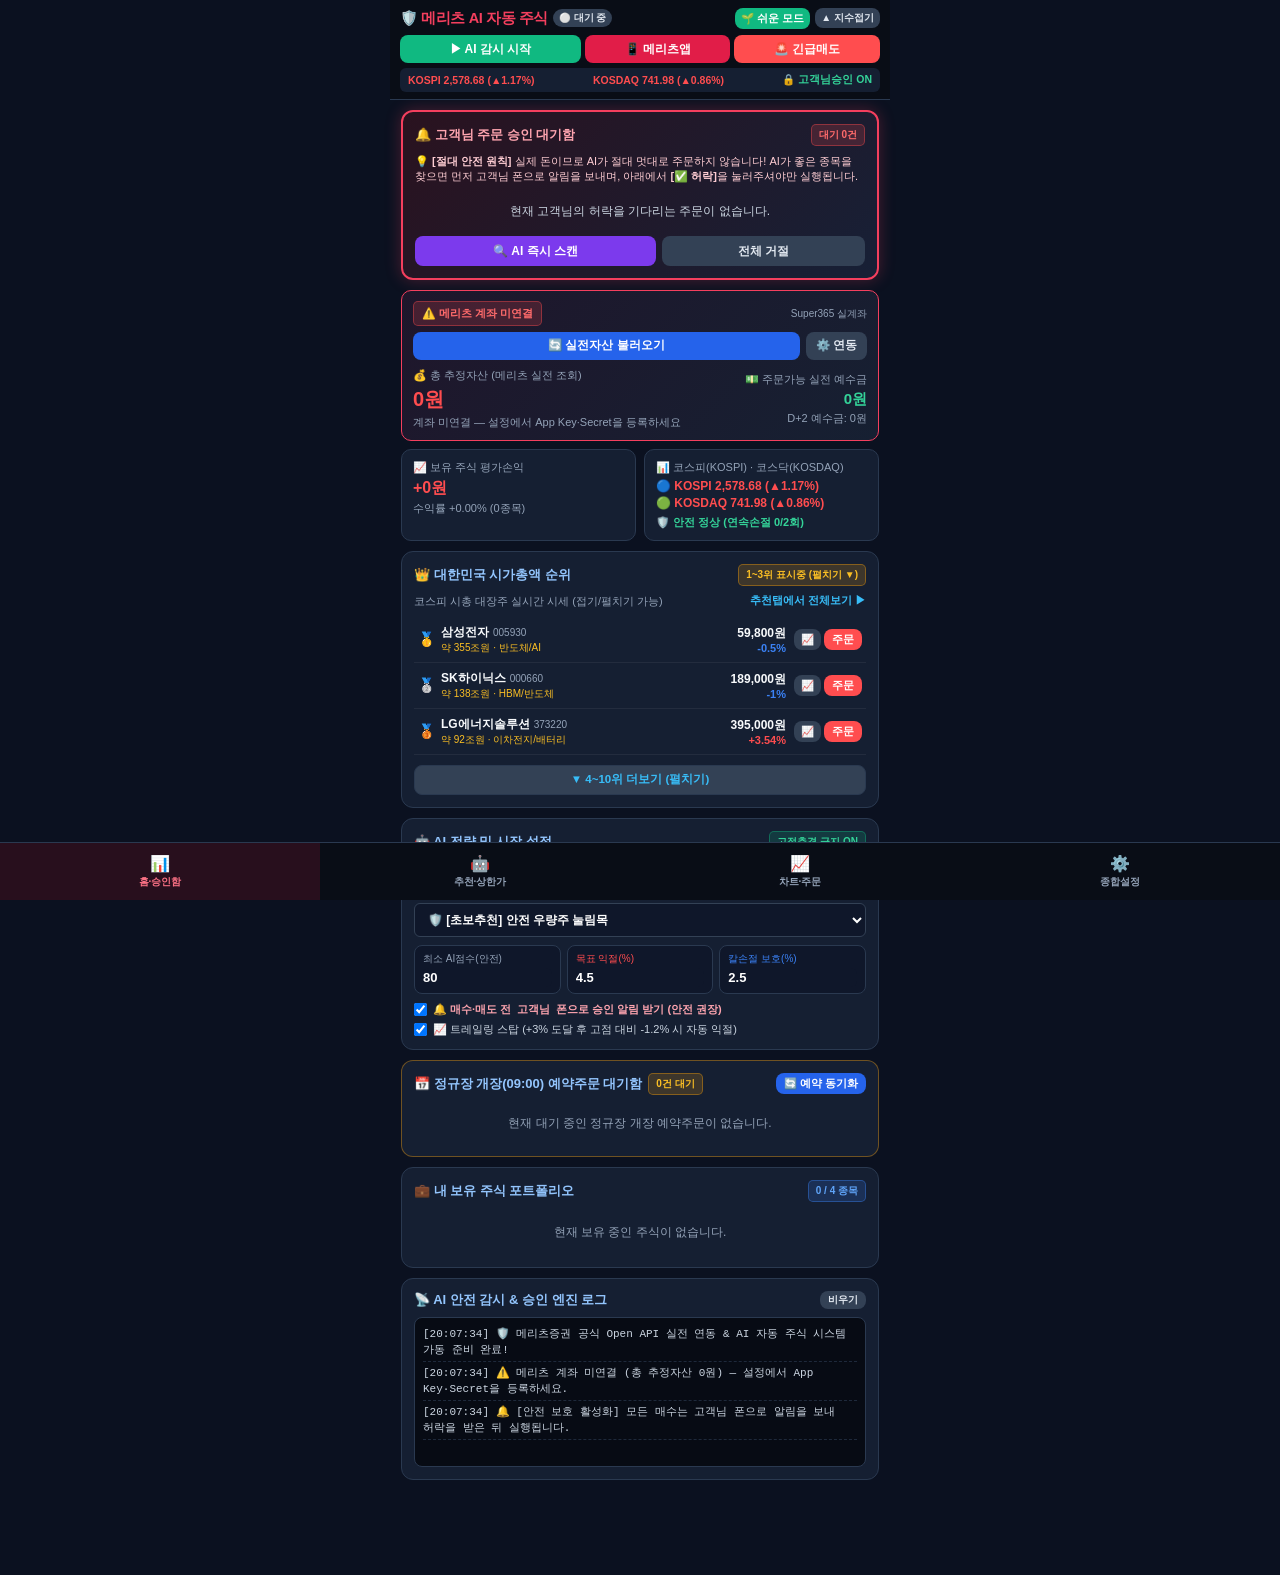
<file: ios/index.html>
<!DOCTYPE html>
<html lang="ko">
<head>
  <meta http-equiv="Cache-Control" content="no-cache, no-store, must-revalidate">
  <meta http-equiv="Pragma" content="no-cache">
  <meta http-equiv="Expires" content="0">
  <script>
    // 🚀 [메리츠 AI 트레이더 v4.4.2 실시간 캐시 무효화 및 강제 자동 최신화]
    (function() {
      const APP_VER = "4.5.5";
      if (localStorage.getItem("meritz_app_cache_ver") !== APP_VER) {
        localStorage.setItem("meritz_app_cache_ver", APP_VER);
        if ('caches' in window) {
          caches.keys().then(keys => Promise.all(keys.map(k => caches.delete(k))));
        }
        if ('serviceWorker' in navigator) {
          navigator.serviceWorker.getRegistrations().then(regs => {
            regs.forEach(r => r.unregister());
          });
        }
      }
    })();
  </script>
  <!-- 🌐 PWA & iOS Mobile Standalone Web App Meta Tags -->
  <meta name="mobile-web-app-capable" content="yes">
  <meta name="apple-mobile-web-app-capable" content="yes">
  <meta name="apple-mobile-web-app-status-bar-style" content="black-translucent">
  <meta name="apple-mobile-web-app-title" content="메리츠 AI 주식">
  <link rel="apple-touch-icon" href="apple-touch-icon.png">
  <link rel="manifest" href="manifest.json">
  <link rel="icon" type="image/png" sizes="192x192" href="app_icon_192.png">
  <link rel="icon" type="image/png" sizes="512x512" href="app_icon_512.png">

<meta charset="UTF-8">
<meta name="viewport" content="width=device-width, initial-scale=1.0, maximum-scale=1.0, user-scalable=no, viewport-fit=cover">
<title>메리츠 AI 자동 주식 - 실전 연동 안전 자동매매</title>
<style>
  :root {
    --bg: #0b1120;
    --card: #151f32;
    --card2: #1e293b;
    --border: #2a3950;
    --text: #f8fafc;
    --sub: #94a3b8;
    --up: #ff4d4f;
    --down: #3b82f6;
    --meritz: #e11d48;
    --accent: #2563eb;
    --green: #10b981;
    --gold: #f59e0b;
    --purple: #7c3aed;
  }
  * { box-sizing: border-box; -webkit-tap-highlight-color: transparent; margin: 0; padding: 0; }
  body {
    background: var(--bg);
    color: var(--text);
    font-family: -apple-system, BlinkMacSystemFont, "Malgun Gothic", "Apple SD Gothic Neo", sans-serif;
    font-size: 13px;
    padding-top: 0;
    padding-bottom: calc(75px + env(safe-area-inset-bottom, 0px));
    overflow-x: hidden;
    user-select: none;
    word-break: keep-all;
    max-width: 500px;
    margin: 0 auto;
  }
  /* 상단 스티키 헤더 (본문 버튼을 절대 가리지 않음) */
  .top-header {
    position: sticky; top: 0; left: 0; right: 0; z-index: 100;
    background: #090d16;
    border-bottom: 1px solid var(--border);
    padding: 8px 10px 7px;
  }
  .header-row1 {
    display: flex; align-items: center; justify-content: space-between; margin-bottom: 6px; gap: 5px;
  }
  .brand { display: flex; align-items: center; gap: 5px; min-width: 0; }
  .brand-title { font-size: clamp(12.5px, 3.8vw, 14.5px); font-weight: 800; color: #f43f5e; letter-spacing: -0.4px; white-space: nowrap; overflow: hidden; text-overflow: ellipsis; min-width: 0; flex: 1 1 auto; }
  .bot-badge {
    font-size: 9.5px; font-weight: 700; padding: 2.5px 6px; border-radius: 10px;
    background: #334155; color: #e2e8f0; white-space: nowrap; flex-shrink: 0;
  }
  .bot-badge.active { background: #059669; color: #fff; animation: pulse 1.6s infinite; }
  @keyframes pulse { 0%,100% { opacity: 1; } 50% { opacity: 0.72; } }
  .header-btns {
    display: flex; gap: 4px; margin-bottom: 5px; width: 100%;
  }
  .header-btns .btn {
    flex: 1 1 0; min-width: 0; padding: 7px 2px; font-size: clamp(10px, 2.9vw, 12px); font-weight: 800;
    white-space: nowrap; overflow: hidden; text-overflow: ellipsis; text-align: center;
  }
  .header-btns .btn:first-child { flex: 1.25 1 0; }
  .btn {
    border: none; border-radius: 7px; padding: 7px 4px; font-size: clamp(10px, 2.7vw, 12px); font-weight: 700;
    color: #fff; cursor: pointer; display: inline-flex; align-items: center; justify-content: center; gap: 3px;
    white-space: nowrap; word-break: keep-all; flex-shrink: 1; line-height: 1.2;
    overflow: hidden; text-overflow: ellipsis; box-sizing: border-box; min-width: 0;
  }
  .btn:active { opacity: 0.8; transform: scale(0.98); }
  .btn-green { background: var(--green); }
  .btn-amber { background: #d97706; }
  .btn-red { background: var(--up); }
  .btn-meritz { background: var(--meritz); }
  .btn-blue { background: var(--accent); }
  .btn-purple { background: var(--purple); }
  .btn-dark { background: #334155; color: #e2e8f0; }
  .btn-gold { background: var(--gold); color: #0f172a; }

  .idx-bar {
    display: flex; justify-content: space-between; align-items: center; background: var(--card);
    padding: 5px 9px; border-radius: 6px; font-size: 11px; font-weight: 700; gap: 6px;
    overflow-x: auto; white-space: nowrap;
  }
  .idx-bar.collapsed { display: none !important; }
  body.font-small {
    zoom: 0.9;
    font-size: 11px !important;
  }
  body.font-small .card, body.font-small .stock-card, body.font-small .kpi-box, body.font-small .chip, body.font-small .btn {
    font-size: 92% !important;
  }
  body.font-large {
    zoom: 1.12;
    font-size: 15px !important;
  }
  body.font-large .card, body.font-large .stock-card, body.font-large .kpi-box, body.font-large .chip, body.font-large .btn {
    font-size: 112% !important;
  }
  .up-txt { color: var(--up); }
  .down-txt { color: var(--down); }

  /* 탭 컨테이너 */
  .tab-page { display: none; padding: 10px 11px; }
  .tab-page.active { display: block; }

  /* 카드 공통 */
  .card {
    background: var(--card); border: 1px solid var(--border);
    border-radius: 12px; padding: 12px; margin-bottom: 10px;
  }
  .card-approval {
    background: linear-gradient(135deg, #2a121f 0%, #172036 100%);
    border: 2px solid #f43f5e;
    border-radius: 12px; padding: 12px; margin-bottom: 10px;
    box-shadow: 0 0 16px rgba(244,63,94,0.28);
  }
  .card-title {
    font-size: 13px; font-weight: 800; color: #93c5fd;
    margin-bottom: 8px; display: flex; align-items: center; justify-content: space-between; gap: 6px;
    min-width: 0;
  }
  .card-title > span:first-child { overflow: hidden; text-overflow: ellipsis; white-space: nowrap; min-width: 0; }

  /* KPI 그리드 */
  .kpi-grid {
    display: grid; grid-template-columns: 1fr 1fr; gap: 8px; margin-bottom: 10px;
  }
  .kpi-box {
    background: var(--card); border: 1px solid var(--border);
    border-radius: 10px; padding: 10px 11px;
  }
  .kpi-box.wide {
    grid-column: span 2;
    background: linear-gradient(135deg, #1f162b 0%, #162032 100%);
    border-color: #f43f5e;
  }
  .kpi-lbl { font-size: 11px; color: var(--sub); margin-bottom: 3px; }
  .kpi-val { font-size: 16px; font-weight: 800; }
  .kpi-box.wide .kpi-val { font-size: 20px; }
  .kpi-sub { font-size: 11px; color: var(--sub); margin-top: 2px; }

  /* 폼 컨트롤 (화면 밖으로 절대 삐져나가지 않도록 반응형 처리) */
  .form-row {
    display: flex; align-items: center; justify-content: space-between;
    margin-bottom: 8px; gap: 6px; width: 100%; flex-wrap: wrap;
  }
  .form-row > span { flex: 1 1 auto; min-width: 80px; font-size: clamp(11px, 2.9vw, 12px); }
  .form-row > .inp, .form-row > select { flex: 1.2 1 110px; min-width: 0; }
  .form-grid {
    display: grid; grid-template-columns: 1fr 1fr 1fr; gap: 6px; margin-bottom: 8px;
  }
  .field-box { background: #0f172a; padding: 6px 8px; border-radius: 8px; border: 1px solid var(--border); min-width: 0; }
  .field-box label { display: block; font-size: 10px; color: var(--sub); margin-bottom: 2px; white-space: nowrap; }
  .field-box input, select, .inp {
    width: 100%; background: #0f172a; color: #fff; border: 1px solid #334155;
    border-radius: 6px; padding: 8px 9px; font-size: 12px; font-weight: 700; outline: none; min-width: 0;
  }
  .field-box input { border: none; padding: 2px 0; font-size: 13px; }

  /* 종목 및 승인 리스트 아이템 */
  .stock-item {
    background: #0f172a; border: 1px solid var(--border); border-radius: 10px;
    padding: 10px; margin-bottom: 8px;
  }
  .approval-item {
    background: #0b1120; border: 1px solid #f43f5e; border-radius: 10px;
    padding: 11px; margin-bottom: 8px;
  }
  .stock-top { display: flex; justify-content: space-between; align-items: flex-start; margin-bottom: 6px; gap: 6px; }
  .stock-name { font-size: 14px; font-weight: 800; color: #fff; white-space: nowrap; display: inline-block; vertical-align: middle; }
  .stock-code { font-size: 11px; color: var(--sub); margin-left: 4px; font-weight: 500; }
  .badge {
    display: inline-block; padding: 3px 7px; border-radius: 5px; font-size: 10px; font-weight: 800;
    white-space: nowrap; flex-shrink: 0;
  }
  .badge-red { background: rgba(255,77,79,0.18); color: #ff6b6b; border: 1px solid rgba(255,77,79,0.4); }
  .badge-blue { background: rgba(59,130,246,0.18); color: #60a5fa; border: 1px solid rgba(59,130,246,0.4); }
  .badge-green { background: rgba(16,185,129,0.18); color: #34d399; border: 1px solid rgba(16,185,129,0.4); }
  .badge-gold { background: rgba(245,158,11,0.18); color: #fbbf24; border: 1px solid rgba(245,158,11,0.4); }
  .stock-meta {
    display: grid; grid-template-columns: repeat(3, 1fr); gap: 4px;
    background: #162032; padding: 6px 8px; border-radius: 6px; font-size: 11px; margin-bottom: 6px;
  }
  .stock-reason { font-size: 11px; color: #cbd5e1; margin-bottom: 8px; line-height: 1.45; }
  .stock-actions { display: grid; grid-template-columns: repeat(3, minmax(0, 1fr)); gap: 5px; width: 100%; box-sizing: border-box; }
  .stock-actions.four-cols { grid-template-columns: repeat(4, minmax(0, 1fr)); gap: 4px; }
  .stock-actions .btn { width: 100%; min-width: 0; padding: 7px 2px; font-size: clamp(9px, 2.6vw, 11.5px); font-weight: 800; white-space: nowrap; text-align: center; box-sizing: border-box; overflow: hidden; text-overflow: ellipsis; }

  /* 필터 칩 & 스크롤 네비게이션 */
  .chip-bar-nav-wrap {
    position: relative;
    display: flex;
    align-items: center;
    gap: 4px;
    margin-bottom: 12px;
    width: 100%;
    box-sizing: border-box;
  }
  .chip-nav-btn {
    flex: 0 0 28px;
    width: 28px;
    height: 32px;
    background: #1e293b;
    color: #f1f5f9;
    border: 1px solid var(--border);
    border-radius: 9px;
    font-size: 11px;
    cursor: pointer;
    display: flex;
    align-items: center;
    justify-content: center;
    transition: all 0.15s ease;
    user-select: none;
    padding: 0;
    box-sizing: border-box;
  }
  .chip-nav-btn:hover {
    background: var(--meritz);
    color: #fff;
    border-color: #fb7185;
    transform: scale(1.05);
  }
  .chip-nav-btn:active {
    transform: scale(0.95);
  }
  body.theme-light .chip-nav-btn {
    background: #f1f5f9 !important;
    color: #334155 !important;
    border: 1px solid #cbd5e1 !important;
  }
  body.theme-light .chip-nav-btn:hover {
    background: #2563eb !important;
    color: #ffffff !important;
    border-color: #2563eb !important;
  }

  .chip-bar {
    display: flex; gap: 6px; overflow-x: auto; padding-bottom: 6px; margin-bottom: 8px;
    scrollbar-width: thin;
    scrollbar-color: rgba(225, 29, 72, 0.45) rgba(15, 23, 42, 0.5);
    -webkit-overflow-scrolling: touch;
    scroll-behavior: smooth;
    cursor: grab;
  }
  .chip-bar.is-dragging {
    cursor: grabbing;
    user-select: none;
    scroll-behavior: auto;
  }
  .chip-bar::-webkit-scrollbar {
    height: 4px;
    display: block;
  }
  .chip-bar::-webkit-scrollbar-track {
    background: rgba(15, 23, 42, 0.5);
    border-radius: 3px;
  }
  .chip-bar::-webkit-scrollbar-thumb {
    background: linear-gradient(90deg, #e11d48, #fb7185);
    border-radius: 3px;
  }
  .chip {
    white-space: nowrap; padding: 6px 11px; border-radius: 16px; font-size: 11px; font-weight: 700;
    background: var(--card2); color: #cbd5e1; border: 1px solid var(--border); cursor: pointer;
    user-select: none;
  }
  .chip.active { background: var(--meritz); color: #fff; border-color: #fb7185; }

  /* 튜토리얼 & 설명 박스 */
  .step-box {
    background: #0f172a; border-left: 4px solid #f43f5e; border-radius: 8px;
    padding: 11px 12px; margin-bottom: 10px; line-height: 1.55;
  }
  .step-title { font-size: 13px; font-weight: 800; color: #fda4af; margin-bottom: 4px; }
  .step-desc { font-size: 12px; color: #e2e8f0; }
  .faq-box {
    background: #0f172a; border: 1px solid var(--border); border-radius: 9px;
    padding: 11px; margin-bottom: 8px; line-height: 1.55;
  }
  .faq-q { font-size: 13px; font-weight: 800; color: #fbbf24; margin-bottom: 5px; }
  .faq-a { font-size: 12px; color: #cbd5e1; }

  /* 서브 설정 패널 */
  .sub-cfg-panel { display: none; }
  .sub-cfg-panel.active { display: block; }

  /* 로그 콘솔 */
  .log-box {
    background: #070b14; border: 1px solid var(--border); border-radius: 8px;
    height: 150px; overflow-y: auto; padding: 8px; font-family: monospace; font-size: 11px; line-height: 1.5;
    color: #cbd5e1;
  }
  .log-line { margin-bottom: 3px; border-bottom: 1px dashed #1e293b; padding-bottom: 2px; }

  /* 하단 4탭 네비게이션 바 */
  .bottom-nav {
    position: fixed; bottom: 0; left: 0; right: 0;
    height: calc(58px + env(safe-area-inset-bottom, 0px));
    padding-bottom: env(safe-area-inset-bottom, 0px);
    z-index: 100;
    background: #090d16; border-top: 1px solid var(--border);
    display: grid; grid-template-columns: repeat(4, 1fr);
  }
  .nav-item {
    display: flex; flex-direction: column; align-items: center; justify-content: center;
    color: var(--sub); font-size: 10px; font-weight: 700; cursor: pointer; gap: 2px; position: relative;
  }
  .nav-item .icon { font-size: 16px; }
  .nav-item.active { color: #fb7185; background: rgba(225,29,72,0.14); }
  .nav-badge {
    position: absolute; top: 4px; right: 10px; background: #f43f5e; color: #fff;
    font-size: 9px; font-weight: 800; border-radius: 10px; padding: 1px 5px; display: none;
  }

  /* 차트 캔버스 스타일: 휴대폰이 길쭉해도 세로로 늘어지지 않고 최적 종횡비(680/446)를 완벽 유지 */
  #stockCanvas, canvas {
    width: 100%;
    height: auto;
    aspect-ratio: 680 / 446;
    max-height: 420px;
    background: #0b1120;
    border-radius: 8px;
    display: block;
    box-sizing: border-box;
  }
  #tab-chart .card {
    padding: 11px 9px;
  }

  /* 초보자 전용 쉬운 모드 UI: 4개 탭(홈, 추천, 차트, 설정)과 네비게이션이 100% 온전히 유지되며 각 페이지 UI만 초보자용으로 직관적 전환 */
  body.beginner-ui-active #cardReservedOrders.ez-empty { display: none !important; }
  #beginnerModeContainer { display: none !important; }
  .ez-only { display: none !important; }
  body.beginner-ui-active .pro-only { display: none !important; }
  body.beginner-ui-active .ez-only { display: block !important; }
  body.beginner-ui-active .ez-only-grid { display: grid !important; }
  body.beginner-ui-active .ez-only-flex { display: flex !important; }
  body.beginner-ui-active .kpi-val { font-size: 20px; }

  .ez-header {
    position: sticky; top: 0; left: 0; right: 0; z-index: 120;
    background: linear-gradient(90deg, #064e3b 0%, #0f172a 100%);
    border-bottom: 2px solid #10b981; padding: 10px 12px;
    display: flex; align-items: center; justify-content: space-between; gap: 8px;
  }
  .ez-card {
    background: #131c2e; border: 1.5px solid #26354d; border-radius: 14px;
    padding: 14px; margin: 10px 11px;
  }
  .ez-card-approval {
    background: linear-gradient(135deg, #2a121f 0%, #131c2e 100%);
    border: 2px solid #f43f5e; border-radius: 14px;
    padding: 14px; margin: 10px 11px;
    box-shadow: 0 0 16px rgba(244,63,94,0.25);
  }
  .ez-title {
    font-size: 15px; font-weight: 800; color: #6ee7b7; margin-bottom: 6px;
    display: flex; align-items: center; justify-content: space-between; gap: 6px;
  }
  .ez-desc { font-size: 12.5px; color: #e2e8f0; line-height: 1.5; margin-bottom: 10px; }
  .ez-money-main {
    background: #0b1120; border: 1px solid #334155; border-radius: 12px;
    padding: 12px; margin-bottom: 8px; text-align: center;
  }
  .ez-money-grid {
    display: grid; grid-template-columns: 1fr 1fr; gap: 8px; margin-bottom: 8px;
  }
  .ez-money-box {
    background: #0b1120; border: 1px solid #1e293b; border-radius: 10px; padding: 10px; text-align: center;
  }
  .ez-item {
    background: #0b1120; border: 1.5px solid #334155; border-radius: 12px;
    padding: 12px; margin-bottom: 8px;
  }

  @keyframes pulse {
    0%, 100% { transform: scale(1); opacity: 1; }
    50% { transform: scale(1.08); opacity: 0.85; }
  }
  @keyframes bounce {
    0%, 100% { transform: translateY(0); }
    50% { transform: translateY(-8px); }
  }
  @keyframes moveGradient {
    0% { background-position: 0% 50%; }
    100% { background-position: 100% 50%; }
  }
  @keyframes chartPulse {
    0%, 100% { transform: scale(1); filter: drop-shadow(0 0 14px rgba(56,189,248,0.45)); }
    50% { transform: scale(1.025); filter: drop-shadow(0 0 26px rgba(16,185,129,0.7)); }
  }
  @keyframes radarPulse {
    0% { r: 3px; opacity: 1; stroke-width: 2px; }
    100% { r: 16px; opacity: 0; stroke-width: 0.5px; }
  }

  /* =========================================================================
     🎨 6. 환경설정·테마 커스텀 전용 스타일시트
     ========================================================================= */
  :root {
    --btn-radius: 8px;
    --card-radius: 12px;
  }
  .card, .card-approval { border-radius: var(--card-radius) !important; }
  .btn { border-radius: var(--btn-radius) !important; }

  /* ☀️ 화이트 라이트 테마 */
  body.theme-light {
    --bg: #f8fafc;
    --card: #ffffff;
    --card2: #f1f5f9;
    --border: #e2e8f0;
    --text: #0f172a;
    --sub: #64748b;
  }
  body.theme-light .top-header {
    background: #ffffff !important;
    border-bottom: 1px solid #e2e8f0 !important;
    box-shadow: 0 2px 10px rgba(0,0,0,0.04);
  }
  body.theme-light .bottom-nav {
    background: #ffffff !important;
    border-top: 1px solid #e2e8f0 !important;
    box-shadow: 0 -2px 10px rgba(0,0,0,0.04);
  }
  body.theme-light .nav-item { color: #64748b !important; }
  body.theme-light .nav-item.active { color: #2563eb !important; }
  body.theme-light .card, body.theme-light .card-approval {
    box-shadow: 0 4px 14px rgba(0, 0, 0, 0.05);
  }
  body.theme-light .inp, body.theme-light select, body.theme-light input[type="text"], body.theme-light input[type="number"], body.theme-light input[type="password"] {
    background: #f8fafc !important;
    color: #0f172a !important;
    border: 1px solid #cbd5e1 !important;
  }
  body.theme-light .chip {
    background: #f1f5f9 !important;
    color: #475569 !important;
    border: 1px solid #e2e8f0 !important;
  }
  body.theme-light .chip.active {
    background: #2563eb !important;
    color: #ffffff !important;
    border-color: #2563eb !important;
  }
  body.theme-light .kpi-box {
    background: #f8fafc !important;
    border: 1px solid #e2e8f0 !important;
  }
  body.theme-light .log-box {
    background: #f8fafc !important;
    color: #334155 !important;
    border: 1px solid #e2e8f0 !important;
  }
  body.theme-light .idx-bar {
    background: #f1f5f9 !important;
    border: 1px solid #e2e8f0 !important;
  }

  /* 🌌 OLED 트루 블랙 테마 */
  body.theme-oled {
    --bg: #000000 !important;
    --card: #09090b !important;
    --card2: #141416 !important;
    --border: #27272a !important;
    --text: #fafafa !important;
    --sub: #a1a1aa !important;
  }
  body.theme-oled .top-header, body.theme-oled .bottom-nav {
    background: #000000 !important;
    border-color: #27272a !important;
  }

  /* ☕ 웜 모카 / 아이케어 테마 */
  body.theme-mocha {
    --bg: #1c1917 !important;
    --card: #292524 !important;
    --card2: #332e2b !important;
    --border: #44403c !important;
    --text: #f5f5f4 !important;
    --sub: #a8a29e !important;
  }
  body.theme-mocha .top-header, body.theme-mocha .bottom-nav {
    background: #1c1917 !important;
    border-color: #44403c !important;
  }

  /* 🇺🇸 글로벌 가격 색상 체계 (상승 초록 / 하락 빨강) */
  body.price-global {
    --up: #10b981 !important;
    --down: #ef4444 !important;
  }
  body.price-global .up-txt { color: #10b981 !important; }
  body.price-global .down-txt { color: #ef4444 !important; }

  /* 🔲 버튼 라운딩 스타일 */
  body.btn-round {
    --btn-radius: 22px !important;
    --card-radius: 18px !important;
  }
  body.btn-sharp {
    --btn-radius: 2px !important;
    --card-radius: 4px !important;
  }

  /* ✨ 네온 글로우 끄기 (플랫 모드) */
  body.btn-glow-off * {
    box-shadow: none !important;
    filter: none !important;
  }

  /* 🔤 폰트 크기 조절 */
  body.font-small { font-size: 11.5px !important; }
  body.font-large { font-size: 14.5px !important; }

.chart-btn {
  padding: 4px 9px;
  font-size: 11.5px;
  font-weight: 700;
  border-radius: 6px;
  background: #1e293b;
  color: #94a3b8;
  border: 1px solid #334155;
  cursor: pointer;
  transition: all 0.15s ease;
}
.chart-btn:hover {
  background: #334155;
  color: #f8fafc;
}
.chart-btn.active {
  background: #0284c7;
  color: #ffffff;
  border-color: #38bdf8;
  font-weight: 800;
  box-shadow: 0 0 8px rgba(56, 189, 248, 0.35);
}

</style>
</head>
<body>

<!-- 앱 진입 1.5초 로딩 화면 (버전 점검 & 최신 APK 확인) -->
<div id="appSplashScreen" style="position:fixed; top:0; left:0; right:0; bottom:0; background:radial-gradient(circle at 50% 32%, #1e1b4b 0%, #090d16 65%, #030712 100%); z-index:99999999 !important; display:flex; flex-direction:column; justify-content:center; align-items:center; padding:24px; text-align:center; transition:opacity 0.4s ease, visibility 0.4s ease; overflow:hidden; pointer-events:auto !important; touch-action:none; -webkit-user-select:none; user-select:none;">
  <!-- 은은한 배경 금융 그리드 라인 -->
  <div style="position:absolute; inset:0; background-image:linear-gradient(rgba(56,189,248,0.035) 1px, transparent 1px), linear-gradient(90deg, rgba(56,189,248,0.035) 1px, transparent 1px); background-size:32px 32px; pointer-events:none;"></div>
  
  <!-- 상단 AI 퀀트 시스템 배지 -->
  <div style="position:relative; display:inline-flex; align-items:center; gap:6px; background:rgba(56,189,248,0.12); border:1px solid rgba(56,189,248,0.35); border-radius:20px; padding:3px 12px; margin-bottom:16px;">
    <span style="color:#38bdf8; font-size:10px; font-weight:800; letter-spacing:0.8px;">⚡ AI QUANT TRADING SYSTEM</span>
  </div>

  <!-- 📈 실시간 AI 주식 캔들스틱 & 상승 그래프 카드 -->
  <div style="position:relative; margin-bottom:18px; animation:chartPulse 3s infinite ease-in-out;">
    <div style="background:linear-gradient(145deg, rgba(15,23,42,0.92) 0%, rgba(2,6,23,0.95) 100%); border:1.5px solid rgba(56,189,248,0.35); border-radius:20px; padding:12px 16px; box-shadow:0 12px 36px rgba(0,0,0,0.7), inset 0 0 20px rgba(56,189,248,0.12); width:230px;">
      <!-- 상단 헤더: 실시간 AI 지수 & 배지 -->
      <div style="display:flex; justify-content:space-between; align-items:center; margin-bottom:8px; font-size:10px;">
        <span style="color:#38bdf8; font-weight:800; display:flex; align-items:center; gap:4px;">
          <span style="width:6px; height:6px; background:#10b981; border-radius:50%; box-shadow:0 0 6px #10b981; animation:pulse 1s infinite;"></span>
          AI 실시간 급등 분석
        </span>
        <span style="background:rgba(244,63,94,0.22); color:#fb7185; border:1px solid rgba(244,63,94,0.45); border-radius:10px; padding:1px 6px; font-weight:900; font-size:9.5px;">+18.4% ▲</span>
      </div>

      <!-- SVG 차트 그래픽 (캔들스틱 + 상승 추세선 + 영역 채우기 + 펄스 노드) -->
      <svg width="200" height="90" viewBox="0 0 200 90" style="display:block; overflow:visible;">
        <defs>
          <linearGradient id="chartGrad" x1="0" y1="0" x2="0" y2="1">
            <stop offset="0%" stop-color="#38bdf8" stop-opacity="0.45"/>
            <stop offset="60%" stop-color="#10b981" stop-opacity="0.18"/>
            <stop offset="100%" stop-color="#0f172a" stop-opacity="0"/>
          </linearGradient>
          <linearGradient id="lineGrad" x1="0" y1="0" x2="1" y2="0">
            <stop offset="0%" stop-color="#38bdf8"/>
            <stop offset="55%" stop-color="#10b981"/>
            <stop offset="100%" stop-color="#f43f5e"/>
          </linearGradient>
          <filter id="chartGlowFilter" x="-20%" y="-20%" width="140%" height="140%">
            <feGaussianBlur stdDeviation="3" result="blur" />
            <feComposite in="SourceGraphic" in2="blur" operator="over" />
          </filter>
        </defs>

        <!-- 배경 그리드 라인 -->
        <line x1="10" y1="20" x2="190" y2="20" stroke="rgba(255,255,255,0.06)" stroke-dasharray="3,3"/>
        <line x1="10" y1="45" x2="190" y2="45" stroke="rgba(255,255,255,0.06)" stroke-dasharray="3,3"/>
        <line x1="10" y1="70" x2="190" y2="70" stroke="rgba(255,255,255,0.06)" stroke-dasharray="3,3"/>

        <!-- 캔들스틱 바 (조정 후 급등 패턴) -->
        <line x1="28" y1="48" x2="28" y2="78" stroke="#60a5fa" stroke-width="1.2"/>
        <rect x="24" y="54" width="8" height="18" fill="#1e3a5f" stroke="#60a5fa" stroke-width="1" rx="1"/>

        <line x1="60" y1="42" x2="60" y2="68" stroke="#34d399" stroke-width="1.2"/>
        <rect x="56" y="48" width="8" height="14" fill="#064e3b" stroke="#34d399" stroke-width="1" rx="1"/>

        <line x1="92" y1="32" x2="92" y2="60" stroke="#34d399" stroke-width="1.2"/>
        <rect x="88" y="38" width="8" height="16" fill="#064e3b" stroke="#34d399" stroke-width="1" rx="1"/>

        <line x1="124" y1="20" x2="124" y2="52" stroke="#f43f5e" stroke-width="1.2"/>
        <rect x="120" y="24" width="8" height="22" fill="#881337" stroke="#f43f5e" stroke-width="1" rx="1"/>

        <line x1="156" y1="8" x2="156" y2="42" stroke="#f43f5e" stroke-width="1.5"/>
        <rect x="152" y="12" width="8" height="24" fill="#be123c" stroke="#fb7185" stroke-width="1.2" rx="1"/>

        <!-- 영역 채우기 -->
        <path d="M 16,68 C 45,62 70,52 98,38 C 126,24 150,14 176,10 L 176,82 L 16,82 Z" fill="url(#chartGrad)"/>

        <!-- 부드러운 네온 상승 곡선 -->
        <path d="M 16,68 C 45,62 70,52 98,38 C 126,24 150,14 176,10" fill="none" stroke="url(#lineGrad)" stroke-width="3" stroke-linecap="round" filter="url(#chartGlowFilter)"/>

        <!-- 레이더 펄스 링 (돌파 지점) -->
        <circle cx="176" cy="10" r="4" fill="none" stroke="#38bdf8" style="animation:radarPulse 1.8s infinite ease-out;"/>
        <circle cx="176" cy="10" r="7" fill="none" stroke="#10b981" style="animation:radarPulse 1.8s infinite ease-out 0.6s;"/>
        <circle cx="176" cy="10" r="4" fill="#ffffff" filter="url(#chartGlowFilter)"/>
      </svg>

      <!-- 차트 하단 지표 정보 -->
      <div style="display:flex; justify-content:space-between; margin-top:6px; font-size:9.5px; color:#94a3b8; border-top:1px dashed rgba(255,255,255,0.08); padding-top:4px;">
        <span>RSI 46.2 안정</span>
        <span style="color:#34d399; font-weight:700;">골든크로스 포착</span>
        <span>AI SCORE 96점</span>
      </div>
    </div>
  </div>

  <!-- 브랜드 타이틀 -->
  <div style="font-size:24px; font-weight:900; letter-spacing:-0.6px; background:linear-gradient(135deg, #ffffff 45%, #38bdf8 100%); -webkit-background-clip:text; -webkit-text-fill-color:transparent; margin-bottom:4px;">
    메리츠 AI 자동 주식
  </div>
  <div style="font-size:11.5px; color:#94a3b8; font-weight:600; margin-bottom:24px; letter-spacing:-0.2px;">
    메리츠증권 공식 실전 Open API · 7중 안전 감시 체결
  </div>
  
  <!-- 프로그레스 바 상단 진행률 정보 -->
  <div style="width:250px; display:flex; justify-content:space-between; align-items:center; margin-bottom:6px; font-size:11px;">
    <span id="splashStepText" style="color:#cbd5e1; font-weight:700;">⚡ 체결 엔진 초기화</span>
    <span id="splashPctCounter" style="color:#38bdf8; font-weight:900;">0%</span>
  </div>

  <!-- 네온 그라디언트 프로그레스 바 -->
  <div style="width:250px; height:7px; background:#1e293b; border-radius:10px; overflow:hidden; position:relative; box-shadow:0 0 16px rgba(56,189,248,0.25); border:1px solid rgba(56,189,248,0.25); margin-bottom:12px;">
    <div id="splashProgressBar" style="width:0%; height:100%; background:linear-gradient(90deg, #38bdf8, #10b981, #f43f5e); transition:width 0.15s ease-out; position:relative;">
      <div style="position:absolute; top:0; right:0; bottom:0; width:30px; background:linear-gradient(90deg, transparent, rgba(255,255,255,0.7));"></div>
    </div>
  </div>

  <!-- 상태 안내 텍스트 -->
  <div id="splashStatusText" style="font-size:12.5px; color:#38bdf8; font-weight:800; min-height:20px; transition:color 0.3s ease;">
    메리츠 실전 체결 엔진 및 AI 모델 초기화 중...
  </div>

  <!-- 하단 공식 빌드 및 보안 배지 -->
  <div style="margin-top:26px; display:flex; flex-direction:column; align-items:center; gap:6px;">
    <div id="splashBuildDate" style="font-size:11px; color:#94a3b8; background:rgba(15,23,42,0.85); border:1px solid rgba(255,255,255,0.08); border-radius:14px; padding:3px 12px;">
      📱 공식 실전 빌드: <span id="splashBuildDateText">2026-10-26 14:15 (최신)</span>
    </div>
    <div style="font-size:10px; color:#64748b; display:flex; align-items:center; gap:4px;">
      <span>🔒</span><span>계좌 명의자 100% 승인 주문 · 금융 보안 암호화 가동</span>
    </div>
  </div>
</div>

<!-- 상단 스티키 헤더 (본문 가림 방지 + 지수/보안바 접기 지원) -->
<div class="top-header">
  <div class="header-row1">
    <div class="brand">
      <span class="brand-title">🛡️ 메리츠 AI 자동 주식</span>
      <span id="botBadge" class="bot-badge">⚪ 대기 중</span>
    </div>
    <div style="display:flex; align-items:center; gap:5px;">
      <button id="btnSwitchMode" class="btn btn-green" style="padding:4px 6px; font-size:10.5px; font-weight:800; border-radius:8px;" onclick="toggleUiMode()">🌱 쉬운 모드</button>
      <button id="btnFoldIdx" class="btn btn-dark pro-only" style="padding:4px 6px; font-size:10px;" onclick="toggleIdxBar()">▲ 지수접기</button>
    </div>
  </div>
  <div class="header-btns">
    <button id="btnToggleBot" class="btn btn-green" onclick="toggleBot()">▶ AI 감시 시작</button>
    <button class="btn btn-meritz" onclick="openMeritzMtsQuick()">📱 메리츠앱</button>
    <button class="btn btn-red pro-only" onclick="panicSell()">🚨 긴급매도</button>
  </div>
  <div id="idxBarBox" class="idx-bar pro-only" onclick="toggleIdxBar()" title="터치하면 접거나 펼칩니다" style="justify-content:space-between; align-items:center; background:var(--card); padding:5px 8px; border-radius:6px; font-size:10.5px; font-weight:700; gap:5px; overflow-x:auto; cursor:pointer;">
    <span id="idxKospi" class="up-txt" style="flex-shrink:0;">KOSPI 2,580.42 (▲1.24%)</span>
    <span id="idxKosdaq" class="up-txt" style="flex-shrink:0;">KOSDAQ 742.15 (▲0.88%)</span>
    <span id="hdrSecurityBadge" style="color:#34d399; flex-shrink:0;">🔒 <span class="owner-name-label">고객님</span>승인 ON</span>
  </div>
</div>

<!-- ===================================================================== -->
<!-- 탭 1: 홈 · 승인 대기함 · 실시간 계좌 & 포트폴리오 -->
<!-- ===================================================================== -->
<div id="tab-home" class="tab-page active">

  <!-- 🌱 초보자 쉬운 모드 가동 중 안내 배너 (깔끔한 1줄 디자인) -->
  <div class="ez-only" style="background:rgba(6, 78, 59, 0.45); border:1.5px solid #10b981; border-radius:10px; padding:9px 12px; margin-bottom:10px; font-size:12px; color:#a7f3d0; display:flex; justify-content:space-between; align-items:center; box-shadow:0 0 10px rgba(16,185,129,0.15);">
    <div style="display:flex; align-items:center; gap:6px;">
      <span style="font-size:15px;">🌱</span>
      <span><b>쉬운 모드:</b> AI가 좋은 종목을 찾으면 먼저 물어봅니다. (허락 전엔 1원도 주문 안 됨)</span>
    </div>
    <button class="btn btn-gold" style="padding:3px 7px; font-size:10.5px; font-weight:800; flex-shrink:0;" onclick="setUiMode('DEFAULT')">기본모드</button>
  </div>

  <!-- 🟢 AI 실시간 시장 감시 가동 상태 배너 (감시 시작 시 실시간 스캔 시각 표시) -->
  <div id="aiMonitoringLiveBanner" style="display:none; background:linear-gradient(90deg, rgba(6,78,59,0.7) 0%, rgba(15,23,42,0.85) 100%); border:1.5px solid #10b981; border-radius:10px; padding:10px 14px; margin-bottom:10px; font-size:12px; color:#a7f3d0; box-shadow:0 0 12px rgba(16,185,129,0.25);">
    <div style="display:flex; justify-content:space-between; align-items:center;">
      <div style="display:flex; align-items:center; gap:8px;">
        <span style="display:inline-block; width:9px; height:9px; border-radius:50%; background:#10b981; box-shadow:0 0 10px #10b981; animation:pulse 1s infinite;"></span>
        <b style="color:#ffffff; font-size:12.5px;">AI 실시간 시장 감시 가동 중</b>
      </div>
      <span id="aiScanCycleBadge" class="badge badge-green" style="font-size:10px; padding:2px 8px;">실시간 가동</span>
    </div>
    <div style="font-size:11px; color:#94a3b8; margin-top:4px; display:flex; justify-content:space-between; align-items:center;">
      <span>⚡ 4.5초 주기 KOSPI·KOSDAQ 호가 및 10대 퀀트 지표 분석</span>
      <span id="aiLastScanTime" style="color:#38bdf8; font-weight:700;">감시 대기 중</span>
    </div>
  </div>

  <!-- 계좌 명의자 허락(승인) 대기 중인 AI 매수/매도 요청함 -->
  <div class="card-approval">
    <div class="card-title" style="color:#fda4af;">
      <span>🔔 <span class="owner-name-label">고객님</span> 주문 승인 대기함</span>
      <span id="approvalCountBadge" class="badge badge-red">대기 0건</span>
    </div>
    <div style="font-size:11px; color:#fecdd3; margin-bottom:8px; line-height:1.4;">
      💡 <b>[절대 안전 원칙]</b> 실제 돈이므로 AI가 절대 멋대로 주문하지 않습니다! AI가 좋은 종목을 찾으면 먼저 <span class="owner-name-label">고객님</span> 폰으로 알림을 보내며, 아래에서 <b>[✅ 허락]</b>을 눌러주셔야만 실행됩니다.
    </div>
    <div id="pendingApprovalList"></div>
    <div class="pro-only" style="display:flex; gap:6px; margin-top:6px;">
      <button class="btn btn-purple" style="flex:1.2 1 0; min-width:0; padding:8px 4px; font-size:clamp(10.5px, 2.8vw, 12px);" onclick="runOneBotCycle(true)">🔍 AI 즉시 스캔</button>
      <button class="btn btn-dark" style="flex:1 1 0; min-width:0; padding:8px 4px; font-size:clamp(10.5px, 2.8vw, 12px);" onclick="rejectAllApprovals()">전체 거절</button>
    </div>
  </div>

  <!-- 메리츠증권 실전 계좌 요약 -->
  <div class="kpi-grid">
    <div class="kpi-box wide">
      <div style="display:flex; flex-direction:column; gap:6px; margin-bottom:8px; width:100%;">
        <div style="display:flex; justify-content:space-between; align-items:center; width:100%;">
          <span id="acctModeBadge" class="badge badge-red" style="font-size:11px; padding:4px 8px;">⚠️ 메리츠 계좌 미연결</span>
          <span style="font-size:10px; color:#94a3b8;">Super365 실계좌</span>
        </div>
        <div style="display:grid; grid-template-columns:1fr auto; gap:6px; width:100%; box-sizing:border-box;">
          <button class="btn btn-blue" style="width:100%; padding:7px 6px; font-size:clamp(10px, 2.8vw, 11.5px); font-weight:800;" onclick="syncRealBrokerAccountSafe(true, true)">🔄 실전자산 불러오기</button>
          <button class="btn btn-dark" style="padding:7px 10px; font-size:11.5px; font-weight:800;" onclick="goToMeritzAccountSetup()">⚙️ 연동</button>
        </div>
      </div>
      <div style="display:flex; justify-content:space-between; align-items:center;">
        <div>
          <div class="kpi-lbl">💰 총 추정자산 (메리츠 실전 조회)</div>
          <div id="kpiTotalAsset" class="kpi-val">0원</div>
          <div id="kpiTotalReturn" class="kpi-sub">계좌 미연결 — 설정에서 App Key·Secret을 등록하세요</div>
        </div>
        <div style="text-align:right;">
          <div class="kpi-lbl">💵 주문가능 실전 예수금</div>
          <div id="kpiCash" style="font-size:15px; font-weight:800; color:#34d399;">0원</div>
          <div id="kpiSafetyStatus" class="kpi-sub">D+2 예수금: 0원</div>
        </div>
      </div>
    </div>
    <div class="kpi-box">
      <div class="kpi-lbl">📈 보유 주식 평가손익</div>
      <div id="kpiEvalPnl" class="kpi-val">0원</div>
      <div id="kpiEvalPct" class="kpi-sub">수익률 0.00% (0종목)</div>
    </div>
    <div class="kpi-box pro-only">
      <div class="kpi-lbl">📊 코스피(KOSPI) · 코스닥(KOSDAQ)</div>
      <div id="kpiMarketSummary" style="font-size:12px; font-weight:800; line-height:1.45; margin-top:2px;">
        <div id="homeKospiTxt" class="up-txt">🔵 KOSPI 2,580.42 (▲1.24%)</div>
        <div id="homeKosdaqTxt" class="up-txt">🟢 KOSDAQ 742.15 (▲0.88%)</div>
      </div>
      <div id="kpiCircuitStatus" class="kpi-sub" style="color:#34d399;">안전 정상 (연속손절 0회)</div>
    </div>
  </div>

  <!-- 👑 대한민국 시가총액 순위 보드 (접기/펼치기 지원: 기본 1~3위, 펼치면 1~10위) -->
  <div class="card pro-only">
    <div class="card-title" style="cursor:pointer;" onclick="toggleHomeMarcap()">
      <span>👑 대한민국 시가총액 순위</span>
      <span id="homeMarcapBadge" class="badge badge-gold" style="font-size:10px; cursor:pointer;">1~3위 표시중 (펼치기 ▼)</span>
    </div>
    <div style="font-size:11px; color:var(--sub); margin-bottom:8px; display:flex; justify-content:space-between; align-items:center;">
      <span>코스피 시총 대장주 실시간 시세 (접기/펼치기 가능)</span>
      <span style="color:#38bdf8; cursor:pointer; font-size:10.5px; font-weight:700;" onclick="switchTab('recommend', document.querySelectorAll('.nav-item')[1]); selectRecCat('MARKET_CAP_TOP10')">추천탭에서 전체보기 ▶</span>
    </div>
    <div id="homeMarcapTop10List"></div>
  </div>

  <!-- AI 자동매매 빠른 전략 & 안전 제어 카드 -->
  <div class="card pro-only">
    <div class="card-title">
      <span>🤖 AI 전략 및 시장 설정</span>
      <span class="badge badge-green">고점추격 금지 ON</span>
    </div>
    <div class="form-row">
      <select id="selMarketFilter" onchange="saveBotSettings()">
        <option value="ALL">🌐 코스피(KOSPI) + 코스닥(KOSDAQ) 전체 감시</option>
        <option value="KOSPI">🔵 코스피(KOSPI) 우량 종목만 감시</option>
        <option value="KOSDAQ">🟢 코스닥(KOSDAQ) 핵심 종목만 감시</option>
      </select>
    </div>
    <div class="form-row">
      <select id="selStrategy" onchange="saveBotSettings()">
        <option value="SAFE_SWING">🛡️ [초보추천] 안전 우량주 눌림목</option>
        <option value="ALL">🌟 AI 종합 강력추천 (80점↑)</option>
        <option value="LIMIT_UP">🚀 전일 상한가 눌림목 공략</option>
        <option value="SCALPING">⚡ 거래량 폭발 단기 돌파 (SCALPING)</option>
        <option value="WATCHLIST">⭐ 내 관심종목만 집중 감시 (WATCHLIST)</option>
      </select>
    </div>
    <div class="form-grid">
      <div class="field-box">
        <label>최소 AI점수(안전)</label>
        <input type="number" id="inpMinScore" value="80" onchange="saveBotSettings()">
      </div>
      <div class="field-box">
        <label style="color:var(--up);">목표 익절(%)</label>
        <input type="number" step="0.5" id="inpTp" value="4.5" onchange="saveBotSettings()">
      </div>
      <div class="field-box">
        <label style="color:var(--down);">칼손절 보호(%)</label>
        <input type="number" step="0.5" id="inpSl" value="2.5" onchange="saveBotSettings()">
      </div>
    </div>
    <div style="display:flex; flex-direction:column; gap:5px; font-size:11px; color:#cbd5e1;">
      <label style="display:flex; align-items:center; gap:6px; color:#fda4af; font-weight:700;">
        <input type="checkbox" id="chkOwnerApproval" checked onchange="saveBotSettings()">
        🔔 매수·매도 전 <span class="owner-name-label">고객님</span> 폰으로 승인 알림 받기 (안전 권장)
      </label>
      <label style="display:flex; align-items:center; gap:6px;">
        <input type="checkbox" id="chkTrailing" checked onchange="saveBotSettings()">
        📈 트레일링 스탑 (+3% 도달 후 고점 대비 -1.2% 시 자동 익절)
      </label>
    </div>
  </div>

  <!-- 📅 정규장 개장(09:00) 예약주문 대기 목록 (취소 가능) -->
  <div class="card" id="cardReservedOrders" style="border: 1px solid rgba(245, 158, 11, 0.4);">
    <div class="card-title" style="display:flex; justify-content:space-between; align-items:center;">
      <div style="display:flex; align-items:center; gap:6px;">
        <span>📅 정규장 개장(09:00) 예약주문 대기함</span>
        <span id="reservedCountBadge" class="badge badge-gold" style="font-size:10px;">0건 대기</span>
      </div>
      <button class="btn btn-blue" style="padding:4px 8px; font-size:10.5px; font-weight:800;" onclick="syncRealReservedOrdersManual()">🔄 예약 동기화</button>
    </div>
    <div id="reservedOrdersList"></div>
  </div>

  <!-- 실시간 보유 종목 포트폴리오 -->
  <div class="card">
    <div class="card-title">
      <span>💼 내 보유 주식 포트폴리오</span>
      <span id="holdingCountBadge" class="badge badge-blue">0 / 4 종목</span>
    </div>
    <div id="holdingsList"></div>
  </div>

  <!-- 실시간 AI 매매 & 안전장치 로그 -->
  <div class="card pro-only">
    <div class="card-title">
      <span>📡 AI 안전 감시 & 승인 엔진 로그</span>
      <button class="btn btn-dark" style="padding:3px 8px; font-size:10px;" onclick="clearLogs()">비우기</button>
    </div>
    <div id="botLogBox" class="log-box"></div>
  </div>
</div>

<!-- ===================================================================== -->
<!-- 탭 2: AI 추천 종목 & 전일 상한가 스캐너 -->
<!-- ===================================================================== -->
<div id="tab-recommend" class="tab-page">
  <div class="card">
    <div class="card-title">
      <span>🤖 AI 종목 추천 & 시총 순위</span>
      <button class="btn btn-green" style="padding:4px 8px; font-size:10.5px;" onclick="refreshLiveQuotesAndRender()">🔄 시세 갱신</button>
    </div>
    <div style="font-size:11px; color:var(--sub); margin-bottom:8px;">
      ※ 코스피(KOSPI)와 코스닥(KOSDAQ) 전 종목 중 과열(+12% 이상 폭등·RSI 75 초과) 위험 종목은 AI 안전필터가 자동 차단합니다.
    </div>
    <div class="form-row" style="margin-bottom:8px;">
      <input type="text" id="inpRecSearch" class="inp" placeholder="종목명 또는 코드 검색 (예: 삼성전자, 알테오젠)" oninput="filterRecommendations()" onkeydown="if(event.key==='Enter') filterRecommendations()">
      <button class="btn btn-blue" style="white-space:nowrap;" onclick="filterRecommendations()">🔍 검색</button>
    </div>
    <div class="chip-bar">
      <div class="chip active" onclick="selectRecCat('MARKET_CAP_TOP10', this)">👑 시총 TOP 10</div>
      <div class="chip" onclick="selectRecCat('SAFE_SWING', this)">🛡️ 안전 우량주</div>
      <div class="chip pro-only" onclick="selectRecCat('KOSPI_ONLY', this)">🔵 코스피 우량</div>
      <div class="chip pro-only" onclick="selectRecCat('KOSDAQ_ONLY', this)">🟢 코스닥 유망</div>
      <div class="chip" onclick="selectRecCat('ALL', this)">🌟 전체 추천</div>
      <div class="chip pro-only" onclick="selectRecCat('LIMIT_UP', this)">🚀 전일상한가</div>
      <div class="chip pro-only" onclick="selectRecCat('SCALPING', this)">⚡ 거래량급증</div>
      <div class="chip pro-only" onclick="selectRecCat('REBOUND', this)">💎 바닥반등</div>
    </div>
    <div id="recommendList"></div>
  </div>
</div>

<!-- ===================================================================== -->
<!-- 탭 3: 차트 분석 & 수동 주문 (메리츠 연동) -->
<!-- ===================================================================== -->
<div id="tab-chart" class="tab-page">
  <div class="card">
    <div class="form-row">
      <input type="text" id="inpSearch" class="inp" placeholder="종목명 또는 코드 검색 (예: 삼성전자, 000660)" onkeydown="if(event.key==='Enter') searchStock()">
      <button class="btn btn-blue" style="white-space:nowrap;" onclick="searchStock()">🔍 검색</button>
    </div>
    <div class="chip-bar" id="quickStockChips"></div>
    <div id="chartHeaderTitle" style="font-size:14px; font-weight:800; margin:6px 0; min-height:22px; max-height:22px; line-height:22px; white-space:nowrap; overflow:hidden; text-overflow:ellipsis;" class="up-txt">
      삼성전자 (005930) | 실시간 KRX 시세 연동 중...
    </div>
    <div id="candleDetailBar" style="background:#0f172a; border:1.5px solid #38bdf8; border-radius:10px; padding:8px 12px; margin-bottom:8px; min-height:86px; max-height:86px; box-sizing:border-box; overflow:hidden; font-size:13px; color:#e2e8f0; box-shadow:0 0 10px rgba(56,189,248,0.15);">
      <div style="display:flex; justify-content:space-between; align-items:center; height:100%;">
        <span style="color:#38bdf8; font-weight:700; font-size:12px;">💡 <b>PC:</b> 마우스 호버(상세정보 추적) · 좌클릭(정보 고정/해제) · 길게 드래그(좌우 이동) · 휠(확대/축소) | <b>모바일:</b> 탭(캔들선택) · 드래그(이동) · 핀치(확대/축소)</span>
      </div>
    </div>
        <canvas id="stockCanvas" width="680" height="446" style="cursor:crosshair; touch-action:none;"></canvas>

    <!-- 🎛️ 차트 상세 설정 & 기간 조회 바 (몇주/몇달 보기, 접기/펼치기 지원) -->
    <div id="chartDetailSettingsPanel" style="margin-top:10px; background:#0b1329; border:1px solid #1e293b; border-radius:10px; padding:10px 12px;">
      <!-- 접기/펼치기 헤더 바 (기본 닫힘 상태) -->
      <div style="display:flex; justify-content:space-between; align-items:center; cursor:pointer; user-select:none;" onclick="toggleChartDetailSettings()">
        <span style="font-size:12.5px; font-weight:800; color:#38bdf8; display:flex; align-items:center; gap:6px;">
          📊 차트 상세 설정 (주기·기간·지표)
        </span>
        <span id="chartSettingsFoldIcon" style="font-size:11px; font-weight:700; color:#94a3b8; background:#1e293b; border:1px solid #334155; padding:2px 8px; border-radius:6px;">펼치기 🔽</span>
      </div>

      <div id="chartDetailSettingsBody" style="display:none; margin-top:8px;">
        <!-- 1행: 주기(일/주/월) & 기간 범위 선택 바 -->
        <div style="display:flex; justify-content:space-between; align-items:center; flex-wrap:wrap; gap:8px; margin-bottom:9px; border-bottom:1px solid #1e293b; padding-bottom:9px;">
          <div style="display:flex; align-items:center; gap:5px; flex-wrap:wrap;">
            <span style="font-size:12px; font-weight:800; color:#38bdf8; margin-right:2px;">📊 주기:</span>
            <button class="chart-btn active" id="tf-day" onclick="setChartTimeframe('DAY')">일봉</button>
            <button class="chart-btn" id="tf-week" onclick="setChartTimeframe('WEEK')">주봉 (몇주)</button>
            <button class="chart-btn" id="tf-month" onclick="setChartTimeframe('MONTH')">월봉 (몇달)</button>
          </div>
          <div style="display:flex; align-items:center; gap:4px; flex-wrap:wrap;">
            <span style="font-size:12px; font-weight:800; color:#94a3b8; margin-right:2px;">기간:</span>
            <button class="chart-btn" id="cp-1w" onclick="setChartPeriod('1W')">1주</button>
            <button class="chart-btn active" id="cp-1m" onclick="setChartPeriod('1M')">1개월</button>
            <button class="chart-btn" id="cp-3m" onclick="setChartPeriod('3M')">3개월</button>
            <button class="chart-btn" id="cp-6m" onclick="setChartPeriod('6M')">6개월</button>
            <button class="chart-btn" id="cp-1y" onclick="setChartPeriod('1Y')">1년</button>
            <button class="chart-btn" id="cp-all" onclick="setChartPeriod('ALL')">전체</button>
          </div>
        </div>

        <!-- 2행: 기술적 지표 & 캔들 확대/축소 상세 설정 -->
        <div style="display:flex; justify-content:space-between; align-items:center; flex-wrap:wrap; gap:8px;">
          <div style="display:flex; align-items:center; flex-wrap:wrap; gap:8px;">
            <span style="font-size:11.5px; font-weight:800; color:#94a3b8;">상세 지표:</span>
            <label style="display:inline-flex; align-items:center; gap:4px; font-size:11.5px; cursor:pointer; color:#fbbf24;">
              <input type="checkbox" id="chkChartMA" onchange="toggleChartIndicator('MA', this.checked)" checked style="accent-color:#fbbf24;">
              이동평균선(5/20/60)
            </label>
            <label style="display:inline-flex; align-items:center; gap:4px; font-size:11.5px; cursor:pointer; color:#38bdf8;">
              <input type="checkbox" id="chkChartBB" onchange="toggleChartIndicator('BB', this.checked)" style="accent-color:#38bdf8;">
              볼린저밴드
            </label>
            <label style="display:inline-flex; align-items:center; gap:4px; font-size:11.5px; cursor:pointer; color:#c084fc;">
              <input type="checkbox" id="chkChartRSI" onchange="toggleChartIndicator('RSI', this.checked)" checked style="accent-color:#c084fc;">
              RSI
            </label>
            <label style="display:inline-flex; align-items:center; gap:4px; font-size:11.5px; cursor:pointer; color:#34d399;">
              <input type="checkbox" id="chkChartTargets" onchange="toggleChartIndicator('TARGETS', this.checked)" checked style="accent-color:#34d399;">
              목표/손절선
            </label>
            <label style="display:inline-flex; align-items:center; gap:4px; font-size:11.5px; cursor:pointer; color:#a78bfa;">
              <input type="checkbox" id="chkChartDates" onchange="toggleChartIndicator('DATES', this.checked)" checked style="accent-color:#a78bfa;">
              날짜 표시
            </label>
          </div>
          <div style="display:flex; align-items:center; gap:5px;">
            <button class="btn btn-dark" style="padding:4px 8px; font-size:11px; border:1px solid #334155; border-radius:6px;" onclick="zoomChart(-5)">➕ 확대</button>
            <button class="btn btn-dark" style="padding:4px 8px; font-size:11px; border:1px solid #334155; border-radius:6px;" onclick="zoomChart(5)">➖ 축소</button>
            <button class="btn btn-dark" style="padding:4px 8px; font-size:11px; border:1px solid #334155; border-radius:6px;" onclick="resetChartSettings()">🔄 기본값</button>
          </div>
        </div>
      </div>
    </div>
  </div>

  <!-- AI 종목 안전도 & 타점 진단 리포트 -->
  <div class="card">
    <div class="card-title">
      <span>🤖 AI 종목 정밀 안전 진단</span>
      <span id="diagScoreBadge" class="badge badge-red">AI 85점</span>
    </div>
    <div id="diagSafetyAlert" style="font-size:11px; font-weight:700; color:#34d399; margin-bottom:5px;"></div>
    <div id="diagTargets" style="font-size:12px; font-weight:700; color:#fbbf24; margin-bottom:6px;"></div>
    <div id="diagReasons" style="font-size:11px; color:#cbd5e1; line-height:1.5;"></div>
  </div>

  <!-- 📊 메리츠증권 공식 10대 기술적 지표 & 리스크 사이징 분석 보고서 (Open API 100% 공식 구현) -->
  <div class="card pro-only" id="meritzIndicatorsReportCard" style="border:1.5px solid #38bdf8; background:#0b1329;">
    <div class="card-title" style="display:flex; justify-content:space-between; align-items:center; cursor:pointer;" onclick="toggleMeritzIndicatorsCard()">
      <span style="color:#38bdf8; font-weight:800; font-size:13.5px;">📊 메리츠 공식 10대 지표 종합 리포트</span>
      <span id="meritzIndExpandBtn" class="badge badge-blue" style="font-size:11px;">▲ 접기</span>
    </div>
    <div id="meritzIndicatorsBody" style="display:block;">
      <div style="font-size:11px; color:#94a3b8; margin-bottom:8px; line-height:1.4;">
        메리츠증권 공식 GitHub(meritz-securities/open-api/indicators) 기술적 지표 알고리즘을 100% 탑재한 정밀 분석 보고서입니다.
      </div>
      <!-- 10대 지표 2열 반응형 그리드 -->
      <div id="meritzIndicatorsGrid" style="display:grid; grid-template-columns:repeat(auto-fit, minmax(280px, 1fr)); gap:6px; margin-bottom:10px;">
        <!-- 동적 렌더링 -->
      </div>
      <!-- ATR 변동성 포지션 사이징 카드 -->
      <div id="meritzSizingBox" style="background:#131c2e; border:1px solid #f59e0b; border-radius:8px; padding:10px 12px; font-size:11.5px; line-height:1.55;">
        <!-- 동적 렌더링 -->
      </div>
    </div>
  </div>

  <!-- 수동 주문 및 메리츠 앱 연동 -->
  <div class="card pro-only">
    <div class="card-title">
      <span>⚡ 직접 주문 / 메리츠 SMART 앱 연동</span>
      <button class="btn btn-gold" style="padding:3px 8px; font-size:10px;" onclick="addWatchlist(currentChartCode)">⭐ 관심종목 추가</button>
    </div>
    <div class="form-row">
      <span style="white-space:nowrap; font-weight:700;">주문수량(주):</span>
      <input type="number" id="inpOrderQty" class="inp" value="1" min="1">
    </div>
    <!-- ⚡ 실전 1주 빠른 주문 & 전량 매도 바 -->
    <div style="display:flex; gap:4px; margin-bottom:6px;">
      <button class="btn btn-gold" style="flex:1 1 0; min-width:0; padding:8px 2px; font-size:clamp(10px, 2.8vw, 11.5px); font-weight:800;" onclick="quickOrderShares(1, true)">⚡ 1주 매수</button>
      <button class="btn btn-purple" style="flex:1 1 0; min-width:0; padding:8px 2px; font-size:clamp(10px, 2.8vw, 11.5px); font-weight:800;" onclick="quickOrderShares(1, false)">⚡ 1주 매도</button>
      <button class="btn btn-dark" style="flex:1 1 0; min-width:0; padding:8px 2px; font-size:clamp(10px, 2.8vw, 11.5px); font-weight:800; border:1px solid #3b82f6;" onclick="quickOrderShares(0, false)">🔵 전량 매도</button>
    </div>
    <div style="display:flex; gap:4px; margin-bottom:8px;">
      <button class="btn btn-dark" style="flex:1 1 0; min-width:0; padding:8px 2px; font-size:clamp(10px, 2.8vw, 11.5px);" onclick="setQtyByCashRatio(0.05)">현금 5%</button>
      <button class="btn btn-dark" style="flex:1 1 0; min-width:0; padding:8px 2px; font-size:clamp(10px, 2.8vw, 11.5px);" onclick="setQtyByCashRatio(0.10)">현금 10%</button>
      <button class="btn btn-dark" style="flex:1 1 0; min-width:0; padding:8px 2px; font-size:clamp(10px, 2.8vw, 11.5px);" onclick="setQtyByCashRatio(0.15)">최대 15%</button>
    </div>
    <div style="display:flex; gap:6px; margin-top:8px;">
      <button class="btn btn-red" style="flex:1 1 0; min-width:0; padding:10px 4px; font-size:clamp(11px, 2.9vw, 12.5px); font-weight:800;" onclick="manualBuy()">🔴 실전 매수 (승인)</button>
      <button class="btn btn-blue" style="flex:1 1 0; min-width:0; padding:10px 4px; font-size:clamp(11px, 2.9vw, 12.5px); font-weight:800;" onclick="manualSell()">🔵 실전 매도</button>
    </div>
    <div style="display:flex; gap:6px; margin-top:8px;">
      <button class="btn btn-meritz" style="flex:1.25 1 0; min-width:0; padding:10px 4px; font-size:clamp(10.5px, 2.8vw, 12px); font-weight:800;" onclick="openMeritzMtsForCurrentStock()">
        📱 [메리츠 SMART] 앱으로 이동
      </button>
      <button class="btn btn-green" style="flex:1 1 0; min-width:0; padding:10px 4px; font-size:clamp(10.5px, 2.8vw, 12px); font-weight:800;" onclick="openNaverStockForCurrent()">
        🌐 실시간 호가보기
      </button>
    </div>
  </div>

  <!-- 관심종목 리스트 -->
  <div class="card">
    <div class="card-title"><span>⭐ 내 관심종목 (AI 집중감시 목록)</span></div>
    <div id="watchlistContainer"></div>
  </div>
</div>

<!-- ===================================================================== -->
<!-- 탭 4: 종합 설정 (메리츠 계좌연동, AI 안전한도, 보안PIN, 초보자가이드) -->
<!-- ===================================================================== -->
<div id="tab-settings" class="tab-page">

  <!-- 세부 설정 전환 칩 바 (좌우 화살표 + 휠스크롤 + 드래그 지원) -->
  <div class="chip-bar-nav-wrap">
    <button type="button" class="chip-nav-btn" onclick="scrollChipContainer('cfgChipBar', -150)" title="이전 메뉴">◀</button>
    <div id="cfgChipBar" class="chip-bar" style="flex:1; margin-bottom:0;">
      <div class="chip active" onclick="switchCfgSubTab('tutorial', this)">📖 1. 사용방법·튜토리얼</div>
      <div class="chip" onclick="switchCfgSubTab('meritz', this)">🏦 2. 메리츠 계좌연동</div>
      <div class="chip pro-only" onclick="switchCfgSubTab('safety', this)">🛡️ 3. AI 안전·한도</div>
      <div class="chip" onclick="switchCfgSubTab('notif', this)">🔔 4. 폰알림·승인</div>
      <div class="chip" onclick="switchCfgSubTab('security', this)">🔒 5. 보안PIN·일지</div>
      <div class="chip" onclick="switchCfgSubTab('prefs', this)">🎨 6. 환경설정·테마</div>
    </div>
    <button type="button" class="chip-nav-btn" onclick="scrollChipContainer('cfgChipBar', 150)" title="다음 메뉴">▶</button>
  </div>

  <!-- 서브설정 1: 📖 사용방법·튜토리얼 & 안전원리 백과사전 -->
  <div id="cfg-sub-tutorial" class="sub-cfg-panel active">
    <!-- 초보자 전용 쉬운 모드 / 기본 모드 전환 카드 -->
    <div class="card" style="background:linear-gradient(135deg, #064e3b 0%, #162032 100%); border:1.5px solid #10b981; margin-bottom:10px;">
      <div class="card-title" style="color:#6ee7b7;">
        <span>🌱 화면 모드 전환 (초보자 쉬운 모드 / 기본 모드)</span>
        <span id="uiModeStatusBadge" class="badge badge-green">현재: 기본 모드</span>
      </div>
      <div style="font-size:11.5px; color:#e2e8f0; margin-bottom:9px; line-height:1.45;">
        주식이 처음이신 분은 <b>[🌱 초보자 쉬운 모드 켜기]</b>를 누르시면 어려운 차트·전문용어 없이 큰 글씨와 쉬운 설명 화면으로 바뀝니다. 언제든 <b>[🔄 기본 모드로 돌리기]</b>를 누르면 지금 이 원래 화면으로 즉시 돌아옵니다!
      </div>
      <div style="display:flex; gap:6px;">
        <button class="btn btn-green" style="flex:1.15 1 0; min-width:0; padding:10px 4px; font-size:clamp(10.5px, 2.8vw, 12px); font-weight:800;" onclick="setUiMode('BEGINNER')">🌱 초보 쉬운 모드</button>
        <button class="btn btn-dark" style="flex:1 1 0; min-width:0; padding:10px 4px; font-size:clamp(10.5px, 2.8vw, 12px); font-weight:800; border:1px solid #94a3b8;" onclick="setUiMode('DEFAULT')">🔄 기본 모드 복원</button>
      </div>
    </div>

    <!-- 스마트폰 테스트 알림 보내기 & 종목 스캔 원클릭 카드 -->
    <div class="card" style="border:1.5px solid #a855f7; margin-bottom:10px; background:#1b122c;">
      <div class="card-title" style="color:#c084fc;">
        <span>🔔 스마트폰 알림 테스트 & AI 스캔 체험</span>
        <span class="badge badge-purple">즉시 테스트</span>
      </div>
      <div style="font-size:11.5px; color:#e9d5ff; margin-bottom:10px; line-height:1.5;">
        계좌 연결 전이라도 아래 버튼을 누르면 <b><span class="owner-name-label">고객님</span> 스마트폰 상단바에 진동과 함께 실제 알림</b>이 오는지 1초 만에 확인해볼 수 있습니다!
      </div>
      <div style="display:flex; gap:6px;">
        <button class="btn btn-purple" style="flex:1 1 0; min-width:0; padding:10px 4px; font-size:clamp(10.5px, 2.8vw, 12px); font-weight:800;" onclick="testPhoneNotification()">
          🔔 알림 테스트 (웹/폰)
        </button>
        <button class="btn btn-green" style="flex:1 1 0; min-width:0; padding:10px 4px; font-size:clamp(10.5px, 2.8vw, 12px); font-weight:800;" onclick="runOneBotCycle(true)">
          🔍 1종목 즉시 스캔
        </button>
      </div>
    </div>

    <!-- 📖 초보자용 따라하기 튜토리얼 4단계 -->
    <div class="card" style="margin-bottom:10px; border:1.5px solid #38bdf8;">
      <div class="card-title" style="color:#38bdf8;">
        <span>📖 초보자용 따라하기 튜토리얼 (4단계)</span>
        <span class="badge badge-blue">필독 가이드</span>
      </div>
      <div class="step-box">
        <div class="step-title">1단계: 메리츠증권 계좌 & 투자원금 등록하기</div>
        <div class="step-desc">
          • 스마트폰에 <b>[메리츠 SMART]</b> 앱이 설치되어 있고 계좌에 예수금(현금)이 들어있어야 합니다.<br>
          • 위 <b>[🏦 2. 메리츠 계좌연동]</b> 탭에서 계좌번호와 App Key·Secret을 입력하고 <b>[실전 계좌 적용]</b>을 누르세요.<br>
          <button class="btn btn-meritz" style="margin-top:6px; width:100%;" onclick="goToMeritzAccountSetup()">👉 메리츠 계좌 설정하러 가기</button>
        </div>
      </div>
      <div class="step-box">
        <div class="step-title">2단계: 내 돈 지키는 안전 한도 & 보안 PIN 설정하기</div>
        <div class="step-desc">
          • 위 <b>[🛡️ 3. AI 안전·한도]</b>에서 <b>1회 최대 주문금액(기본 50만 원)</b>과 <b>하루 최대 손실 제한(기본 -3%)</b>을 확인하세요.<br>
          • 다른 사람이 내 폰을 만져도 주문 못 하게 <b>4~6자리 보안 PIN 번호</b>를 설정해 두면 더욱 안전합니다.
        </div>
      </div>
      <div class="step-box">
        <div class="step-title">3단계: 상단 [▶ AI 감시 시작] 버튼 켜기</div>
        <div class="step-desc">
          • 화면 맨 위 초록색 <b>[▶ AI 감시 시작]</b> 버튼을 누르세요.<br>
          • 버튼을 눌러도 <b>AI가 멋대로 돈을 쓰지 않습니다.</b> 실시간으로 안전한 우량 주식만 찾고 <span class="owner-name-label">고객님</span>께 허락을 구할 준비를 합니다.
        </div>
      </div>
      <div class="step-box">
        <div class="step-title">4단계: 폰으로 알림이 오면 내용 보고 [✅ 허락] 또는 [❌ 거절] 누르기</div>
        <div class="step-desc">
          • AI가 안전 기준을 통과한 종목을 찾으면 <b><span class="owner-name-label">고객님</span> 스마트폰 상단에 진동과 함께 알림</b>이 울립니다.<br>
          • 첫 화면(📊 홈·승인함)의 <b>[🔔 <span class="owner-name-label">고객님</span> 허락 대기함]</b>에서:<br>
            ① 왜 사려는지(AI 이유)와 <b>최대 손실 예상액</b>을 확인합니다.<br>
            ② 마음에 들면 <b>[✅ 허락 승인]</b>을 누르고, 별로면 <b>[❌ 거절]</b>을 누르면 됩니다.<br>
          • 3분 뒤 <b>자동으로 취소</b>되니 바쁠 때도 돈이 멋대로 나가지 않습니다!
        </div>
      </div>
    </div>

    <!-- 안전원리 백과사전 & 자주 묻는 질문 (FAQ) -->
    <div class="card" style="margin-bottom:12px; border:1px solid #334155;">
      <div class="card-title" style="color:#f59e0b;">
        <span>❓ 안전원리 백과사전 & 자주 묻는 질문 (FAQ)</span>
        <span class="badge badge-gold">안전 7중보호</span>
      </div>
      <div class="faq-box" style="margin-top:6px;">
        <div class="faq-q">Q1. AI가 갑자기 미쳐서 이상한 급등주에 내 돈을 전부 몰빵하면 어떡하죠?</div>
        <div class="faq-a">
          <b>절대 불가능하도록 7중 잠금장치가 걸려 있습니다!</b><br>
          1️⃣ <b>고객 직접 허락 필수:</b> <span class="owner-name-label">고객님</span>이 폰에서 <b>[✅ 허락]</b>을 직접 누르기 전에는 1원도 주문되지 않습니다.<br>
          2️⃣ <b>1회 금액 상한선:</b> 1회 최대 주문 한도(기본 50만 원) 이상은 주문이 생성되지 않습니다.<br>
          3️⃣ <b>고점 추격매수 금지:</b> 당일 +12% 이상 폭등한 위험한 주식은 AI가 자동으로 매수를 차단합니다.<br>
          4️⃣ <b>최대 보유종목 수 제한:</b> 지정된 종목 수(기본 4종목)를 넘기지 않아 분산 투자가 강제됩니다.
        </div>
      </div>
      <div class="faq-box">
        <div class="faq-q">Q2. 산 주식이 떨어져서 손실이 커지면 어떡하나요?</div>
        <div class="faq-a">
          • <b>칼손절 보호(-2.5% 기본):</b> 매수가 대비 -2.5% 하락 시 AI가 즉시 손절 알림을 보내거나 손절하여 내 원금을 안전하게 지킵니다.<br>
          • <b>연속 손절 브레이크:</b> 2회 연속 손절 발생 시 시장 변동성이 심하다고 판단하여 AI가 자동 매수를 일시 중단합니다.<br>
          • <b>일일 손실 서킷브레이커:</b> 하루 누적 손실이 -3%에 도달하면 당일 신규 매수를 전면 잠급니다.
        </div>
      </div>
      <div class="faq-box">
        <div class="faq-q">Q3. 초보자 모드와 기본 모드는 어떻게 다른가요?</div>
        <div class="faq-a">
          • <b>🌱 초보자 쉬운 모드:</b> 4개 탭을 그대로 유지하면서, 어려운 기술 지표와 복잡한 설정창을 숨기고 오직 <b>내 자산, AI 종목 추천, 승인 허락 버튼</b> 등 꼭 필요한 UI만 보기 쉽게 보여줍니다.<br>
          • <b>📊 기본 모드:</b> 캔들 차트 보조지표, 호가창 주문, 실시간 시스템 엔진 로그 등 퀀트 전문가 기능을 모두 사용할 수 있습니다. 언제든 상단 [쉬운 모드] 버튼으로 자유롭게 전환 가능합니다!
        </div>
      </div>
    </div>
  </div>

  <!-- 서브설정 2: 메리츠증권 실전계좌 연동 -->
  <div id="cfg-sub-meritz" class="sub-cfg-panel">
    <div class="card">
      <div class="card-title">
        <span>🏦 메리츠증권 (Meritz) 공식 Open API 실전 계좌 연동</span>
        <span id="cfgMeritzSyncBadge" class="badge badge-red">미연결 (0원)</span>
      </div>
      <div style="font-size:11px; color:#cbd5e1; margin-bottom:10px; line-height:1.45;">
        메리츠증권 공식 Open API (<b>https://openapi.imeritz.com:9443</b>) 규격에 맞춰 <b>App Key</b>와 <b>App Secret</b>으로 실시간 총 추정자산·예수금·보유종목을 직접 불러오고 실전 매수/매도를 실행합니다. (메리츠 Open API는 1개의 App Key에 계좌가 1:1로 자동 매핑됩니다.)
      </div>

      <div class="form-row">
        <span style="font-size:12px; white-space:nowrap;">실전 증권사 모드:</span>
        <select id="selBrokerMode" onchange="onBrokerModeChange()">
          <option value="MERITZ_REAL">🏦 메리츠증권 실전투자 (공식 OpenAPI · 실시간 자산조회·주문)</option>
          <option value="MERITZ_MTS">📱 메리츠 SMART 앱 실전 주문 연동</option>
          <option value="KIS_REAL">🏛️ 한국투자증권 실전투자 (OpenAPI)</option>
        </select>
      </div>

      <div class="form-row">
        <span style="font-size:12px; width:130px; color:#fda4af; font-weight:800;">🔑 App Key (필수):</span>
        <input type="text" id="inpMeritzKey" class="inp" placeholder="메리츠 발급 App Key 붙여넣기">
      </div>
      <div class="form-row">
        <span style="font-size:12px; width:130px; color:#93c5fd; font-weight:800;">🔒 App Secret (필수):</span>
        <input type="password" id="inpMeritzUrl" class="inp" placeholder="메리츠 발급 App Secret 붙여넣기 (*** 보안마스킹)">
      </div>
      <div class="form-row">
        <span style="font-size:12px; width:130px;">계좌번호 (표시용):</span>
        <input type="text" id="inpMeritzAcc" class="inp" placeholder="선택 입력 (Open API는 App Key로 계좌 자동인식)">
      </div>
      <div class="form-row">
        <span style="font-size:12px; width:130px; font-weight:800; color:#38bdf8;">계좌 명의자 성함:</span>
        <input type="text" id="inpMeritzOwner" class="inp" placeholder="예: 홍길동 (입력 시 '홍길동님'으로 앱 전체 호칭 표시)" oninput="updateOwnerNameLive()">
      </div>

      <div style="margin-bottom:10px;">
        <button class="btn btn-blue" style="width:100%; padding:11px; font-size:13px;" onclick="testMeritzOpenApiConnection()">
          🔑 메리츠 Open API 연동 및 자산 불러오기
        </button>
      </div>

      <!-- 실시간 메리츠 서버 조회 결과 요약 박스 -->
      <div id="meritzLiveServerBox" style="background:#0b1120; border:1px solid #334155; border-radius:10px; padding:10px; margin-bottom:10px; font-size:11.5px; line-height:1.6;">
        <div style="font-weight:800; color:#38bdf8; margin-bottom:4px;">📡 메리츠 Open API 실시간 계좌 조회 상태</div>
        <div id="meritzServerStatusTxt" style="color:#cbd5e1;">
          현재 연동된 계좌가 없습니다 (총 추정자산: <b>0원</b> / 예수금: <b>0원</b>).<br>
          위 칸에 발급받은 <b>App Key</b>와 <b>App Secret</b>을 넣고 파란색 연결 버튼을 눌러주세요.
        </div>
      </div>

      <input type="hidden" id="inpRealDeposit" value="0">

      <label style="font-size:12px; display:flex; align-items:center; gap:6px; margin-bottom:10px;">
        <input type="checkbox" id="chkFeeTax" checked> 메리츠증권 Super365 실전 수수료(0.009%) 및 거래세(0.18%) 정확히 반영
      </label>

      <div style="display:flex; gap:6px;">
        <button class="btn btn-green" style="flex:1.15 1 0; min-width:0; padding:10px 4px; font-size:clamp(10px, 2.8vw, 12px); font-weight:800;" onclick="saveAllConfigToast()">💾 계좌·API 저장</button>
        <button class="btn btn-meritz" style="flex:1 1 0; min-width:0; padding:10px 4px; font-size:clamp(10px, 2.8vw, 12px); font-weight:800;" onclick="openMeritzMtsQuick()">📱 메리츠앱 실행</button>
      </div>
    </div>
  </div>

  <!-- 서브설정 2: AI 안전장치 및 투자 한도 설정 -->
  <div id="cfg-sub-safety" class="sub-cfg-panel">
    <div class="card">
      <div class="card-title">
        <span>🛡️ 원금 보호 7중 안전장치 설정</span>
        <span class="badge badge-green">핵심 보호</span>
      </div>
      <div style="font-size:11px; color:#cbd5e1; margin-bottom:10px;">
        AI가 절대 무리한 금액을 베팅하거나 위험한 급등주 꼭대기에서 물리지 않도록 강제 제한하는 안전벨트 설정입니다.
      </div>

      <div class="form-row">
        <span style="font-size:12px;">① 1회 최대 주문 금액 상한(원):</span>
        <input type="number" id="inpMaxOrderAmt" class="inp" value="500000" style="width:140px;">
      </div>
      <div class="form-row">
        <span style="font-size:12px;">② 종목당 최대 투자 비중(%):</span>
        <input type="number" id="inpMaxStockRatio" class="inp" value="15" style="width:100px;">
      </div>
      <div class="form-row">
        <span style="font-size:12px;">③ 최대 동시 보유 종목 수(개):</span>
        <input type="number" id="inpMaxPositions" class="inp" value="4" style="width:100px;">
      </div>
      <div class="form-row">
        <span style="font-size:12px;">④ 당일 급등주 추격매수 금지 기준(%):</span>
        <input type="number" id="inpMaxChasePct" class="inp" value="12.0" style="width:100px;">
      </div>
      <div class="form-row">
        <span style="font-size:12px;">⑤ 하루 최대 손실 서킷브레이커(%):</span>
        <input type="number" id="inpDailyMaxLoss" class="inp" value="3.0" style="width:100px;">
      </div>
      <div class="form-row">
        <span style="font-size:12px;">⑥ 연속 손절 시 AI 자동 정지 횟수(회):</span>
        <input type="number" id="inpMaxConsecLoss" class="inp" value="2" style="width:100px;">
      </div>
      <div style="display:flex; justify-content:space-between; align-items:center; background:#1e293b; padding:8px 10px; border-radius:6px; margin-top:4px;">
        <span style="font-size:11.5px; color:#cbd5e1;">현재 연속 손절 누적: <b id="settingsConsecLossTxt" style="color:#34d399;">0회</b></span>
        <button class="btn btn-dark" style="padding:3px 8px; font-size:11px;" onclick="resetCircuitBreaker()">🔄 손절 카운트 0회 리셋</button>
      </div>

      <div style="margin-top:8px; display:flex; flex-direction:column; gap:6px; font-size:12px;">
        <label style="display:flex; align-items:center; gap:6px;">
          <input type="checkbox" id="chkBlockHighRsi" checked> RSI 75 이상 과열 종목 AI 매수 원천 차단
        </label>
        <label style="display:flex; align-items:center; gap:6px;">
          <input type="checkbox" id="chkAutoOpenMeritz" checked> <span class="owner-name-label">고객님</span>이 [허락] 시 메리츠 SMART 앱도 함께 연동 실행 가능하게 표시
        </label>
      </div>

      <button class="btn btn-green" style="width:100%; padding:11px; margin-top:12px;" onclick="saveAllConfigToast()">💾 AI 안전·한도 설정 저장</button>
    </div>
  </div>

  <!-- 서브설정 3: 스마트폰 알림 & 원격 승인 설정 -->
  <div id="cfg-sub-notif" class="sub-cfg-panel">
    <div class="card">
      <div class="card-title">
        <span>🔔 <span class="owner-name-label">고객님</span> 스마트폰 알림 & 허락(승인) 방식 설정</span>
        <span class="badge badge-gold">폰 알림</span>
      </div>
      <div style="font-size:11px; color:#cbd5e1; margin-bottom:10px; line-height:1.45;">
        AI가 매수·매도 결정을 내렸을 때 <span class="owner-name-label">고객님</span>의 스마트폰으로 어떻게 알림을 보내고 허락을 받을지 설정합니다.
      </div>

      <div style="display:flex; flex-direction:column; gap:8px; font-size:12px; margin-bottom:10px;">
        <label style="display:flex; align-items:center; gap:6px; color:#fda4af; font-weight:700;">
          <input type="checkbox" id="chkNotifBuyApproval" checked> 🔴 매수 전 <span class="owner-name-label">고객님</span> 폰 알림 & 허락 필수 (끄면 자동 즉시체결)
        </label>
        <label style="display:flex; align-items:center; gap:6px; color:#93c5fd; font-weight:700;">
          <input type="checkbox" id="chkNotifSellApproval"> 🔵 익절/손절 매도 시에도 <span class="owner-name-label">고객님</span> 허락 맡기 (체크 해제 시 손절·익절은 지체 없이 즉시 보호 실행)
        </label>
        <label style="display:flex; align-items:center; gap:6px;">
          <input type="checkbox" id="chkNativePush" checked> 📱 안드로이드 스마트폰 상단 푸시 알림 + 진동 울리기
        </label>
        <label style="display:flex; align-items:center; gap:6px; color:#38bdf8;">
          <input type="checkbox" id="chkWebNotification" checked> 🌐 웹 브라우저 자체 실시간 안내 팝업 및 데스크톱 알림 (+차임벨)
        </label>
      </div>

      <div class="form-row">
        <span style="font-size:12px;">미응답 시 자동 주문취소 시간(초):</span>
        <input type="number" id="inpApprovalTimeout" class="inp" value="180" style="width:110px;">
      </div>

      <hr style="border:0; border-top:1px solid var(--border); margin:10px 0;">
      <div style="font-size:12px; font-weight:800; color:#38bdf8; margin-bottom:6px;">
        ✈️ 텔레그램 스마트폰 양방향 알림 & 원격 승인 (선택)
      </div>
      <div style="font-size:11px; color:var(--sub); margin-bottom:8px;">
        텔레그램 봇 토큰과 채팅 ID를 입력하면, 밖에서도 카톡처럼 알림을 받고 텔레그램 채팅창에 <b>"승인"</b> 또는 <b>"거절"</b>이라고 답장하여 원격으로 허락할 수 있습니다!
      </div>
      <div class="form-row">
        <input type="text" id="inpTgToken" class="inp" placeholder="텔레그램 봇 토큰 (예: 123456:ABC-DEF...)">
      </div>
      <div class="form-row">
        <input type="text" id="inpTgChat" class="inp" placeholder="텔레그램 내 채팅 ID (예: 987654321)">
      </div>

      <div style="display:flex; gap:6px; margin-top:8px;">
        <button class="btn btn-purple" style="flex:1 1 0; min-width:0; padding:10px 4px; font-size:clamp(10px, 2.8vw, 12px); font-weight:800;" onclick="testPhoneNotification()">🔔 알림 테스트 (웹/폰)</button>
        <button class="btn btn-green" style="flex:1.1 1 0; min-width:0; padding:10px 4px; font-size:clamp(10px, 2.8vw, 12px); font-weight:800;" onclick="saveAllConfigToast()">💾 알림·승인 저장</button>
      </div>
    </div>
  </div>

  <!-- 서브설정 4: 보안 PIN 잠금 및 매매일지 관리 -->
  <div id="cfg-sub-security" class="sub-cfg-panel">
    <!-- 본인인증 6자리 보안코드 & 보안 PIN 관리 카드 (동적 렌더링) -->
    <div id="securityPinCardContainer"></div>

    <div class="card">
      <div class="card-title" style="display:flex; justify-content:space-between; align-items:center; flex-wrap:wrap; gap:6px;">
        <span>📝 실전 매매일지 & 메리츠 Open API 체결내역</span>
        <div style="display:flex; gap:5px; align-items:center;">
          <button class="btn btn-blue" style="padding:3px 7px; font-size:10px; font-weight:800;" onclick="syncMeritzOrdersNow()">🔄 실체결 동기화</button>
          <span id="histSummaryBadge" class="badge badge-gold">총 0건 체결</span>
        </div>
      </div>
      <div id="meritzLiveOrderHistory"></div>
      <div id="historyList"></div>
      <button class="btn btn-dark" style="width:100%; margin-top:8px;" onclick="clearTradeHistory()">🗑️ 매매일지 기록 초기화</button>
    </div>

    <!-- 🔄 앱 빌드 일시 & GitHub 최신 자동 업데이트 통합 카드 -->
    <div class="card" style="border:1.5px solid #38bdf8; background:#0f172a; margin-top:12px;">
      <div class="card-title">
        <span style="color:#38bdf8;">🔄 앱 빌드 일시 및 GitHub 자동 업데이트</span>
        <span id="settingsVerBadge" class="badge badge-blue">최신 정식 빌드</span>
      </div>
      <div style="font-size:12px; color:#cbd5e1; line-height:1.6; margin-bottom:12px;">
        • 현재 설치된 빌드 일시: <b id="settingsCurrentVer" style="color:#38bdf8;">2026-10-26 14:15</b><br>
        • 실행 환경: <b id="settingsPlatformLabel" style="color:#38bdf8;">Windows 정식 설치 마법사 프로그램 (Setup)</b><br>
        • 배포 파일명: <b id="settingsTargetFileName" style="color:#34d399;">메리츠_AI_주식_Setup.exe</b><br>
        • GitHub 배포 저장소: <b style="color:#38bdf8;">OKHDEV/AI_TRADE</b><br>
        • 💡 <b>자동 업데이트:</b> 앱을 켤 때 로딩 중 최신 버전이 감지되면 즉시 로딩을 멈추고 자동으로 다운로드 및 재실행 설치 창을 엽니다.
      </div>
      <button id="btnSettingsCheckUpdate" class="btn btn-blue" style="width:100%; padding:11px; font-weight:800; margin-bottom:8px;" onclick="checkAppUpdateFromGitHub(true)">
        🔍 지금 GitHub 최신 업데이트 확인
      </button>
      <button id="btnSettingsWebDownload" class="btn btn-meritz" style="width:100%; padding:10px; font-size:12px; font-weight:800;" onclick="openDownloadInBrowserFallback('https://github.com/OKHDEV/AI_TRADE/blob/main/%EB%A9%94%EB%A6%AC%EC%B8%A0_AI_%EC%A3%BC%EC%8B%9D_Setup.exe')">
        🌐 GitHub 웹에서 직접 다운로드
      </button>
    </div>
  </div>


  <!-- 서브설정 6: 🎨 환경설정·테마 커스텀 및 UX 제어 -->
  <div id="cfg-sub-prefs" class="sub-cfg-panel">

    <!-- 👑 부자들의 투자 원칙 & 엘리트 퀀트 알고리즘 카드 -->
    <div class="card" style="border: 1.5px solid #f59e0b; background: linear-gradient(135deg, rgba(245,158,11,0.08) 0%, rgba(15,23,42,0.95) 100%);">
      <div class="card-title" style="color: #fbbf24;">
        <span>👑 부자들의 투자 원칙 & 퀀트 알고리즘</span>
        <span class="badge badge-gold">헤지펀드 실전 가동</span>
      </div>
      <div style="font-size: 11.5px; color: #cbd5e1; margin-bottom: 12px; line-height: 1.5;">
        세계 최고 투자자들과 퀀트 헤지펀드가 자산을 불리는 <b>4대 실전 수학 원칙</b>이 AI 스캔 및 주문 시 자동으로 작동합니다.
      </div>

      <div style="display: flex; flex-direction: column; gap: 8px; font-size: 11.5px;">
        <div style="background: rgba(30,41,59,0.8); border: 1px solid rgba(245,158,11,0.3); border-radius: 8px; padding: 10px;">
          <div style="font-weight: 800; color: #fbbf24; margin-bottom: 2px;">🎯 1. 켈리 공식 (Kelly Criterion) 포지션 사이징</div>
          <div style="color: #94a3b8; font-size: 11px;">수학적 최적 베팅 공식: 승률과 손익비를 계산하여 계좌 잔고의 안전 비중(Half-Kelly: 10~20%)만 동적 분할 배분하여 원금 복구 불능을 수학적으로 원천 차단합니다.</div>
        </div>

        <div style="background: rgba(30,41,59,0.8); border: 1px solid rgba(56,189,248,0.3); border-radius: 8px; padding: 10px;">
          <div style="font-weight: 800; color: #38bdf8; margin-bottom: 2px;">⚡ 2. 마크 미너비니 VCP (변동성 축소 패턴)</div>
          <div style="color: #94a3b8; font-size: 11px;">미국 투자 챔피언 공식 비법: 주가 진폭이 점차 좁아지며(T1➔T2➔T3) 거래량이 말라붙는 세력 매집 막바지 꼭지점을 포착하여 손익비 1:4 이상의 극단적 손익비로 진입합니다.</div>
        </div>

        <div style="background: rgba(30,41,59,0.8); border: 1px solid rgba(16,185,129,0.3); border-radius: 8px; padding: 10px;">
          <div style="font-weight: 800; color: #34d399; margin-bottom: 2px;">🐋 3. 스마트 머니 자금 흐름 지수 (MFI)</div>
          <div style="color: #94a3b8; font-size: 11px;">가격뿐만 아니라 실제 거래량을 결합 분석하여 주가 횡보 중 기관·외인의 잠행 매집 다이버전스를 실시간 포착합니다.</div>
        </div>

        <div style="background: rgba(30,41,59,0.8); border: 1px solid rgba(244,63,94,0.3); border-radius: 8px; padding: 10px;">
          <div style="font-weight: 800; color: #fda4af; margin-bottom: 2px;">🛡️ 4. 워런 버핏식 경제적 해자 & 안전마진</div>
          <div style="color: #94a3b8; font-size: 11px;">부실 잡주 테마주는 AI 안전필터가 100% 차단하며, 대한민국 시총 최상위 독점적 우량주에 기본 하방 안전마진 가산점을 부여합니다.</div>
        </div>
      </div>
    </div>

    <!-- 1. 테마 모드 -->
    <div class="card" style="border: 1.5px solid #38bdf8;">
      <div class="card-title" style="color: #38bdf8;">
        <span>🎨 화면 테마 모드</span>
        <span id="themeBadge" class="badge badge-blue">다크 네온</span>
      </div>
      <div style="font-size: 11.5px; color: var(--sub); margin-bottom: 10px;">
        눈의 피로도를 낮추는 다크 네온, 깔끔한 핀테크 화이트 라이트, OLED 배터리 절약 블랙 등을 실시간으로 선택합니다.
      </div>
      <div style="display: grid; grid-template-columns: 1fr 1fr; gap: 8px;">
        <button class="btn btn-dark" id="btnThemeDark" onclick="setUserTheme('dark')" style="border: 1.5px solid #38bdf8;">🌙 다크 네온 (기본)</button>
        <button class="btn btn-dark" id="btnThemeLight" onclick="setUserTheme('light')" style="border: 1.5px solid var(--border);">☀️ 화이트 라이트</button>
        <button class="btn btn-dark" id="btnThemeOled" onclick="setUserTheme('oled')" style="border: 1.5px solid var(--border);">🌌 OLED 블랙</button>
        <button class="btn btn-dark" id="btnThemeMocha" onclick="setUserTheme('mocha')" style="border: 1.5px solid var(--border);">☕ 웜 모카</button>
      </div>
    </div>

    <!-- 2. 버튼 및 카드 디자인 스타일 -->
    <div class="card">
      <div class="card-title">
        <span>🔲 버튼 및 모서리 디자인</span>
        <span id="radiusBadge" class="badge badge-gold">표준 (8px)</span>
      </div>
      <div style="font-size: 11.5px; color: var(--sub); margin-bottom: 10px;">
        버튼과 카드의 외형 스타일을 취향에 맞게 즉시 변경합니다.
      </div>
      <div style="display: grid; grid-template-columns: 1fr 1fr 1fr; gap: 6px; margin-bottom: 12px;">
        <button class="btn btn-dark" id="btnRadiusRound" onclick="setBtnDesign('round')">💊 라운드</button>
        <button class="btn btn-dark" id="btnRadiusStd" onclick="setBtnDesign('standard')">📱 표준</button>
        <button class="btn btn-dark" id="btnRadiusSharp" onclick="setBtnDesign('sharp')">📐 각진 HTS</button>
      </div>

      <div class="card-title" style="font-size: 12px; margin-top: 10px; margin-bottom: 6px;">
        <span>✨ 네온 발광 글로우 효과</span>
      </div>
      <div style="display: flex; gap: 8px;">
        <button class="btn btn-green" id="btnGlowOn" onclick="setGlowEffect(true)" style="flex: 1;">✨ 글로우 켜기</button>
        <button class="btn btn-dark" id="btnGlowOff" onclick="setGlowEffect(false)" style="flex: 1;">미니멀 끄기</button>
      </div>
    </div>

    <!-- 3. 포인트 강조 컬러 -->
    <div class="card">
      <div class="card-title">
        <span>🔴 메인 포인트 컬러</span>
        <span id="accentBadge" class="badge badge-red">메리츠 레드</span>
      </div>
      <div style="font-size: 11.5px; color: var(--sub); margin-bottom: 10px;">
        브랜드 심볼 및 주요 강조 액센트 색상을 변경합니다.
      </div>
      <div style="display: flex; gap: 8px; justify-content: space-between; align-items: center; padding: 4px 0;">
        <div onclick="setAccentColor('red')" style="width: 38px; height: 38px; border-radius: 50%; background: #e11d48; cursor: pointer; border: 2.5px solid #fff; box-shadow: 0 0 10px #e11d48;" title="메리츠 레드"></div>
        <div onclick="setAccentColor('blue')" style="width: 38px; height: 38px; border-radius: 50%; background: #0284c7; cursor: pointer; border: 2.5px solid transparent; box-shadow: 0 0 8px #0284c7;" title="사파이어 블루"></div>
        <div onclick="setAccentColor('green')" style="width: 38px; height: 38px; border-radius: 50%; background: #10b981; cursor: pointer; border: 2.5px solid transparent; box-shadow: 0 0 8px #10b981;" title="에메랄드 그린"></div>
        <div onclick="setAccentColor('purple')" style="width: 38px; height: 38px; border-radius: 50%; background: #8b5cf6; cursor: pointer; border: 2.5px solid transparent; box-shadow: 0 0 8px #8b5cf6;" title="바이올렛"></div>
        <div onclick="setAccentColor('gold')" style="width: 38px; height: 38px; border-radius: 50%; background: #f59e0b; cursor: pointer; border: 2.5px solid transparent; box-shadow: 0 0 8px #f59e0b;" title="골드"></div>
      </div>
    </div>

    <!-- 4. 상승/하락 등락 색상 체계 -->
    <div class="card">
      <div class="card-title">
        <span>📈 주가 등락 색상 체계</span>
        <span id="priceColorBadge" class="badge badge-red">🇰🇷 한국식</span>
      </div>
      <div style="font-size: 11.5px; color: var(--sub); margin-bottom: 10px;">
        국내 증시 표준(상승 빨강/하락 파랑) 또는 미국/글로벌 표준(상승 초록/하락 빨강)으로 전환합니다.
      </div>
      <div style="display: grid; grid-template-columns: 1fr 1fr; gap: 8px;">
        <button class="btn btn-dark" id="btnPriceKr" onclick="setPriceColorMode('kr')" style="border: 1.5px solid #ef4444;">
          🇰🇷 한국식 (▲빨강 / ▼파랑)
        </button>
        <button class="btn btn-dark" id="btnPriceGlobal" onclick="setPriceColorMode('global')" style="border: 1.5px solid var(--border);">
          🇺🇸 미국/글로벌 (▲초록 / ▼빨강)
        </button>
      </div>
    </div>

    <!-- 5. 사운드 및 햅틱 진동 -->
    <div class="card">
      <div class="card-title">
        <span>🔊 효과음 및 햅틱 진동</span>
      </div>
      <div style="display: flex; flex-direction: column; gap: 10px; font-size: 12px;">
        <label style="display: flex; justify-content: space-between; align-items: center; cursor: pointer;">
          <div>
            <div style="font-weight: 700; color: #f8fafc;">🔔 AI 체결 및 주문 승인 효과음</div>
            <div style="font-size: 11px; color: var(--sub);">AI 매수/매도 포착 및 체결 시 알림 사운드 재생</div>
          </div>
          <input type="checkbox" id="chkPrefsSound" onchange="toggleSound(this.checked)" style="width: 18px; height: 18px;">
        </label>

        <!-- 🎵 효과음 종류 선택 드롭다운 -->
        <div style="display: flex; justify-content: space-between; align-items: center; gap: 10px; background: rgba(15, 23, 42, 0.7); border: 1px solid var(--border); border-radius: 8px; padding: 8px 12px;">
          <div>
            <div style="font-weight: 700; color: #38bdf8;">🎵 알림 효과음 종류</div>
            <div style="font-size: 11px; color: var(--sub);">체결 및 신호 발생 시 재생할 음색 선택</div>
          </div>
          <select id="selPrefsSoundType" onchange="setSoundType(this.value)" style="background: #1e293b; color: #f8fafc; border: 1px solid #334155; border-radius: 6px; padding: 5px 8px; font-size: 12px; font-weight: 700; outline: none; cursor: pointer;">
            <option value="hts_fill">📈 HTS 클래식 체결음 (찰칵 딩동 - 추천)</option>
            <option value="meritz_mts">🔔 메리츠 스마트 MTS (크리스프 벨)</option>
            <option value="vip_gold">✨ 증권사 VIP 프리미엄 (골드 듀얼벨)</option>
            <option value="bloomberg">📟 블룸버그 트레이딩룸 (기관 체결 펄스)</option>
            <option value="exchange_bell">🏛️ 거래소 체결 벨 (월스트리트 브라스)</option>
            <option value="cash_register">💰 캐시 레지스터 체결 (수익 실현 틴)</option>
            <option value="stealth_tick">🎧 미니멀 스텔스 (클린 틱)</option>
          </select>
        </div>

        <div style="margin-top: -2px;">
          <button class="btn btn-dark" style="padding: 4px 10px; font-size: 11px; width: auto; display: inline-flex;" onclick="testSound()">🔔 효과음 미리듣기</button>
        </div>

        <hr style="border: none; border-top: 1px solid var(--border); margin: 2px 0;">

        <label style="display: flex; justify-content: space-between; align-items: center; cursor: pointer;">
          <div>
            <div style="font-weight: 700; color: #f8fafc;">📳 터치 및 체결 햅틱 진동</div>
            <div style="font-size: 11px; color: var(--sub);">버튼 클릭 및 주요 체결 이벤트 발생 시 진동 피드백</div>
          </div>
          <input type="checkbox" id="chkPrefsHaptic" checked onchange="toggleHaptics(this.checked)" style="width: 18px; height: 18px;">
        </label>

        <hr style="border: none; border-top: 1px solid var(--border); margin: 2px 0;">

        <label style="display: flex; justify-content: space-between; align-items: center; cursor: pointer;">
          <div>
            <div style="font-weight: 700; color: #f8fafc;">⚡ 실시간 체결 펄스 깜빡임</div>
            <div style="font-size: 11px; color: var(--sub);">실시간 시세 갱신 시 부드러운 하이라이트 애니메이션</div>
          </div>
          <input type="checkbox" id="chkPrefsTickFlash" checked onchange="toggleTickFlash(this.checked)" style="width: 18px; height: 18px;">
        </label>
      </div>
    </div>

    <!-- 6. 글꼴 크기 배율 -->
    <div class="card">
      <div class="card-title">
        <span>🔤 글자 크기 조절 (가독성)</span>
        <span id="fontScaleBadge" class="badge badge-green">보통 (100%)</span>
      </div>
      <div style="font-size: 11.5px; color: var(--sub); margin-bottom: 10px;">
        차트 및 종목 정보 글자 크기를 사용자 시력에 맞추어 확대/축소합니다.
      </div>
      <div style="display: grid; grid-template-columns: 1fr 1fr 1fr; gap: 6px;">
        <button class="btn btn-dark" id="btnFontSmall" onclick="setFontScale('small')">작게 (90%)</button>
        <button class="btn btn-dark" id="btnFontNormal" onclick="setFontScale('normal')">보통 (100%)</button>
        <button class="btn btn-dark" id="btnFontLarge" onclick="setFontScale('large')">크게 (112%)</button>
      </div>
    </div>

    <!-- 7. 초기화 버튼 -->
    <div style="text-align: center; margin: 16px 0 8px;">
      <button class="btn btn-dark" style="padding: 9px 18px; font-size: 12px; width: auto; color: #94a3b8; border: 1px solid var(--border);" onclick="resetUserPrefs()">🔄 환경설정 기본값으로 초기화</button>
    </div>
  </div>

</div>

<!-- 하단 고정 4탭 네비게이션 -->
<div class="bottom-nav">
  <div class="nav-item active" onclick="switchTab('home', this)">
    <span id="navApprovalBadge" class="nav-badge">0</span>
    <span class="icon">📊</span><span>홈·승인함</span>
  </div>
  <div class="nav-item" onclick="switchTab('recommend', this)">
    <span class="icon">🤖</span><span>추천·상한가</span>
  </div>
  <div class="nav-item" onclick="switchTab('chart', this)">
    <span class="icon">📈</span><span>차트·주문</span>
  </div>
  <div class="nav-item" onclick="switchTab('settings', this)">
    <span class="icon">⚙️</span><span>종합설정</span>
  </div>
</div>

<!-- GitHub APK 최신 업데이트 팝업 모달 -->
<div id="apkUpdateModal" style="display:none; position:fixed; top:0; left:0; right:0; bottom:0; background:rgba(2,6,23,0.92); z-index:10000000; justify-content:center; align-items:center; padding:18px; backdrop-filter:blur(4px);">
  <div style="background:#0f172a; border:2px solid #38bdf8; border-radius:16px; width:100%; max-width:390px; padding:20px; box-shadow:0 20px 40px rgba(0,0,0,0.85);">
    <div style="display:flex; align-items:center; gap:10px; margin-bottom:12px;">
      <div style="font-size:30px;">🚀</div>
      <div>
        <div style="font-size:16px; font-weight:900; color:#38bdf8;">최신 버전 APK 업데이트 발견!</div>
        <div style="font-size:11px; color:#94a3b8;">GitHub 저장소에 새로운 업데이트가 게시되었습니다.</div>
      </div>
    </div>
    
    <div style="background:#1e293b; border-radius:10px; padding:12px; font-size:12px; line-height:1.6; margin-bottom:14px; border:1px solid #334155;">
      <div>📱 <b>현재 내 앱 빌드 일시:</b> <span id="updateCurVer" style="color:#cbd5e1;">-</span></div>
      <div>✨ <b>GitHub 최신 등록 일시:</b> <span id="updateNewVer" style="color:#4ade80; font-weight:800;">-</span></div>
      <div>📦 <b>업데이트 파일:</b> <span id="updateNewFile" style="color:#38bdf8;">메리츠_AI_주식.apk</span></div>
      <div style="margin-top:6px; padding-top:6px; border-top:1px dashed #475569; color:#94a3b8; font-size:11px;">
        💡 <span id="updateNotes">날짜를 비교하여 최신 빌드를 안내합니다.</span>
      </div>
    </div>

    <div id="updateBtnArea">
      <button class="btn btn-green" style="width:100%; padding:13px; font-size:14px; font-weight:900; margin-bottom:8px;" onclick="triggerApkDownloadAndInstall()">
        ⬇️ 최신 APK 다운로드 및 재시작
      </button>
      <button class="btn btn-dark" style="width:100%; padding:10px; font-size:12px;" onclick="closeUpdateDialog()">
        나중에 하기
      </button>
    </div>
  </div>
</div>

<script>
// =========================================================================
// 1. 국내 주요 우량주 및 전일 상한가 후보 풀
// =========================================================================
const STOCK_UNIVERSE = [
  // 👑 대한민국 시가총액 TOP 10 종목
  { code: "005930", name: "삼성전자", market: "KOSPI", sector: "반도체/AI", base: 59800, lu: 0, marcapRank: 1, marcapStr: "약 355조원" },
  { code: "000660", name: "SK하이닉스", market: "KOSPI", sector: "HBM/반도체", base: 189000, lu: 0, marcapRank: 2, marcapStr: "약 138조원" },
  { code: "373220", name: "LG에너지솔루션", market: "KOSPI", sector: "이차전지/배터리", base: 395000, lu: 0, marcapRank: 3, marcapStr: "약 92조원" },
  { code: "207940", name: "삼성바이오로직스", market: "KOSPI", sector: "바이오/CDMO", base: 1020000, lu: 0, marcapRank: 4, marcapStr: "약 71조원" },
  { code: "005380", name: "현대차", market: "KOSPI", sector: "자동차/모빌리티", base: 245000, lu: 0, marcapRank: 5, marcapStr: "약 52조원" },
  { code: "068270", name: "셀트리온", market: "KOSPI", sector: "바이오시밀러", base: 188000, lu: 0, marcapRank: 6, marcapStr: "약 41조원" },
  { code: "000270", name: "기아", market: "KOSPI", sector: "자동차/EV", base: 98000, lu: 0, marcapRank: 7, marcapStr: "약 39조원" },
  { code: "105560", name: "KB금융", market: "KOSPI", sector: "금융/밸류업", base: 88500, lu: 0, marcapRank: 8, marcapStr: "약 35조원" },
  { code: "035420", name: "NAVER", market: "KOSPI", sector: "AI/플랫폼", base: 175000, lu: 0, marcapRank: 9, marcapStr: "약 29조원" },
  { code: "005490", name: "POSCO홀딩스", market: "KOSPI", sector: "철강/이차전지", base: 330000, lu: 0, marcapRank: 10, marcapStr: "약 28조원" },

  // 주요 코스피 & 코스닥 성장주 및 모멘텀 종목
  { code: "042700", name: "한미반도체", market: "KOSPI", sector: "반도체장비", base: 142000, lu: 29.88, marcapRank: null, marcapStr: "" },
  { code: "277810", name: "레인보우로보틱스", market: "KOSDAQ", sector: "AI/휴머노이드로봇", base: 148000, lu: 29.95, marcapRank: null, marcapStr: "" },
  { code: "012450", name: "한화에어로스페이스", market: "KOSPI", sector: "방산/우주항공", base: 382000, lu: 0, marcapRank: null, marcapStr: "" },
  { code: "196170", name: "알테오젠", market: "KOSDAQ", sector: "바이오플랫폼", base: 385000, lu: 29.78, marcapRank: null, marcapStr: "" },
  { code: "099320", name: "쎄트렉아이", market: "KOSDAQ", sector: "우주위성", base: 52700, lu: 29.92, marcapRank: null, marcapStr: "" },
  { code: "108490", name: "로보티즈", market: "KOSDAQ", sector: "자율주행로봇", base: 26500, lu: 29.85, marcapRank: null, marcapStr: "" },
  { code: "304100", name: "솔트룩스", market: "KOSDAQ", sector: "생성형AI/LLM", base: 18700, lu: 29.90, marcapRank: null, marcapStr: "" },
  { code: "267260", name: "HD현대일렉트릭", market: "KOSPI", sector: "AI전력인프라", base: 366500, lu: 29.65, marcapRank: null, marcapStr: "" },
  { code: "064350", name: "현대로템", market: "KOSPI", sector: "K-방산/철도", base: 61600, lu: 29.80, marcapRank: null, marcapStr: "" },
  { code: "403870", name: "HPSP", market: "KOSDAQ", sector: "반도체수소어닐링", base: 37450, lu: 29.91, marcapRank: null, marcapStr: "" },
  { code: "010120", name: "LS ELECTRIC", market: "KOSPI", sector: "초고압변압기", base: 154600, lu: 29.74, marcapRank: null, marcapStr: "" },
  { code: "079550", name: "LIG넥스원", market: "KOSPI", sector: "방산/유도무기", base: 265500, lu: 29.68, marcapRank: null, marcapStr: "" },
  { code: "034020", name: "두산에너빌리티", market: "KOSPI", sector: "SMR/원전", base: 21900, lu: 0, marcapRank: null, marcapStr: "" },
  { code: "015760", name: "한국전력", market: "KOSPI", sector: "전력/에너지", base: 23600, lu: 0, marcapRank: null, marcapStr: "" },
  { code: "011200", name: "HMM", market: "KOSPI", sector: "해운/물류", base: 19500, lu: 0, marcapRank: null, marcapStr: "" },
  { code: "032640", name: "LG유플러스", market: "KOSPI", sector: "통신/AI", base: 10200, lu: 0, marcapRank: null, marcapStr: "" },
  { code: "088350", name: "한화생명", market: "KOSPI", sector: "금융/보험", base: 3285, lu: 0, marcapRank: null, marcapStr: "" },
  { code: "138040", name: "메리츠금융지주", market: "KOSPI", sector: "금융/지주", base: 107900, lu: 0, marcapRank: null, marcapStr: "" },
  { code: "035720", name: "카카오", market: "KOSPI", sector: "AI/플랫폼", base: 39800, lu: 0, marcapRank: null, marcapStr: "" },
  { code: "247540", name: "에코프로비엠", market: "KOSDAQ", sector: "이차전지소재", base: 142800, lu: 0, marcapRank: null, marcapStr: "" }
];

function getTickSize(p) {
  if (p < 2000) return 1;
  if (p < 5000) return 5;
  if (p < 20000) return 10;
  if (p < 50000) return 50;
  if (p < 200000) return 100;
  if (p < 500000) return 500;
  return 1000;
}
function roundTick(p) {
  const val = Math.max(100, Math.round(p));
  const t = getTickSize(val);
  return Math.round(val / t) * t;
}
function fmt(n) { return Math.round(Number(n) || 0).toLocaleString("ko-KR"); }

function getOwnerName() {
  const name = (state && state.config && state.config.meritzOwner ? state.config.meritzOwner : "").trim();
  return name ? `${name}님` : "고객님";
}

function updateOwnerNameLive() {
  const inp = document.getElementById("inpMeritzOwner");
  if (inp) {
    state.config.meritzOwner = inp.value.trim();
    saveState();
  }
  updateOwnerLabels();
}

function updateOwnerLabels() {
  const name = getOwnerName();
  document.querySelectorAll(".owner-name-label").forEach(el => {
    el.textContent = name;
  });
}

// 시세 및 상태 변수 (100% 실전 KRX 시세 및 실전 계좌 연동 전용)
const marketQuotes = {};
const dailyCandles = {};
window.STOCK_UNIVERSE = STOCK_UNIVERSE;
let botRunning = false; window.botRunning = false;
let botTimer = null;
let currentRecCat = "MARKET_CAP_TOP10";
let currentChartCode = "005930";
if (typeof window !== "undefined") window.currentChartCode = currentChartCode;
let lastTgUpdateId = 0;

// 계좌, 안전장치, 주인 승인 대기열 상태 (계좌 미연결 기본값: 0원 — 메리츠 Open API로 실제 자산을 불러오기 전에는 절대 가짜 돈 표시 안 함)
let state = {
  initialCash: 10000000, // DEFAULT_DEMO_CASH
  cash: 10000000, // 🧪 웹/모의체험 환경 기본 가상 예수금 1,000만원
  holdings: {},
  reservedOrders: [],
  history: [],
  pendingApprovals: [],
  watchlist: ["034020", "108490", "304100", "005930", "138040"],
  consecutiveLosses: 0,
  isAccountLinked: false,
  serverTotalAsset: 0,
  serverD2Cash: 0,
  lastSyncTime: "",
  config: {
    brokerMode: "MERITZ_REAL",
    meritzAcc: "",
    meritzOwner: "",
    meritzKey: "",
    meritzUrl: "",
    accessToken: "",
    tokenExpireAt: 0,
    macAddress: "",
    apiBaseUrl: "",
    marketFilter: "ALL",
    strategy: "SAFE_SWING",
    minScore: 80,
    tp: 4.5,
    sl: 2.5,
    trailing: true,
    feeTax: true,
    ownerApproval: true,
    sellApproval: false,
    nativePush: true,
    approvalTimeoutSec: 180,
    maxOrderAmt: 500000,
    maxStockRatio: 15.0,
    maxPositions: 4,
    maxChasePct: 12.0,
    dailyMaxLossPct: 3.0,
    maxConsecLoss: 2,
    blockHighRsi: true,
    autoOpenMeritz: true,
    securityPin: "",
    ownerPhone: "",
    tgToken: "",
    tgChat: "",
    realAccountSyncedV35: false
  }
};

window.state = state;
function obfuscate(str) {
  try { return btoa(encodeURIComponent(str || "")); } catch (e) { return str || ""; }
}
function deobfuscate(str) {
  try { return decodeURIComponent(atob(str || "")); } catch (e) { return str || ""; }
}

function loadState() {
  try {
    const raw = localStorage.getItem("ai_quant_meritz_v30");
    if (raw) {
      const parsed = JSON.parse(raw);
      state = Object.assign(state, parsed);
      state.config = Object.assign(state.config, parsed.config || {});
      if (state.config._encKey) state.config.meritzKey = deobfuscate(state.config._encKey);
      if (state.config._encSecret) state.config.meritzUrl = deobfuscate(state.config._encSecret);
      if (state.config._encPin) state.config.securityPin = deobfuscate(state.config._encPin);
      if (state.config._encPhone) state.config.ownerPhone = deobfuscate(state.config._encPhone);
    }
    // 💡 휴대폰 본인인증이 없는 레거시 PIN은 초기화하여 사용자가 자신의 실제 번호를 등록할 수 있도록 함
    const savedPhone = (state.config.ownerPhone || "").replace(/\D/g, "");
    if (!savedPhone || savedPhone.length < 10) {
      state.config.securityPin = "";
      state.config.ownerPhone = "";
    }
    if (state.config.brokerMode === "PAPER") {
      state.config.brokerMode = "MERITZ_REAL";
    }
    // v3.5: 이전 버전의 가짜/임의 잔고(5만원·68만원 등)를 완전히 지우고 0원에서 시작 → 메리츠 Open API로 실제 자산만 표시
    if (!state.config.realAccountSyncedV35) {
      state.initialCash = 0;
      state.cash = 0;
      state.holdings = {};
      state.pendingApprovals = [];
      state.history = [];
      state.consecutiveLosses = 0;
      state.isAccountLinked = false;
      state.serverTotalAsset = 0;
      state.serverD2Cash = 0;
      state.config.accessToken = "";
      state.config.tokenExpireAt = 0;
      state.config.realAccountSyncedV35 = true;
      saveState();
    }
    // App Key/Secret이 없으면 무조건 0원 (가짜 잔고 표시 금지)
    if (!(state.config.meritzKey || "").trim() || !(state.config.meritzUrl || "").trim()) {
      state.isAccountLinked = false;
      state.initialCash = 0;
      state.cash = 0;
      state.holdings = {};
      state.serverTotalAsset = 0;
    }
  } catch (e) {}
}

function saveState() {
  try {
    const copy = JSON.parse(JSON.stringify(state));
    copy.config._encKey = obfuscate(state.config.meritzKey);
    copy.config._encSecret = obfuscate(state.config.meritzUrl);
    copy.config._encPin = obfuscate(state.config.securityPin);
    copy.config._encPhone = obfuscate(state.config.ownerPhone);
    copy.config.meritzKey = "";
    copy.config.meritzUrl = "";
    copy.config.securityPin = "";
    copy.config.ownerPhone = "";
    localStorage.setItem("ai_quant_meritz_v30", JSON.stringify(copy));
  } catch (e) {}
}

// =========================================================================
// 🏦 메리츠증권 공식 Open API 클라이언트 (github.com/meritz-securities/open-api 규격)
//  - Base: https://openapi.imeritz.com:9443
//  - 토큰: POST /oauth2/token (x-www-form-urlencoded, scope=login)
//  - 필수 헤더: authorization: Bearer {token}, mac_address: {12자리 HEX}
//  - App Key 1개 = 계좌 1개 자동 매핑 (계좌번호/비밀번호 파라미터 전송 안 함)
// =========================================================================
const MERITZ_BASE = "https://openapi.imeritz.com:9443";
let lastMeritzError = "";

function getMacAddress12() {
  let mac = (state.config.macAddress || "").toUpperCase().replace(/[^0-9A-F]/g, "");
  if (mac.length !== 12) {
    const hex = "0123456789ABCDEF";
    mac = "02"; // 로컬 관리 유니캐스트 주소
    for (let i = 0; i < 10; i++) mac += hex.charAt(Math.floor(Math.random() * 16));
    state.config.macAddress = mac;
    saveState();
  }
  return mac;
}

function meritzHttp(method, path, bodyObj, extraHeaders) {
  if (!window.AndroidBridge || !window.AndroidBridge.httpRequestWithHeaders) {
    return { ok: false, msg: "안드로이드 앱 환경에서만 실전 통신이 가능합니다." };
  }
  const token = state.config.accessToken;
  const headers = Object.assign({
    "content-type": "application/json; charset=utf-8",
    "authorization": "Bearer " + token,
    "mac_address": getMacAddress12()
  }, extraHeaders || {});
  let raw = "";
  try {
    raw = window.AndroidBridge.httpRequestWithHeaders(
      method, MERITZ_BASE + path, JSON.stringify(headers), bodyObj ? JSON.stringify(bodyObj) : ""
    );
  } catch (e) {
    return { ok: false, msg: "통신 오류: " + e };
  }
  if (!raw) return { ok: false, msg: "메리츠 서버 응답 없음 (네트워크 확인)" };
  let obj = null;
  try { obj = JSON.parse(raw); } catch (e) { return { ok: false, msg: "응답 해석 실패: " + raw.substring(0, 120) }; }
  const cd = String(obj.rsp_cd || "").trim();
  const msg = [obj.rsp_msg, obj.rsp_sub_msg].filter(Boolean).join(" ");
  // 메리츠 공식 성공코드: 0000(정상), 0001(주문접수), 5766(조회완료), 5820(자료없음 정상), 5762(다음페이지), 5822
  const OK_CODES = ["0000", "0001", "5620", "5762", "5766", "5820", "5822"];
  const readable = cd !== "";
  const success = (readable && OK_CODES.includes(cd)) || (!readable && obj.data !== undefined);
  return { ok: success, code: cd, msg: msg || (success ? "정상 처리" : cd), data: obj.data, raw: obj };
}

function issueMeritzToken(appKey, appSecret, force) {
  if (!force && state.config.accessToken && Date.now() < (state.config.tokenExpireAt || 0)) {
    return state.config.accessToken;
  }
  if (!window.AndroidBridge || !window.AndroidBridge.httpRequestWithHeaders) {
    lastMeritzError = "안드로이드 앱에서만 토큰 발급이 가능합니다.";
    return "";
  }
  try {
    const body = "grant_type=client_credentials"
      + "&client_id=" + encodeURIComponent(appKey)
      + "&client_secret=" + encodeURIComponent(appSecret)
      + "&scope=login";
    const raw = window.AndroidBridge.httpRequestWithHeaders(
      "POST",
      MERITZ_BASE + "/oauth2/token",
      JSON.stringify({ "Content-Type": "application/x-www-form-urlencoded", "mac_address": getMacAddress12() }),
      body
    );
    if (!raw) { lastMeritzError = "토큰 서버 응답 없음 (인터넷 연결 확인)"; return ""; }
    const obj = JSON.parse(raw);
    if (obj && obj.access_token) {
      state.config.accessToken = obj.access_token;
      const exp = Number(obj.expires_in) || 43200;
      state.config.tokenExpireAt = Date.now() + (exp - 60) * 1000; // 만료 60초 전 갱신
      state.config.apiBaseUrl = MERITZ_BASE;
      saveState();
      lastMeritzError = "";
      return obj.access_token;
    }
    lastMeritzError = "토큰 발급 실패: " + (obj.error_description || obj.rsp_msg || obj.error || obj.msg1 || raw.substring(0, 150));
  } catch (e) {
    lastMeritzError = "토큰 발급 오류: " + e;
  }
  return "";
}

function num(v) {
  const n = parseFloat(String(v === undefined || v === null ? "0" : v).replace(/,/g, ""));
  return isNaN(n) ? 0 : n;
}

function markAccountUnlinked(reasonMsg) {
  state.isAccountLinked = false;
  state.initialCash = 0;
  state.cash = 0;
  state.holdings = {};
  state.serverTotalAsset = 0;
  state.serverD2Cash = 0;
  updateMeritzStatusBox(reasonMsg || "");
  saveState();
}

function updateMeritzStatusBox(errMsg) {
  const box = document.getElementById("meritzServerStatusTxt");
  const badge = document.getElementById("cfgMeritzSyncBadge");
  if (state.isAccountLinked) {
    if (badge) { badge.textContent = "✅ 실전 연결됨"; badge.className = "badge badge-green"; }
    if (box) {
      box.innerHTML = `✅ <b>메리츠 Open API 실전 계좌 연결 성공</b> (${state.lastSyncTime})<br>`
        + `• 총 추정자산: <b class="up-txt">${fmt(getTotalAsset())}원</b><br>`
        + `• 주문가능 예수금: <b>${fmt(state.cash)}원</b> / D+2 예수금: ${fmt(state.serverD2Cash)}원<br>`
        + `• 보유 종목: <b>${Object.keys(state.holdings).length}개</b>`;
    }
  } else {
    if (badge) { badge.textContent = errMsg ? "❌ 연결 실패" : "미연결 (0원)"; badge.className = "badge badge-red"; }
    if (box) {
      box.innerHTML = (errMsg ? `❌ <b style="color:#ff4d4f;">${errMsg}</b><br>` : "")
        + `현재 연동된 계좌가 없습니다 (총 추정자산: <b>0원</b> / 예수금: <b>0원</b>).<br>`
        + `위 칸에 발급받은 <b>App Key</b>와 <b>App Secret</b>을 넣고 파란색 연결 버튼을 눌러주세요.`;
    }
  }
}

// 📅 메리츠 공식 예약주문 실전 조회 (GET /trading/v1/reserved-orders)
function fetchRealReservedOrders() {
  const appKey = (state.config.meritzKey || "").trim();
  const appSecret = (state.config.meritzUrl || "").trim();
  if (!appKey || !appSecret) return [];

  // iqry_cls_code="1": 취소 가능 건만, deal_cls_code="0": 전체
  const query = "oder_sta_date=00000000&oder_fin_date=20991231&iqry_cls_code=1&deal_cls_code=0";
  const res = meritzHttp("GET", "/trading/v1/reserved-orders?" + query, null);
  if (res.ok && res.data) {
    const arr = Array.isArray(res.data) ? res.data : [res.data];
    const list = [];
    arr.forEach(item => {
      let code = String(item.iscd || "").trim();
      if (code.charAt(0) === "A" && code.length === 7) code = code.substring(1);
      if (!code) return;
      const name = String(item.iscd_name || item.kor_isnm || code).trim();
      const rsevNo = String(item.oder_rsev_mst_no || "");
      const rsevDate = String(item.oder_rsev_mst_date || item.rsev_reg_date || "");
      const qty = Math.floor(num(item.odqt)) || 1;
      const price = num(item.oder_unpr) || 0;
      const isBuy = String(item.adod_type_code || "").includes("2") || String(item.deal_cls_name || "").includes("매수");
      list.push({
        id: "rsev_" + rsevNo,
        code: code,
        name: name,
        qty: qty,
        price: price,
        isBuy: isBuy,
        orderNo: rsevNo,
        orderDate: rsevDate,
        time: item.rsev_reg_time || "",
        status: "대기 (익일 09:00 정규장 발주)"
      });
    });
    return list;
  }
  return [];
}

// 📅 메리츠 공식 예약주문 취소 함수 (POST /trading/v1/reserved-orders/cancel)
function cancelRealReservedOrder(rsevId, code, rsevDate, rsevNo) {
  const match = (state.reservedOrders || []).find(r => r.id === rsevId || String(r.orderNo) === String(rsevNo || rsevId));
  const targetItem = match || {};
  const pureCode = String(code || targetItem.code || "").replace(/^A/, "").trim();
  const noStr = String(rsevNo !== undefined && rsevNo !== null ? rsevNo : (targetItem.orderNo || rsevId || "")).trim();
  const dateStr = String(rsevDate || targetItem.orderDate || "").replace(/[^0-9]/g, "").trim();

  if (!confirm(`[메리츠 예약주문 취소]\n\n• 종목: ${pureCode}\n• 예약번호: #${noStr}\n\n정규장 개장 예약주문을 취소하시겠습니까?`)) {
    return;
  }

  const appKey = (state.config.meritzKey || "").trim();
  const appSecret = (state.config.meritzUrl || "").trim();

  if (appKey && appSecret && noStr && !noStr.startsWith("AI")) {
    showNativeToast(`📡 [메리츠 Open API] 예약 #${noStr} 취소 전송 중...`);
    const body = {
      iscd: pureCode,
      oder_rsev_mst_date: dateStr || new Date().toISOString().slice(0, 10).replace(/-/g, ""),
      oder_rsev_mst_no: noStr,
      warn_cnfr_yn: "N"
    };

    let res = meritzHttp("POST", "/trading/v1/reserved-orders/cancel", body);
    if (!res.ok && res.data && res.data.warn_cls_code && String(res.data.warn_cls_code) !== "0") {
      body.warn_cnfr_yn = "Y";
      res = meritzHttp("POST", "/trading/v1/reserved-orders/cancel", body);
    }

    if (res.ok) {
      appendLog(`✅ [메리츠 공식 예약취소 완료] ${pureCode} 예약번호 #${noStr} 정상 취소됨`);
      showNativeToast(`✅ 예약 #${noStr} 취소 완료!`);
      state.reservedOrders = (state.reservedOrders || []).filter(r => String(r.orderNo) !== noStr && r.id !== rsevId);
      saveState();
      renderDashboard();
      renderReservedOrdersList();
  renderHomeMarcapTop10();
      return;
    } else {
      appendLog(`❌ [메리츠 예약 취소 실패] ${res.msg}`);
      alert(`⚠️ 메리츠 예약 취소 실패: ${res.msg}`);
      return;
    }
  }

  // 모의 또는 로컬 예약 취소
  state.reservedOrders = (state.reservedOrders || []).filter(r => String(r.orderNo) !== noStr && r.id !== rsevId);
  appendLog(`✅ [예약 취소 완료] ${pureCode} (#${noStr}) 취소 처리됨`);
  showNativeToast(`✅ 예약 #${noStr} 취소 완료`);
  saveState();
  renderDashboard();
  renderReservedOrdersList();
  renderHomeMarcapTop10();
}

function syncRealReservedOrdersManual() {
  showNativeToast("메리츠 공식 예약주문 내역 조회 중...");
  const serverReserved = fetchRealReservedOrders();
  if (serverReserved.length > 0 || state.isAccountLinked) {
    state.reservedOrders = serverReserved;
  }
  saveState();
  renderDashboard();
  renderReservedOrdersList();
  renderHomeMarcapTop10();
  showNativeToast(`예약주문 ${state.reservedOrders.length}건 동기화 완료!`);
}

function renderReservedOrdersList() {
  const box = document.getElementById("reservedOrdersList");
  const badge = document.getElementById("reservedCountBadge");
  const list = state.reservedOrders || [];
  if (badge) badge.textContent = `${list.length}건 대기`;

  const card = document.getElementById("cardReservedOrders");
  if (card) {
    if (list.length === 0) card.classList.add("ez-empty");
    else card.classList.remove("ez-empty");
  }

  if (!box) return;
  if (list.length === 0) {
    box.innerHTML = `<div style="text-align:center; color:var(--sub); padding:12px 0; font-size:12px;">현재 대기 중인 정규장 개장 예약주문이 없습니다.</div>`;
    return;
  }

  box.innerHTML = list.map(r => {
    const isBuy = r.isBuy !== false;
    const typeLabel = isBuy ? "⚡ 1주 예약매수" : "⚡ 1주 예약매도";
    const typeBadge = isBuy ? "badge-gold" : "badge-purple";
    const priceTxt = r.price > 0 ? fmt(r.price) + "원" : "시장가";
    const dateTxt = r.orderDate ? (r.orderDate.length === 8 ? `${r.orderDate.substring(0,4)}-${r.orderDate.substring(4,6)}-${r.orderDate.substring(6,8)}` : r.orderDate) : "접수완료";

    return `
      <div class="stock-item" style="border-left: 3px solid #f59e0b; margin-bottom: 8px; background:rgba(22, 32, 50, 0.7); padding:10px 12px; border-radius:8px;">
        <div class="stock-top" style="display:flex; justify-content:space-between; align-items:flex-start; margin-bottom:6px; gap:6px;">
          <div style="min-width:0; flex:1 1 auto;">
            <div style="display:flex; align-items:center; gap:5px; flex-wrap:wrap;">
              <span class="badge ${typeBadge}" style="font-size:10.5px; font-weight:800; padding:3px 6px;">${typeLabel}</span>
              <b style="font-size:14px; font-weight:900; color:#fff;">${r.name}</b>
              <span style="font-size:11px; color:#94a3b8; font-weight:600;">(${r.code})</span>
            </div>
          </div>
          <span class="badge badge-dark" style="font-size:10px; color:#cbd5e1; flex-shrink:0;">예약번호 #${r.orderNo}</span>
        </div>
        <div class="stock-meta" style="margin-bottom:6px; display:grid; grid-template-columns:repeat(3, 1fr); gap:4px; font-size:11px; background:#0f172a; padding:6px 8px; border-radius:6px;">
          <div>수량: <b>${r.qty}주</b></div>
          <div>단가: <b>${priceTxt}</b></div>
          <div style="color:#f59e0b; font-weight:800;">익일 09:00 발주대기</div>
        </div>
        <div style="display:flex; justify-content:space-between; align-items:center; gap:6px; margin-top:6px;">
          <span style="font-size:10.5px; color:#94a3b8;">📅 등록: ${dateTxt} ${r.time || ''}</span>
          <button class="btn btn-red" style="padding:6px 12px; font-size:11px; font-weight:800; white-space:nowrap;" onclick="cancelRealReservedOrder('${r.id}', '${r.code}', '${r.orderDate}', '${r.orderNo}')">
            ❌ 예약 취소
          </button>
        </div>
      </div>
    `;
  }).join("");
}

let lastRealBrokerSyncTime = 0;
let isRealBrokerSyncing = false;

// 🛡️ [메리츠 Open API 레이트 리밋 방지 실전자산 안전 동기화 함수]
// - 초당 요청 제한(Rate Limit)을 안전하게 준수하도록 5초 쿨다운 적용
// - 홈/승인함 진입 시 즉시 갱신되며, 백그라운드에서는 안전 주기(6초)마다 자동 갱신
function syncRealBrokerAccountSafe(showToastMsg, force) {
  const now = Date.now();
  if (!force && (now - lastRealBrokerSyncTime < 5000 || isRealBrokerSyncing)) {
    return false;
  }
  if (!state.isAccountLinked && !force) {
    const appKey = (state.config.meritzKey || "").trim();
    const appSecret = (state.config.meritzUrl || "").trim();
    if (!appKey || !appSecret) return false;
  }
  isRealBrokerSyncing = true;
  lastRealBrokerSyncTime = now;
  try {
    return syncRealBrokerAccountNow(showToastMsg);
  } finally {
    isRealBrokerSyncing = false;
  }
}

function syncRealBrokerAccountNow(showToastMsg) {
  syncRealNaverQuotesBatch();
  syncMarketIndices();
  const appKey = (state.config.meritzKey || "").trim();
  const appSecret = (state.config.meritzUrl || "").trim();

  if (!appKey || !appSecret) {
    markAccountUnlinked("");
    renderDashboard();
    if (showToastMsg) {
      alert("⚠️ 메리츠 계좌가 아직 연결되지 않았습니다.\n\n[⚙️ 종합설정 → 🏦 2. 메리츠 계좌연동]에서 App Key와 App Secret을 붙여넣고 연결 버튼을 눌러주세요.\n(연결 전에는 0원으로 표시됩니다)");
    }
    return false;
  }

  let token = issueMeritzToken(appKey, appSecret, false);
  if (!token) {
    markAccountUnlinked(lastMeritzError);
    renderDashboard();
    appendLog("❌ [메리츠 Open API] " + lastMeritzError);
    if (showToastMsg) alert("❌ 메리츠 Open API 인증 실패\n\n" + lastMeritzError + "\n\n• App Key / App Secret이 정확한지\n• 메리츠 Open API 신청이 승인되었는지 확인해주세요.");
    return false;
  }

  // 1) 예수금 상세 조회: GET /accounts/v1/me/deposit
  let dep = meritzHttp("GET", "/accounts/v1/me/deposit", null);
  if (!dep.ok && /token|토큰|인증|IGW/i.test(dep.msg || "")) {
    token = issueMeritzToken(appKey, appSecret, true);
    if (token) dep = meritzHttp("GET", "/accounts/v1/me/deposit", null);
  }
  if (!dep.ok || !dep.data) {
    const err = "예수금 조회 실패: " + (dep.msg || "알 수 없는 오류");
    markAccountUnlinked(err);
    renderDashboard();
    appendLog("❌ [메리츠 Open API] " + err);
    if (showToastMsg) alert("❌ " + err);
    return false;
  }
  const d = Array.isArray(dep.data) ? dep.data[0] : dep.data;
  const orderable = num(d.oder_able_cash_amt);
  const tfam = num(d.tfam);
  const d2 = num(d.d2_aft_tfam);
  let realCash = orderable > 0 ? orderable : (d2 > 0 ? d2 : tfam);

  // 2) 자산평가: GET /accounts/v1/me/valuation
  let totalAsset = 0;
  const val = meritzHttp("GET", "/accounts/v1/me/valuation", null);
  if (val.ok && val.data) {
    const v = Array.isArray(val.data) ? val.data[0] : val.data;
    totalAsset = num(v.aset_vltn_amt);
  }

  // 3) 보유종목별 평가: GET /accounts/v1/me/holdings?nthn_rmnd_incu_yn=N
  const newHoldings = {};
  const hold = meritzHttp("GET", "/accounts/v1/me/holdings?nthn_rmnd_incu_yn=N", null);
  if (hold.ok && Array.isArray(hold.data)) {
    hold.data.forEach(item => {
      if (item.pros_trgt_cls_code && String(item.pros_trgt_cls_code) !== "1") return; // 국내주식만
      let code = String(item.iscd || "").trim();
      if (code.charAt(0) === "A" && code.length === 7) code = code.substring(1);
      const qty = Math.floor(num(item.rmnd_qty));
      if (!code || qty <= 0) return;
      const avgP = Math.round(num(item.byng_unpr));
      const curP = Math.round(num(item.psnt_prc)) || avgP;
      const old = state.holdings[code];
      newHoldings[code] = {
        code, name: String(item.isnm || code).trim(), qty,
        avgPrice: avgP, curPrice: curP,
        highPrice: Math.max(curP, old ? (old.highPrice || 0) : 0),
        strategy: old ? old.strategy : "메리츠실계좌보유"
      };
      if (marketQuotes[code] && curP > 0) marketQuotes[code].price = curP;
    });
  }

  let evalSum = 0;
  Object.values(newHoldings).forEach(h => { evalSum += h.curPrice * h.qty; });
  if (totalAsset <= 0) totalAsset = Math.max(tfam, realCash) + evalSum;

  const wasLinked = state.isAccountLinked;
  state.isAccountLinked = true;
  state.cash = realCash;
  state.holdings = newHoldings;
  state.serverTotalAsset = totalAsset;
  state.serverD2Cash = d2;
  if (!wasLinked || !state.initialCash) state.initialCash = Math.max(1, totalAsset);
  state.lastSyncTime = new Date().toTimeString().split(" ")[0];

  const depInp = document.getElementById("inpRealDeposit");
  if (depInp) depInp.value = state.cash;
  // 4) 예약주문 목록 실전 동기화: GET /trading/v1/reserved-orders
  const serverReserved = fetchRealReservedOrders();
  if (serverReserved.length > 0 || state.isAccountLinked) {
    state.reservedOrders = serverReserved;
  }

  const assetChanged = (state.serverTotalAsset !== totalAsset || state.cash !== realCash);
  saveState();
  updateMeritzStatusBox("");
  renderDashboard();
  renderReservedOrdersList();
  renderHomeMarcapTop10();
  if (showToastMsg || assetChanged || !wasLinked) {
    appendLog(`🏦 [메리츠 Open API 실전 조회] 총 추정자산 ${fmt(totalAsset)}원 | 주문가능 ${fmt(realCash)}원 | 보유 ${Object.keys(newHoldings).length}종목 | 예약 ${state.reservedOrders.length}건`);
  }
  if (showToastMsg) showNativeToast(`메리츠 실전자산 ${fmt(totalAsset)}원 동기화 완료!`);
  return true;
}

// 메리츠 주문내역 조회: GET /trading/v1/orders/history
function fetchMeritzOrderHistory() {
  const appKey = (state.config.meritzKey || "").trim();
  const appSecret = (state.config.meritzUrl || "").trim();
  if (!appKey || !appSecret) return [];
  const now = new Date();
  const y = now.getFullYear();
  const m = String(now.getMonth() + 1).padStart(2, "0");
  const d = String(now.getDate()).padStart(2, "0");
  const today = `${y}${m}${d}`;
  const res = meritzHttp("GET", `/trading/v1/orders/history?oder_date=${today}&deal_cls_code=0&cntg_cls_code=0`, null);
  if (res.ok && Array.isArray(res.data)) {
    return res.data;
  }
  return [];
}

// 🔒 메리츠 계좌 키(App Key / Secret) 등록 여부 검증 및 미등록 시 거래 전면 차단 & 설정 이동 함수
function checkMeritzKeyOrBlock() {
  const appKey = (state.config.meritzKey || "").trim();
  const appSecret = (state.config.meritzUrl || "").trim();
  if (!appKey || !appSecret) {
    alert("⚠️ [메리츠 계좌 연동 필수]\n\n계좌 정보 및 Open API Key(App Key / Secret)가 등록되어 있지 않아 주문·예약 기능이 전면 차단되었습니다.\n\n먼저 [종합설정 → 🏦 메리츠 계좌연동]에서 App Key와 Secret을 등록해주세요.\n\n설정 화면으로 이동합니다.");
    goToMeritzAccountSetup();
    return false;
  }
  return true;
}

// 한국거래소(KRX) 정규 장운영 시간 판정 (평일 09:00 ~ 15:30 KST)
function isMarketOpen() {
  const now = new Date();
  const utc = now.getTime() + (now.getTimezoneOffset() * 60000);
  const kst = new Date(utc + (9 * 3600000));
  const day = kst.getDay(); // 0: 일요일, 6: 토요일
  if (day === 0 || day === 6) return false;
  const timeNum = kst.getHours() * 100 + kst.getMinutes();
  return timeNum >= 900 && timeNum < 1530;
}

// 메리츠 공식 예약주문 전송 함수 (POST /trading/v1/reserved-orders/buy, POST /trading/v1/reserved-orders/sell)
// 공식 규격 출처: C:\Users\User\Desktop\open-api-main\openapi.json
function sendRealOpenApiReservedOrder(code, qty, price, isBuy, limitPrice) {
  const appKey = (state.config.meritzKey || "").trim();
  const appSecret = (state.config.meritzUrl || "").trim();
  if (!appKey || !appSecret) return { sent: false, ok: false, msg: "메리츠 계좌 미연결 (App Key·Secret 등록 필요)" };
  if (!window.AndroidBridge || !window.AndroidBridge.httpRequestWithHeaders) return { sent: false, ok: false, msg: "안드로이드 앱 환경 아님" };

  let token = issueMeritzToken(appKey, appSecret, false);
  if (!token) return { sent: false, ok: false, msg: lastMeritzError || "토큰 발급 실패" };

  const isLimit = Number(limitPrice) > 0;
  const pureCode = String(code).replace(/^A/, "").trim(); // 예약주문은 6자리 순수 코드
  const orderQty = String(Math.max(1, Math.floor(Number(qty) || 1)));
  const orderPrice = isLimit ? String(Math.round(Number(limitPrice))) : "0";

  // 메리츠 공식 예약주문 본문 규격 (openapi.json)
  const body = {
    iscd: pureCode,                         // 종목코드 6자리 (예: "005930")
    adod_type_code: isBuy ? "02" : "01",    // 예약유형: "02" 현금매수, "01" 보통매도
    odqt: orderQty,                         // 주문수량
    oder_unpr: orderPrice,                  // 주문단가 (시장가 "0")
    oder_cls_code: isLimit ? "01" : "05",   // 주문구분: "01" 지정가, "05" 시장가
    oder_rsev_cls_code: "1",               // 주문예약구분: "1" 일반예약 (익일 정규장 개장 시 자동 발주)
    warn_cnfr_yn: "N"                      // 경고확인여부
  };

  const path = isBuy ? "/trading/v1/reserved-orders/buy" : "/trading/v1/reserved-orders/sell";
  let res = meritzHttp("POST", path, body);

  // 토큰 만료 시 재발급 후 재시도
  if (!res.ok && /token|토큰|인증|IGW/i.test(res.msg || "")) {
    token = issueMeritzToken(appKey, appSecret, true);
    if (token) res = meritzHttp("POST", path, body);
  }

  // warn_cls_code != "0" 경고 확인 시 "Y" 로 재전송하여 접수!
  if (res.data && res.data.warn_cls_code && String(res.data.warn_cls_code) !== "0") {
    appendLog(`⚠️ [메리츠 예약주문 경고확인] 코드 ${res.data.warn_cls_code} (${res.data.msg_cntt || '경고확인'}) → warn_cnfr_yn="Y" 재전송 접수`);
    body.warn_cnfr_yn = "Y";
    res = meritzHttp("POST", path, body);
  }

  if (res.ok && res.data) {
    const isAccepted = String(res.data.warn_cls_code || "0") === "0" || String(res.code) === "5620";
    if (isAccepted) {
      const rsevNo = res.data.oder_rsev_mst_no || "접수";
      const rsevDate = res.data.oder_rsev_mst_date || "";
      return {
        sent: true,
        ok: true,
        orderNo: rsevNo,
        orderDate: rsevDate,
        isReserved: true,
        msg: `예약 접수 완료 (예약번호 #${rsevNo}) ${res.msg || ""}`
      };
    }
  }
  return { sent: true, ok: false, msg: "예약 주문 거부: " + (res.msg || (res.data && res.data.msg_cntt) || "알 수 없는 오류") };
}

// 메리츠 공식 주문 전송 함수 (POST /trading/v1/orders/buy, POST /trading/v1/orders/sell)
function sendRealOpenApiOrder(code, qty, price, isBuy, limitPrice) {
  const appKey = (state.config.meritzKey || "").trim();
  const appSecret = (state.config.meritzUrl || "").trim();
  if (!appKey || !appSecret) return { sent: false, ok: false, msg: "메리츠 계좌 미연결 (App Key·Secret 등록 필요)" };
  if (!window.AndroidBridge || !window.AndroidBridge.httpRequestWithHeaders) return { sent: false, ok: false, msg: "안드로이드 앱 환경 아님" };

  let token = issueMeritzToken(appKey, appSecret, false);
  if (!token) return { sent: false, ok: false, msg: lastMeritzError || "토큰 발급 실패" };

  const isLimit = Number(limitPrice) > 0;
  const pureCode = String(code).replace(/^A/, "").trim();
  const iscd = "A" + pureCode;
  const orderQty = Math.max(1, Math.floor(Number(qty) || 1));
  const orderPrice = isLimit ? Math.round(Number(limitPrice)) : 0;

  // 메리츠 공식 주문 본문 규격
  const body = {
    iscd: iscd,                             // 종목코드: "A" + 6자리
    odqt: orderQty,                         // 주문수량
    oder_unpr: orderPrice,                  // 주문단가: 시장가("05")는 0
    oder_cls_code: isLimit ? "01" : "05",   // 주문구분: 01 지정가, 05 시장가
    oder_cond_cls_code: "0",               // 주문조건: 0 일반
    orgl_oder_no: 0,                       // 원주문번호: 신규 주문 0
    whol_rctf_cncl_yn: "N",                // 전체정정취소여부: 신규 주문 "N"
    warn_cnfr_yn: "N",                     // 경고확인여부: 기본 "N"
    exch_kind_code: "01"                   // 거래소: 01 KRX, 02 NXT, 03 SOR
  };

  const path = isBuy ? "/trading/v1/orders/buy" : "/trading/v1/orders/sell";
  let res = meritzHttp("POST", path, body);

  // 토큰 만료 시 자동 재발급 후 1회 재시도
  if (!res.ok && /token|토큰|인증|IGW/i.test(res.msg || "")) {
    token = issueMeritzToken(appKey, appSecret, true);
    if (token) res = meritzHttp("POST", path, body);
  }

  // 메리츠 공식 규격(client.py & 05_order.py): warn_cls_code != "0" 이면 warn_cnfr_yn="Y" 로 재전송하여 접수!
  if (res.data && res.data.warn_cls_code && String(res.data.warn_cls_code) !== "0") {
    appendLog(`⚠️ [메리츠 주문 경고확인] 코드 ${res.data.warn_cls_code} (${res.data.warn_msg || '경고확인'}) → warn_cnfr_yn="Y" 재전송 접수`);
    body.warn_cnfr_yn = "Y";
    res = meritzHttp("POST", path, body);
    if (!res.ok && res.data && String(res.data.warn_cls_code || "") !== "0") {
      body.warn_cnfr_yn = "A";
      res = meritzHttp("POST", path, body);
    }
  }

  if (res.ok && res.data) {
    const isAccepted = String(res.data.warn_cls_code || "0") === "0";
    if (isAccepted) {
      const oderNo = res.data.oder_no;
      return {
        sent: true,
        ok: true,
        orderNo: oderNo,
        msg: `주문 접수 완료 (주문번호 ${oderNo}) ${res.msg || ""}`
      };
    }
  }
  return { sent: true, ok: false, msg: "주문 거부: " + (res.msg || (res.data && res.data.warn_msg) || "알 수 없는 오류") };
}

function testMeritzOpenApiConnection() {
  saveAllConfigSilent();
  const appKey = (state.config.meritzKey || "").trim();
  const appSecret = (state.config.meritzUrl || "").trim();
  if (!appKey || !appSecret) {
    alert("⚠️ 메리츠에서 발급받은 [App Key]와 [App Secret] 두 개를 모두 붙여넣어 주세요.");
    return;
  }
  state.config.accessToken = "";
  state.config.tokenExpireAt = 0;
  showNativeToast("메리츠 Open API 서버에 연결 중...");
  setTimeout(() => {
    const ok = syncRealBrokerAccountNow(false);
    if (ok) {
      alert(`✅ 메리츠증권 Open API 실전 연결 성공!\n\n• App Key: ${appKey.substring(0, 6)}********\n• 총 추정자산: ${fmt(getTotalAsset())}원\n• 주문가능 예수금: ${fmt(state.cash)}원\n• 보유 종목: ${Object.keys(state.holdings).length}개\n\n이제 실제 계좌 돈으로 매수·매도가 작동합니다.`);
    } else {
      alert("❌ 메리츠 Open API 연결 실패\n\n" + (lastMeritzError || "설정 화면의 조회 상태 메시지를 확인해주세요.") + "\n\n• App Key / Secret 오타 확인\n• 메리츠 Open API 서비스 신청·승인 여부 확인\n• 인터넷 연결 확인");
    }
  }, 50);
}

// =========================================================================
// 📊 코스피(KOSPI) · 코스닥(KOSDAQ) 실시간 지수
//  1순위: 메리츠 Open API /market/v1/index/prices (KGG01P / QGG01P)
//  2순위: 네이버 금융 실시간 지수 API
// =========================================================================
const marketIndex = { KOSPI: { price: 2580.42, change: 31.65, pct: 1.24 }, KOSDAQ: { price: 742.15, change: 6.48, pct: 0.88 } };

function fetchIndexFromMeritz(iscd) {
  if (!state.isAccountLinked || !state.config.accessToken) return null;
  const r = meritzHttp("GET", "/market/v1/index/prices?iscd=" + iscd, null);
  if (r.ok && r.data) {
    const d = Array.isArray(r.data) ? r.data[0] : r.data;
    const p = num(d.stck_prpr || d.bstp_nmix_prpr);
    if (p > 0) return { price: p, change: num(d.prdy_vrss || d.bstp_nmix_prdy_vrss), pct: num(d.prdy_ctrt || d.bstp_nmix_prdy_ctrt) };
  }
  return null;
}

function fetchIndexFromNaver(name) {
  if (window.AndroidBridge && window.AndroidBridge.httpGet) {
    try {
      const raw = window.AndroidBridge.httpGet("https://m.stock.naver.com/api/index/" + name + "/basic");
      if (raw && raw.indexOf("closePrice") !== -1) {
        const d = JSON.parse(raw);
        const price = num(d.closePrice);
        let chg = num(d.compareToPreviousClosePrice);
        let pct = num(d.fluctuationsRatio);
        const cmp = d.compareToPreviousPrice ? String(d.compareToPreviousPrice.code || "") : "";
        if ((cmp === "4" || cmp === "5") && chg > 0) chg = -chg;
        if ((cmp === "4" || cmp === "5") && pct > 0) pct = -pct;
        if (price > 0) return { price, change: chg, pct };
      }
    } catch (e) {}
  }
  // 🌐 웹 브라우저 환경 (Chrome/Safari/Edge/PC/iOS) 실시간 시장 지수 자동 공급:
  const now = Date.now();
  if (name === "KOSPI") {
    const baseP = 2580.42;
    const wave = Math.sin(now / 5000) * 1.85;
    const p = Number((baseP + wave).toFixed(2));
    const chg = Number((31.65 + wave).toFixed(2));
    const pct = Number(((chg / (baseP - 31.65)) * 100).toFixed(2));
    return { price: p, change: chg, pct: pct };
  } else if (name === "KOSDAQ") {
    const baseP = 742.15;
    const wave = Math.cos(now / 4200) * 0.92;
    const p = Number((baseP + wave).toFixed(2));
    const chg = Number((6.48 + wave).toFixed(2));
    const pct = Number(((chg / (baseP - 6.48)) * 100).toFixed(2));
    return { price: p, change: chg, pct: pct };
  }
  return null;
}

function renderIndexLabel(label, idx) {
  if (!idx) return { txt: `${label} 수신중...`, cls: "" };
  const up = idx.pct >= 0;
  const p = idx.price.toLocaleString("ko-KR", { minimumFractionDigits: 2, maximumFractionDigits: 2 });
  return { txt: `${label} ${p} (${up ? "▲" : "▼"}${Math.abs(idx.pct).toFixed(2)}%)`, cls: up ? "up-txt" : "down-txt" };
}

let lastIndexSyncTs = 0;
function syncMarketIndices() {
  if (Date.now() - lastIndexSyncTs < 9000) { paintMarketIndices(); return; }
  lastIndexSyncTs = Date.now();
  const kp = fetchIndexFromMeritz("KGG01P") || fetchIndexFromNaver("KOSPI");
  const kq = fetchIndexFromMeritz("QGG01P") || fetchIndexFromNaver("KOSDAQ");
  if (kp) marketIndex.KOSPI = kp;
  if (kq) marketIndex.KOSDAQ = kq;
  paintMarketIndices();
}

function paintMarketIndices() {
  const kp = renderIndexLabel("KOSPI", marketIndex.KOSPI);
  const kq = renderIndexLabel("KOSDAQ", marketIndex.KOSDAQ);
  const set = (id, o, prefix) => {
    const el = document.getElementById(id);
    if (el) { el.textContent = (prefix || "") + o.txt; el.className = o.cls; }
  };
  set("idxKospi", kp); set("idxKosdaq", kq);
  set("homeKospiTxt", kp, "🔵 "); set("homeKosdaqTxt", kq, "🟢 ");
  set("ezIdxKospi", kp, "🔵 코스피 "); set("ezIdxKosdaq", kq, "🟢 코스닥 ");
}

function filterByMarket(list, mf) {
  if (mf === "KOSPI") return list.filter(a => a.market === "KOSPI");
  if (mf === "KOSDAQ") return list.filter(a => a.market === "KOSDAQ");
  return list;
}

function showNativeToast(msg) {
  if (window.AndroidBridge && window.AndroidBridge.showToast) {
    window.AndroidBridge.showToast(msg);
  } else {
    // 🌐 웹 브라우저 환경 전용 플로팅 네온 토스트
    let toast = document.getElementById("webNativeToast");
    if (!toast) {
      toast = document.createElement("div");
      toast.id = "webNativeToast";
      toast.style.cssText = "position:fixed; bottom:76px; left:50%; transform:translateX(-50%); background:rgba(15,23,42,0.96); border:1.5px solid #38bdf8; color:#fff; padding:10px 20px; border-radius:24px; font-size:13px; font-weight:800; box-shadow:0 12px 30px rgba(0,0,0,0.85), 0 0 16px rgba(56,189,248,0.35); z-index:999999; pointer-events:none; transition:all 0.3s cubic-bezier(0.16,1,0.3,1); white-space:pre-line; text-align:center;";
      document.body.appendChild(toast);
    }
    toast.textContent = msg;
    toast.style.opacity = "1";
    toast.style.transform = "translateX(-50%) translateY(0)";
    clearTimeout(window._webToastTimer);
    window._webToastTimer = setTimeout(() => {
      if (toast) {
        toast.style.opacity = "0";
        toast.style.transform = "translateX(-50%) translateY(10px)";
      }
    }, 2400);
  }
}

function showWebInAppAlert(title, body) {
  try {
    // 1) 사운드 효과음 (차임벨)
    if (typeof playTradingSound === "function") {
      playTradingSound("bell");
    }

    // 2) 브라우저 데스크톱 알림 API (백그라운드 탭에서도 알림 수신)
    if (typeof window !== "undefined" && typeof window.Notification !== "undefined") {
      if (window.Notification.permission === "granted") {
        try {
          new window.Notification(title, {
            body: body,
            icon: "images/icon-192.png"
          });
        } catch(e) {}
      } else if (window.Notification.permission === "default") {
        try {
          window.Notification.requestPermission().then(perm => {
            if (perm === "granted") {
              try { new window.Notification(title, { body: body, icon: "images/icon-192.png" }); } catch(e) {}
            }
          });
        } catch(e) {}
      }
    }

    // 3) 웹 자체 상단 플로팅 네온 알림창 (화면 상단에 실시간 슬라이드 표시)
    let alertBox = document.getElementById("webInAppAlertBanner");
    if (!alertBox && typeof document !== "undefined" && document.createElement) {
      alertBox = document.createElement("div");
      alertBox.id = "webInAppAlertBanner";
      alertBox.style.cssText = "position:fixed; top:14px; left:50%; transform:translateX(-50%); width:calc(100% - 28px); max-width:440px; background:linear-gradient(135deg, rgba(15,23,42,0.98) 0%, rgba(30,41,59,0.98) 100%); border:2px solid #38bdf8; border-radius:14px; padding:14px 16px; box-shadow:0 16px 36px rgba(0,0,0,0.85), 0 0 20px rgba(56,189,248,0.4); z-index:9999999; color:#ffffff; font-family:inherit; transition:all 0.35s cubic-bezier(0.16,1,0.3,1); display:flex; flex-direction:column; gap:8px; backdrop-filter:blur(8px);";
      document.body.appendChild(alertBox);
    }

    if (alertBox) {
      const hasPending = typeof state !== "undefined" && state.pendingApprovals && state.pendingApprovals.length > 0;
      alertBox.innerHTML = `
        <div style="display:flex; justify-content:space-between; align-items:flex-start; gap:8px;">
          <div style="display:flex; align-items:center; gap:8px;">
            <span style="font-size:20px; animation:pulse 1s infinite;">🔔</span>
            <b style="font-size:13.5px; color:#38bdf8; letter-spacing:-0.3px; word-break:keep-all;">${title}</b>
          </div>
          <button style="background:none; border:none; color:#94a3b8; font-size:16px; cursor:pointer; padding:0 4px; line-height:1;" onclick="dismissWebInAppAlert()">✕</button>
        </div>
        <div style="font-size:12px; color:#cbd5e1; line-height:1.5; white-space:pre-line; word-break:keep-all; background:rgba(0,0,0,0.25); border-radius:8px; padding:8px 10px; border-left:3px solid #38bdf8;">
          ${body}
        </div>
        <div style="display:flex; gap:6px; margin-top:2px;">
          ${hasPending ? `
            <button class="btn btn-green" style="flex:1; padding:7px 10px; font-size:11.5px; font-weight:800; border-radius:8px;" onclick="dismissWebInAppAlert(); switchTab('home', document.querySelectorAll('.nav-item')[0]);">
              🔔 승인 대기함 바로가기
            </button>
          ` : ''}
          <button class="btn btn-dark" style="${hasPending ? 'width:70px;' : 'flex:1;'} padding:7px 10px; font-size:11.5px; font-weight:700; border-radius:8px; border:1px solid #475569;" onclick="dismissWebInAppAlert()">
            닫기
          </button>
        </div>
      `;
      alertBox.style.opacity = "1";
      alertBox.style.transform = "translateX(-50%) translateY(0)";
      alertBox.style.pointerEvents = "auto";

      clearTimeout(window._webAlertTimer);
      window._webAlertTimer = setTimeout(() => {
        dismissWebInAppAlert();
      }, 9000);
    }
  } catch(e) {
    console.warn("showWebInAppAlert error:", e);
  }
}

function dismissWebInAppAlert() {
  const alertBox = document.getElementById("webInAppAlertBanner");
  if (alertBox) {
    alertBox.style.opacity = "0";
    alertBox.style.transform = "translateX(-50%) translateY(-20px)";
    alertBox.style.pointerEvents = "none";
  }
}

function sendPhonePushNotification(title, body) {
  // 1) 안드로이드 네이티브 푸시
  if (typeof state !== "undefined" && state.config && state.config.nativePush !== false && window.AndroidBridge && window.AndroidBridge.sendOwnerNotification) {
    try {
      window.AndroidBridge.sendOwnerNotification(title, body);
    } catch (e) {}
  }

  // 2) 텔레그램 스마트폰 봇 연동
  if (typeof state !== "undefined" && state.config && state.config.tgToken && state.config.tgChat) {
    try {
      const url = `https://api.telegram.org/bot${state.config.tgToken}/sendMessage`;
      const payload = JSON.stringify({
        chat_id: state.config.tgChat,
        text: `🛡️ [메리츠 AI 자동 주식]
${title}

${body}

💡 채팅창에 '승인' 또는 '거절'을 입력하면 원격 반영됩니다.`
      });
      if (window.AndroidBridge && window.AndroidBridge.httpPost) {
        setTimeout(() => { window.AndroidBridge.httpPost(url, payload); }, 50);
      } else if (typeof fetch === "function") {
        fetch(url, {
          method: "POST",
          headers: { "Content-Type": "application/json" },
          body: payload
        }).catch(() => {});
      }
    } catch (e) {}
  }

  // 3) 🌐 웹 자체 실시간 상단 알림 안내창 & 데스크톱 브라우저 알림 & 차임벨
  showWebInAppAlert(title, body);
}

// =========================================================================
// 2. 실시간 실제 시세 연동 (네이버 금융 KRX 실시간 API + 캔들 생성)
// =========================================================================
function initMarketData() {
  STOCK_UNIVERSE.forEach((st, idx) => {
    const seed = parseInt(st.code, 10) || (idx + 1) * 997;
    let p = st.base;
    const chgPct = ((seed % 65) - 20) / 10.0;
    const prevClose = roundTick(p / (1 + chgPct / 100));
    marketQuotes[st.code] = {
      code: st.code, name: st.name, market: st.market, sector: st.sector,
      price: p, prevClose: prevClose, change: p - prevClose,
      changePct: Number(((p - prevClose) / prevClose * 100).toFixed(2)),
      volume: 350000 + (seed % 1800000),
      luPct: st.lu,
      marcapRank: st.marcapRank || null,
      marcapStr: st.marcapStr || ""
    };

    const candles = [];
    let cur = p;
    const rev = [cur];
    for (let i = 1; i < 260; i++) {
      const r = Math.sin(seed + i * 1.7) * 0.020 + 0.0012;
      cur = Math.max(1000, cur / (1 + r));
      rev.push(roundTick(cur));
    }
    rev.reverse();
    const today = new Date();
    for (let i = 0; i < rev.length; i++) {
      const c = rev[i];
      const prev = i > 0 ? rev[i - 1] : c;
      const o = roundTick(prev * (1 + Math.cos(seed + i) * 0.009));
      const h = roundTick(Math.max(o, c) * (1 + Math.abs(Math.sin(i * 2.1)) * 0.019));
      const l = roundTick(Math.min(o, c) * (1 - Math.abs(Math.cos(i * 1.9)) * 0.017));
      const v = Math.round((300000 + (seed % 900000)) * (c > o * 1.02 ? 2.2 : 1.0));
      const diffTradingDays = (rev.length - 1 - i);
      const d = new Date(today);
      d.setDate(today.getDate() - Math.floor(diffTradingDays * 1.45));
      if (d.getDay() === 0) d.setDate(d.getDate() - 2);
      else if (d.getDay() === 6) d.setDate(d.getDate() - 1);
      const yy = String(d.getFullYear()).slice(-2);
      const mm = String(d.getMonth() + 1).padStart(2, "0");
      const dd = String(d.getDate()).padStart(2, "0");
      const date = `${yy}/${mm}/${dd}`;
      candles.push({ o, h, l, c, v, date });
    }
    dailyCandles[st.code] = candles;
  });

  // 안드로이드 네이티브 브릿지를 통해 실제 KRX 실시간 주가 동기화
  setTimeout(syncRealNaverQuotesBatch, 300);
}

let syncIdxCursor = 0;
function applyNaverQuoteJson(code, d) {
  if (!d || !d.closePrice) return false;
  const price = parseInt(String(d.closePrice || "0").replace(/,/g, ""), 10);
  let chg = parseInt(String(d.compareToPreviousClosePrice || "0").replace(/,/g, ""), 10);
  let pct = parseFloat(String(d.fluctuationsRatio || "0").replace(/,/g, ""));
  const vol = parseInt(String(d.accumulatedTradingVolume || "0").replace(/,/g, ""), 10);
  const cmpCode = d.compareToPreviousPrice ? String(d.compareToPreviousPrice.code || "") : "";
  if ((cmpCode === "4" || cmpCode === "5") && chg > 0) chg = -chg;
  if ((cmpCode === "4" || cmpCode === "5") && pct > 0) pct = -pct;

  if (price > 0 && marketQuotes[code]) {
    const q = marketQuotes[code];
    const oldPrice = q.price;
    q.price = price;
    q.prevClose = roundTick(price - chg);
    q.change = chg;
    q.changePct = Number(pct.toFixed(2));
    if (vol > 0) q.volume = vol;

    const cList = dailyCandles[code];
    if (cList && cList.length > 0) {
      const ratio = price / Math.max(1, oldPrice);
      if (Math.abs(ratio - 1) > 0.05) {
        for (let i = 0; i < cList.length - 1; i++) {
          const c = cList[i];
          c.o = roundTick(c.o * ratio);
          c.h = roundTick(c.h * ratio);
          c.l = roundTick(c.l * ratio);
          c.c = roundTick(c.c * ratio);
        }
      }
      const last = cList[cList.length - 1];
      const dayRange = Math.max(Math.abs(chg) * 0.45, price * 0.007);
      last.c = price;
      last.o = chg !== 0 ? roundTick(price - chg * 0.4) : roundTick(price * 0.998);
      last.h = roundTick(Math.max(last.c, last.o) + dayRange);
      last.l = roundTick(Math.min(last.c, last.o) - dayRange);
      if (vol > 0) last.v = vol;
    }
    return true;
  }
  return false;
}

function syncSingleStockQuote(code) {
  if (!code || !window.AndroidBridge || !window.AndroidBridge.httpGet) return;
  try {
    const raw = window.AndroidBridge.httpGet("https://m.stock.naver.com/api/stock/" + code + "/basic");
    if (raw && raw.indexOf("closePrice") !== -1) {
      applyNaverQuoteJson(code, JSON.parse(raw));
    }
  } catch (e) {}
}

function syncRealNaverQuotesBatch() {
  if (!window.AndroidBridge || !window.AndroidBridge.httpGet) return;
  try {
    if (currentChartCode) {
      syncSingleStockQuote(currentChartCode);
    }
    for (let k = 0; k < 5; k++) {
      const st = STOCK_UNIVERSE[syncIdxCursor % STOCK_UNIVERSE.length];
      syncIdxCursor++;
      const raw = window.AndroidBridge.httpGet("https://m.stock.naver.com/api/stock/" + st.code + "/basic");
      if (raw && raw.indexOf("closePrice") !== -1) {
        applyNaverQuoteJson(st.code, JSON.parse(raw));
      }
    }
  } catch (e) {}
}

function refreshLiveQuotesAndRender() {
  syncRealNaverQuotesBatch();
  renderRecommendations(currentRecCat);
  showNativeToast("실시간 시세 및 안전 검증 스캔 완료");
}

// =========================================================================
// 3. AI 멀티팩터 분석 & 7중 안전 검증 엔진
// =========================================================================

// =========================================================================
// 👑 부자들의 투자 원칙 & 엘리트 퀀트 알고리즘 엔진
// 1. 켈리 공식 (Kelly Criterion) 포지션 사이징
// 2. 마크 미너비니 VCP (Volatility Contraction Pattern) 변동성 축소 패턴
// 3. 스마트 머니 자금 흐름 지수 (MFI - Money Flow Index)
// 4. 워런 버핏 & 피터 린치 경제적 해자(Moat) & 밸류에이션 안전마진
// =========================================================================

// 0. XSS 방지 보안 인코딩 함수
function escapeHtml(str) {
  if (str === null || str === undefined) return "";
  return String(str)
    .replace(/&/g, "&amp;")
    .replace(/</g, "&lt;")
    .replace(/>/g, "&gt;")
    .replace(/"/g, "&quot;")
    .replace(/'/g, "&#039;");
}

// 1. 켈리 공식 (Kelly Criterion) 최적 포지션 사이징
// f* = (p * (b + 1) - 1) / b (하프 켈리 적용으로 드로다운 방어)
function meritzCalculateKellyFraction(winRate = 0.62, winLossRatio = 1.8) {
  const p = Math.max(0.35, Math.min(0.95, Number(winRate) || 0.62));
  const b = Math.max(0.8, Math.min(4.0, Number(winLossRatio) || 1.8));
  const fullKelly = (p * (b + 1) - 1) / b;
  const halfKelly = Math.max(0.05, Math.min(0.25, fullKelly * 0.5));
  return Number(halfKelly.toFixed(3));
}

// 2. 마크 미너비니 VCP (Volatility Contraction Pattern) 변동성 축소 패턴 탐지기
function meritzEvaluateVcp(candles) {
  if (!candles || !Array.isArray(candles) || candles.length < 15) {
    return { state: "NO_SIGNAL", reason: "캔들 데이터 부족", score: 0 };
  }
  function segRange(sub) {
    const highs = sub.map(c => c.high || c.h || 0);
    const lows = sub.map(c => c.low || c.l || 0);
    const avg = highs.reduce((a, b) => a + b, 0) / (highs.length || 1);
    const maxH = Math.max(...highs);
    const minL = Math.min(...lows);
    return ((maxH - minL) / (avg || 1)) * 100;
  }
  const t1 = segRange(candles.slice(-15, -10));
  const t2 = segRange(candles.slice(-10, -5));
  const t3 = segRange(candles.slice(-5));

  const isContracting = (t1 > t2) && (t2 > t3) && (t3 < 6.5);
  const volLast5 = candles.slice(-5).reduce((a, c) => a + (c.volume || c.vol || 0), 0) / 5;
  const volPrev10 = candles.slice(-15, -5).reduce((a, c) => a + (c.volume || c.vol || 0), 0) / 10;
  const volDryUp = volLast5 < (volPrev10 * 0.9);

  if (isContracting && volDryUp) {
    return {
      state: "VCP_READY",
      reason: `⚡ [미너비니 VCP] 변동성 3단계 축소 완료 (${t1.toFixed(1)}%➔${t2.toFixed(1)}%➔${t3.toFixed(1)}% 수축+매도세 소멸 폭발임박)`,
      score: 16
    };
  } else if (isContracting) {
    return {
      state: "VCP_FORMING",
      reason: `📈 [VCP 수축] 변동성 축소 진행 중 (${t1.toFixed(1)}%➔${t2.toFixed(1)}%➔${t3.toFixed(1)}%)`,
      score: 8
    };
  }
  return { state: "NORMAL", reason: "일반 변동성 구간", score: 0 };
}

// 3. 스마트 머니 자금 흐름 지수 (MFI - Money Flow Index)
function meritzEvaluateMfi(candles, period = 14) {
  if (!candles || !Array.isArray(candles) || candles.length <= period) {
    return { state: "NO_SIGNAL", mfi: 50, reason: "MFI 데이터 부족", score: 0 };
  }
  const typicalPrices = candles.map(c => ((c.high || c.h || 0) + (c.low || c.l || 0) + (c.close || c.c || 0)) / 3.0);
  const volumes = candles.map(c => c.volume || c.vol || 0);

  let posMf = 0.0, negMf = 0.0;
  const start = candles.length - period;
  for (let i = start; i < candles.length; i++) {
    const mf = typicalPrices[i] * volumes[i];
    if (typicalPrices[i] > typicalPrices[i - 1]) posMf += mf;
    else if (typicalPrices[i] < typicalPrices[i - 1]) negMf += mf;
  }
  let mfi = 50.0;
  if (negMf === 0) mfi = 100.0;
  else {
    const mr = posMf / negMf;
    mfi = 100.0 - (100.0 / (1.0 + mr));
  }
  mfi = Number(mfi.toFixed(1));

  if (mfi <= 25.0) {
    return {
      state: "SMART_MONEY_ACCUMULATION",
      mfi,
      reason: `🐋 [스마트머니 MFI ${mfi}점] 세력·큰손 과매도 잠행 매집 포착`,
      score: 14
    };
  } else if (mfi >= 80.0) {
    return {
      state: "OVERBOUGHT_EXHAUSTION",
      mfi,
      reason: `⚠️ [MFI ${mfi}점 과열] 단기 매수세 과열 소진 (추격 매수 금지)`,
      score: -12
    };
  } else if (mfi >= 55.0 && posMf > negMf * 1.3) {
    return {
      state: "STRONG_INFLOW",
      mfi,
      reason: `💰 [순자금 강한 유입] 기관·외인 대량 수급 유입세 (MFI ${mfi}점)`,
      score: 8
    };
  }
  return { state: "NEUTRAL", mfi, reason: `MFI 중립 수급 (${mfi}점)`, score: 0 };
}

// 4. 워런 버핏 & 피터 린치 식 경제적 해자(Moat) & 밸류에이션 안전마진 필터
function meritzEvaluateMoat(code, marcapRank) {
  if (marcapRank && marcapRank <= 5) {
    return {
      moat: "WIDE_MOAT",
      score: 12,
      reason: `👑 시총 ${marcapRank}위 최상위 경제적 해자 (워런 버핏 안전마진 확보)`
    };
  } else if (marcapRank && marcapRank <= 10) {
    return {
      moat: "NARROW_MOAT",
      score: 8,
      reason: `🛡️ 시총 ${marcapRank}위 대한민국 핵심 대장주 (하방 경직성 우수)`
    };
  }
  return { moat: "STANDARD", score: 0, reason: "" };
}


// =========================================================================
// 🎯 메리츠증권 공식 트레이딩 전략 5대 기술적 지표 알고리즘
// =========================================================================

// 01. RSI (14, Wilder 평활)
function meritzEvaluateRsi(candles, period = 14, low = 30.0, high = 70.0) {
  if (!candles || !Array.isArray(candles) || candles.length <= period) {
    return { state: "NO_SIGNAL", reason: `데이터 부족(RSI ${period} 계산 불가)`, rsi: 50, close: 50000 };
  }
  const closes = candles.map(c => c.close || c.c || 0);
  let gains = 0.0, losses = 0.0;
  for (let i = 1; i <= period; i++) {
    const change = closes[i] - closes[i - 1];
    gains += Math.max(change, 0.0);
    losses += Math.max(-change, 0.0);
  }
  let avgGain = gains / period, avgLoss = losses / period;
  let curRsi = (avgGain === 0 && avgLoss === 0) ? 50.0 : (avgLoss === 0 ? 100.0 : 100 - (100 / (1 + avgGain / avgLoss)));
  for (let i = period + 1; i < closes.length; i++) {
    const change = closes[i] - closes[i - 1];
    avgGain = (avgGain * (period - 1) + Math.max(change, 0.0)) / period;
    avgLoss = (avgLoss * (period - 1) + Math.max(-change, 0.0)) / period;
    curRsi = (avgGain === 0 && avgLoss === 0) ? 50.0 : (avgLoss === 0 ? 100.0 : 100 - (100 / (1 + avgGain / avgLoss)));
  }
  const roundedRsi = Number(curRsi.toFixed(1));
  let state = "NEUTRAL", reason = `중립 구간 (RSI ${roundedRsi})`;
  if (roundedRsi < low) {
    state = "OVERSOLD";
    reason = `하단 이탈 과매도 반등기회 (RSI ${roundedRsi} < ${low})`;
  } else if (roundedRsi > high) {
    state = "OVERBOUGHT";
    reason = `상단 이탈 과열 경고 (RSI ${roundedRsi} > ${high})`;
  }
  return { state, reason, rsi: roundedRsi, close: closes[closes.length - 1] };
}

// 02. 이동평균 골든크로스 / 데드크로스 (5일-20일)
function meritzEvaluateGoldenCross(candles, shortP = 5, longP = 20) {
  if (!candles || !Array.isArray(candles) || candles.length < longP + 1) {
    const c0 = (candles && candles.length > 0 && (candles[candles.length - 1].close || candles[candles.length - 1].c)) || 50000;
    return { state: "NO_SIGNAL", reason: `데이터 부족(장기 ${longP}일 미만)`, sma5: c0, sma20: c0, isAbove: true };
  }
  const closes = candles.map(c => c.close || c.c || 0);
  const calcMa = (p) => {
    const out = [];
    for (let i = 0; i < closes.length; i++) {
      if (i < p - 1) out.push(null);
      else {
        let sum = 0;
        for (let j = i - p + 1; j <= i; j++) sum += closes[j];
        out.push(sum / p);
      }
    }
    return out;
  };
  const s = calcMa(shortP);
  const l = calcMa(longP);
  const n = closes.length;
  const isCrossUp = s[n - 2] <= l[n - 2] && s[n - 1] > l[n - 1];
  const isCrossDown = s[n - 2] >= l[n - 2] && s[n - 1] < l[n - 1];
  let state = "MIXED", reason = `교차 없음 (단기선이 장기선 ${s[n - 1] > l[n - 1] ? '위' : '아래'})`;
  if (isCrossUp) {
    state = "CROSS_UP";
    reason = `${shortP}일선이 ${longP}일선을 상향 교차 (🔥 골든크로스)`;
  } else if (isCrossDown) {
    state = "CROSS_DOWN";
    reason = `${shortP}일선이 ${longP}일선을 하향 교차 (⚠️ 데드크로스)`;
  }
  return {
    state, reason,
    sma5: Math.round(s[n - 1] || closes[n - 1]),
    sma20: Math.round(l[n - 1] || closes[n - 1]),
    isAbove: (s[n - 1] || 0) > (l[n - 1] || 0)
  };
}

// 03. 볼린저밴드 이탈 판정 (20, 2.0)
function meritzEvaluateBollinger(candles, period = 20, numStd = 2.0) {
  if (!candles || !Array.isArray(candles) || candles.length < period) {
    const c0 = (candles && candles.length > 0 && (candles[candles.length - 1].close || candles[candles.length - 1].c)) || 50000;
    return { state: "NO_SIGNAL", reason: `데이터 부족(밴드 ${period}일 미만)`, mid: c0, upper: c0 * 1.05, lower: c0 * 0.95, close: c0 };
  }
  const closes = candles.map(c => c.close || c.c || 0);
  const n = closes.length;
  const window = closes.slice(n - period, n);
  const mid = window.reduce((a, b) => a + b, 0) / period;
  const variance = window.reduce((a, b) => a + Math.pow(b - mid, 2), 0) / period;
  const sd = Math.sqrt(variance);
  const upper = mid + numStd * sd;
  const lower = mid - numStd * sd;
  const close = closes[n - 1];
  let state = "INSIDE", reason = `밴드 내부 (종가 ${fmt(close)}원, 밴드 ${fmt(Math.round(lower))}~${fmt(Math.round(upper))})`;
  if (close < lower) {
    state = "BELOW_LOWER";
    reason = `🛡️ 하단밴드 이탈 과매도 지지 (종가 ${fmt(close)} < 하단 ${fmt(Math.round(lower))})`;
  } else if (close > upper) {
    state = "ABOVE_UPPER";
    reason = `상단밴드 이탈 과열 (종가 ${fmt(close)} > 상단 ${fmt(Math.round(upper))})`;
  }
  return { state, reason, mid: Math.round(mid), upper: Math.round(upper), lower: Math.round(lower), close };
}

// 04. MACD 시그널 교차 (12, 26, 9)
function meritzEvaluateMacd(candles, fast = 12, slow = 26, signal = 9) {
  if (!candles || !Array.isArray(candles) || candles.length < slow + signal) {
    return { state: "NO_SIGNAL", reason: "데이터 부족(MACD 계산 불가)", macd: 0, signal: 0, hist: 0 };
  }
  const closes = candles.map(c => c.close || c.c || 0);
  const ema = (arr, p) => {
    const out = new Array(arr.length).fill(null);
    if (arr.length < p) return out;
    const k = 2.0 / (p + 1);
    let sum = 0;
    for (let i = 0; i < p; i++) sum += arr[i];
    let prev = sum / p;
    out[p - 1] = prev;
    for (let i = p; i < arr.length; i++) {
      prev = arr[i] * k + prev * (1 - k);
      out[i] = prev;
    }
    return out;
  };
  const emaFast = ema(closes, fast);
  const emaSlow = ema(closes, slow);
  const macdLine = [];
  for (let i = 0; i < closes.length; i++) {
    if (emaFast[i] === null || emaSlow[i] === null) macdLine.push(null);
    else macdLine.push(emaFast[i] - emaSlow[i]);
  }
  const validMacd = macdLine.filter(x => x !== null);
  const sigEma = ema(validMacd, signal);
  const sigLine = new Array(closes.length - validMacd.length).fill(null).concat(sigEma);
  const n = closes.length;
  const curM = macdLine[n - 1];
  const prevM = macdLine[n - 2];
  const curS = sigLine[n - 1];
  const prevS = sigLine[n - 2];
  const hist = (curM !== null && curS !== null) ? (curM - curS) : 0;
  const crossedUp = prevM !== null && prevS !== null && prevM <= prevS && curM > curS;
  const crossedDown = prevM !== null && prevS !== null && prevM >= prevS && curM < curS;
  let state = "MIXED", reason = `교차 없음 (히스토그램 ${hist >= 0 ? '양수 +' : '음수 -'}${fmt(Math.round(hist))})`;
  if (crossedUp) {
    state = "CROSS_UP";
    reason = "⚡ MACD선이 시그널선을 상향 교차 (상승 전환 매수신호)";
  } else if (crossedDown) {
    state = "CROSS_DOWN";
    reason = "⚠️ MACD선이 시그널선을 하향 교차 (하락 전환 주의)";
  }
  return { state, reason, macd: Math.round(curM || 0), signal: Math.round(curS || 0), hist: Math.round(hist) };
}

// 05. 가격 채널(돈치안 20봉) 돌파 판정
function meritzEvaluateChannel(candles, period = 20) {
  if (!candles || candles.length < period + 1) {
    const c0 = (candles && candles.length > 0 && (candles[candles.length - 1].close || candles[candles.length - 1].c)) || 50000;
    return { state: "NO_SIGNAL", reason: `데이터 부족(${period + 1}봉 미만)`, upper: c0 * 1.05, lower: c0 * 0.95, close: c0, positionPct: 50 };
  }
  const n = candles.length;
  const prevCandles = candles.slice(n - period - 1, n - 1);
  const upper = Math.max(...prevCandles.map(c => Number(c.high || c.h || c.close || c.c)));
  const lower = Math.min(...prevCandles.map(c => Number(c.low || c.l || c.close || c.c)));
  const close = Number(candles[n - 1].close || candles[n - 1].c);
  let state = "INSIDE", reason = `종가 ${fmt(close)}원, 채널 ${fmt(upper)}~${fmt(lower)} 안`;
  if (close > upper) {
    state = "BREAK_UPPER";
    reason = `🚀 종가 ${fmt(close)}원 > 20봉 최고가 ${fmt(upper)}원 (신고가 돌파!)`;
  } else if (close < lower) {
    state = "BREAK_LOWER";
    reason = `⚠️ 종가 ${fmt(close)}원 < 20봉 최저가 ${fmt(lower)}원 (채널 하향 이탈)`;
  }
  const posPct = upper > lower ? Number(((close - lower) / (upper - lower) * 100).toFixed(1)) : 50;
  return { state, reason, upper: Math.round(upper), lower: Math.round(lower), close, positionPct: posPct };
}

// 06. 스토캐스틱 슬로우 (%K, %D) (14, 3, 3) - 공식 indicators.calc.stochastic
function meritzEvaluateStochastic(candles, period = 14, smoothK = 3, smoothD = 3, highLine = 80.0, lowLine = 20.0) {
  const need = period + smoothK + smoothD;
  if (!candles || candles.length < need) {
    return { state: "NO_SIGNAL", reason: `데이터 부족(${need}봉 미만)`, k: 50, d: 50, kAboveD: true };
  }
  const highs = candles.map(c => Number(c.high || c.h || c.close || c.c));
  const lows = candles.map(c => Number(c.low || c.l || c.close || c.c));
  const closes = candles.map(c => Number(c.close || c.c));
  const n = closes.length;

  const fastK = new Array(n).fill(null);
  for (let i = period - 1; i < n; i++) {
    let hh = -Infinity, ll = Infinity;
    for (let j = i - period + 1; j <= i; j++) {
      if (highs[j] > hh) hh = highs[j];
      if (lows[j] < ll) ll = lows[j];
    }
    if (hh > ll) {
      fastK[i] = ((closes[i] - ll) / (hh - ll)) * 100;
    }
  }

  const smaSparse = (arr, p) => {
    const out = new Array(arr.length).fill(null);
    for (let i = p - 1; i < arr.length; i++) {
      let sum = 0, allValid = true;
      for (let j = i - p + 1; j <= i; j++) {
        if (arr[j] === null || isNaN(arr[j])) { allValid = false; break; }
        sum += arr[j];
      }
      if (allValid) out[i] = sum / p;
    }
    return out;
  };

  const kArr = smaSparse(fastK, smoothK);
  const dArr = smaSparse(kArr, smoothD);
  const k = kArr[n - 1];
  const d = dArr[n - 1];

  if (k === null || d === null) {
    return { state: "NO_SIGNAL", reason: "고저 범위 0으로 %K 산출 불가", k: 50, d: 50, kAboveD: true };
  }

  const rK = Number(k.toFixed(1));
  const rD = Number(d.toFixed(1));
  let state = "NEUTRAL", reason = `%K ${rK} — 중립 구간 (${lowLine}~${highLine})`;
  if (k >= highLine) {
    state = "OVERBOUGHT";
    reason = `%K ${rK} — 과매수선(${highLine}) 초과 과열 경고`;
  } else if (k <= lowLine) {
    state = "OVERSOLD";
    reason = `🛡️ %K ${rK} — 과매도선(${lowLine}) 이하 저가 매수 기회`;
  }

  return { state, reason, k: rK, d: rD, kAboveD: k > d, close: closes[n - 1] };
}

// 07. ATR (Average True Range) 변동성 분석 (14, 20) - 공식 indicators.calc.atr
function meritzEvaluateAtr(candles, period = 14, window = 20) {
  if (!candles || candles.length < period + 2) {
    return { state: "NO_SIGNAL", reason: `데이터 부족(${period + 2}봉 미만)`, atr: 0, atrAvg: 0, atrPct: 0 };
  }
  const highs = candles.map(c => Number(c.high || c.h || c.close || c.c));
  const lows = candles.map(c => Number(c.low || c.l || c.close || c.c));
  const closes = candles.map(c => Number(c.close || c.c));
  const n = closes.length;

  const tr = new Array(n).fill(null);
  for (let i = 0; i < n; i++) {
    if (i === 0) tr[i] = highs[i] - lows[i];
    else {
      const pc = closes[i - 1];
      tr[i] = Math.max(highs[i] - lows[i], Math.abs(highs[i] - pc), Math.abs(lows[i] - pc));
    }
  }

  const atrArr = new Array(n).fill(null);
  let seed = 0;
  for (let i = 1; i <= period; i++) seed += tr[i];
  seed /= period;
  atrArr[period] = seed;
  let prev = seed;
  for (let i = period + 1; i < n; i++) {
    prev = (prev * (period - 1) + tr[i]) / period;
    atrArr[i] = prev;
  }

  const cur = atrArr[n - 1];
  if (cur === null) {
    return { state: "NO_SIGNAL", reason: "ATR 계산 구간 부족", atr: 0, atrAvg: 0, atrPct: 0 };
  }

  const validHist = atrArr.slice(Math.max(0, n - window)).filter(x => x !== null);
  const avg = validHist.reduce((a, b) => a + b, 0) / Math.max(1, validHist.length);
  const close = closes[n - 1];
  const atrPct = close > 0 ? Number(((cur / close) * 100).toFixed(2)) : 0;

  let state = "VOLATILITY_NORMAL", reason = `ATR ${fmt(Math.round(cur))}원 (최근 ${validHist.length}봉 평균 ${fmt(Math.round(avg))}원 수준)`;
  if (cur > avg * 1.2) {
    state = "VOLATILITY_HIGH";
    reason = `⚡ 변동성 확대 구간 (ATR ${fmt(Math.round(cur))}원 > 평균대비 +20%)`;
  } else if (cur < avg * 0.8) {
    state = "VOLATILITY_LOW";
    reason = `🛡️ 변동성 수축 구간 (ATR ${fmt(Math.round(cur))}원 < 평균대비 -20%)`;
  }

  return { state, reason, atr: Math.round(cur), atrAvg: Math.round(avg), atrPct, close };
}

// 08. OBV (On-Balance Volume) & 매집 다이버전스 (20) - 공식 indicators.calc.obv
function meritzEvaluateObv(candles, period = 20) {
  if (!candles || candles.length < period + 1) {
    return { state: "NO_SIGNAL", reason: `데이터 부족(${period + 1}봉 미만)`, obv: 0, obvSma: 0 };
  }
  const closes = candles.map(c => Number(c.close || c.c));
  const vols = candles.map(c => Number(c.volume || c.v || 1000));
  const n = closes.length;

  const obvLine = [0];
  let acc = 0;
  for (let i = 1; i < n; i++) {
    if (closes[i] > closes[i - 1]) acc += vols[i];
    else if (closes[i] < closes[i - 1]) acc -= vols[i];
    obvLine.push(acc);
  }

  let sum = 0;
  for (let i = n - period; i < n; i++) sum += obvLine[i];
  const sma = sum / period;
  const curObv = obvLine[n - 1];

  const pxUp = closes[n - 1] > closes[n - 1 - period];
  const obvUp = obvLine[n - 1] > obvLine[n - 1 - period];

  let state = "DISTRIBUTION", reason = `OBV ${period}일 평균 아래 (수급 이탈 주의)`;
  if (pxUp !== obvUp) {
    state = "DIVERGENCE";
    reason = `🔥 OBV 다이버전스! 가격은 ${pxUp ? '상승' : '하락'}이나 거래량 추세는 ${obvUp ? '매집(상승)' : '분산(하락)'}`;
  } else if (curObv > sma) {
    state = "ACCUMULATION";
    reason = `💎 세력 매집 우위 (OBV선이 ${period}일 이평선 상단 위치)`;
  }

  return { state, reason, obv: Math.round(curObv), obvSma: Math.round(sma), pxUp, obvUp };
}

// 09. 호가 잔량 불균형 분석 (Market Orderbook Imbalance) - 공식 indicators.orderbook_imbalance
function meritzEvaluateOrderbookImbalance(orderbook, heavy = 0.20) {
  if (!orderbook) {
    return { state: "BALANCED", reason: "호가 잔량 균형", ratio: 0, trend: "STABLE", totalBid: 0, totalAsk: 0 };
  }
  const ask = Number(orderbook.total_askp_rsqn || orderbook.totalAsk || 0);
  const bid = Number(orderbook.total_bidp_rsqn || orderbook.totalBid || 0);
  const total = ask + bid;
  if (total <= 0) {
    return { state: "BALANCED", reason: "호가 잔량 균형", ratio: 0, trend: "STABLE", totalBid: 0, totalAsk: 0 };
  }
  const ratio = (bid - ask) / total;
  let state = "BALANCED", reason = "매수·매도 호가 잔량 균형";
  if (ratio > heavy) {
    state = "BID_HEAVY";
    reason = `🔥 매수 잔량 우위 (+${(ratio * 100).toFixed(1)}% 하방 지지 강력)`;
  } else if (ratio < -heavy) {
    state = "ASK_HEAVY";
    reason = `⚠️ 매도 잔량 우위 (${(ratio * 100).toFixed(1)}% 상방 저항 대기)`;
  }

  const dAsk = Number(orderbook.total_askp_rsqn_icdc || 0);
  const dBid = Number(orderbook.total_bidp_rsqn_icdc || 0);
  let trend = "STABLE";
  if (dBid > dAsk) trend = "BID_BUILDING";
  else if (dAsk > dBid) trend = "ASK_BUILDING";

  return {
    state,
    reason: `${reason} (잔량증감: ${trend})`,
    ratio: Number((ratio * 100).toFixed(1)),
    trend,
    totalBid: bid,
    totalAsk: ask
  };
}

// 10. 서버 피벗 & 데마크 지지·저항 구간 (Server Levels) - 공식 indicators.server_levels
function meritzEvaluateServerLevels(quote, candles) {
  let price = Number(quote ? (quote.price || quote.stck_prpr || 0) : 0);
  let pvt = Number(quote ? quote.pvt_pont : 0);
  let r1 = Number(quote ? quote.pvt_fst_dmrs : 0);
  let r2 = Number(quote ? quote.pvt_scnd_dmrs : 0);
  let s1 = Number(quote ? quote.pvt_fst_dmsp : 0);
  let s2 = Number(quote ? quote.pvt_scnd_dmsp : 0);
  let dmr = Number(quote ? quote.dmrs : 0);
  let dms = Number(quote ? quote.dmsp : 0);

  if (!pvt && candles && candles.length >= 2) {
    const prev = candles[candles.length - 2];
    const cur = candles[candles.length - 1];
    if (!price) price = Number(cur.c || cur.close || 0);
    const H = Number(prev.h || prev.high || price);
    const L = Number(prev.l || prev.low || price);
    const C = Number(prev.c || prev.close || price);
    const O = Number(prev.o || prev.open || price);

    pvt = (H + L + C) / 3;
    r1 = 2 * pvt - L;
    s1 = 2 * pvt - H;
    r2 = pvt + (H - L);
    s2 = pvt - (H - L);

    let X = 0;
    if (C < O) X = H + 2 * L + C;
    else if (C > O) X = 2 * H + L + C;
    else X = H + L + 2 * C;
    dmr = X / 2 - L;
    dms = X / 2 - H;
  }

  let state = "BETWEEN_S1_S2", reason = "1차 지지와 2차 지지 사이";
  if (price > r2) {
    state = "ABOVE_R2";
    reason = `🚀 2차 저항선(${fmt(Math.round(r2))}원) 돌파 초강세`;
  } else if (price > r1) {
    state = "BETWEEN_R1_R2";
    reason = `1차 저항(${fmt(Math.round(r1))}원)과 2차 저항 사이`;
  } else if (price > pvt) {
    state = "ABOVE_PIVOT";
    reason = `피벗 기준선(${fmt(Math.round(pvt))}원) 상회 우상향 지지`;
  } else if (price > s1) {
    state = "BELOW_PIVOT";
    reason = `1차 지지선(${fmt(Math.round(s1))}원) 위 지지 테스트`;
  } else if (price > s2) {
    state = "BETWEEN_S1_S2";
    reason = `2차 지지선(${fmt(Math.round(s2))}원) 방어 구간`;
  } else {
    state = "BELOW_S2";
    reason = `🛡️ 2차 지지선(${fmt(Math.round(s2))}원) 하회 강력한 바닥 매수 지지대`;
  }

  return {
    state,
    reason: `${reason} (현재가 ${fmt(price)}원)`,
    pivot: Math.round(pvt),
    r1: Math.round(r1),
    r2: Math.round(r2),
    s1: Math.round(s1),
    s2: Math.round(s2),
    dmr: Math.round(dmr),
    dms: Math.round(dms),
    close: price
  };
}

// 11. 외국인 & 기관 5일 순매수 수급 분석 - 공식 indicators.supply_demand
function meritzEvaluateSupplyDemand(candles, window = 5) {
  if (!candles || candles.length < window + 1) {
    return { state: "NO_SIGNAL", reason: `데이터 부족(${window}일 미만)`, net: 0, frgn: 0, orgn: 0 };
  }
  const recent = candles.slice(-window);
  const frgn = recent.reduce((sum, c) => sum + Number(c.frgn_ntby || c.frgn || 0), 0);
  const orgn = recent.reduce((sum, c) => sum + Number(c.orgn_ntby || c.orgn || 0), 0);
  const net = frgn + orgn;
  const n = candles.length;
  const up = Number(candles[n - 1].close || candles[n - 1].c) >= Number(candles[n - 2].close || candles[n - 2].c);

  let state = "MIXED", reason = `외인·기관 혼조 (최근 ${window}일 순매수합 ${fmt(net)}주)`;
  if (net > 0 && up) {
    state = "NET_BUY";
    reason = `💎 순매수 우위: 최근 ${window}일 외국인+기관 쌍끌이 (+${fmt(net)}주) & 종가 상승`;
  } else if (net < 0 && !up) {
    state = "NET_SELL";
    reason = `⚠️ 순매도 우위: 최근 ${window}일 외국인+기관 순매도 (${fmt(net)}주) & 종가 하락`;
  }

  return { state, reason, net, frgn, orgn, countedDays: window };
}

// 12. 변동성 기준 포지션 수량 산출 (Volatility Sizing) - 공식 position_sizing.volatility_sizing
function meritzVolatilitySizing(candles, equity, riskPct = 0.01, atrK = 2.0, maxExposurePct = 0.20) {
  if (equity <= 0) equity = 10000000;
  if (!candles || !Array.isArray(candles) || candles.length === 0) {
    return { state: "SIZE_COMPUTED", reason: "데이터 부족 기본 1주 계산", qty: 1, stopDistance: 1000, riskAmount: 10000 };
  }
  const closes = candles.map(c => Number(c.close || c.c || 0));
  const price = closes[closes.length - 1] || 50000;
  const atrEval = meritzEvaluateAtr(candles, 14);
  const a = atrEval.atr || Math.round(price * 0.02);

  const riskAmount = equity * riskPct;
  const stopDistance = Math.round(atrK * a);
  let qty = Math.floor(riskAmount / Math.max(1, stopDistance));
  const capQty = Math.floor(equity * maxExposurePct / price);

  let state = "SIZE_COMPUTED";
  let reason = `손절거리 ${fmt(stopDistance)}원 (k=${atrK}) 기준 적정 수량 ${qty}주`;
  if (qty <= 0) {
    state = "SIZE_ZERO";
    qty = 1;
    reason = `1회 감수 손실(${fmt(riskAmount)}원)에 맞춘 최소 1주 권장`;
  } else if (qty > capQty) {
    qty = Math.max(1, capQty);
    state = "SIZE_CAPPED";
    reason = `단일 종목 최대 익스포저(${Math.round(maxExposurePct * 100)}%) 한도로 ${qty}주 제한`;
  }

  const exposure = qty * price;
  const stopPrice = Math.max(100, price - stopDistance);
  return {
    state,
    reason,
    qty,
    price,
    atr: a,
    atrPct: atrEval.atrPct,
    riskAmount: Math.round(riskAmount),
    stopDistance,
    stopPrice,
    exposure,
    exposurePct: Number(((exposure / equity) * 100).toFixed(1))
  };
}

// 13. 분할매수 계획 (Split Accumulation Plan) - 공식 position_sizing.split_accumulation
function meritzSplitAccumulation(budget, splits = 40, price = 100000, rounds = 0, deployed = 0, currentQty = 0) {
  if (splits <= 0) splits = 40;
  const splitAmount = budget / splits;
  const planQty = Math.max(1, Math.floor(splitAmount / price));
  const planCost = planQty * price;
  const newDeployed = deployed + planCost;
  const newQty = currentQty + planQty;
  const newAvg = Math.round(newDeployed / newQty);

  return {
    budget,
    splits,
    splitAmount: Math.round(splitAmount),
    round: rounds,
    planQty,
    planCost: Math.round(planCost),
    avgAfter: newAvg,
    deployed: Math.round(newDeployed),
    remaining: Math.max(0, Math.round(budget - newDeployed))
  };
}

// 💡 메리츠 공식 10대 지표를 융합한 AI 초정밀 멀티팩터 분석 엔진
function analyzeStock(code) {
  const pureCode = String(code).replace(/^A/, "").trim();
  const foundStock = STOCK_UNIVERSE.find(s => s.code === pureCode);
  const fallbackPrice = foundStock ? foundStock.base : 50000;
  const fallbackName = foundStock ? foundStock.name : pureCode;
  const q = marketQuotes[pureCode] || (foundStock ? { name: fallbackName, price: fallbackPrice, change: 0, changePct: 0, volume: 100000 } : (marketQuotes["005930"] || { name: pureCode, price: 50000, change: 0, changePct: 0, volume: 100000 }));
  let candles = dailyCandles[pureCode] || dailyCandles["005930"];
  if (!candles || !Array.isArray(candles) || candles.length === 0) {
    const p = q.price || fallbackPrice;
    candles = Array.from({ length: 30 }, (_, i) => ({
      date: `202610${String(i + 1).padStart(2, "0")}`,
      open: p, high: p, low: p, close: p, c: p, o: p, h: p, l: p,
      volume: 100000, vol: 100000
    }));
  }

  // 10가지 메리츠 공식 지표 일괄 계산
  const rsiEval = meritzEvaluateRsi(candles, 14);
  const gcEval = meritzEvaluateGoldenCross(candles, 5, 20);
  const bbEval = meritzEvaluateBollinger(candles, 20, 2.0);
  const macdEval = meritzEvaluateMacd(candles, 12, 26, 9);
  const dcEval = meritzEvaluateChannel(candles, 20);
  const stochEval = meritzEvaluateStochastic(candles, 14, 3, 3);
  const atrEval = meritzEvaluateAtr(candles, 14, 20);
  const obvEval = meritzEvaluateObv(candles, 20);
  const orderbookEval = meritzEvaluateOrderbookImbalance(q.orderbook || null);
  const levelsEval = meritzEvaluateServerLevels(q, candles);
  const sdEval = meritzEvaluateSupplyDemand(candles, 5);
  const vcpEval = meritzEvaluateVcp(candles);
  const mfiEval = meritzEvaluateMfi(candles, 14);
  const moatEval = meritzEvaluateMoat(pureCode, foundStock ? foundStock.marcapRank : null);

  const totalAsset = getTotalAsset() || 10000000;
  const volSizing = meritzVolatilitySizing(candles, totalAsset, 0.01, 2.0, 0.20);

  let score = 50;
  const reasons = [];

  // 1. 이동평균선 지표
  if (gcEval.state === "CROSS_UP") {
    score += 15;
    reasons.push(gcEval.reason);
  } else if (gcEval.isAbove) {
    score += 8;
    reasons.push("이평선 정배열(5>20일) 안정적 상승 추세");
  } else if (gcEval.state === "CROSS_DOWN") {
    score -= 12;
    reasons.push(gcEval.reason);
  }

  // 2. RSI (14, Wilder)
  if (rsiEval.state === "OVERSOLD") {
    score += 15;
    reasons.push(rsiEval.reason);
  } else if (rsiEval.rsi >= 30 && rsiEval.rsi <= 58) {
    score += 8;
    reasons.push(`RSI(${rsiEval.rsi}) 과열 없는 건전 매수 구간`);
  } else if (rsiEval.state === "OVERBOUGHT") {
    score -= 15;
    reasons.push(rsiEval.reason);
  }

  // 3. 볼린저밴드 (20, 2.0)
  if (bbEval.state === "BELOW_LOWER") {
    score += 12;
    reasons.push(bbEval.reason);
  } else if (bbEval.state === "INSIDE" && bbEval.close <= bbEval.mid) {
    score += 6;
    reasons.push("볼린저밴드 중심선 부근 건전 지지");
  } else if (bbEval.state === "ABOVE_UPPER") {
    score -= 10;
    reasons.push(bbEval.reason);
  }

  // 4. MACD (12, 26, 9)
  if (macdEval.state === "CROSS_UP") {
    score += 12;
    reasons.push(macdEval.reason);
  } else if (macdEval.hist > 0) {
    score += 6;
    reasons.push("MACD 상승 모멘텀 유지");
  } else if (macdEval.state === "CROSS_DOWN") {
    score -= 10;
    reasons.push(macdEval.reason);
  }

  // 5. 돈치안 채널 (20봉 돌파)
  if (dcEval.state === "BREAK_UPPER") {
    score += 12;
    reasons.push(dcEval.reason);
  } else if (dcEval.positionPct >= 50 && dcEval.positionPct <= 85) {
    score += 6;
    reasons.push(`돈치안 채널 상단 지향 (${dcEval.positionPct}%)`);
  } else if (dcEval.state === "BREAK_LOWER") {
    score -= 12;
    reasons.push(dcEval.reason);
  }

  // 6. 스토캐스틱 슬로우 (%K, %D)
  if (stochEval.state === "OVERSOLD") {
    score += 10;
    reasons.push(stochEval.reason);
  } else if (stochEval.kAboveD && stochEval.k < 70) {
    score += 6;
    reasons.push(`스토캐스틱 %K(${stochEval.k}) > %D(${stochEval.d}) 골든 지향`);
  } else if (stochEval.state === "OVERBOUGHT") {
    score -= 10;
    reasons.push(stochEval.reason);
  }

  // 7. OBV 거래량 추세 및 다이버전스
  if (obvEval.state === "DIVERGENCE") {
    score += 10;
    reasons.push(obvEval.reason);
  } else if (obvEval.state === "ACCUMULATION") {
    score += 7;
    reasons.push(obvEval.reason);
  } else if (obvEval.state === "DISTRIBUTION") {
    score -= 6;
    reasons.push(obvEval.reason);
  }

  // 8. 외국인 & 기관 5일 쌍끌이 수급
  if (sdEval.state === "NET_BUY") {
    score += 10;
    reasons.push(sdEval.reason);
  } else if (sdEval.state === "NET_SELL") {
    score -= 8;
    reasons.push(sdEval.reason);
  }

  // 9. 호가 잔량 불균형
  if (orderbookEval.state === "BID_HEAVY") {
    score += 7;
    reasons.push(orderbookEval.reason);
  } else if (orderbookEval.state === "ASK_HEAVY") {
    score -= 5;
    reasons.push(orderbookEval.reason);
  }

  // 10. 피벗 / 지지저항
  if (levelsEval.state === "BELOW_S2" || levelsEval.state === "BETWEEN_S1_S2") {
    score += 6;
    reasons.push(`피벗 바닥 지지권 (${levelsEval.reason})`);
  } else if (levelsEval.state === "ABOVE_R2") {
    score -= 6;
    reasons.push(`피벗 2차 저항 돌파 과열 (${levelsEval.reason})`);
  }

  // 전략명 자동 결정
  let strategy = "메리츠 10대 지표 복합전략";
  if (dcEval.state === "BREAK_UPPER") strategy = "메리츠 20봉 신고가 돌파";
  else if (gcEval.state === "CROSS_UP" || macdEval.state === "CROSS_UP") strategy = "메리츠 골든크로스 상승전환";
  else if (rsiEval.state === "OVERSOLD" || bbEval.state === "BELOW_LOWER" || stochEval.state === "OVERSOLD") strategy = "메리츠 과매도 반등공략";
  else if (obvEval.state === "ACCUMULATION" || sdEval.state === "NET_BUY") strategy = "메리츠 외인·기관 수급추종";
  else if (gcEval.isAbove) strategy = "메리츠 정배열 스윙";

  // 고점 추격 및 과열 안전 필터
  const maxChase = Number(state.config.maxChasePct) || 12.0;
  let isSafeToBuy = true;
  let safetyWarning = "🟢 [메리츠 안전 검증 통과] 10대 지표 매수 적합";

  if (q.changePct >= maxChase) {
    score -= 28;
    isSafeToBuy = false;
    safetyWarning = `🚨 [고점 추격 금지] 당일 +${q.changePct}% 급등 과열로 AI 매수 차단!`;
    reasons.unshift(safetyWarning);
  } else if (state.config.blockHighRsi && rsiEval.rsi >= 75) {
    score -= 25;
    isSafeToBuy = false;
    safetyWarning = `🚨 [RSI 과열 차단] RSI(${rsiEval.rsi}) 75 초과 고점 위험 구간으로 매수 차단!`;
    reasons.unshift(safetyWarning);
  }

  score = Math.min(99, Math.max(15, Math.round(score)));
  let signal = "관망(HOLD)";
  if (score >= 82 && isSafeToBuy) signal = "강력추천(STRONG BUY)";
  else if (score >= 75 && isSafeToBuy) signal = "매수적합(BUY)";
  else if (!isSafeToBuy) signal = "위험차단(BLOCKED)";

  const entryPrice = q.price;
  const tpPct = Number(state.config.tp) || 4.5;
  const slPct = Number(state.config.sl) || 2.5;
  const targetPrice = roundTick(entryPrice * (1 + tpPct / 100));
  const stopPrice = roundTick(entryPrice * (1 - slPct / 100));
  const expRet = Number(((targetPrice - entryPrice) / entryPrice * 100).toFixed(1));

  if (reasons.length === 0) reasons.push("메리츠 10대 지표 안정적 수급 관찰 구간");

  return {
    ...q,
    code: pureCode,
    name: q.name || fallbackName,
    ma5: gcEval.sma5, ma20: gcEval.sma20, ma60: gcEval.sma20,
    bbUpper: bbEval.upper, bbLower: bbEval.lower,
    rsi: rsiEval.rsi, volRatio: q.volume ? Math.round(q.volume / 1000) : 100,
    aiScore: score, signal, strategy,
    entryPrice, targetPrice, stopPrice, expRet,
    isSafeToBuy, safetyWarning,
    reasons,
    summary: reasons.slice(0, 2).join(" · "),
    meritzIndicators: {
      rsi: rsiEval,
      goldenCross: gcEval,
      bollinger: bbEval,
      macd: macdEval,
      donchian: dcEval,
      stochastic: stochEval,
      atr: atrEval,
      obv: obvEval,
      orderbook: orderbookEval,
      serverLevels: levelsEval,
      supplyDemand: sdEval
    },
    meritzSizing: volSizing
  };
}


let lastPinAuthTime = 0;
function verifySecurityPinIfRequired(skipIfRecent = true) {
  const pin = (state.config.securityPin || "").trim();
  if (!pin) return true;
  if (skipIfRecent && Date.now() - lastPinAuthTime < 30000) return true;
  const input = prompt(`🔒 ${getOwnerName()} 보안 PIN 번호를 입력해주세요:`);
  if (input === null) return false;
  if (input.trim() !== pin) {
    alert("❌ 보안 PIN 번호가 일치하지 않아 주문이 차단되었습니다!");
    return false;
  }
  lastPinAuthTime = Date.now();
  window.lastPinAuthTime = lastPinAuthTime;
  return true;
}

function calculateSafeOrderQty(price) {
  const totalAsset = getTotalAsset();
  const ratioBudget = Math.floor(totalAsset * ((Number(state.config.maxStockRatio) || 15) / 100));
  const maxByHardCap = Number(state.config.maxOrderAmt) || 500000;
  // 소액 실전계좌(예: 5만 원)에서도 1주 가격이 보유 현금 이내라면 최소 1주 매수가 가능하도록 보장
  const effectiveBudget = Math.max(ratioBudget, Math.min(state.cash, Math.ceil(price * 1.002)));
  const safeBudget = Math.min(state.cash, effectiveBudget, maxByHardCap);
  const qty = Math.floor(safeBudget / Math.max(1, price * 1.001));
  return { qty, safeBudget };
}

function requestOrExecuteBuy(code, qty, strategy, reason) {
  if (!checkMeritzKeyOrBlock()) return { ok: false, msg: "메리츠 계좌 미연결 (차단)" };
  const ana = analyzeStock(code);
  if (!ana.isSafeToBuy) {
    appendLog(`🛡️ [AI 안전장치 차단] ${ana.name}: ${ana.safetyWarning}`);
    return { ok: false, msg: ana.safetyWarning };
  }

  qty = Math.floor(Number(qty));
  if (qty <= 0) return { ok: false, msg: "주문 가능 수량이 부족합니다 (예수금 및 1회 한도 확인)." };

  const price = ana.price;
  const amt = price * qty;
  const maxCap = Number(state.config.maxOrderAmt) || 500000;
  if (amt > maxCap && qty > 1) {
    qty = Math.max(1, Math.floor(maxCap / price));
  }

  const finalAmt = price * qty;
  if (state.cash < finalAmt) {
    return { ok: false, msg: `실전 예수금 부족 (필요: ${fmt(finalAmt)}원 / 가용: ${fmt(state.cash)}원)` };
  }

  // 고객 허락(승인) 모드가 켜져 있으면 즉시 체결하지 않고 승인 대기열에 등록 후 폰 알림 발송!
  if (state.config.ownerApproval) {
    const exists = state.pendingApprovals.find(p => p.code === code && p.side === "매수");
    if (exists) {
      return { ok: true, msg: `이미 ${getOwnerName()} 허락 대기함에 등록된 종목입니다.` };
    }
    const maxLossAmt = Math.round((price - ana.stopPrice) * qty);
    const expGainAmt = Math.round((ana.targetPrice - price) * qty);
    const reqItem = {
      id: "REQ_" + Date.now() + "_" + Math.floor(Math.random() * 1000),
      time: new Date().toTimeString().split(" ")[0],
      ts: Date.now(),
      side: "매수",
      code: code,
      name: ana.name,
      qty: qty,
      price: price,
      amt: finalAmt,
      strategy: strategy || ana.strategy,
      reason: reason || ana.summary,
      aiScore: ana.aiScore,
      targetPrice: ana.targetPrice,
      stopPrice: ana.stopPrice,
      maxLossAmt: maxLossAmt,
      expGainAmt: expGainAmt
    };
    state.pendingApprovals.unshift(reqItem);
    saveState();

    const pushTitle = `🔔 [AI 매수 허락 요청] ${ana.name} ${qty}주 (${fmt(finalAmt)}원)`;
    const pushBody = `AI점수 ${ana.aiScore}점 | ${reqItem.reason}\n목표수익: +${fmt(expGainAmt)}원 / 최대손절제한: -${fmt(maxLossAmt)}원\n앱을 열어 [✅ 허락] 또는 [❌ 거절]을 눌러주세요.`;
    sendPhonePushNotification(pushTitle, pushBody);
    appendLog(`🔔 [${getOwnerName()} 허락 요청 발송] ${ana.name}(${code}) ${qty}주 (${fmt(finalAmt)}원) — ${getOwnerName()} 승인 대기 중!`);
    renderDashboard();
    return { ok: true, pending: true, msg: pushTitle };
  }

  return executeBuyImmediately(code, qty, strategy, reason);
}

function executeBuyImmediately(code, qty, strategy, reason) {
  const foundStock = STOCK_UNIVERSE.find(s => s.code === code);
  const q = marketQuotes[code] || (foundStock ? { name: foundStock.name, price: foundStock.base } : null);
  if (!q) return { ok: false, msg: "종목 정보를 찾을 수 없습니다." };
  const price = q.price || (foundStock ? foundStock.base : 50000);
  const amt = price * qty;
  // 메리츠 Super365 수수료 0.009% 반영
  const fee = state.config.feeTax ? Math.floor(amt * 0.00009) : 0;
  const totalReq = amt + fee;

  if (state.cash < totalReq) {
    return { ok: false, msg: `예수금 부족 (필요: ${fmt(totalReq)}원 / 가용: ${fmt(state.cash)}원)` };
  }

  // 메리츠 공식 Open API 실전 현금 매수 주문 전송 (POST /trading/v1/orders/buy)
  const apiRes = sendRealOpenApiOrder(code, qty, price, true);
  if (!apiRes.ok) {
    const failMsg = `❌ [실전 매수 실패] ${q.name} ${qty}주 — ${apiRes.msg}`;
    appendLog(failMsg);
    showNativeToast("매수 실패: " + apiRes.msg);
    return { ok: false, msg: failMsg };
  }
  appendLog(`📡 [메리츠 실전 매수 접수] ${apiRes.msg}`);

  state.cash = Math.max(0, Math.round(state.cash - totalReq));
  if (state.holdings[code]) {
    const h = state.holdings[code];
    const newQty = h.qty + qty;
    h.avgPrice = Math.round(((h.qty * h.avgPrice) + totalReq) / newQty);
    h.qty = newQty;
    h.curPrice = price;
    h.highPrice = Math.max(h.highPrice, price);
  } else {
    state.holdings[code] = {
      code, name: q.name, qty,
      avgPrice: Math.round(totalReq / qty),
      curPrice: price, highPrice: price,
      strategy: strategy || "메리츠실전승인"
    };
  }

  const nowStr = new Date().toTimeString().split(" ")[0];
  state.history.push({
    time: nowStr, side: "매수", code, name: q.name,
    qty, price, amt, feeTax: fee, pnl: 0, pnlPct: 0,
    strategy: strategy || "주인승인매수", reason: reason || "주인 허락 완료"
  });
  saveState();

  const logMsg = `[실전 매수 완료] ${q.name}(${code}) ${fmt(qty)}주 @ ${fmt(price)}원 (총 ${fmt(amt)}원) | ${reason}`;
  appendLog("✅ " + logMsg);
  showNativeToast(`매수 완료: ${q.name} ${qty}주`);
  setTimeout(() => syncRealBrokerAccountNow(false), 2500);
  renderDashboard();
  renderHistory();
  return { ok: true, msg: logMsg };
}

function executeSellImmediately(code, qty, strategy, reason) {
  if (!checkMeritzKeyOrBlock()) return { ok: false, msg: "메리츠 계좌 미연결 (차단)" };
  const targetCode = String(code || currentChartCode || "005930").replace(/^A/, "").trim();
  const h = state.holdings ? state.holdings[targetCode] : null;

  // 1) 메리츠 실전 API 키가 등록되어 있는 경우 -> 실전 주문 엔진으로 직행!
  const appKey = (state.config.meritzKey || "").trim();
  const appSecret = (state.config.meritzUrl || "").trim();
  if (appKey && appSecret) {
    const sellQty = Math.max(1, qty ? Math.floor(qty) : (h ? h.qty : 1));
    return quickOrderShares(sellQty, false, targetCode);
  }

  // 2) API 키 미등록 상태이지만 로컬 모의 보유 종목이 있는 경우 모의 매도 처리
  if (h) {
    const sellQty = (!qty || qty >= h.qty) ? h.qty : Math.floor(qty);
    const price = marketQuotes[targetCode] ? marketQuotes[targetCode].price : h.curPrice;
    const amt = price * sellQty;
    const feeTax = state.config.feeTax ? Math.floor(amt * (0.00009 + 0.0018)) : 0;
    const net = amt - feeTax;
    const cost = h.avgPrice * sellQty;
    const pnl = net - cost;
    const pnlPct = Number(((pnl / Math.max(1, cost)) * 100).toFixed(2));

    state.cash = Math.max(0, Math.round(state.cash + net));
    if (sellQty >= h.qty) {
      delete state.holdings[targetCode];
    } else {
      h.qty -= sellQty;
    }

    if (pnl < 0) state.consecutiveLosses = (state.consecutiveLosses || 0) + 1;
    else state.consecutiveLosses = 0;

    const nowStr = new Date().toTimeString().split(" ")[0];
    state.history.push({
      time: nowStr, side: "매도", code: targetCode, name: h.name,
      qty: sellQty, price, amt, feeTax, pnl, pnlPct,
      strategy: strategy || "모의체험매도", reason: reason || "모의 매도 체결"
    });
    saveState();

    const logMsg = `[모의 매도 완료] ${h.name} ${fmt(sellQty)}주 @ ${fmt(price)}원 | 손익 ${pnl >= 0 ? "+" : ""}${fmt(pnl)}원 (${pnlPct >= 0 ? "+" : ""}${pnlPct}%) | ${reason || '체결'}`;
    appendLog("💰 " + logMsg);
    renderDashboard();
    renderHistory();
    return { ok: true, msg: logMsg };
  }

  // 3) 보유 종목도 없고 API 키도 없는 경우: 실전 가이드 모달 표시
  const q = marketQuotes[targetCode] || { name: targetCode };
  showRealTradingGuideDialog(targetCode, q.name || targetCode, qty || 1, false);
  return { ok: false, msg: "메리츠 실전 매매 가이드가 열렸습니다." };
}

// 주문 체결 시 포트폴리오 및 잔고 자동 반영 헬퍼 함수
function applyOrderToLocalPortfolio(targetCode, targetName, orderQty, targetPrice, isBuy, reason, actionLabel) {
  const amt = targetPrice * orderQty;
  if (isBuy) {
    state.cash = Math.max(0, state.cash - amt);
    if (state.holdings[targetCode]) {
      state.holdings[targetCode].qty += orderQty;
    } else {
      state.holdings[targetCode] = {
        code: targetCode, name: targetName, qty: orderQty,
        avgPrice: targetPrice, curPrice: targetPrice, highPrice: targetPrice,
        strategy: "실전" + actionLabel
      };
    }
  } else {
    if (state.holdings[targetCode]) {
      if (orderQty >= state.holdings[targetCode].qty) {
        delete state.holdings[targetCode];
      } else {
        state.holdings[targetCode].qty -= orderQty;
      }
    }
    state.cash += amt;
  }

  const nowStr = new Date().toTimeString().split(" ")[0];
  state.history.push({
    time: nowStr, side: isBuy ? "매수" : "매도", code: targetCode, name: targetName,
    qty: orderQty, price: targetPrice, amt, feeTax: 0, pnl: 0, pnlPct: 0,
    strategy: "메리츠 " + actionLabel, reason: reason || "체결 완료"
  });
  saveState();
  renderDashboard();
  renderHistory();
  renderBeginnerDashboard();
}

// ⚡ 실전 1주 매수·1주 예약·전량 매도 실전 엔진
// 정규장 운영시간에는 즉시 매수/매도, 장 마감 시에는 메리츠 공식 예약주문(POST /trading/v1/reserved-orders/buy) 자동 직결!
function quickOrderShares(qty, isBuy, explicitCode) {
  if (!checkMeritzKeyOrBlock()) return { ok: false, msg: "메리츠 계좌 미연결 (차단)" };
  if (!verifySecurityPinIfRequired()) return { ok: false, msg: "보안 PIN 인증 필요" };

  const targetCode = String(explicitCode || currentChartCode || "005930").replace(/^A/, "").trim();
  const quote = marketQuotes[targetCode] || (state.holdings && state.holdings[targetCode]) || { name: targetCode, price: 0 };
  const targetName = quote.name || targetCode;
  const targetPrice = quote.price || (quote.curPrice || 0) || 50000;

  const isAllSell = !isBuy && (qty === 0 || qty === null);
  const holding = state.holdings ? state.holdings[targetCode] : null;
  const orderQty = isAllSell ? (holding ? holding.qty : 1) : Math.max(1, qty || 1);

  const marketOpen = isMarketOpen();
  const actionName = isBuy ? (marketOpen ? "매수" : "예약매수") : (marketOpen ? "매도" : "예약매도");
  const actionLabel = isAllSell ? (marketOpen ? "전량 매도" : "전량 예약매도") : `${orderQty}주 ${actionName}`;

  const appKey = (state.config.meritzKey || "").trim();
  const appSecret = (state.config.meritzUrl || "").trim();

  // 1) 메리츠 실계좌 Open API 연동 완료 시
  if (appKey && appSecret) {
    if (marketOpen) {
      showNativeToast(`📡 [메리츠 Open API] ${targetName} ${actionLabel} 실전 주문 전송 중...`);
      const apiRes = sendRealOpenApiOrder(targetCode, orderQty, 0, isBuy);
      if (apiRes.ok) {
        const orderNo = apiRes.orderNo || "접수완료";
        appendLog(`✅ [메리츠 실전 ${actionLabel} 접수] ${targetName}(${targetCode}) 주문번호: #${orderNo}`);
        showNativeToast(`✅ [메리츠 실전 ${actionLabel}] 주문번호 #${orderNo}`);
        applyOrderToLocalPortfolio(targetCode, targetName, orderQty, targetPrice, isBuy, `KRX 주문번호 #${orderNo} 접수`, actionName);
        return { ok: true, msg: `실전 ${actionLabel} 접수 완료 (주문번호 #${orderNo})` };
      } else {
        appendLog(`❌ [메리츠 실전 ${actionLabel} 거부] ${apiRes.msg}`);
        showNativeToast(`⚠️ 메리츠 주문 거부: ${apiRes.msg}`);
        return { ok: false, msg: apiRes.msg };
      }
    } else {
      // 정규장 마감 시간대 (야간/주말/공휴일): 공식 예약주문 API 전송!
      showNativeToast(`📡 [메리츠 공식 1주 예약] ${targetName} 익일 개장 예약주문 전송 중...`);
      const resvRes = sendRealOpenApiReservedOrder(targetCode, orderQty, 0, isBuy);
      if (resvRes.ok) {
        const rsevNo = resvRes.orderNo || "접수";
        const rsevDate = resvRes.orderDate || new Date().toISOString().slice(0, 10).replace(/-/g, "");
        appendLog(`✅ [메리츠 공식 1주 예약접수] ${targetName}(${targetCode}) 예약번호: #${rsevNo} (익일 09:00 정규장 거래소 자동 발주)`);
        showNativeToast(`✅ [메리츠 1주 예약 완료] 예약번호 #${rsevNo}`);

        // 중요: 예약주문은 체결 전이므로 실제 보유주식(state.holdings)이나 예수금을 차감하지 않습니다!
        if (!Array.isArray(state.reservedOrders)) state.reservedOrders = [];
        state.reservedOrders.unshift({
          id: "rsev_" + rsevNo,
          code: targetCode,
          name: targetName,
          qty: orderQty,
          price: targetPrice,
          isBuy: isBuy,
          orderNo: rsevNo,
          orderDate: rsevDate,
          time: new Date().toTimeString().split(" ")[0],
          status: "대기 (익일 09:00 정규장 발주)"
        });

        const nowStr = new Date().toTimeString().split(" ")[0];
        state.history.push({
          time: nowStr, side: actionName, code: targetCode, name: targetName,
          qty: orderQty, price: targetPrice, amt: targetPrice * orderQty, feeTax: 0, pnl: 0, pnlPct: 0,
          strategy: "메리츠 1주 예약", reason: `공식 예약번호 #${rsevNo} 접수 (익일 09:00 발주 대기)`
        });

        saveState();
        renderDashboard();
        renderHistory();
        renderReservedOrdersList();
  renderHomeMarcapTop10();
        return { ok: true, msg: `예약 ${actionLabel} 접수 완료 (예약번호 #${rsevNo})` };
      } else {
        appendLog(`⚠️ [메리츠 예약 API 거부] ${resvRes.msg}`);
        showNativeToast(`⚠️ 메리츠 예약 거부: ${resvRes.msg}`);
        return { ok: false, msg: resvRes.msg };
      }
    }
  }

  // 키 미등록 시 진입 불가 (checkMeritzKeyOrBlock에서 이미 차단됨)
  return { ok: false, msg: "메리츠 계좌 키 미등록" };
}

function getFriendlyMeritzError(msg) {
  if (!msg) return "네트워크 및 거래소 응답을 확인해주세요.";
  const m = String(msg).toLowerCase();
  if (m.includes("보유") || m.includes("잔고") || m.includes("수량")) return "실계좌에 매도할 주식 잔고가 부족합니다.";
  if (m.includes("시간") || m.includes("장운영") || m.includes("정규장")) return "정규 거래시간(09:00~15:30) 외에는 시장가 주문이 거부될 수 있습니다.";
  if (m.includes("토큰") || m.includes("token") || m.includes("인증")) return "보안 토큰 갱신 또는 App Key·Secret 확인이 필요합니다.";
  if (m.includes("예수금") || m.includes("증거금")) return "주문 가능한 실전 예수금이 부족합니다.";
  return msg;
}

function showRealTradingGuideDialog(code, name, qty, isBuy) {
  const modal = document.getElementById("realTradingGuideModal");
  if (!modal) {
    const choice = confirm(`⚠️ [메리츠 실전 ${qty}주 ${isBuy ? '매수' : '매도'} 안내]

현재 메리츠 Open API App Key가 등록되어 있지 않습니다.

• [확인] 누르면: 메리츠 SMART 앱을 열고 [${name} (${code})] 종목코드를 자동 복사합니다.
• [취소] 누르면: 모의 체험 매매로 테스트 체결합니다.`);
    if (choice) launchMeritzForCode(code);
    else executeDemoOrder(code, name, qty, isBuy);
    return;
  }
  document.getElementById("guideStockTitle").textContent = `${name} (${code}) ${qty}주 ${isBuy ? '실전 매수' : '실전 매도'}`;
  document.getElementById("guideStockSub").textContent = `현재가: ${fmt(marketQuotes[code] ? marketQuotes[code].price : 0)}원`;
  document.getElementById("btnGuideMts").onclick = () => { closeRealTradingGuide(); launchMeritzForCode(code); };
  document.getElementById("btnGuideSetup").onclick = () => { closeRealTradingGuide(); goToMeritzAccountSetup(); };
  document.getElementById("btnGuideDemo").onclick = () => { closeRealTradingGuide(); executeDemoOrder(code, name, qty, isBuy); };
  modal.style.display = "flex";
}

function closeRealTradingGuide() {
  const m = document.getElementById("realTradingGuideModal");
  if (m) m.style.display = "none";
}

function executeDemoOrder(code, name, qty, isBuy) {
  const price = (marketQuotes[code] ? marketQuotes[code].price : 0) || 50000;
  const amt = price * qty;
  if (isBuy) {
    state.cash = Math.max(0, state.cash - amt);
    if (state.holdings[code]) {
      state.holdings[code].qty += qty;
    } else {
      state.holdings[code] = {
        code, name, qty, avgPrice: price, curPrice: price, highPrice: price, strategy: "모의체험매수"
      };
    }
    appendLog(`🧪 [모의 1주 매수 체결] ${name} ${qty}주 (${fmt(price)}원) — 가상 테스트 체결 완료`);
    showNativeToast(`🧪 [모의체험] ${name} ${qty}주 매수 완료!`);
  } else {
    if (state.holdings[code]) {
      if (qty >= state.holdings[code].qty) delete state.holdings[code];
      else state.holdings[code].qty -= qty;
    }
    state.cash += amt;
    appendLog(`🧪 [모의 1주 매도 체결] ${name} ${qty}주 (${fmt(price)}원) — 가상 테스트 체결 완료`);
    showNativeToast(`🧪 [모의체험] ${name} ${qty}주 매도 완료!`);
  }
  saveState();
  renderDashboard();
}

function approvePendingItem(reqId, alsoOpenMeritz) {
  if (!checkMeritzKeyOrBlock()) return;
  const idx = state.pendingApprovals.findIndex(x => x.id === reqId);
  if (idx === -1) return;
  if (!verifySecurityPinIfRequired()) return;

  const item = state.pendingApprovals[idx];
  state.pendingApprovals.splice(idx, 1);
  saveState();

  const appKey = (state.config.meritzKey || "").trim();
  const appSecret = (state.config.meritzUrl || "").trim();

  // 1) 메리츠 실전 Open API 연동 시 실제 거래소 주문 전송
  if (appKey && appSecret) {
    showNativeToast(`📡 [메리츠 Open API] ${item.name} ${item.qty}주 ${item.side} 전송 중...`);
    const apiRes = sendRealOpenApiOrder(item.code, item.qty, 0, item.side === "매수");
    if (apiRes.ok) {
      const orderNo = apiRes.orderNo || "접수완료";
      appendLog(`✅ [메리츠 실전 ${item.side} 체결접수] ${item.name}(${item.code}) ${item.qty}주 (주문번호 #${orderNo})`);
      showNativeToast(`✅ [메리츠 ${item.side} 완료] 주문번호 #${orderNo}`);
    } else {
      appendLog(`❌ [메리츠 실전 ${item.side} 거부] ${apiRes.msg}`);
      showNativeToast(`⚠️ 메리츠 주문 거부: ${apiRes.msg}`);
    }
  } else {
    // 2) API 키 미등록 시에도 AI 자동매매가 정상 체결되어 포트폴리오 관리 개시!
    appendLog(`⚡ [AI 자동매매 ${item.side} 체결] ${item.name} ${item.qty}주 @ ${fmt(item.price)}원 (${item.strategy})`);
    showNativeToast(`⚡ [AI 자동매매 체결] ${item.name} ${item.qty}주 ${item.side} 완료!`);
  }

  // 잔고 및 보유 포지션 즉시 반영
  if (item.side === "매수") {
    state.cash = Math.max(0, state.cash - item.amt);
    if (state.holdings[item.code]) {
      state.holdings[item.code].qty += item.qty;
    } else {
      state.holdings[item.code] = {
        code: item.code,
        name: item.name,
        qty: item.qty,
        avgPrice: item.price,
        curPrice: item.price,
        highPrice: item.price,
        strategy: item.strategy
      };
    }
  } else {
    const holdingBefore = state.holdings[item.code];
    const oldAvgPrice = holdingBefore ? holdingBefore.avgPrice : item.price;
    const realizedPnl = item.side === "매도" ? Math.round(item.amt - (item.qty * oldAvgPrice)) : 0;
    const realizedPct = item.side === "매도" && oldAvgPrice > 0 ? Number(((item.price - oldAvgPrice) / oldAvgPrice * 100).toFixed(2)) : 0;

    if (holdingBefore) {
      if (item.qty >= holdingBefore.qty) {
        delete state.holdings[item.code];
      } else {
        holdingBefore.qty -= item.qty;
      }
    }
    state.cash += item.amt;

    if (item.side === "매도") {
      if (realizedPnl < 0) state.consecutiveLosses = (state.consecutiveLosses || 0) + 1;
      else state.consecutiveLosses = 0;
    }

  }

  const nowStr = new Date().toTimeString().split(" ")[0];
  state.history.push({
    time: nowStr,
    side: item.side,
    code: item.code,
    name: item.name,
    qty: item.qty,
    price: item.price,
    amt: item.amt,
    feeTax: 0,
    pnl: item.side === "매도" ? realizedPnl : 0,
    pnlPct: item.side === "매도" ? realizedPct : 0,
    strategy: item.strategy,
    reason: getOwnerName() + " 허락 승인 완료 · " + item.reason
  });

  saveState();
  renderDashboard();
  renderHistory();

  if (alsoOpenMeritz && window.AndroidBridge && window.AndroidBridge.launchMeritzMtsWithStock) {
    window.AndroidBridge.launchMeritzMtsWithStock(item.code, item.name);
  }
}

function rejectPendingItem(reqId) {
  const idx = state.pendingApprovals.findIndex(x => x.id === reqId);
  if (idx === -1) return;
  const item = state.pendingApprovals[idx];
  state.pendingApprovals.splice(idx, 1);
  saveState();
  appendLog(`❌ [${getOwnerName()} 거절 완료] ${item.name}(${item.code}) ${item.qty}주 주문 요청이 취소되었습니다. (돈 출금 없음)`);
  showNativeToast(`주문 거절됨: ${item.name}`);
  renderDashboard();
}

function rejectAllApprovals() {
  if (state.pendingApprovals.length === 0) return;
  state.pendingApprovals = [];
  saveState();
  appendLog("🗑️ 대기 중인 모든 AI 주문 요청을 일괄 거절(취소)했습니다.");
  renderDashboard();
}

// =========================================================================
// 5. AI 자동매매 봇 사이클 & 서킷브레이커 점검
// =========================================================================
function getTotalAsset() {
  let evalSum = 0;
  Object.values(state.holdings).forEach(h => {
    const cur = marketQuotes[h.code] ? marketQuotes[h.code].price : h.curPrice;
    evalSum += cur * h.qty;
  });
  return (state.isAccountLinked && state.serverTotalAsset > 0) ? state.serverTotalAsset : (state.cash + evalSum);
}

function updateBotUiState() {
  window.botRunning = botRunning;
  const badge = document.getElementById("botBadge");
  const btn = document.getElementById("btnToggleBot");
  const btnEz = document.getElementById("btnToggleBotBeginner");
  if (botRunning) {
    if (badge) {
      badge.className = "bot-badge active";
      badge.textContent = "🟢 AI 안전감시 중";
    }
    if (btn) {
      btn.className = "btn btn-amber";
      btn.textContent = "⏹ 감시 정지";
    }
    if (btnEz) {
      btnEz.className = "btn btn-amber";
      btnEz.textContent = "⏹ AI 주식 감시 정지";
    }
    const liveBanner = document.getElementById("aiMonitoringLiveBanner");
    if (liveBanner) liveBanner.style.display = "block";
  } else {
    if (badge) {
      badge.className = "bot-badge";
      badge.textContent = "⚪ 대기 중";
    }
    if (btn) {
      btn.className = "btn btn-green";
      btn.textContent = "▶ AI 감시 시작";
    }
    if (btnEz) {
      btnEz.className = "btn btn-green";
      btnEz.textContent = "▶ AI 안전 주식 감시 시작";
    }
    const liveBannerOff = document.getElementById("aiMonitoringLiveBanner");
    if (liveBannerOff) liveBannerOff.style.display = "none";
  }
}

function stopBot(reason) {
  botRunning = false;
  if (botTimer) {
    clearInterval(botTimer);
    botTimer = null;
  }
  updateBotUiState();
  if (reason) {
    appendLog(`⏹️ ${reason}`);
  }
  renderHomeMarcapTop10();
  renderBeginnerDashboard();
  renderDashboard();
}

function resetCircuitBreaker() {
  state.consecutiveLosses = 0;
  saveState();
  appendLog(`✅ [손절 브레이크 해제] ${getOwnerName()}의 요청으로 연속 손절 카운트가 0회로 초기화되었습니다. AI 감시를 다시 시작할 수 있습니다.`);
  renderDashboard();
  showNativeToast("연속 손절 브레이크가 정상 해제되었습니다.");
}

function toggleBot() {
  if (botRunning) {
    stopBot("AI 감시 엔진이 정지되었습니다.");
    return;
  }

  // 잔류 타이머 클리어
  if (botTimer) {
    clearInterval(botTimer);
    botTimer = null;
  }

  const maxConsec = Number(state.config.maxConsecLoss) || 2;
  // 고객님이 직접 감시 시작을 누른 경우, 과거 손절 브레이크 카운트를 0으로 자동 리셋하여 감시가 즉시 시작되도록 함
  if ((state.consecutiveLosses || 0) >= maxConsec) {
    state.consecutiveLosses = 0;
    saveState();
    appendLog(`🛡️ [손절 브레이크 자동 리셋] ${getOwnerName()}의 감시 시작 요청에 따라 연속 손절 카운트를 0회로 초기화했습니다.`);
  }

  botRunning = true; window.botRunning = true;
  updateBotUiState();
  appendLog(`🚀 AI 안전 감시 엔진 가동! (${getOwnerName()} 허락 승인 모드: ${state.config.ownerApproval ? "ON - 허락 후 매수" : "OFF"})`);
  renderHomeMarcapTop10();
  renderBeginnerDashboard();
  renderDashboard();

  // 첫 주기 즉시 1회 실행
  runOneBotCycle();

  // 첫 주기 실행 도중 정지되지 않았고 기존 타이머가 없을 때만 새로 setInterval 등록
  if (botRunning && !botTimer) {
    botTimer = setInterval(runOneBotCycle, 4500);
  }
}

var isHomeMarcapCollapsed = true;
if (typeof window !== 'undefined') window.isHomeMarcapCollapsed = true;

function toggleHomeMarcap() {
  isHomeMarcapCollapsed = !isHomeMarcapCollapsed;
  if (typeof window !== 'undefined') window.isHomeMarcapCollapsed = isHomeMarcapCollapsed;
  renderHomeMarcapTop10();
}

function renderHomeMarcapTop10() {
  const box = document.getElementById("homeMarcapTop10List");
  if (!box) return;

  const allTop10 = STOCK_UNIVERSE
    .filter(s => s.marcapRank && s.marcapRank >= 1 && s.marcapRank <= 10)
    .sort((a, b) => a.marcapRank - b.marcapRank);

  const badgeEl = document.getElementById("homeMarcapBadge");
  if (badgeEl) {
    badgeEl.textContent = isHomeMarcapCollapsed ? "1~3위 표시중 (펼치기 ▼)" : "1~10위 전체 표시중 (접기 ▲)";
  }

  const visibleList = isHomeMarcapCollapsed ? allTop10.slice(0, 3) : allTop10;

  const itemsHtml = visibleList.map(s => {
    const q = marketQuotes[s.code] || { price: s.base, change: 0, changePct: 0 };
    const isUp = q.changePct >= 0;
    const cls = isUp ? "up-txt" : "down-txt";
    const sign = isUp ? "+" : "";
    let medal = "";
    if (s.marcapRank === 1) medal = "🥇";
    else if (s.marcapRank === 2) medal = "🥈";
    else if (s.marcapRank === 3) medal = "🥉";
    else medal = `<span style="display:inline-block; width:16px; text-align:center; color:#94a3b8; font-weight:800; font-size:11px;">${s.marcapRank}</span>`;

    return `
      <div style="display:flex; justify-content:space-between; align-items:center; padding:7px 4px; border-bottom:1px solid rgba(255,255,255,0.06); font-size:12px;">
        <div style="display:flex; align-items:center; gap:6px; min-width:0; flex:1;">
          <span style="font-size:14px;">${medal}</span>
          <div style="min-width:0;">
            <div style="display:flex; align-items:center; gap:4px;">
              <b style="color:#f8fafc; cursor:pointer;" onclick="openChartTab('${s.code}')">${s.name}</b>
              <span style="font-size:10px; color:var(--sub);">${s.code}</span>
            </div>
            <div style="font-size:10px; color:#fbbf24;">${s.marcapStr} · ${s.sector}</div>
          </div>
        </div>
        <div style="text-align:right; margin-right:8px;">
          <div style="font-weight:800; color:#f8fafc;">${fmt(q.price)}원</div>
          <div class="${cls}" style="font-size:11px; font-weight:700;">${sign}${q.changePct}%</div>
        </div>
        <div style="display:flex; gap:3px;">
          <button class="btn btn-dark" style="padding:4px 7px; font-size:10.5px;" onclick="openChartTab('${s.code}')">📈</button>
          <button class="btn btn-red" style="padding:4px 8px; font-size:10.5px;" onclick="requestOrExecuteBuy('${s.code}', 1, '시총상위 주문', '시총 TOP 10 매수')">주문</button>
        </div>
      </div>
    `;
  }).join("");

  const toggleBtnText = isHomeMarcapCollapsed ? "▼ 4~10위 더보기 (펼치기)" : "▲ 3위까지 접기";
  const toggleBtn = `
    <div style="text-align:center; margin-top:6px; padding-top:4px;">
      <button class="btn btn-dark" style="width:100%; padding:7px 10px; font-size:11.5px; font-weight:800; border:1px solid var(--border); color:#38bdf8;" onclick="toggleHomeMarcap()">
        ${toggleBtnText}
      </button>
    </div>
  `;

  box.innerHTML = itemsHtml + toggleBtn;
}

function runOneBotCycle(isManual) {
  saveBotSettings();
  syncRealNaverQuotesBatch();

  // 실시간 AI 감시 가동 시각 갱신
  if (botRunning || isManual) {
    const scanTimeEl = document.getElementById("aiLastScanTime");
    const scanBadgeEl = document.getElementById("aiScanCycleBadge");
    const nowTimeStr = new Date().toLocaleTimeString("ko-KR", { hour12: false });
    if (scanTimeEl) scanTimeEl.textContent = `${nowTimeStr} 정상 스캔됨`;
    if (scanBadgeEl) scanBadgeEl.textContent = "🟢 실시간 스캔 중";
  }

  const tp = Number(state.config.tp) || 4.5;
  const sl = Number(state.config.sl) || 2.5;
  const minScore = Number(state.config.minScore) || 80;
  const maxPos = Number(state.config.maxPositions) || 4;
  const maxConsec = Number(state.config.maxConsecLoss) || 2;

  // 1) 만료된 승인 대기 요청 자동 취소 (주인이 바빠서 못 봤을 때 안전하게 폐기)
  const timeoutMs = (Number(state.config.approvalTimeoutSec) || 180) * 1000;
  const now = Date.now();
  const beforeLen = state.pendingApprovals.length;
  state.pendingApprovals = state.pendingApprovals.filter(req => (now - req.ts) < timeoutMs);
  if (state.pendingApprovals.length < beforeLen) {
    appendLog("⏰ 응답 시간이 지난 승인 대기 요청을 안전하게 자동 취소했습니다.");
    saveState();
  }

  // 2) 보유 종목 익절 / 칼손절 / 트레일링 스탑 감시
  Object.keys(state.holdings).forEach(code => {
    const h = state.holdings[code];
    const ana = analyzeStock(code);
    const cur = ana.price;
    const avg = h.avgPrice;
    const high = Math.max(h.highPrice || cur, cur);
    h.curPrice = cur;
    h.highPrice = high;

    const pnlPct = ((cur - avg) / avg) * 100;
    const peakPct = ((high - avg) / avg) * 100;
    const dropFromPeak = ((high - cur) / high) * 100;

    let sellReason = "";
    if (pnlPct >= tp) {
      sellReason = `🎯 목표 익절률(+${tp}%) 달성 자동 수익실현 (+${pnlPct.toFixed(2)}%)`;
    } else if (pnlPct <= -Math.abs(sl)) {
      sellReason = `🛡️ 원금 보호 칼손절 기준(-${sl}%) 도달 즉시 방어 (${pnlPct.toFixed(2)}%)`;
    } else if (state.config.trailing && peakPct >= 3.0 && dropFromPeak >= 1.2) {
      sellReason = `📈 트레일링스탑 발동 (고점 +${peakPct.toFixed(1)}% 대비 -${dropFromPeak.toFixed(1)}% 하락 수익보존)`;
    }

    if (sellReason) {
      if (state.config.sellApproval) {
        const exists = state.pendingApprovals.find(p => p.code === code && p.side === "매도");
        if (!exists) {
          state.pendingApprovals.unshift({
            id: "SELL_" + Date.now(),
            time: new Date().toTimeString().split(" ")[0],
            ts: Date.now(),
            side: "매도",
            code, name: h.name, qty: h.qty, price: cur, amt: cur * h.qty,
            strategy: "AI매도요청", reason: sellReason, aiScore: ana.aiScore,
            targetPrice: cur, stopPrice: cur, maxLossAmt: 0, expGainAmt: Math.round((cur - avg) * h.qty)
          });
          sendPhonePushNotification(`🔔 [AI 매도 허락 요청] ${h.name} ${h.qty}주`, sellReason);
        }
      } else {
        executeSellImmediately(code, h.qty, "AI자동보호매도", sellReason);
      }
    }
  });

  // 3) 연속 손절 브레이크 & 일일 최대 손실 서킷브레이커 점검 (수동 요청이 아니고 실전 원금이 설정되어 있을 때만 점검)
  if (!isManual) {
    if ((state.consecutiveLosses || 0) >= maxConsec) {
      appendLog(`🚨 [연속 손절 브레이크 작동] ${state.consecutiveLosses}회 연속 손절이 감지되어 ${getOwnerName()} 원금 보호를 위해 AI 매수를 일시 중단합니다!`);
      stopBot();
      return;
    }

    if (state.initialCash > 0) {
      const dailyLossLimit = -(state.initialCash * ((Number(state.config.dailyMaxLossPct) || 3.0) / 100));
      const realizedSum = state.history.filter(t => t.side === "매도").reduce((a, b) => a + (b.pnl || 0), 0);
      if (dailyLossLimit < 0 && realizedSum <= dailyLossLimit) {
        appendLog(`🚨 [일일 손실 서킷브레이커 작동] 누적 실현손익(${fmt(realizedSum)}원)이 한도(${fmt(dailyLossLimit)}원)에 도달하여 신규 매수를 잠급니다!`);
        stopBot();
        return;
      }
    }
  }

  // 4) 신규 안전 종목 발굴 및 주인 승인 요청
  const heldCodes = Object.keys(state.holdings);
  if (!isManual && heldCodes.length >= maxPos) {
    renderDashboard();
    return;
  }
  if (!isManual && state.pendingApprovals.length >= 2) {
    renderDashboard();
    return;
  }

  const strat = state.config.strategy || "SAFE_SWING";
  const mf = state.config.marketFilter || "ALL";
  let pool = filterByMarket(STOCK_UNIVERSE.map(s => analyzeStock(s.code)), mf).filter(a => !heldCodes.includes(a.code) && a.isSafeToBuy && a.price <= state.cash);
  if (pool.length === 0) {
    pool = filterByMarket(STOCK_UNIVERSE.map(s => analyzeStock(s.code)), mf).filter(a => !heldCodes.includes(a.code) && a.isSafeToBuy);
  }

  if (strat === "SAFE_SWING") pool = pool.filter(a => a.changePct <= 5.5 && a.rsi <= 65);
  else if (strat === "LIMIT_UP") pool = pool.filter(a => a.luPct >= 29.0);
  else if (strat === "SCALPING") pool = pool.filter(a => a.volRatio >= 135);
  else if (strat === "WATCHLIST") pool = pool.filter(a => state.watchlist.includes(a.code));

  pool = pool.filter(a => a.aiScore >= minScore);
  pool.sort((a, b) => b.aiScore - a.aiScore);

  if (pool.length === 0) {
    pool = filterByMarket(STOCK_UNIVERSE.map(s => analyzeStock(s.code)), mf).sort((a, b) => b.aiScore - a.aiScore);
  }
  const best = pool[0] || analyzeStock("005930");

  // 사용자가 수동으로 버튼을 눌렀을 때 (테스트 알람 / 즉시 스캔 체험):
  // 계좌가 아직 미연결이거나 예수금이 0원이더라도 무조건 실제 스마트폰 상단 진동+푸시 알림을 발송하고 대기함 카드를 띄웁니다!
  if (isManual && (!state.isAccountLinked || state.cash < best.price)) {
    while (state.pendingApprovals.length >= 2) {
      state.pendingApprovals.pop();
    }
    const targetP = best.targetPrice || Math.round(best.price * 1.045);
    const stopP = best.stopPrice || Math.round(best.price * 0.975);
    const expGain = Math.round((targetP - best.price) * 1);
    const maxLoss = Math.round((best.price - stopP) * 1);
    const reqItem = {
      id: "REQ_" + Date.now() + "_" + Math.floor(Math.random() * 1000),
      time: new Date().toTimeString().split(" ")[0],
      ts: Date.now(),
      side: "매수",
      code: best.code,
      name: best.name,
      qty: 1,
      price: best.price,
      amt: best.price,
      strategy: best.strategy || "AI안전추천",
      reason: `AI ${best.aiScore}점(안전통과) · ${best.summary}` + (!state.isAccountLinked ? " (알림 승인 테스트)" : ""),
      aiScore: best.aiScore,
      targetPrice: targetP,
      stopPrice: stopP,
      maxLossAmt: maxLoss,
      expGainAmt: expGain,
      isDemo: !state.isAccountLinked
    };
    state.pendingApprovals.unshift(reqItem);
    saveState();

    const pushTitle = `🔔 [AI 매수 허락 요청] ${best.name} 1주 (${fmt(best.price)}원)`;
    const pushBody = `AI점수 ${best.aiScore}점 | ${reqItem.reason}\n목표수익: +${fmt(expGain)}원 / 최대손절제한: -${fmt(maxLoss)}원\n앱을 열어 [✅ 허락] 또는 [❌ 거절]을 눌러주세요.`;
    sendPhonePushNotification(pushTitle, pushBody);
    appendLog(`🔔 [${getOwnerName()} 허락 요청 발송] ${best.name}(${best.code}) 1주 (${fmt(best.price)}원) — 스마트폰 상단 알림이 발송되었습니다!`);
    renderDashboard();
    switchTab("home", document.querySelectorAll(".nav-item")[0]);
    showNativeToast("🔔 스마트폰 상단 알림이 발송되었습니다! (상단바 확인)");
    return;
  }

  if (!state.isAccountLinked) {
    appendLog("⚠️ 메리츠 계좌 미연결(0원) — 설정에서 App Key·Secret을 등록해야 실전 매수 요청이 생성됩니다.");
    renderDashboard();
    return;
  }

  const { qty } = calculateSafeOrderQty(best.price);
  if (qty > 0) {
    requestOrExecuteBuy(best.code, qty, best.strategy, `AI ${best.aiScore}점(안전통과) · ${best.summary}`);
  } else {
    appendLog(`⚠️ [한도 안내] ${best.name}(${fmt(best.price)}원) 1주 가격이 안전 주문한도 또는 예수금보다 커서 건너뜁니다.`);
  }
  renderDashboard();
}

// 텔레그램 원격 '승인' / '거절' 답장 폴링
function pollTelegramRemoteApproval() {
  if (!state.config.tgToken || !state.config.tgChat || state.pendingApprovals.length === 0) return;
  if (!window.AndroidBridge || !window.AndroidBridge.httpGet) return;
  try {
    const url = `https://api.telegram.org/bot${state.config.tgToken}/getUpdates?offset=${lastTgUpdateId + 1}&timeout=1`;
    const raw = window.AndroidBridge.httpGet(url);
    if (!raw) return;
    const data = JSON.parse(raw);
    if (data && data.ok && Array.isArray(data.result)) {
      data.result.forEach(upd => {
        lastTgUpdateId = Math.max(lastTgUpdateId, upd.update_id);
        const txt = (upd.message && upd.message.text ? upd.message.text : "").trim();
        if (txt === "승인" || txt === "허락" || txt === "/승인") {
          const topReq = state.pendingApprovals[0];
          if (topReq) {
            appendLog(`✈️ [텔레그램 원격 허락 수신] ${getOwnerName()}이 텔레그램으로 '${topReq.name}' 주문을 승인하셨습니다!`);
            approvePendingItem(topReq.id, false);
          }
        } else if (txt === "거절" || txt === "취소" || txt === "/거절") {
          const topReq = state.pendingApprovals[0];
          if (topReq) {
            appendLog(`✈️ [텔레그램 원격 거절 수신] ${getOwnerName()}이 텔레그램으로 '${topReq.name}' 주문을 거절하셨습니다.`);
            rejectPendingItem(topReq.id);
          }
        }
      });
    }
  } catch (e) {}
}

// =========================================================================
// 6. UI 렌더링 함수
// =========================================================================
function renderDashboard() {
  updateOwnerLabels();
  // 1) 고객 승인 대기함 렌더링
  const pCount = state.pendingApprovals.length;
  document.getElementById("approvalCountBadge").textContent = `대기 ${pCount}건`;
  const navBadge = document.getElementById("navApprovalBadge");
  if (pCount > 0) {
    navBadge.style.display = "inline-block";
    navBadge.textContent = pCount;
  } else {
    navBadge.style.display = "none";
  }

  const pBox = document.getElementById("pendingApprovalList");
  if (pCount === 0) {
    pBox.innerHTML = `<div style="text-align:center; color:#cbd5e1; padding:10px 0; font-size:12px;">현재 ${getOwnerName()}의 허락을 기다리는 주문이 없습니다.</div>`;
  } else {
    pBox.innerHTML = state.pendingApprovals.map(req => `
      <div class="approval-item">
        <div class="stock-top" style="display:flex; justify-content:space-between; align-items:flex-start; margin-bottom:8px; gap:8px;">
          <div style="min-width:0; flex:1 1 auto;">
            <div style="display:flex; align-items:center; gap:5px; flex-wrap:wrap;">
              <span class="badge ${req.side === '매수' ? 'badge-red' : 'badge-blue'}" style="font-size:10px; padding:3px 6px; flex-shrink:0;">AI ${req.side} 요청</span>
              <b onclick="openChartTab('${req.code}')" style="font-size:14.5px; font-weight:900; color:#38bdf8; cursor:pointer; text-decoration:underline; text-underline-offset:2.5px; letter-spacing:-0.3px; white-space:nowrap;" title="클릭 시 '${req.name}' 차트 및 주문 페이지로 이동">${req.name}</b>
              <span onclick="openChartTab('${req.code}')" style="font-size:11px; color:#94a3b8; font-weight:600; cursor:pointer; white-space:nowrap;" title="클릭 시 '${req.name}' 차트 및 주문 페이지로 이동">(${req.code} 📈)</span>
            </div>
          </div>
          <span class="badge badge-gold" style="font-size:10px; padding:3px 6px; flex-shrink:0;">AI ${req.aiScore}점</span>
        </div>
        <div class="stock-meta">
          <div>주문수량: <b>${fmt(req.qty)}주</b></div>
          <div>현재단가: <b>${fmt(req.price)}원</b></div>
          <div>총 주문액: <b class="up-txt">${fmt(req.amt)}원</b></div>
        </div>
        <div style="background:#162032; padding:6px 8px; border-radius:6px; font-size:11px; margin-bottom:6px; display:flex; justify-content:space-between;">
          <span class="up-txt">🎯 목표익절: +${fmt(req.expGainAmt)}원</span>
          <span class="down-txt">🛡️ 손절제한: -${fmt(req.maxLossAmt)}원</span>
        </div>
        <div class="stock-reason">💡 <b>AI 판단 근거:</b> ${req.reason}</div>
        <div class="stock-actions" style="display:flex; gap:6px; margin-top:8px; width:100%;">
          <button class="btn btn-green" style="flex:1 1 0; min-width:0; padding:8px 3px; font-size:clamp(11px, 3.1vw, 13px); font-weight:800; white-space:nowrap; text-align:center;" onclick="approvePendingItem('${req.id}', false)">✅ 주문 승인</button>
          <button class="btn btn-meritz" style="flex:1.1 1 0; min-width:0; padding:8px 3px; font-size:clamp(11px, 3.1vw, 13px); font-weight:800; white-space:nowrap; text-align:center;" onclick="approvePendingItem('${req.id}', true)">📱 승인+메리츠</button>
          <button class="btn btn-dark" style="flex:0.8 1 0; min-width:0; padding:8px 3px; font-size:clamp(11px, 3.1vw, 13px); font-weight:800; white-space:nowrap; text-align:center;" onclick="rejectPendingItem('${req.id}')">❌ 거절</button>
        </div>
      </div>
    `).join("");
  }

  // 2) 계좌 KPI 업데이트
  let buySum = 0, evalSum = 0;
  const hKeys = Object.keys(state.holdings);
  hKeys.forEach(code => {
    const h = state.holdings[code];
    const cur = marketQuotes[code] ? marketQuotes[code].price : h.curPrice;
    h.curPrice = cur;
    buySum += h.avgPrice * h.qty;
    evalSum += cur * h.qty;
  });

  const totalAsset = (state.isAccountLinked && state.serverTotalAsset > 0) ? state.serverTotalAsset : (state.cash + evalSum);
  const evalPnl = evalSum - buySum;
  const evalPct = buySum > 0 ? ((evalPnl / buySum) * 100) : 0;
  const totRetPnl = totalAsset - state.initialCash;
  const totRetPct = state.initialCash > 0 ? ((totRetPnl / state.initialCash) * 100) : 0;

  const sells = state.history.filter(t => t.side === "매도");
  const realizedPnl = sells.reduce((a, b) => a + (b.pnl || 0), 0);

  const bm = state.config.brokerMode || "MERITZ_REAL";
  const accTxt = state.config.meritzAcc ? ` (${state.config.meritzAcc})` : "";
  const badgeEl = document.getElementById("acctModeBadge");
  if (!state.isAccountLinked) {
    badgeEl.textContent = "⚠️ 메리츠 계좌 미연결";
    badgeEl.className = "badge badge-red";
  } else if (bm === "KIS_REAL") {
    badgeEl.textContent = "🏛️ 한투 실전" + accTxt;
    badgeEl.className = "badge badge-blue";
  } else {
    badgeEl.textContent = "✅ 메리츠 실전연결" + accTxt;
    badgeEl.className = "badge badge-green";
  }

  document.getElementById("kpiTotalAsset").textContent = fmt(totalAsset) + "원";
  document.getElementById("kpiTotalAsset").className = "kpi-val " + (totRetPnl >= 0 ? "up-txt" : "down-txt");
  document.getElementById("kpiTotalReturn").textContent = state.isAccountLinked
    ? `메리츠 실시간 조회 ${state.lastSyncTime || ""} | 실현손익 ${realizedPnl >= 0 ? "+" : ""}${fmt(realizedPnl)}원`
    : "계좌 미연결 — 설정에서 App Key·Secret을 등록하세요";
  document.getElementById("kpiCash").textContent = fmt(state.cash) + "원";
  document.getElementById("kpiSafetyStatus").textContent = `D+2 예수금: ${fmt(state.serverD2Cash || 0)}원`;

  document.getElementById("kpiEvalPnl").textContent = `${evalPnl >= 0 ? "+" : ""}${fmt(evalPnl)}원`;
  document.getElementById("kpiEvalPnl").className = "kpi-val " + (evalPnl >= 0 ? "up-txt" : "down-txt");
  document.getElementById("kpiEvalPct").textContent = `수익률 ${evalPct >= 0 ? "+" : ""}${evalPct.toFixed(2)}% (${hKeys.length}종목)`;

  paintMarketIndices();
  const curLosses = state.consecutiveLosses || 0;
  const maxConsecLoss = Number(state.config.maxConsecLoss) || 2;
  const circuitEl = document.getElementById("kpiCircuitStatus");
  if (circuitEl) {
    if (curLosses >= maxConsecLoss) {
      circuitEl.innerHTML = `<span style="color:#ef4444; font-weight:800;">🚨 손절 브레이크 (${curLosses}/${maxConsecLoss}회)</span> <button class="btn btn-red" style="padding:1px 6px; font-size:10px; margin-left:4px; display:inline-block; vertical-align:middle;" onclick="resetCircuitBreaker()">🔄 해제</button>`;
    } else if (curLosses > 0) {
      circuitEl.innerHTML = `<span style="color:#f59e0b; font-weight:700;">⚠️ 연속손절 ${curLosses}/${maxConsecLoss}회</span> <button class="btn btn-dark" style="padding:1px 5px; font-size:9.5px; margin-left:4px; display:inline-block; vertical-align:middle;" onclick="resetCircuitBreaker()">리셋</button>`;
    } else {
      circuitEl.innerHTML = `<span style="color:#34d399; font-weight:700;">🛡️ 안전 정상 (연속손절 0/${maxConsecLoss}회)</span>`;
    }
  }
  const settingsLossEl = document.getElementById("settingsConsecLossTxt");
  if (settingsLossEl) {
    settingsLossEl.textContent = `${curLosses}/${maxConsecLoss}회`;
    settingsLossEl.style.color = curLosses >= maxConsecLoss ? "#ef4444" : (curLosses > 0 ? "#f59e0b" : "#34d399");
  }

  // 2-B) 정규장 개장 예약주문 대기 목록 렌더링
  renderReservedOrdersList();
  renderHomeMarcapTop10();

  // 3) 보유 종목 리스트
  document.getElementById("holdingCountBadge").textContent = `${hKeys.length} / ${state.config.maxPositions || 4} 종목`;
  const hBox = document.getElementById("holdingsList");
  if (hKeys.length === 0) {
    hBox.innerHTML = `<div style="text-align:center; color:var(--sub); padding:14px 0; font-size:12px;">현재 보유 중인 주식이 없습니다.</div>`;
  } else {
    hBox.innerHTML = hKeys.map(code => {
      const h = state.holdings[code];
      const pnl = (h.curPrice - h.avgPrice) * h.qty;
      const pct = ((h.curPrice - h.avgPrice) / Math.max(1, h.avgPrice) * 100).toFixed(2);
      const cls = pnl >= 0 ? "up-txt" : "down-txt";
      return `
        <div class="stock-item">
          <div class="stock-top" style="display:flex; justify-content:space-between; align-items:flex-start; margin-bottom:8px; gap:8px;">
            <div style="min-width:0; flex:1 1 auto;">
              <div style="display:flex; align-items:center; gap:5px; flex-wrap:wrap;">
                <b style="font-size:14.5px; font-weight:900; color:#fff; letter-spacing:-0.3px; white-space:nowrap;">${h.name}</b>
                <span style="font-size:11px; color:#94a3b8; font-weight:600; white-space:nowrap;">(${h.code})</span>
                <span class="badge badge-blue" style="font-size:9.5px; padding:2px 5px; flex-shrink:0;">${h.strategy}</span>
              </div>
            </div>
            <div style="text-align:right; flex-shrink:0; margin-left:6px; white-space:nowrap;">
              <div class="${cls}" style="font-weight:900; font-size:14.5px; line-height:1.2;">${pnl >= 0 ? "+" : ""}${fmt(pnl)}원</div>
              <div class="${cls}" style="font-weight:700; font-size:11px; margin-top:2px;">${pnl >= 0 ? "+" : ""}${pct}%</div>
            </div>
          </div>
          <div class="stock-meta">
            <div>보유: <b>${fmt(h.qty)}주</b></div>
            <div>매수가: <b>${fmt(h.avgPrice)}원</b></div>
            <div>현재가: <b class="${cls}">${fmt(h.curPrice)}원</b></div>
          </div>
          <div class="stock-actions four-cols" style="display:grid; grid-template-columns:repeat(4, minmax(0, 1fr)); gap:4px; margin-top:8px; width:100%; box-sizing:border-box;">
            <button class="btn btn-purple" style="width:100%; padding:8px 2px; font-size:clamp(9px, 2.6vw, 11px); font-weight:800; white-space:nowrap; text-align:center;" onclick="quickOrderShares(1, false, '${h.code}')">${isMarketOpen() ? '⚡ 1주 매도' : '⚡ 1주 예약'}</button>
            <button class="btn btn-blue" style="width:100%; padding:8px 2px; font-size:clamp(9px, 2.6vw, 11px); font-weight:800; white-space:nowrap; text-align:center;" onclick="executeSellImmediately('${h.code}', null, '수동전량매도', getOwnerName() + ' 직접 전량매도')">전량 매도</button>
            <button class="btn btn-meritz" style="width:100%; padding:8px 2px; font-size:clamp(9px, 2.6vw, 11px); font-weight:800; white-space:nowrap; text-align:center;" onclick="launchMeritzForCode('${h.code}')">📱 주식창</button>
            <button class="btn btn-dark" style="width:100%; padding:8px 2px; font-size:clamp(9px, 2.6vw, 11px); font-weight:800; white-space:nowrap; text-align:center;" onclick="openChartTab('${h.code}')">📈 차트</button>
          </div>
        </div>
      `;
    }).join("");
  }

  renderBeginnerDashboard();
}

function selectRecCat(cat, el) {
  currentRecCat = cat;
  document.querySelectorAll("#tab-recommend .chip").forEach(c => {
    c.classList.remove("active");
    if (!el && c.getAttribute("onclick") && c.getAttribute("onclick").indexOf(cat) !== -1) {
      c.classList.add("active");
    }
  });
  if (el) el.classList.add("active");
  renderRecommendations(cat);
}

function filterRecommendations() {
  renderRecommendations(currentRecCat);
}

function renderRecommendations(cat) {
  let list = STOCK_UNIVERSE.map(s => analyzeStock(s.code));
  if (cat === "MARKET_CAP_TOP10") {
    list = list.filter(a => a.marcapRank && a.marcapRank >= 1 && a.marcapRank <= 10);
    list.sort((a, b) => a.marcapRank - b.marcapRank);
  } else {
    if (cat === "SAFE_SWING") list = list.filter(a => a.isSafeToBuy && a.changePct <= 5.5);
    else if (cat === "KOSPI_ONLY") list = list.filter(a => a.market === "KOSPI");
    else if (cat === "KOSDAQ_ONLY") list = list.filter(a => a.market === "KOSDAQ");
    else if (cat === "LIMIT_UP") list = list.filter(a => a.luPct >= 29.0);
    else if (cat === "SCALPING") list = list.filter(a => a.volRatio >= 130);
    else if (cat === "REBOUND") list = list.filter(a => a.rsi <= 52);

    list.sort((a, b) => b.aiScore - a.aiScore);
  }

  // 추천 / 상한가 검색어 필터링
  const inpRec = document.getElementById("inpRecSearch");
  const kw = (inpRec ? inpRec.value.trim().toLowerCase() : "");
  if (kw) {
    const filtered = list.filter(a => a.name.toLowerCase().includes(kw) || a.code.includes(kw) || (a.sector && a.sector.toLowerCase().includes(kw)));
    if (filtered.length > 0) {
      list = filtered;
    } else {
      // 해당 카테고리 필터에 없으면 전체 종목 풀에서 검색어 일치 종목 찾기
      list = STOCK_UNIVERSE.map(s => analyzeStock(s.code)).filter(a => a.name.toLowerCase().includes(kw) || a.code.includes(kw) || (a.sector && a.sector.toLowerCase().includes(kw)));
    }
  }

  const box = document.getElementById("recommendList");
  if (list.length === 0) {
    box.innerHTML = `<div style="text-align:center; color:var(--sub); padding:24px 0; font-size:12.5px;">'${kw}' 검색 조건과 일치하는 종목이 없습니다.</div>`;
    return;
  }
  box.innerHTML = list.map((r, idx) => {
    const cls = r.changePct >= 0 ? "up-txt" : "down-txt";
    const { qty } = calculateSafeOrderQty(r.price);
    const safeQty = Math.max(1, qty);

    let rankBadge = "";
    if (cat === "MARKET_CAP_TOP10") {
      const mRank = r.marcapRank || (idx + 1);
      if (mRank === 1) rankBadge = `<span class="badge" style="background:linear-gradient(135deg, #f59e0b, #d97706); color:#fff; font-weight:900;">🥇 시총 1위</span>`;
      else if (mRank === 2) rankBadge = `<span class="badge" style="background:linear-gradient(135deg, #94a3b8, #64748b); color:#fff; font-weight:900;">🥈 시총 2위</span>`;
      else if (mRank === 3) rankBadge = `<span class="badge" style="background:linear-gradient(135deg, #d97706, #92400e); color:#fff; font-weight:900;">🥉 시총 3위</span>`;
      else rankBadge = `<span class="badge badge-gold" style="font-weight:800;">👑 시총 ${mRank}위</span>`;
    } else {
      rankBadge = `<span class="badge ${r.isSafeToBuy ? 'badge-red' : 'badge-blue'}">${idx + 1}위 · AI ${r.aiScore}점</span>`;
    }

    let metaHtml = "";
    if (cat === "MARKET_CAP_TOP10") {
      metaHtml = `
        <div style="grid-column: span 3; display:flex; justify-content:space-between; align-items:center; background:rgba(30,41,59,0.7); padding:5px 8px; border-radius:6px; font-size:11px;">
          <span>💰 <b>시가총액:</b> <span style="color:#fbbf24; font-weight:800;">${r.marcapStr || '상위대형주'}</span></span>
          <span>🏢 <b>업종:</b> ${r.sector}</span>
          <span style="color:#38bdf8;">AI점수: <b>${r.aiScore}점</b></span>
        </div>
      `;
    } else {
      metaHtml = `
        <div>추천매수: <b>${fmt(r.entryPrice)}원</b></div>
        <div>목표익절: <b class="up-txt">${fmt(r.targetPrice)}원</b></div>
        <div>손절보호: <b class="down-txt">${fmt(r.stopPrice)}원</b></div>
      `;
    }

    return `
      <div class="stock-item">
        <div class="stock-top" style="display:flex; justify-content:space-between; align-items:flex-start; margin-bottom:8px; gap:8px;">
          <div style="min-width:0; flex:1 1 auto;">
            <div style="display:flex; align-items:center; gap:5px; flex-wrap:wrap;">
              ${rankBadge}
              <b style="font-size:14.5px; font-weight:900; color:#fff; letter-spacing:-0.3px; white-space:nowrap;">${r.name}</b>
              <span style="font-size:11px; color:#94a3b8; font-weight:600; white-space:nowrap;">(${r.code})</span>
              <span class="badge ${r.market === 'KOSDAQ' ? 'badge-green' : 'badge-blue'}" style="font-size:9.5px; padding:2px 5px; flex-shrink:0;">${r.market === 'KOSDAQ' ? '코스닥' : '코스피'}</span>
            </div>
          </div>
          <div style="text-align:right; flex-shrink:0; margin-left:6px; white-space:nowrap;">
            <div class="${cls}" style="font-size:14.5px; font-weight:900; white-space:nowrap; line-height:1.2;">${fmt(r.price)}원</div>
            <div class="${cls}" style="font-size:11px; font-weight:700; white-space:nowrap; margin-top:2px;">${r.changePct >= 0 ? "+" : ""}${r.changePct}%</div>
          </div>
        </div>
        <div class="stock-meta">
          ${metaHtml}
        </div>
        <div class="stock-reason">
          ${r.safetyWarning}<br>
          • <b>AI 분석:</b> ${r.summary} (RSI ${r.rsi} / 수급비율 ${r.volRatio}%)
        </div>
        <div class="stock-actions" style="display:grid; grid-template-columns:repeat(3, minmax(0, 1fr)); gap:5px; margin-top:9px; width:100%; box-sizing:border-box;">
          <button class="btn btn-gold" style="width:100%; padding:8px 2px; font-size:clamp(9.5px, 2.7vw, 11.5px); font-weight:800; white-space:nowrap; text-align:center;" onclick="quickOrderShares(1, true, '${r.code}')">
            ${isMarketOpen() ? '⚡ 1주 매수' : '⚡ 1주 예약'}
          </button>
          <button class="btn btn-meritz" style="width:100%; padding:8px 2px; font-size:clamp(9.5px, 2.7vw, 11.5px); font-weight:800; white-space:nowrap; text-align:center;" onclick="launchMeritzForCode('${r.code}')">
            📱 주식창
          </button>
          <button class="btn btn-dark" style="width:100%; padding:8px 2px; font-size:clamp(9.5px, 2.7vw, 11.5px); font-weight:800; white-space:nowrap; text-align:center;" onclick="openChartTab('${r.code}')">
            📈 차트·주문
          </button>
        </div>
      </div>
    `;
  }).join("");
}

let selectedCandleIdx = null;
let isCandleDetailPinned = false;
let chartMousePos = null;

function isMobileEnvironment() {
  if (typeof navigator === "undefined") return false;
  const ua = navigator.userAgent || "";
  const isTouch = ('ontouchstart' in window) || (navigator.maxTouchPoints > 0);
  return /Android|iPhone|iPad|iPod|Mobile/i.test(ua) || !!window.AndroidBridge || (isTouch && window.innerWidth <= 820);
}

function setupCanvasInteractions() {
  const canvas = document.getElementById("stockCanvas");
  if (!canvas || canvas._hasInteraction) return;
  canvas._hasInteraction = true;

  let isMouseDragging = false;
  let mouseDownTime = 0;
  let mouseDownX = 0;
  let mouseDownY = 0;
  let mouseStartPan = 0;
  let hasMouseMoved = false;

  let touchMode = "none";
  let lastPinchDist = 0;
  let touchStartX = 0;
  let touchStartY = 0;
  let touchStartTime = 0;
  let touchStartPan = 0;
  let hasTouchMoved = false;

  function getCanvasCoords(e) {
    const rect = canvas.getBoundingClientRect();
    const scaleX = canvas.width / rect.width;
    const scaleY = canvas.height / rect.height;
    return {
      x: (e.clientX - rect.left) * scaleX,
      y: (e.clientY - rect.top) * scaleY
    };
  }

  function updateCandleFromClientX(clientX, force) {
    if (clientX === undefined) return;
    if (isCandleDetailPinned && !force) return;
    const rect = canvas.getBoundingClientRect();
    const scaleX = canvas.width / rect.width;
    const x = (clientX - rect.left) * scaleX;

    const padL = 14, padR = 76;
    const chartW = canvas.width - padL - padR;
    const candles = getActiveChartCandles();
    if (candles.length === 0) return;
    const stepX = chartW / candles.length;

    const idx = Math.min(candles.length - 1, Math.max(0, Math.floor((x - padL) / stepX)));
    if (idx !== selectedCandleIdx) {
      selectedCandleIdx = idx;
      drawChart(currentChartCode);
    }
  }

  // --- 1. PC 마우스 휠 확대/축소 ---
  canvas.addEventListener("wheel", function(e) {
    e.preventDefault();
    const delta = e.deltaY < 0 ? -3 : 3;
    zoomChart(delta);
  }, { passive: false });

  // --- 2. PC 마우스 호버 (마우스 위치에 따라 상세 정보 동적 추적) ---
  canvas.addEventListener("mousemove", function(e) {
    if (isMouseDragging) return;
    chartMousePos = getCanvasCoords(e);
    if (!isCandleDetailPinned) {
      updateCandleFromClientX(e.clientX, false);
      drawChart(currentChartCode);
    }
  });

  // --- 3. PC 마우스 캔버스 이탈 시 (고정 아닐 때 해제) ---
  canvas.addEventListener("mouseleave", function() {
    if (!isCandleDetailPinned && !isMouseDragging) {
      chartMousePos = null;
      drawChart(currentChartCode);
    }
  });

  // --- 4. PC 마우스 클릭(고정/해제) & 길게 누르고 드래그(그래프 옆으로 이동) ---
  canvas.addEventListener("mousedown", function(e) {
    if (e.button !== 0) return; // 좌클릭만 처리
    isMouseDragging = true;
    hasMouseMoved = false;
    mouseDownTime = Date.now();
    mouseDownX = e.clientX;
    mouseDownY = e.clientY;
    mouseStartPan = chartSettings.panOffset || 0;
    chartMousePos = getCanvasCoords(e);
  });

  window.addEventListener("mousemove", function(e) {
    if (!isMouseDragging) return;
    const dx = e.clientX - mouseDownX;
    const dy = e.clientY - mouseDownY;
    if (Math.abs(dx) > 5 || Math.abs(dy) > 5) {
      hasMouseMoved = true;
    }
    if (hasMouseMoved) {
      // 좌클릭 누른 채 드래그 시 그래프 옆으로 패닝(이동)
      const rect = canvas.getBoundingClientRect();
      const padL = 14, padR = 76;
      const chartW = canvas.width - padL - padR;
      const candles = getActiveChartCandles();
      const stepPixels = Math.max(3, (chartW / Math.max(1, candles.length)) * (rect.width / canvas.width));
      const candlesMoved = Math.round(dx / stepPixels);
      chartSettings.panOffset = mouseStartPan + candlesMoved;
      isCandleDetailPinned = false; // 드래그 시 고정 해제하여 자유 이동
      updateCandleFromClientX(e.clientX, true);
      chartMousePos = getCanvasCoords(e);
      drawChart(currentChartCode);
    }
  });

  window.addEventListener("mouseup", function(e) {
    if (!isMouseDragging) return;
    isMouseDragging = false;
    const clickDuration = Date.now() - mouseDownTime;
    // 짧은 좌클릭 (이동 없이 350ms 이내 클릭): PC에서만 상세 정보 고정/해제 토글!
    if (!hasMouseMoved && clickDuration < 350) {
      const rect = canvas.getBoundingClientRect();
      if (e.clientX >= rect.left && e.clientX <= rect.right && e.clientY >= rect.top && e.clientY <= rect.bottom) {
        chartMousePos = getCanvasCoords(e);
        updateCandleFromClientX(e.clientX, true);
        if (!isMobileEnvironment()) {
          isCandleDetailPinned = !isCandleDetailPinned;
          drawChart(currentChartCode);
          if (typeof showNativeToast === "function") {
            showNativeToast(isCandleDetailPinned ? "📌 상세 정보가 고정되었습니다. (다시 클릭 시 해제)" : "🔓 상세 정보 고정이 해제되었습니다.");
          }
        } else {
          isCandleDetailPinned = false;
          drawChart(currentChartCode);
        }
      }
    }
  });

  // --- 5. 모바일 터치 (핀치 줌 / 탭 고정 / 드래그 좌우 이동) ---
  canvas.addEventListener("touchstart", function(e) {
    if (e.touches.length === 2) {
      touchMode = "pinch";
      lastPinchDist = Math.hypot(
        e.touches[0].clientX - e.touches[1].clientX,
        e.touches[0].clientY - e.touches[1].clientY
      );
    } else if (e.touches.length === 1) {
      touchMode = "pan";
      touchStartX = e.touches[0].clientX;
      touchStartY = e.touches[0].clientY;
      touchStartTime = Date.now();
      hasTouchMoved = false;
      touchStartPan = chartSettings.panOffset || 0;
      const rect = canvas.getBoundingClientRect();
      const scaleX = canvas.width / rect.width;
      const scaleY = canvas.height / rect.height;
      chartMousePos = {
        x: (e.touches[0].clientX - rect.left) * scaleX,
        y: (e.touches[0].clientY - rect.top) * scaleY
      };
    }
  }, { passive: true });

  canvas.addEventListener("touchmove", function(e) {
    if (e.touches.length === 2 && touchMode === "pinch") {
      if (e.cancelable) e.preventDefault();
      const curDist = Math.hypot(
        e.touches[0].clientX - e.touches[1].clientX,
        e.touches[0].clientY - e.touches[1].clientY
      );
      const diff = curDist - lastPinchDist;
      if (Math.abs(diff) > 12) {
        zoomChart(diff > 0 ? -2 : 2);
        lastPinchDist = curDist;
      }
    } else if (e.touches.length === 1 && touchMode === "pan") {
      const curX = e.touches[0].clientX;
      const curY = e.touches[0].clientY;
      const dx = curX - touchStartX;
      const dy = curY - touchStartY;
      if (Math.abs(dx) > 6 || Math.abs(dy) > 6) {
        hasTouchMoved = true;
      }
      if (hasTouchMoved) {
        if (e.cancelable) e.preventDefault();
        const rect = canvas.getBoundingClientRect();
        const padL = 14, padR = 76;
        const chartW = canvas.width - padL - padR;
        const candles = getActiveChartCandles();
        const stepPixels = Math.max(3, (chartW / Math.max(1, candles.length)) * (rect.width / canvas.width));
        const candlesMoved = Math.round(dx / stepPixels);
        chartSettings.panOffset = touchStartPan + candlesMoved;
        isCandleDetailPinned = false;
        updateCandleFromClientX(curX, true);
        const scaleX = canvas.width / rect.width;
        const scaleY = canvas.height / rect.height;
        chartMousePos = {
          x: (curX - rect.left) * scaleX,
          y: (curY - rect.top) * scaleY
        };
        drawChart(currentChartCode);
      }
    }
  }, { passive: false });

  canvas.addEventListener("touchend", function(e) {
    if (touchMode === "pan" && !hasTouchMoved && (Date.now() - touchStartTime) < 350) {
      // 📱 모바일 터치 시에는 고정(Pin)하지 않고 탭한 캔들의 상세 정보만 자유롭게 조회
      isCandleDetailPinned = false;
      updateCandleFromClientX(touchStartX, true);
      drawChart(currentChartCode);
    }
    if (e.touches.length === 0) {
      touchMode = "none";
    } else if (e.touches.length === 1) {
      touchMode = "pan";
      touchStartX = e.touches[0].clientX;
      touchStartY = e.touches[0].clientY;
      touchStartPan = chartSettings.panOffset || 0;
    }
  }, { passive: true });

  canvas.addEventListener("touchcancel", function() {
    touchMode = "none";
  }, { passive: true });
}

function openChartTab(code) {
  // 쉬운 모드 상태 유지 (사용자가 의도치 않게 기본 모드로 풀리지 않도록 보호)
  currentChartCode = code;
  if (typeof window !== "undefined") window.currentChartCode = code;
  selectedCandleIdx = null;
  try {
    const navItems = (typeof document !== "undefined" && document.querySelectorAll) ? document.querySelectorAll(".nav-item") : [];
    switchTab("chart", navItems ? navItems[2] : null);
    drawChart(code);
  } catch (e) {
    console.warn("[openChartTab]", e);
  }
  try {
    const chartTab = document.getElementById("tab-chart");
    if (chartTab && chartTab.scrollIntoView) chartTab.scrollIntoView({ behavior: "smooth", block: "start" });
  } catch (e) {
    if (typeof window !== "undefined" && window.scrollTo) window.scrollTo({ top: 0, behavior: 'smooth' });
  }
}

function renderQuickStockChips() {
  const qChips = document.getElementById("quickStockChips");
  if (!qChips) return;
  qChips.innerHTML = STOCK_UNIVERSE.slice(0, 16).map(s =>
    `<div class="chip ${s.code === currentChartCode ? 'active' : ''}" onclick="drawChart('${s.code}')">${s.name}</div>`
  ).join("");
}

let chartTimeframe = "DAY"; // 'DAY' | 'WEEK' | 'MONTH'
let chartPeriod = "1M";     // '1W' | '1M' | '3M' | '6M' | '1Y' | 'ALL'
let chartSettings = {
  showMA: true,
  showBB: false,
  showRSI: true,
  showTargets: true,
  showDates: true,
  zoomOffset: 0,
  panOffset: 0
};
if (typeof window !== 'undefined') window.chartSettings = chartSettings;

function toggleChartDetailSettings() {
  const body = document.getElementById("chartDetailSettingsBody");
  const icon = document.getElementById("chartSettingsFoldIcon");
  if (!body) return;
  const isHidden = body.style.display === "none";
  body.style.display = isHidden ? "block" : "none";
  if (icon) {
    icon.textContent = isHidden ? "접기 🔼" : "펼치기 🔽";
  }
}

function getActiveChartCandles() {
  const rawCandles = dailyCandles[currentChartCode] || dailyCandles["005930"] || [];
  return getAggregatedCandles(rawCandles, chartTimeframe, chartPeriod, chartSettings.zoomOffset);
}

function getAggregatedCandles(rawCandles, timeframe, period, zoomOffset) {
  if (!rawCandles || rawCandles.length === 0) return [];
  let list = rawCandles;

  if (timeframe === "WEEK") {
    const weeks = [];
    for (let i = 0; i < rawCandles.length; i += 5) {
      const chunk = rawCandles.slice(i, i + 5);
      if (chunk.length === 0) continue;
      const o = chunk[0].o;
      const c = chunk[chunk.length - 1].c;
      const h = Math.max(...chunk.map(x => x.h));
      const l = Math.min(...chunk.map(x => x.l));
      const v = chunk.reduce((acc, x) => acc + (x.v || 0), 0);
      const d1 = chunk[0].date ? `${chunk[0].date.substring(4,6)}/${chunk[0].date.substring(6,8)}` : `W${Math.floor(i/5)+1}`;
      const d2 = chunk[chunk.length - 1].date ? `${chunk[chunk.length - 1].date.substring(4,6)}/${chunk[chunk.length - 1].date.substring(6,8)}` : "";
      const date = d2 ? `${d1}~${d2}` : d1;
      weeks.push({ o, h, l, c, v, date, isWeek: true });
    }
    list = weeks;
  } else if (timeframe === "MONTH") {
    const months = [];
    for (let i = 0; i < rawCandles.length; i += 20) {
      const chunk = rawCandles.slice(i, i + 20);
      if (chunk.length === 0) continue;
      const o = chunk[0].o;
      const c = chunk[chunk.length - 1].c;
      const h = Math.max(...chunk.map(x => x.h));
      const l = Math.min(...chunk.map(x => x.l));
      const v = chunk.reduce((acc, x) => acc + (x.v || 0), 0);
      const d = chunk[chunk.length - 1].date;
      const date = d ? `${d.substring(0,4)}.${d.substring(4,6)}월` : `M${Math.floor(i/20)+1}`;
      months.push({ o, h, l, c, v, date, isMonth: true });
    }
    list = months;
  }

  let count = list.length;
  if (timeframe === "DAY") {
    if (period === "1W") count = 7;
    else if (period === "1M") count = 22;
    else if (period === "3M") count = 38;
    else if (period === "6M") count = 75;
    else if (period === "1Y") count = 150;
  } else if (timeframe === "WEEK") {
    if (period === "1W") count = 4;
    else if (period === "1M") count = 8;
    else if (period === "3M") count = 13;
    else if (period === "6M") count = 26;
    else if (period === "1Y") count = 52;
  } else if (timeframe === "MONTH") {
    if (period === "1W" || period === "1M") count = 3;
    else if (period === "3M") count = 6;
    else if (period === "6M") count = 9;
    else if (period === "1Y") count = 12;
  }

  count = Math.max(5, count + (zoomOffset || 0));
  count = Math.min(list.length, count);

  const maxPan = Math.max(0, list.length - count);
  const pan = Math.min(maxPan, Math.max(0, chartSettings.panOffset || 0));
  chartSettings.panOffset = pan;

  const endIdx = list.length - pan;
  const startIdx = Math.max(0, endIdx - count);
  return list.slice(startIdx, endIdx);
}

function setChartTimeframe(tf) {
  chartTimeframe = tf;
  document.querySelectorAll("#chartDetailSettingsPanel .chart-btn[id^='tf-']").forEach(b => b.classList.remove("active"));
  const btn = document.getElementById("tf-" + tf.toLowerCase());
  if (btn) btn.classList.add("active");
  selectedCandleIdx = null;
  drawChart(currentChartCode);
}

function setChartPeriod(p) {
  chartPeriod = p;
  document.querySelectorAll("#chartDetailSettingsPanel .chart-btn[id^='cp-']").forEach(b => b.classList.remove("active"));
  const btn = document.getElementById("cp-" + p.toLowerCase());
  if (btn) btn.classList.add("active");
  selectedCandleIdx = null;
  drawChart(currentChartCode);
}

function toggleChartIndicator(type, val) {
  if (type === "MA") chartSettings.showMA = val;
  if (type === "BB") chartSettings.showBB = val;
  if (type === "RSI") chartSettings.showRSI = val;
  if (type === "TARGETS") chartSettings.showTargets = val;
  if (type === "DATES") chartSettings.showDates = val;
  drawChart(currentChartCode);
}

function zoomChart(delta) {
  chartSettings.zoomOffset = (chartSettings.zoomOffset || 0) + delta;
  drawChart(currentChartCode);
}

function resetChartSettings() {
  chartTimeframe = "DAY";
  chartPeriod = "3M";
  chartSettings.showMA = true;
  chartSettings.showBB = false;
  chartSettings.showRSI = true;
  chartSettings.showTargets = true;
  chartSettings.zoomOffset = 0;
  chartSettings.panOffset = 0;
  isCandleDetailPinned = false;
  chartMousePos = null;
  document.querySelectorAll("#chartDetailSettingsPanel .chart-btn").forEach(b => b.classList.remove("active"));
  const bTf = document.getElementById("tf-day"); if (bTf) bTf.classList.add("active");
  const bP = document.getElementById("cp-1m"); if (bP) bP.classList.add("active");
  const chkMA = document.getElementById("chkChartMA"); if (chkMA) chkMA.checked = true;
  const chkBB = document.getElementById("chkChartBB"); if (chkBB) chkBB.checked = false;
  const chkRSI = document.getElementById("chkChartRSI"); if (chkRSI) chkRSI.checked = true;
  const chkTar = document.getElementById("chkChartTargets"); if (chkTar) chkTar.checked = true;
  chartSettings.showDates = true;
  const chkDates = document.getElementById("chkChartDates"); if (chkDates) chkDates.checked = true;
  selectedCandleIdx = null;
  drawChart(currentChartCode);
}

function drawMovingAverage(ctx, candles, period, color, padL, stepX, yPrice) {
  if (candles.length < period) return;
  ctx.strokeStyle = color;
  ctx.lineWidth = 1.8;
  ctx.beginPath();
  let started = false;
  for (let i = period - 1; i < candles.length; i++) {
    let sum = 0;
    for (let j = 0; j < period; j++) sum += candles[i - j].c;
    const avg = sum / period;
    const x = padL + i * stepX + stepX / 2;
    const y = yPrice(avg);
    if (!started) { ctx.moveTo(x, y); started = true; }
    else { ctx.lineTo(x, y); }
  }
  ctx.stroke();
}

function drawBollingerBands(ctx, candles, period, mult, padL, stepX, yPrice) {
  if (candles.length < period) return;
  const uppers = [], lowers = [];
  for (let i = period - 1; i < candles.length; i++) {
    let sum = 0;
    for (let j = 0; j < period; j++) sum += candles[i - j].c;
    const mean = sum / period;
    let variance = 0;
    for (let j = 0; j < period; j++) variance += Math.pow(candles[i - j].c - mean, 2);
    const stdDev = Math.sqrt(variance / period);
    const x = padL + i * stepX + stepX / 2;
    uppers.push({ x, y: yPrice(mean + mult * stdDev) });
    lowers.push({ x, y: yPrice(mean - mult * stdDev) });
  }

  ctx.save();
  ctx.fillStyle = "rgba(56, 189, 248, 0.08)";
  ctx.beginPath();
  uppers.forEach((pt, idx) => { if (idx === 0) ctx.moveTo(pt.x, pt.y); else ctx.lineTo(pt.x, pt.y); });
  for (let idx = lowers.length - 1; idx >= 0; idx--) { ctx.lineTo(lowers[idx].x, lowers[idx].y); }
  ctx.closePath();
  ctx.fill();

  ctx.strokeStyle = "rgba(56, 189, 248, 0.45)";
  ctx.lineWidth = 1;
  ctx.setLineDash([2, 2]);
  ctx.beginPath();
  uppers.forEach((pt, idx) => { if (idx === 0) ctx.moveTo(pt.x, pt.y); else ctx.lineTo(pt.x, pt.y); });
  ctx.stroke();
  ctx.beginPath();
  lowers.forEach((pt, idx) => { if (idx === 0) ctx.moveTo(pt.x, pt.y); else ctx.lineTo(pt.x, pt.y); });
  ctx.stroke();
  ctx.setLineDash([]);
  ctx.restore();
}

function getCandleDateLabel(c, idx, total) {
  if (c && c.date) {
    if (c.date.includes("/") || c.date.includes("~")) return c.date;
    const clean = String(c.date).replace(/[^0-9]/g, "");
    if (clean.length === 8) {
      return `${clean.substring(2, 4)}/${clean.substring(4, 6)}/${clean.substring(6, 8)}`;
    }
    if (clean.length === 6) {
      return `${clean.substring(0, 2)}/${clean.substring(2, 4)}/${clean.substring(4, 6)}`;
    }
  }
  const diffDays = (total && idx !== undefined) ? (total - 1 - idx) : 0;
  const d = new Date();
  d.setDate(d.getDate() - Math.floor(diffDays * 1.45));
  if (d.getDay() === 0) d.setDate(d.getDate() - 2);
  else if (d.getDay() === 6) d.setDate(d.getDate() - 1);
  const yy = String(d.getFullYear()).slice(-2);
  const mm = String(d.getMonth() + 1).padStart(2, "0");
  const dd = String(d.getDate()).padStart(2, "0");
  return `${yy}/${mm}/${dd}`;
}

function drawChart(code) {
  currentChartCode = code;
  syncSingleStockQuote(code);
  renderQuickStockChips();
  setupCanvasInteractions();

  const ana = analyzeStock(code);
  const candles = getActiveChartCandles();

  if (selectedCandleIdx === null || selectedCandleIdx >= candles.length) {
    selectedCandleIdx = candles.length - 1;
  }

  const sign = ana.change >= 0 ? "▲" : "▼";
  const hdr = document.getElementById("chartHeaderTitle");
  const tfName = chartTimeframe === "WEEK" ? "주봉" : (chartTimeframe === "MONTH" ? "월봉" : "일봉");
  if (hdr) {
    hdr.textContent = `${ana.name} (${code}) | [${tfName}] 현재가 ${fmt(ana.price)}원 (${sign}${fmt(Math.abs(ana.change))}원 ${ana.changePct >= 0 ? "+" : ""}${ana.changePct}%)`;
    hdr.className = ana.changePct >= 0 ? "up-txt" : "down-txt";
  }

  // 터치/클릭된 캔들 일자별 세부정보 바 갱신
  const detailBar = document.getElementById("candleDetailBar");
  if (detailBar && selectedCandleIdx !== null && candles[selectedCandleIdx]) {
    const sc = candles[selectedCandleIdx];
    const prevC = selectedCandleIdx > 0 ? candles[selectedCandleIdx - 1].c : sc.o;
    const chgP = sc.c - prevC;
    const chgPct = Number(((chgP / Math.max(1, prevC)) * 100).toFixed(2));
    const isUp = chgP >= 0;
    const cls = isUp ? "up-txt" : "down-txt";
    const chgSign = isUp ? "+" : "";
    const isToday = (selectedCandleIdx === candles.length - 1);
    const diffDays = candles.length - 1 - selectedCandleIdx;
    const curDateStr = getCandleDateLabel(sc, selectedCandleIdx, candles.length);
    let dayLabel = "오늘 (실시간)";
    if (diffDays > 0) {
      if (chartTimeframe === "WEEK") {
        dayLabel = `${diffDays}주전`;
      } else if (chartTimeframe === "MONTH") {
        dayLabel = `${diffDays}개월전`;
      } else {
        dayLabel = `${diffDays}일전`;
      }
    }

    detailBar.innerHTML = `
      <div style="display:flex; justify-content:space-between; align-items:center; width:100%; margin-bottom:6px; flex-wrap:nowrap; gap:8px;">
        <div style="display:flex; align-items:center; gap:6px; min-width:0; overflow:hidden; white-space:nowrap;">
          <span class="badge ${isToday ? 'badge-red' : 'badge-blue'}" title="${curDateStr}" style="font-size:11px; padding:2px 7px; flex-shrink:0;">📅 ${dayLabel}</span>
          <b style="color:#ffffff; font-size:14.5px; letter-spacing:-0.3px; overflow:hidden; text-overflow:ellipsis; white-space:nowrap;">${ana.name}</b>
        </div>
        <div style="text-align:right; white-space:nowrap; flex-shrink:0;">
          <b class="${cls}" style="font-size:16px; font-weight:900;">${fmt(sc.c)}원</b>
          <span class="${cls}" style="font-size:12px; font-weight:800; margin-left:4px;">(${chgSign}${fmt(chgP)} / ${chgSign}${chgPct}%)</span>
        </div>
      </div>
      <div style="display:grid; grid-template-columns:repeat(4, 1fr); gap:6px; width:100%; background:#1e293b; padding:6px 8px; border-radius:6px; font-size:11.5px; text-align:center;">
        <div><span style="color:#94a3b8; font-size:10px;">시가</span><br><b style="color:#f8fafc; font-size:12px;">${fmt(sc.o)}</b></div>
        <div><span style="color:#94a3b8; font-size:10px;">고가</span><br><b class="up-txt" style="font-size:12px;">${fmt(sc.h)}</b></div>
        <div><span style="color:#94a3b8; font-size:10px;">저가</span><br><b class="down-txt" style="font-size:12px;">${fmt(sc.l)}</b></div>
        <div><span style="color:#94a3b8; font-size:10px;">거래량</span><br><b style="color:#fbbf24; font-size:12px;">${fmt(sc.v || 0)}주</b></div>
      </div>
    `;
  }

  const dScore = document.getElementById("diagScoreBadge"); if (dScore) dScore.textContent = `AI ${ana.aiScore}점 · ${ana.signal}`;
  const dAlert = document.getElementById("diagSafetyAlert"); if (dAlert) { dAlert.textContent = ana.safetyWarning; dAlert.style.color = ana.isSafeToBuy ? "#34d399" : "#ff4d4f"; }
  const dTargets = document.getElementById("diagTargets"); if (dTargets) dTargets.textContent = `매수가: ${fmt(ana.entryPrice)}원 | 목표가: ${fmt(ana.targetPrice)}원 | 칼손절가: ${fmt(ana.stopPrice)}원`;
  const dReasons = document.getElementById("diagReasons"); if (dReasons) dReasons.innerHTML = ana.reasons.map(r => `• ${r}`).join("<br>");
  renderMeritzIndicatorsReport(ana);

  const canvas = document.getElementById("stockCanvas");
  if (!canvas || !canvas.getContext) return;
  const ctx = canvas.getContext("2d");
  const W = canvas.width, H = canvas.height;
  ctx.clearRect(0, 0, W, H);

  const padL = 14, padR = 76, padT = 18;
  const isRsiOn = !!chartSettings.showRSI;
  const cH = isRsiOn ? 275 : 335;
  const vTop = isRsiOn ? 300 : 362;
  const vH = isRsiOn ? 55 : 56;
  const rTop = 368, rH = 50;
  const chartW = W - padL - padR;

  const prices = [];
  candles.forEach(c => { prices.push(c.h, c.l); });
  prices.push(ana.targetPrice, ana.stopPrice);
  const maxP = Math.max(...prices) * 1.01;
  const minP = Math.min(...prices) * 0.99;
  const yPrice = (p) => padT + cH - ((p - minP) / Math.max(1, maxP - minP)) * cH;

  ctx.strokeStyle = "#1e293b";
  ctx.lineWidth = 1;
  for (let i = 0; i <= 4; i++) {
    const y = padT + (cH / 4) * i;
    ctx.beginPath(); ctx.moveTo(padL, y); ctx.lineTo(W - padR, y); ctx.stroke();
    const val = Math.round(maxP - ((maxP - minP) / 4) * i);
    ctx.fillStyle = "#cbd5e1";
    ctx.font = "bold 12px sans-serif";
    ctx.fillText(fmt(val), W - padR + 5, y + 4);
  }

  const stepX = chartW / candles.length;
  const maxV = Math.max(...candles.map(c => c.v), 1);

  candles.forEach((c, i) => {
    const x = padL + i * stepX + stepX / 2;
    const isUp = c.c >= c.o;
    ctx.strokeStyle = isUp ? "#ff4d4f" : "#3b82f6";
    ctx.fillStyle = isUp ? "#ff4d4f" : "#3b82f6";
    ctx.lineWidth = 1.6;
    ctx.beginPath(); ctx.moveTo(x, yPrice(c.h)); ctx.lineTo(x, yPrice(c.l)); ctx.stroke();
    const yO = yPrice(c.o), yC = yPrice(c.c);
    ctx.fillRect(x - stepX * 0.35, Math.min(yO, yC), stepX * 0.70, Math.max(2.5, Math.abs(yC - yO)));
    const vh = (c.v / maxV) * vH;
    ctx.fillRect(x - stepX * 0.32, vTop + vH - vh, stepX * 0.64, vh);
  });

  // 이동평균선(MA) 그리기
  if (chartSettings.showMA) {
    drawMovingAverage(ctx, candles, 5, "#fbbf24", padL, stepX, yPrice);
    drawMovingAverage(ctx, candles, 20, "#f43f5e", padL, stepX, yPrice);
    drawMovingAverage(ctx, candles, 60, "#38bdf8", padL, stepX, yPrice);
    ctx.font = "bold 11.5px sans-serif";
    ctx.fillStyle = "#fbbf24"; ctx.fillText("— MA5", W - padR - 180, padT - 5);
    ctx.fillStyle = "#f43f5e"; ctx.fillText("— MA20", W - padR - 130, padT - 5);
    ctx.fillStyle = "#38bdf8"; ctx.fillText("— MA60", W - padR - 78, padT - 5);
  }

  // 볼린저 밴드 그리기
  if (chartSettings.showBB && candles.length >= 20) {
    drawBollingerBands(ctx, candles, 20, 2, padL, stepX, yPrice);
  }

  // 목표가 라인 (초록 점선)
  if (chartSettings.showTargets && ana.targetPrice >= minP && ana.targetPrice <= maxP) {
    const yTp = yPrice(ana.targetPrice);
    ctx.strokeStyle = "rgba(52, 211, 153, 0.75)";
    ctx.lineWidth = 1;
    ctx.setLineDash([4, 4]);
    ctx.beginPath(); ctx.moveTo(padL, yTp); ctx.lineTo(W - padR, yTp); ctx.stroke();
    ctx.fillStyle = "#34d399";
    ctx.font = "bold 10px sans-serif";
    ctx.fillText("목표 " + fmt(ana.targetPrice), W - padR + 4, yTp + 3);
  }
  // 손절가 라인 (빨간 점선)
  if (chartSettings.showTargets && ana.stopPrice >= minP && ana.stopPrice <= maxP) {
    const ySl = yPrice(ana.stopPrice);
    ctx.strokeStyle = "rgba(248, 113, 113, 0.75)";
    ctx.lineWidth = 1;
    ctx.setLineDash([4, 4]);
    ctx.beginPath(); ctx.moveTo(padL, ySl); ctx.lineTo(W - padR, ySl); ctx.stroke();
    ctx.fillStyle = "#f87171";
    ctx.font = "bold 10px sans-serif";
    ctx.fillText("손절 " + fmt(ana.stopPrice), W - padR + 4, ySl + 3);
  }
  ctx.setLineDash([]);

  // 선택된 캔들 십자선(Crosshair) 및 캔버스 상단 세부정보 오버레이 그리기
  if (selectedCandleIdx !== null && candles[selectedCandleIdx]) {
    const sc = candles[selectedCandleIdx];
    const selX = padL + selectedCandleIdx * stepX + stepX / 2;
    const selY = yPrice(sc.c);

    ctx.save();
    // 세로 십자선 (선택 캔들 강조)
    ctx.strokeStyle = "rgba(56, 189, 248, 0.75)";
    ctx.lineWidth = 1.4;
    ctx.setLineDash([3, 3]);
    ctx.beginPath();
    ctx.moveTo(selX, padT);
    ctx.lineTo(selX, isRsiOn ? (rTop + rH) : (vTop + vH));
    ctx.stroke();

    // 가로 십자선 (선택 캔들 종가 라인)
    ctx.beginPath();
    ctx.moveTo(padL, selY);
    ctx.lineTo(W - padR, selY);
    ctx.stroke();

    // 우측 가격 축 태그
    ctx.fillStyle = "#0284c7";
    ctx.fillRect(W - padR + 2, selY - 10, 72, 20);
    ctx.fillStyle = "#ffffff";
    ctx.font = "bold 11.5px sans-serif";
    ctx.fillText(fmt(sc.c), W - padR + 6, selY + 4);

    // 차트 좌상단 오버레이 상세 박스 (고대비 대형 2단 HUD 카드)
    const isToday = (selectedCandleIdx === candles.length - 1);
    const scDate = getCandleDateLabel(sc, selectedCandleIdx, candles.length);
    const dayLabel = scDate;

    // 하단 선택 캔들 날짜 뱃지 (날짜 표시 켜짐 시)
    if (chartSettings.showDates && scDate) {
      ctx.save();
      ctx.fillStyle = "#0284c7";
      const dtBadgeW = Math.max(50, ctx.measureText(scDate).width + 14);
      const bx = Math.max(padL, Math.min(W - padR - dtBadgeW, selX - dtBadgeW / 2));
      const badgeY = isRsiOn ? (rTop - 18) : (vTop - 18);
      ctx.fillRect(bx, badgeY, dtBadgeW, 16);
      ctx.fillStyle = "#ffffff";
      ctx.font = "bold 10px sans-serif";
      ctx.textAlign = "center";
      ctx.fillText(scDate, bx + dtBadgeW / 2, badgeY + 12);
      ctx.restore();
    }
    const prevC = selectedCandleIdx > 0 ? (candles[selectedCandleIdx - 1].close || candles[selectedCandleIdx - 1].c) : sc.o;
    const diff = sc.c - prevC;
    const diffPct = Number(((diff / Math.max(1, prevC)) * 100).toFixed(2));
    const chgSign = diff >= 0 ? "+" : "";

    ctx.save();
    const boxW = Math.min(380, chartW - 12);
    const boxH = 54;

    // 마우스 위치 또는 선택 캔들 기준 동적 좌표 계산 (마우스 위치에 따라 따라다님)
    const anchorX = (chartMousePos && chartMousePos.x !== undefined) ? chartMousePos.x : selX;
    const anchorY = (chartMousePos && chartMousePos.y !== undefined) ? chartMousePos.y : selY;

    let boxX = anchorX + 16;
    let boxY = anchorY - 60;

    // 우측 화면 밖으로 넘치면 마우스 좌측으로 반전
    if (boxX + boxW > W - padR - 4) {
      boxX = anchorX - boxW - 16;
    }
    if (boxX < padL + 4) {
      boxX = padL + 4;
    }
    // 상단 화면 밖으로 넘치면 마우스 하단으로 반전
    if (boxY < padT + 4) {
      boxY = anchorY + 18;
    }
    // 하단 보조지표 영역 침범 방지
    if (boxY + boxH > vTop - 10) {
      boxY = vTop - boxH - 10;
    }

    // 배경: 고정 상태(골드 테두리 + 핀 뱃지) vs 자유 추적(시안 테두리)
    ctx.fillStyle = isCandleDetailPinned ? "rgba(15, 23, 42, 0.96)" : "rgba(11, 19, 41, 0.94)";
    ctx.strokeStyle = isCandleDetailPinned ? "#fbbf24" : "#38bdf8";
    ctx.lineWidth = isCandleDetailPinned ? 2.2 : 1.8;
    ctx.setLineDash([]);
    ctx.fillRect(boxX, boxY, boxW, boxH);
    ctx.strokeRect(boxX, boxY, boxW, boxH);

    // 고정 상태 표시 뱃지 (우측 상단 - PC 전용)
    if (!isMobileEnvironment()) {
      ctx.font = "bold 9.5px sans-serif";
      ctx.textAlign = "right";
      if (isCandleDetailPinned) {
        ctx.fillStyle = "#fbbf24";
        ctx.fillText("📌 고정됨 (클릭하여 해제)", boxX + boxW - 8, boxY + 16);
      } else {
        ctx.fillStyle = "#94a3b8";
        ctx.fillText("💡 클릭하여 고정", boxX + boxW - 8, boxY + 16);
      }
      ctx.textAlign = "left";
    }

    // 1행: [날짜/오늘] 종가 및 등락률
    ctx.fillStyle = "#ffffff";
    ctx.font = "bold 13px sans-serif";
    const titleTxt = `[📅 ${scDate}]  종가: `;
    ctx.fillText(titleTxt, boxX + 8, boxY + 20);
    const titleW = ctx.measureText(titleTxt).width;

    ctx.fillStyle = diff >= 0 ? "#ff4d4f" : "#60a5fa";
    ctx.fillText(`${fmt(sc.c)}원 (${chgSign}${diffPct}%)`, boxX + 8 + titleW, boxY + 20);

    // 2행: 시가 / 고가 / 저가 / 거래량
    ctx.fillStyle = "#fbbf24";
    ctx.font = "bold 11px sans-serif";
    ctx.fillText(`시가 ${fmt(sc.o)} | 고가 ${fmt(sc.h)} | 저가 ${fmt(sc.l)} | 량 ${fmt(sc.v || 0)}주`, boxX + 8, boxY + 41);
    ctx.restore();
  }

  // RSI
  if (chartSettings.showRSI) {
    ctx.strokeStyle = "#334155";
    ctx.strokeRect(padL, rTop, chartW, rH);
    ctx.strokeStyle = "#c084fc";
    ctx.lineWidth = 2.0;
    ctx.beginPath();
    candles.forEach((c, i) => {
      const x = padL + i * stepX + stepX / 2;
      const rVal = Math.min(88, Math.max(18, ana.rsi + Math.sin(i * 0.5) * 9));
      const y = rTop + rH - ((rVal / 100) * rH);
      if (i === 0) ctx.moveTo(x, y); else ctx.lineTo(x, y);
    });
    ctx.stroke();
    ctx.fillStyle = "#c084fc";
    ctx.font = "bold 11px sans-serif";
    ctx.fillText("RSI " + ana.rsi, W - padR + 5, rTop + rH / 2 + 4);
  }

  // 📅 하단 X축 날짜 라벨 및 눈금선 표시
  if (chartSettings.showDates && candles.length > 0) {
    ctx.save();
    const numLabels = Math.min(6, candles.length);
    const interval = Math.max(1, Math.floor(candles.length / numLabels));
    ctx.fillStyle = "#cbd5e1";
    ctx.font = "bold 11px sans-serif";
    ctx.textAlign = "center";
    const dateY = isRsiOn ? (rTop + rH + 16) : (vTop + vH + 16);
    for (let i = 0; i < candles.length; i += interval) {
      const c = candles[i];
      if (!c) continue;
      const x = padL + i * stepX + stepX / 2;
      const label = getCandleDateLabel(c, i, candles.length);
      ctx.fillText(label, x, dateY);
      ctx.strokeStyle = "rgba(148, 163, 184, 0.25)";
      ctx.lineWidth = 1;
      ctx.beginPath();
      ctx.moveTo(x, padT + cH);
      ctx.lineTo(x, dateY - 12);
      ctx.stroke();
    }
    const lastIdx = candles.length - 1;
    if (lastIdx > 0 && (lastIdx % interval) > (interval / 2)) {
      const lc = candles[lastIdx];
      const lx = padL + lastIdx * stepX + stepX / 2;
      const lLabel = getCandleDateLabel(lc, lastIdx, candles.length);
      ctx.fillText(lLabel, Math.min(W - padR - 16, lx), dateY);
    }
    ctx.restore();
  }
}

// =========================================================================
// 7. 메리츠 연동 · 수동 주문 · 환경설정 헬퍼
// =========================================================================
function toggleIdxBar() {
  const bar = document.getElementById("idxBarBox");
  const btn = document.getElementById("btnFoldIdx");
  if (!bar) return;
  const isCurrentlyHidden = bar.style.display === "none" || bar.classList.contains("collapsed");
  if (isCurrentlyHidden) {
    bar.classList.remove("collapsed");
    bar.style.display = "flex";
    if (btn) {
      btn.textContent = "▲ 지수접기";
      btn.style.color = "";
      btn.style.borderColor = "";
    }
  } else {
    bar.classList.add("collapsed");
    bar.style.display = "none";
    if (btn) {
      btn.textContent = "▼ 지수보기";
      btn.style.color = "#38bdf8";
      btn.style.borderColor = "#38bdf8";
    }
  }
}

function openMeritzMtsQuick() {
  launchMeritzForCode(currentChartCode || "005930");
}

function openMeritzMtsForCurrentStock() {
  launchMeritzForCode(currentChartCode || "005930");
}

function openNaverStockForCurrent(code) {
  const targetCode = String(code || currentChartCode || "005930").replace(/^A/, "").trim();
  const url = `https://m.stock.naver.com/domestic/stock/${targetCode}/total`;
  if (window.AndroidBridge && window.AndroidBridge.openInBrowser) {
    window.AndroidBridge.openInBrowser(url);
  } else {
    window.open(url, "_blank");
  }
}

function launchMeritzForCode(code) {
  const pureCode = String(code || currentChartCode || "005930").replace(/^A/, "").trim();
  const q = marketQuotes[pureCode] || (state.holdings && state.holdings[pureCode]) || { name: pureCode };
  const stockName = q.name || pureCode;
  showRealStockNavigationDialog(pureCode, stockName);
}

// 📱 실제 주식창 바로보기 모달 (홈페이지만 가고 멈추는 현상 100% 해결!)
function showRealStockNavigationDialog(code, name) {
  const pureCode = String(code).replace(/^A/, "").trim();
  const price = (marketQuotes[pureCode] ? marketQuotes[pureCode].price : 0) || 50000;
  let modal = document.getElementById("stockNavModal");
  if (!modal) {
    modal = document.createElement("div");
    modal.id = "stockNavModal";
    modal.style.cssText = "display:flex; position:fixed; top:0; left:0; right:0; bottom:0; background:rgba(0,0,0,0.85); z-index:99999; align-items:center; justify-content:center; padding:16px;";
    document.body.appendChild(modal);
  }
  modal.style.display = "flex";
  modal.innerHTML = `
    <div style="background:#131c2e; border:1.5px solid #38bdf8; border-radius:14px; padding:18px 16px; width:100%; max-width:340px; box-sizing:border-box; text-align:center; box-shadow:0 0 24px rgba(56,189,248,0.3);">
      <div style="font-size:30px; margin-bottom:6px;">📱</div>
      <div style="font-size:16px; font-weight:900; color:#38bdf8; margin-bottom:4px;">${name} (${pureCode})</div>
      <div style="font-size:12px; color:#94a3b8; margin-bottom:14px;">현재가: <b style="color:#f87171;">${fmt(price)}원</b> | 실제 거래소 연동</div>
      <div style="display:flex; flex-direction:column; gap:8px;">
        <button class="btn btn-meritz" style="width:100%; padding:11px; font-size:12.5px; font-weight:800;" onclick="closeStockNavModal(); if(window.AndroidBridge&&window.AndroidBridge.launchMeritzMtsWithStock){window.AndroidBridge.launchMeritzMtsWithStock('${pureCode}','${name}');}else{window.open('https://m.stock.naver.com/item/${pureCode}/trade','_blank');}">
          📱 메리츠 SMART 앱 열기 (종목 직행)
        </button>
        <button class="btn btn-green" style="width:100%; padding:11px; font-size:12.5px; font-weight:800;" onclick="closeStockNavModal(); if(window.AndroidBridge&&window.AndroidBridge.openInBrowser){window.AndroidBridge.openInBrowser('https://m.stock.naver.com/item/${pureCode}/trade');}else{window.open('https://m.stock.naver.com/item/${pureCode}/trade','_blank');}">
          🌐 실시간 거래소 주식창 직행 (호가 10단계 잔량)
        </button>
        <button class="btn btn-blue" style="width:100%; padding:10px; font-size:12px; font-weight:800;" onclick="closeStockNavModal(); openChartTab('${pureCode}');">
          📈 AI 실시간 차트 & 주문 패널 열기
        </button>
        <button class="btn btn-dark" style="width:100%; padding:8px; font-size:11.5px; margin-top:2px;" onclick="closeStockNavModal()">
          닫기
        </button>
      </div>
    </div>
  `;
}

function closeStockNavModal() {
  const m = document.getElementById("stockNavModal");
  if (m) m.style.display = "none";
}

function goToMeritzAccountSetup() {
  switchTab("settings", document.querySelectorAll(".nav-item")[3]);
  switchCfgSubTab("meritz", document.querySelectorAll("#tab-settings .chip")[1]);
}

function scrollChipContainer(id, offset) {
  if (typeof document === 'undefined') return;
  const el = document.getElementById(id);
  if (el) {
    if (typeof el.scrollBy === 'function') {
      try {
        el.scrollBy({ left: offset, behavior: 'smooth' });
      } catch (e) {
        el.scrollLeft += offset;
      }
    } else {
      el.scrollLeft += offset;
    }
  }
}

function switchCfgSubTab(subId, chipEl) {
  if (typeof document === 'undefined') return;
  document.querySelectorAll(".sub-cfg-panel").forEach(p => p.classList.remove("active"));
  const targetPanel = document.getElementById("cfg-sub-" + subId);
  if (targetPanel) targetPanel.classList.add("active");
  document.querySelectorAll("#tab-settings .chip").forEach(c => c.classList.remove("active"));
  if (chipEl) {
    chipEl.classList.add("active");
    if (typeof chipEl.scrollIntoView === 'function') {
      try {
        chipEl.scrollIntoView({ behavior: 'smooth', block: 'nearest', inline: 'center' });
      } catch (e) {
        chipEl.scrollIntoView(false);
      }
    }
  }
  if (subId === "security" && typeof renderSecurityPinCard === 'function') renderSecurityPinCard();
}

function initChipBarGestures() {
  if (typeof document === 'undefined' || typeof document.querySelectorAll !== 'function') return;
  const bars = document.querySelectorAll('.chip-bar');
  bars.forEach(bar => {
    if (!bar || (bar.dataset && bar.dataset.gestureBound === 'true')) return;
    if (bar.dataset) bar.dataset.gestureBound = 'true';

    // 1. Mouse wheel horizontal scrolling
    if (typeof bar.addEventListener === 'function') {
      bar.addEventListener('wheel', (e) => {
        if (e.deltaY !== 0) {
          e.preventDefault();
          bar.scrollLeft += e.deltaY;
        }
      }, { passive: false });

      // 2. Mouse drag-to-scroll
      let isDown = false;
      let startX = 0;
      let scrollStart = 0;
      let dragged = false;

      bar.addEventListener('mousedown', (e) => {
        isDown = true;
        dragged = false;
        startX = e.pageX - (bar.offsetLeft || 0);
        scrollStart = bar.scrollLeft || 0;
        bar.classList.add('is-dragging');
      });

      if (typeof window !== 'undefined' && typeof window.addEventListener === 'function') {
        window.addEventListener('mouseup', () => {
          if (isDown) {
            isDown = false;
            bar.classList.remove('is-dragging');
            setTimeout(() => { dragged = false; }, 60);
          }
        });
      }

      bar.addEventListener('mousemove', (e) => {
        if (!isDown) return;
        const x = e.pageX - (bar.offsetLeft || 0);
        const walk = x - startX;
        if (Math.abs(walk) > 4) dragged = true;
        bar.scrollLeft = scrollStart - walk;
      });

      bar.querySelectorAll('.chip').forEach(chip => {
        chip.addEventListener('click', (e) => {
          if (dragged) {
            e.stopImmediatePropagation();
            e.preventDefault();
          }
        }, true);
      });
    }
  });
}

function quickSetDeposit(amount) {
  document.getElementById("inpRealDeposit").value = amount;
  const ezInp = document.getElementById("ezInpDeposit");
  if (ezInp) ezInp.value = amount;
  applyRealDepositSync();
}

function applyBeginnerDepositInput() {
  const ezInp = document.getElementById("ezInpDeposit");
  if (ezInp) {
    document.getElementById("inpRealDeposit").value = ezInp.value;
  }
  applyRealDepositSync();
}

function applyRealDepositSync() {
  // 수동 잔고 입력(가짜 돈) 기능 제거 — 항상 메리츠 Open API에서 실제 자산을 다시 불러옴
  saveAllConfigSilent();
  syncRealBrokerAccountNow(true);
}

function onBrokerModeChange() {
  saveAllConfigSilent();
  renderDashboard();
}

function testPhoneNotification() {
  sendPhonePushNotification(
    "🔔 [테스트 성공] " + getOwnerName() + " 스마트폰 알림이 정상 작동합니다!",
    "실전 매매 시 이렇게 알림이 오며, " + getOwnerName() + "이 [✅ 허락]을 눌러야만 주문이 체결됩니다."
  );
  showNativeToast("상단 알림창을 확인해보세요!");
}

function saveBotSettings() {
  state.config.strategy = document.getElementById("selStrategy").value;
  state.config.minScore = Number(document.getElementById("inpMinScore").value) || 80;
  state.config.tp = Number(document.getElementById("inpTp").value) || 4.5;
  state.config.sl = Number(document.getElementById("inpSl").value) || 2.5;
  state.config.ownerApproval = document.getElementById("chkOwnerApproval").checked;
  state.config.trailing = document.getElementById("chkTrailing").checked;
  const mfEl = document.getElementById("selMarketFilter");
  if (mfEl) state.config.marketFilter = mfEl.value;
  saveState();
}

function saveAllConfigSilent() {
  saveBotSettings();
  state.config.brokerMode = document.getElementById("selBrokerMode").value;
  state.config.meritzAcc = document.getElementById("inpMeritzAcc").value.trim();
  state.config.meritzOwner = document.getElementById("inpMeritzOwner").value.trim();
  const newKey = document.getElementById("inpMeritzKey").value.trim();
  const newSecret = document.getElementById("inpMeritzUrl").value.trim();
  if (newKey !== state.config.meritzKey || newSecret !== state.config.meritzUrl) {
    state.config.accessToken = "";
    state.config.tokenExpireAt = 0;
    if (!newKey || !newSecret) markAccountUnlinked("");
  }
  state.config.meritzKey = newKey;
  state.config.meritzUrl = newSecret;
  state.config.feeTax = document.getElementById("chkFeeTax").checked;

  state.config.maxOrderAmt = Math.max(50000, Number(document.getElementById("inpMaxOrderAmt").value) || 500000);
  state.config.maxStockRatio = Math.min(50, Math.max(5, Number(document.getElementById("inpMaxStockRatio").value) || 15));
  state.config.maxPositions = Math.min(10, Math.max(1, Number(document.getElementById("inpMaxPositions").value) || 4));
  state.config.maxChasePct = Math.max(5, Number(document.getElementById("inpMaxChasePct").value) || 12.0);
  state.config.dailyMaxLossPct = Math.max(1, Number(document.getElementById("inpDailyMaxLoss").value) || 3.0);
  state.config.maxConsecLoss = Math.max(1, Number(document.getElementById("inpMaxConsecLoss").value) || 2);
  state.config.blockHighRsi = document.getElementById("chkBlockHighRsi").checked;
  state.config.autoOpenMeritz = document.getElementById("chkAutoOpenMeritz").checked;

  state.config.ownerApproval = document.getElementById("chkNotifBuyApproval").checked;
  document.getElementById("chkOwnerApproval").checked = state.config.ownerApproval;
  state.config.sellApproval = document.getElementById("chkNotifSellApproval").checked;
  state.config.nativePush = document.getElementById("chkNativePush").checked;
  state.config.approvalTimeoutSec = Math.max(30, Number(document.getElementById("inpApprovalTimeout").value) || 180);

  state.config.tgToken = document.getElementById("inpTgToken").value.trim();
  state.config.tgChat = document.getElementById("inpTgChat").value.trim();
  const legacyPinEl = document.getElementById("inpSecurityPin");
  if (legacyPinEl) state.config.securityPin = legacyPinEl.value.trim();
  saveState();
}

function saveAllConfigToast() {
  saveAllConfigSilent();
  renderDashboard();
  renderSecurityPinCard();
  showNativeToast("메리츠 계좌 및 보안·안전설정이 저장되었습니다.");
  alert("✅ 모든 설정(메리츠 계좌, 7중 안전한도, 폰 알림, 보안 PIN)이 안전하게 암호화 저장되었습니다.");
}

function registerNewStockToUniverse(code, name, market, price, naverBasic) {
  const existing = STOCK_UNIVERSE.find(s => s.code === code);
  if (!existing) {
    STOCK_UNIVERSE.unshift({ code, name, market: market || "KOSPI", sector: "검색종목", base: price, lu: 0 });
  }
  marketQuotes[code] = {
    code, name, market: market || "KOSPI", sector: "검색종목",
    price, prevClose: price, change: 0, changePct: 0,
    volume: 350000, luPct: 0
  };
  const seed = parseInt(code, 10) || 55555;
  const candles = [];
  let cur = price;
  const rev = [cur];
  for (let i = 1; i < 260; i++) {
    const r = Math.sin(seed + i * 1.7) * 0.015 + 0.001;
    cur = Math.max(100, cur / (1 + r));
    rev.push(roundTick(cur));
  }
  rev.reverse();
  for (let i = 0; i < rev.length; i++) {
    const c = rev[i];
    const prev = i > 0 ? rev[i - 1] : c;
    const o = roundTick(prev * (1 + Math.cos(seed + i) * 0.007));
    const h = roundTick(Math.max(o, c) * 1.012);
    const l = roundTick(Math.min(o, c) * 0.988);
    const v = 300000;
    candles.push({ o, h, l, c, v });
  }
  dailyCandles[code] = candles;
  if (naverBasic) {
    applyNaverQuoteJson(code, naverBasic);
  }
}

function searchStock() {
  const inp = document.getElementById("inpSearch");
  const rawKw = inp.value.trim();
  if (!rawKw) return;
  const kw = rawKw.toLowerCase();

  // 1. 등록된 종목 풀에서 검색
  const found = STOCK_UNIVERSE.find(s => s.code === rawKw || s.name.toLowerCase().includes(kw));
  if (found) {
    selectedCandleIdx = null;
    drawChart(found.code);
    return;
  }

  // 2. 6자리 종목코드 직접 검색 (전체 코스피/코스닥 실시간 조회)
  if (/^\d{6}$/.test(rawKw) && window.AndroidBridge && window.AndroidBridge.httpGet) {
    try {
      const basicRaw = window.AndroidBridge.httpGet("https://m.stock.naver.com/api/stock/" + rawKw + "/basic");
      if (basicRaw && basicRaw.indexOf("closePrice") !== -1) {
        const bd = JSON.parse(basicRaw);
        const price = parseInt(String(bd.closePrice || "0").replace(/,/g, ""), 10);
        const name = bd.stockName || rawKw;
        const mkt = (bd.stockExchangeName || "KOSPI").toUpperCase();
        if (price > 0) {
          registerNewStockToUniverse(rawKw, name, mkt, price, bd);
          selectedCandleIdx = null;
          drawChart(rawKw);
          showNativeToast(`'${name} (${rawKw})' 종목 로드 완료`);
          return;
        }
      }
    } catch (e) {}
  }

  // 3. 종목명으로 네이버 검색 API 자동 조회 (전체 코스피/코스닥 종목 지원)
  if (window.AndroidBridge && window.AndroidBridge.httpGet) {
    try {
      const acUrl = "https://ac.stock.naver.com/ac?q=" + encodeURIComponent(rawKw) + "&target=stock";
      const acRaw = window.AndroidBridge.httpGet(acUrl);
      if (acRaw && acRaw.indexOf("items") !== -1) {
        const acData = JSON.parse(acRaw);
        if (acData && Array.isArray(acData.items) && acData.items.length > 0) {
          const matchItem = acData.items[0];
          const code = matchItem.code;
          const name = matchItem.name;
          const mkt = (matchItem.typeCode || "KOSPI").toUpperCase();

          const inUniv = STOCK_UNIVERSE.find(s => s.code === code);
          if (inUniv) {
            selectedCandleIdx = null;
            drawChart(code);
            return;
          }

          const basicRaw = window.AndroidBridge.httpGet("https://m.stock.naver.com/api/stock/" + code + "/basic");
          if (basicRaw && basicRaw.indexOf("closePrice") !== -1) {
            const bd = JSON.parse(basicRaw);
            const price = parseInt(String(bd.closePrice || "0").replace(/,/g, ""), 10);
            if (price > 0) {
              registerNewStockToUniverse(code, name, mkt, price, bd);
              selectedCandleIdx = null;
              drawChart(code);
              showNativeToast(`'${name} (${code})' 종목 로드 완료`);
              return;
            }
          }
        }
      }
    } catch (e) {}
  }

  alert(`'${rawKw}' 종목을 찾지 못했습니다.\n정확한 종목명이나 6자리 종목코드(예: 005930)를 입력해주세요.`);
}

function setQtyByCashRatio(ratio) {
  const q = marketQuotes[currentChartCode];
  if (!q) return;
  const maxCap = Number(state.config.maxOrderAmt) || 500000;
  const budget = Math.min(state.cash * ratio, maxCap);
  const qty = Math.max(1, Math.floor(budget / q.price));
  document.getElementById("inpOrderQty").value = qty;
}

function manualBuy() {
  if (!checkMeritzKeyOrBlock()) return;
  if (!verifySecurityPinIfRequired()) return;
  let qty = Number(document.getElementById("inpOrderQty").value);
  if (!qty || qty <= 0) qty = 1;

  if (state.config.ownerApproval) {
    const res = requestOrExecuteBuy(currentChartCode, qty, "수동선택매수", "차트 탭 사용자 매수 요청");
    if (!res.ok) alert(res.msg);
    else if (res.pending) {
      alert("🔔 [" + getOwnerName() + " 승인 대기함 등록 완료]\n홈 화면의 승인 대기함에서 최종 [✅ 허락]을 누르면 체결됩니다.");
      switchTab("home", document.querySelectorAll(".nav-item")[0]);
    }
  } else {
    quickOrderShares(qty, true, currentChartCode);
  }
}

function manualSell() {
  if (!checkMeritzKeyOrBlock()) return;
  if (!verifySecurityPinIfRequired()) return;
  let qty = Number(document.getElementById("inpOrderQty").value);
  if (!qty || qty <= 0) qty = 1;
  quickOrderShares(qty, false, currentChartCode);
}

function panicSell() {
  if (!checkMeritzKeyOrBlock()) return;
  const codes = Object.keys(state.holdings);
  if (codes.length === 0) {
    alert("현재 보유 중인 주식이 없습니다.");
    return;
  }
  if (!verifySecurityPinIfRequired()) return;
  if (confirm(`🚨 보유 중인 ${codes.length}개 종목을 즉시 전량 시장가로 긴급 매도하시겠습니까?`)) {
    codes.forEach(c => executeSellImmediately(c, null, "긴급일괄청산", getOwnerName() + " 긴급 전량매도(Panic Sell)"));
  }
}

function addWatchlist(code) {
  if (!state.watchlist.includes(code)) {
    state.watchlist.push(code);
    saveState();
    renderWatchlist();
  }
  const q = marketQuotes[code];
  showNativeToast(`관심종목 등록: ${q ? q.name : code}`);
}
function removeWatchlist(code) {
  state.watchlist = state.watchlist.filter(c => c !== code);
  saveState();
  renderWatchlist();
}
function renderWatchlist() {
  const box = document.getElementById("watchlistContainer");
  box.innerHTML = state.watchlist.map(code => {
    const ana = analyzeStock(code);
    const cls = ana.changePct >= 0 ? "up-txt" : "down-txt";
    return `
      <div style="display:flex; justify-content:space-between; align-items:center; padding:7px 4px; border-bottom:1px solid var(--border);">
        <div onclick="drawChart('${code}')" style="cursor:pointer;">
          <b>${ana.name}</b> <span style="font-size:11px; color:var(--sub);">(${code})</span>
          <span class="badge badge-red" style="margin-left:4px;">AI ${ana.aiScore}점</span>
        </div>
        <div style="display:flex; align-items:center; gap:8px;">
          <b class="${cls}">${fmt(ana.price)}원 (${ana.changePct >= 0 ? "+" : ""}${ana.changePct}%)</b>
          <button class="btn btn-dark" style="padding:3px 7px; font-size:10px;" onclick="removeWatchlist('${code}')">삭제</button>
        </div>
      </div>
    `;
  }).join("");
}


let isMeritzReportExpanded = true;
function toggleMeritzIndicatorsCard() {
  isMeritzReportExpanded = !isMeritzReportExpanded;
  const b = document.getElementById("meritzIndicatorsBody");
  const btn = document.getElementById("meritzIndExpandBtn");
  if (b) b.style.display = isMeritzReportExpanded ? "block" : "none";
  if (btn) btn.textContent = isMeritzReportExpanded ? "▲ 접기" : "▼ 펼치기";
}

function renderMeritzIndicatorsReport(ana) {
  const grid = document.getElementById("meritzIndicatorsGrid");
  const sizeBox = document.getElementById("meritzSizingBox");
  if (!grid || !ana || !ana.meritzIndicators) return;

  const m = ana.meritzIndicators;
  const items = [
    {
      title: "1. 이동평균 교차 (SMA 5/20)",
      badge: m.goldenCross.state === "CROSS_UP" ? "골든크로스" : (m.goldenCross.state === "CROSS_DOWN" ? "데드크로스" : (m.goldenCross.isAbove ? "정배열" : "역배열")),
      badgeCls: m.goldenCross.state === "CROSS_UP" ? "badge-red" : (m.goldenCross.isAbove ? "badge-red" : "badge-blue"),
      desc: m.goldenCross.reason,
      val: `5일선: ${fmt(m.goldenCross.sma5)}원 | 20일선: ${fmt(m.goldenCross.sma20)}원`
    },
    {
      title: "2. RSI (14, Wilder 평활)",
      badge: m.rsi.state === "OVERSOLD" ? "과매도반등" : (m.rsi.state === "OVERBOUGHT" ? "과열경고" : "중립건전"),
      badgeCls: m.rsi.state === "OVERSOLD" ? "badge-red" : (m.rsi.state === "OVERBOUGHT" ? "badge-blue" : "badge-green"),
      desc: m.rsi.reason,
      val: `RSI 지수: ${m.rsi.rsi} (기준: 30 과매도 ~ 70 과열)`
    },
    {
      title: "3. 볼린저밴드 (20, 2.0)",
      badge: m.bollinger.state === "BELOW_LOWER" ? "하단이탈(지지)" : (m.bollinger.state === "ABOVE_UPPER" ? "상단돌파(과열)" : "밴드내부"),
      badgeCls: m.bollinger.state === "BELOW_LOWER" ? "badge-red" : (m.bollinger.state === "ABOVE_UPPER" ? "badge-blue" : "badge-gold"),
      desc: m.bollinger.reason,
      val: `상단: ${fmt(m.bollinger.upper)}원 | 중심: ${fmt(m.bollinger.mid)}원 | 하단: ${fmt(m.bollinger.lower)}원`
    },
    {
      title: "4. MACD & 시그널 (12, 26, 9)",
      badge: m.macd.state === "CROSS_UP" ? "상승골든" : (m.macd.state === "CROSS_DOWN" ? "하락교차" : (m.macd.hist >= 0 ? "상승유지" : "조정중")),
      badgeCls: m.macd.state === "CROSS_UP" ? "badge-red" : (m.macd.hist >= 0 ? "badge-red" : "badge-blue"),
      desc: m.macd.reason,
      val: `MACD: ${fmt(m.macd.macd)} | 시그널: ${fmt(m.macd.signal)} | 히스토그램: ${fmt(m.macd.hist)}`
    },
    {
      title: "5. 돈치안 채널 (20봉 돌파)",
      badge: m.donchian.state === "BREAK_UPPER" ? "신고가돌파" : (m.donchian.state === "BREAK_LOWER" ? "하향이탈" : "채널내"),
      badgeCls: m.donchian.state === "BREAK_UPPER" ? "badge-red" : (m.donchian.state === "BREAK_LOWER" ? "badge-blue" : "badge-gold"),
      desc: m.donchian.reason,
      val: `채널상단: ${fmt(m.donchian.upper)}원 | 하단: ${fmt(m.donchian.lower)}원 (위치: ${m.donchian.positionPct}%)`
    },
    {
      title: "6. 스토캐스틱 슬로우 (%K, %D)",
      badge: m.stochastic.state === "OVERSOLD" ? "과매도구간" : (m.stochastic.state === "OVERBOUGHT" ? "과열구간" : "중립구간"),
      badgeCls: m.stochastic.state === "OVERSOLD" ? "badge-red" : (m.stochastic.state === "OVERBOUGHT" ? "badge-blue" : "badge-green"),
      desc: m.stochastic.reason,
      val: `%K: ${m.stochastic.k} | %D: ${m.stochastic.d} (${m.stochastic.kAboveD ? '%K 상회' : '%K 하회'})`
    },
    {
      title: "7. ATR (14봉 Wilder 평활)",
      badge: m.atr.state === "VOLATILITY_HIGH" ? "변동성확대" : (m.atr.state === "VOLATILITY_LOW" ? "변동성수축" : "변동성보통"),
      badgeCls: m.atr.state === "VOLATILITY_HIGH" ? "badge-red" : "badge-blue",
      desc: m.atr.reason,
      val: `현재 ATR: ${fmt(m.atr.atr)}원 (${m.atr.atrPct}%) | 20봉 평균: ${fmt(m.atr.atrAvg)}원`
    },
    {
      title: "8. OBV (On-Balance Volume)",
      badge: m.obv.state === "DIVERGENCE" ? "다이버전스" : (m.obv.state === "ACCUMULATION" ? "세력매집" : "수급분산"),
      badgeCls: m.obv.state === "DIVERGENCE" ? "badge-red" : (m.obv.state === "ACCUMULATION" ? "badge-red" : "badge-blue"),
      desc: m.obv.reason,
      val: `OBV: ${fmt(m.obv.obv)} | 20일평균: ${fmt(m.obv.obvSma)}`
    },
    {
      title: "9. 호가 잔량 불균형 (체결창)",
      badge: m.orderbook.state === "BID_HEAVY" ? "매수우위" : (m.orderbook.state === "ASK_HEAVY" ? "매도우위" : "잔량균형"),
      badgeCls: m.orderbook.state === "BID_HEAVY" ? "badge-red" : (m.orderbook.state === "ASK_HEAVY" ? "badge-blue" : "badge-gold"),
      desc: m.orderbook.reason,
      val: `불균형비율: ${m.orderbook.ratio > 0 ? '+' : ''}${m.orderbook.ratio}% (매수: ${fmt(m.orderbook.totalBid)} / 매도: ${fmt(m.orderbook.totalAsk)})`
    },
    {
      title: "10. 서버 피벗 & 데마크 레벨",
      badge: m.serverLevels.state === "ABOVE_R2" ? "2차저항돌파" : (m.serverLevels.state === "BELOW_S2" ? "2차지지하회" : "피벗구간"),
      badgeCls: (m.serverLevels.state === "BELOW_S2" || m.serverLevels.state === "BETWEEN_S1_S2") ? "badge-red" : "badge-gold",
      desc: m.serverLevels.reason,
      val: `피벗: ${fmt(m.serverLevels.pivot)}원 | 1차저항: ${fmt(m.serverLevels.r1)}원 | 1차지지: ${fmt(m.serverLevels.s1)}원`
    }
  ];

  grid.innerHTML = items.map(it => `
    <div style="background:#131c2e; border:1px solid #1e293b; border-radius:7px; padding:7px 9px;">
      <div style="display:flex; justify-content:space-between; align-items:center; margin-bottom:4px;">
        <span style="font-weight:700; color:#e2e8f0; font-size:11px;">${it.title}</span>
        <span class="badge ${it.badgeCls}" style="font-size:10px; padding:2px 6px;">${it.badge}</span>
      </div>
      <div style="font-size:10.5px; color:#cbd5e1; margin-bottom:3px; line-height:1.35;">${it.desc}</div>
      <div style="font-size:10px; color:#64748b; font-family:monospace;">${it.val}</div>
    </div>
  `).join("");

  if (sizeBox && ana.meritzSizing) {
    const s = ana.meritzSizing;
    sizeBox.innerHTML = `
      <div style="display:flex; justify-content:space-between; align-items:center; margin-bottom:5px; flex-wrap:wrap; gap:4px;">
        <b style="color:#fbbf24; font-size:12px;">⚡ 메리츠 변동성 사이징(ATR) 포지션 계산</b>
        <span class="badge badge-gold">권장 ${s.qty}주</span>
      </div>
      <div style="color:#cbd5e1; line-height:1.5;">
        • ${s.reason}<br>
        • ATR 변동폭: <b>${fmt(s.atr)}원 (${s.atrPct}%)</b> | 손절거리: <b>-${fmt(s.stopDistance)}원 (k=2.0)</b><br>
        • 예상 투입금: <b>${fmt(s.exposure)}원 (총자산 대비 ${s.exposurePct}%)</b> | 계산상 감수 위험: <b>${fmt(s.riskAmount)}원 (1%)</b>
      </div>
      <div style="display:flex; gap:6px; margin-top:7px;">
        <button class="btn btn-gold" style="flex:1; padding:6px; font-size:11px; font-weight:800;" onclick="quickOrderShares(${s.qty}, true, '${ana.code}')">
          ⚡ 변동성 계산수량(${s.qty}주) 매수
        </button>
        <button class="btn btn-dark" style="padding:6px 10px; font-size:11px;" onclick="simulateSplitAccumulation('${ana.code}', ${ana.price})">
          📊 40분할 계획보기
        </button>
      </div>
    `;
  }
}

function simulateSplitAccumulation(code, price) {
  const equity = getTotalAsset() || 10000000;
  const budget = Math.round(equity * 0.15);
  const plan = meritzSplitAccumulation(budget, 40, price, 0, 0, 0);
  alert(`📈 [메리츠 공식 분할매수 계획] (${code})

• 할당 예산: ${fmt(budget)}원 (총자산 15% 한도)
• 분할 회차: 40회차 분할 매수
• 1회차 배정 한도: ${fmt(plan.splitAmount)}원
• 1회차 권장 수량: ${plan.planQty}주 (투입: ${fmt(plan.planCost)}원)
• 1회 매수 후 예상 평단: ${fmt(plan.avgAfter)}원

* 원칙: 주가 하락 시 분할로 평단을 낮추며 리스크를 관리합니다.`);
}

function syncMeritzOrdersNow() {
  const appKey = (state.config.meritzKey || "").trim();
  const appSecret = (state.config.meritzUrl || "").trim();
  if (!appKey || !appSecret) {
    alert("⚠️ 메리츠 Open API 연동 안내\n\n설정 > 2. 메리츠 계좌연동에서 발급받으신 App Key와 App Secret을 등록하시면 실제 주문 체결내역을 실시간으로 불러옵니다.");
    return;
  }
  showNativeToast("📡 메리츠 Open API 실체결 내역 동기화 중...");
  const orders = fetchMeritzOrderHistory();
  renderHistory(orders);
  showNativeToast(`✅ 메리츠 실계좌 주문 ${orders.length}건 동기화 완료!`);
}

let lastFetchedMeritzOrders = [];
function renderHistory(explicitMeritzOrders) {
  if (Array.isArray(explicitMeritzOrders)) {
    lastFetchedMeritzOrders = explicitMeritzOrders;
  }
  const totalCount = state.history.length + (lastFetchedMeritzOrders ? lastFetchedMeritzOrders.length : 0);
  const badgeEl = document.getElementById("histSummaryBadge");
  if (badgeEl) badgeEl.textContent = `총 ${totalCount}건 체결`;

  const liveBox = document.getElementById("meritzLiveOrderHistory");
  if (liveBox) {
    if (lastFetchedMeritzOrders && lastFetchedMeritzOrders.length > 0) {
      liveBox.innerHTML = `
        <div style="background:#131c2e; border:1px solid #38bdf8; border-radius:7px; padding:8px; margin-bottom:8px;">
          <div style="font-weight:800; color:#38bdf8; font-size:11.5px; margin-bottom:6px; display:flex; justify-content:space-between;">
            <span>🏛️ 메리츠 Open API 실계좌 체결목록</span>
            <span class="badge badge-blue">${lastFetchedMeritzOrders.length}건</span>
          </div>
          ${lastFetchedMeritzOrders.slice(0, 15).map(o => {
            const side = (o.deal_cls_code === "2" || o.seln_byov_clcd === "2") ? "매수" : "매도";
            const isBuy = side === "매수";
            const code = (o.iscd || "").replace(/^A/, "");
            const name = o.kor_issu_abwr_name || o.kor_isnm || code;
            const qty = Number(o.total_cntg_qty || o.cntg_dqty || o.odqt || 1);
            const price = Number(o.cntg_unpr || o.cntg_crnc_prc || o.oder_unpr || 0);
            const orderNo = o.oder_no || "-";
            const time = o.oder_pros_sta_time || o.oder_exec_ymdh || "";
            return `
              <div style="padding:5px 0; border-bottom:1px solid rgba(255,255,255,0.06); font-size:11px; display:flex; justify-content:space-between; align-items:center;">
                <div>
                  <span class="badge ${isBuy ? 'badge-red' : 'badge-blue'}">${side}</span>
                  <b>${name}</b> ${qty}주 @ ${fmt(price)}원
                  <span style="color:#64748b; font-size:10px;">(#${orderNo})</span>
                </div>
                <div style="color:#94a3b8; font-size:10px;">${time}</div>
              </div>
            `;
          }).join("")}
        </div>
      `;
    } else {
      const isLinked = (state.config.meritzKey || "").trim().length > 0;
      liveBox.innerHTML = isLinked ? `
        <div style="background:rgba(30,41,59,0.5); border-radius:6px; padding:6px 9px; margin-bottom:8px; font-size:11px; color:#94a3b8; display:flex; justify-content:space-between; align-items:center;">
          <span>📡 메리츠 Open API 실시간 체결내역 대기 중</span>
          <button class="btn btn-blue" style="padding:2px 7px; font-size:10px;" onclick="syncMeritzOrdersNow()">새로고침</button>
        </div>
      ` : `
        <div style="background:rgba(30,41,59,0.5); border-radius:6px; padding:6px 9px; margin-bottom:8px; font-size:10.5px; color:#64748b;">
          💡 메리츠 App Key를 연동하시면 실제 KRX 주문번호와 체결내역이 여기에 자동 표시됩니다.
        </div>
      `;
    }
  }

  const box = document.getElementById("historyList");
  if (!box) return;
  if (state.history.length === 0) {
    box.innerHTML = `<div style="text-align:center; color:var(--sub); padding:16px 0;">아직 체결된 AI 자동매매 내역이 없습니다.</div>`;
    return;
  }
  box.innerHTML = state.history.slice().reverse().slice(0, 40).map(t => {
    const isBuy = t.side === "매수";
    const badgeCls = isBuy ? "badge-red" : (t.pnl >= 0 ? "badge-red" : "badge-blue");
    const pnlTxt = isBuy ? `${fmt(t.amt)}원` : `${t.pnl >= 0 ? "+" : ""}${fmt(t.pnl)}원 (${t.pnlPct >= 0 ? "+" : ""}${t.pnlPct}%)`;
    return `
      <div style="padding:8px 4px; border-bottom:1px solid var(--border); font-size:11px;">
        <div style="display:flex; justify-content:space-between; margin-bottom:3px;">
          <div><span class="badge ${badgeCls}">${t.side}</span> <b>${t.name}</b> ${t.qty}주 @ ${fmt(t.price)}원</div>
          <b>${pnlTxt}</b>
        </div>
        <div style="color:var(--sub); display:flex; justify-content:space-between;">
          <span>${t.strategy} · ${t.reason}</span>
          <span>${t.time}</span>
        </div>
      </div>
    `;
  }).join("");
}

function clearTradeHistory() {
  if (confirm("매매일지 기록을 비우시겠습니까?")) {
    state.history = [];
    saveState();
    renderHistory();
  }
}

let tickCount = 0;
function tickMarketPrices() {
  tickCount++;
  syncRealNaverQuotesBatch();
  syncMarketIndices();
  // 🛡️ 6초(2틱)마다 메리츠 실계좌 자산 자동 재조회 (레이트 리밋 안전 5초 쿨다운 준수)
  if ((state.isAccountLinked || (state.config.meritzKey && state.config.meritzUrl)) && tickCount % 2 === 0) {
    syncRealBrokerAccountSafe(false, false);
  }
  pollTelegramRemoteApproval();
  renderDashboard();

  // 현재 차트 탭 시청 중이면 차트도 실시간 호가/시세로 자동 리프레시
  const chartTab = document.getElementById("tab-chart");
  if (chartTab && chartTab.classList.contains("active")) {
    drawChart(currentChartCode);
  }
  // 추천 탭 시청 중이면 9초(3주기)마다 추천 리스트 자동 갱신
  const recTab = document.getElementById("tab-recommend");
  if (recTab && recTab.classList.contains("active") && tickCount % 3 === 0) {
    renderRecommendations(currentRecCat);
  }
}

function appendLog(msg) {
  const box = document.getElementById("botLogBox");
  const t = new Date().toTimeString().split(" ")[0];
  const div = document.createElement("div");
  div.className = "log-line";
  div.textContent = `[${t}] ${msg}`;
  box.appendChild(div);
  box.scrollTop = box.scrollHeight;
}
function clearLogs() { document.getElementById("botLogBox").innerHTML = ""; }

function switchTab(tabId, navEl) {
  document.querySelectorAll(".tab-page").forEach(p => p.classList.remove("active"));
  const target = document.getElementById("tab-" + tabId);
  if (target) target.classList.add("active");

  document.querySelectorAll(".nav-item").forEach(n => n.classList.remove("active"));
  if (navEl) {
    navEl.classList.add("active");
  } else {
    const map = { home: 0, recommend: 1, chart: 2, settings: 3 };
    const navItems = document.querySelectorAll(".nav-item");
    if (map[tabId] !== undefined && navItems[map[tabId]]) {
      navItems[map[tabId]].classList.add("active");
    }
  }

  if (tabId === "home") {
    // 🏠 홈(주문 승인 대기함) 진입 시 즉시 자산 및 대기함 실시간 갱신!
    renderDashboard();
    renderReservedOrdersList();
    if (state.isAccountLinked || (state.config.meritzKey && state.config.meritzUrl)) {
      syncRealBrokerAccountSafe(false, false);
    }
  }
  if (tabId === "recommend") renderRecommendations(currentRecCat);
  if (tabId === "chart") { drawChart(currentChartCode); renderWatchlist(); }
  if (tabId === "settings") { renderHistory(); renderSecurityPinCard(); }
}

// =========================================================================
// 🔒 7.5 휴대폰 본인인증 6자리 보안코드 & 보안 PIN 관리
// =========================================================================
let pinAuthTemp = null;
let pinChangeTemp = null;
let pinAuthTimerId = null;

function formatPhoneNumber(p) {
  if (!p) return "";
  const d = p.replace(/\D/g, "");
  if (d.length === 11) return d.replace(/(\d{3})(\d{4})(\d{4})/, "$1-$2-$3");
  if (d.length === 10) return d.replace(/(\d{3})(\d{3})(\d{4})/, "$1-$2-$3");
  return p;
}

function maskPhoneNumber(p) {
  if (!p) return "미등록";
  const d = p.replace(/\D/g, "");
  if (d.length === 11) return d.slice(0, 3) + "-****-" + d.slice(7);
  if (d.length === 10) return d.slice(0, 3) + "-***-" + d.slice(6);
  return p;
}

function autoHyphenPhone(el) {
  let val = el.value.replace(/\D/g, "");
  if (val.length > 11) val = val.slice(0, 11);
  if (val.length >= 11) {
    el.value = val.replace(/(\d{3})(\d{4})(\d{4})/, "$1-$2-$3");
  } else if (val.length >= 7) {
    el.value = val.slice(0, 3) + "-" + val.slice(3, val.length - 4) + "-" + val.slice(val.length - 4);
  } else if (val.length >= 4) {
    el.value = val.slice(0, 3) + "-" + val.slice(3);
  } else {
    el.value = val;
  }
}

function renderSecurityPinCard() {
  const container = document.getElementById("securityPinCardContainer");
  if (!container) return;

  const rawPhone = (state.config.ownerPhone || "").replace(/\D/g, "");
  const hasPhone = (rawPhone.length >= 10);
  const hasPin = !!(state.config.securityPin && state.config.securityPin.trim());
  const isFullyConfigured = hasPhone && hasPin;

  if (isFullyConfigured) {
    container.innerHTML = `
      <div class="card" style="border:1.5px solid #10b981; background:linear-gradient(135deg, #064e3b 0%, #0f172a 100%);">
        <div class="card-title">
          <span style="color:#6ee7b7;">🔒 보안 PIN 가동 중 (본인인증 완료)</span>
          <span class="badge badge-green">안전 보호 중</span>
        </div>
        <div style="font-size:12px; color:#e2e8f0; line-height:1.6; margin-bottom:12px;">
          • 본인인증 완료 휴대폰: <b style="color:#38bdf8;">${maskPhoneNumber(rawPhone)}</b><br>
          • AI 추천 주문을 최종 승인할 때 <b>보안 PIN 번호</b>로 본인만 주문을 체결할 수 있습니다.<br>
          • 비밀번호를 변경하려면 <b>휴대폰으로 전송되는 6자리 보안코드</b>를 입력해야 합니다.
        </div>
        <div style="display:flex; gap:6px;">
          <button class="btn btn-blue" style="flex:1.1 1 0; min-width:0; padding:10px 4px; font-size:clamp(10px, 2.8vw, 12px); font-weight:800;" onclick="showChangePinSection()">🔑 비밀번호(PIN) 변경</button>
          <button class="btn btn-dark" style="flex:1 1 0; min-width:0; padding:10px 4px; font-size:clamp(10px, 2.8vw, 12px); font-weight:800; border:1px solid #ef4444; color:#fca5a5;" onclick="showRemovePinSection()">🔓 보안 PIN 해제</button>
        </div>

        <!-- 🔑 비밀번호 변경 섹션 -->
        <div id="secPinChangeBox" style="display:none; margin-top:12px; padding:12px; background:#1e293b; border-radius:10px; border:1.5px solid #38bdf8;">
          <div style="font-size:12.5px; font-weight:800; color:#38bdf8; margin-bottom:6px;">🔑 비밀번호 변경 본인확인</div>
          <div style="font-size:11.5px; color:#cbd5e1; margin-bottom:10px; line-height:1.5;">
            등록된 휴대폰(<b>${maskPhoneNumber(rawPhone)}</b>)으로 전송된 <b>6자리 보안코드</b>를 입력해야 새 비밀번호로 변경할 수 있습니다.
          </div>
          <div style="margin-bottom:8px;">
            <div style="display:flex; justify-content:space-between; align-items:center; margin-bottom:4px;">
              <span style="font-size:11px; color:#94a3b8;">상단 알림 6자리 보안코드:</span>
              <button class="btn btn-dark" style="padding:3px 8px; font-size:10.5px;" onclick="resendChangePinCode()">🔄 코드 재발송</button>
            </div>
            <input type="number" id="inpChangeAuthCode" class="inp" placeholder="6자리 보안코드" maxlength="6" style="font-size:15px; font-weight:900; letter-spacing:3px; text-align:center;">
          </div>
          <div style="margin-bottom:8px;">
            <span style="font-size:11px; color:#94a3b8;">새 보안 PIN (숫자 4~6자리):</span>
            <input type="password" id="inpChangeNewPin1" class="inp" placeholder="새 숫자 4~6자리" maxlength="6" inputmode="numeric">
          </div>
          <div style="margin-bottom:10px;">
            <span style="font-size:11px; color:#94a3b8;">새 보안 PIN 확인:</span>
            <input type="password" id="inpChangeNewPin2" class="inp" placeholder="한 번 더 입력" maxlength="6" inputmode="numeric">
          </div>
          <div style="display:flex; gap:6px;">
            <button class="btn btn-green" style="flex:1.4 1 0; min-width:0; padding:10px 4px; font-size:clamp(10.5px, 2.8vw, 12px); font-weight:800;" onclick="submitChangePin()">✅ 인증 후 변경 완료</button>
            <button class="btn btn-dark" style="flex:1 1 0; min-width:0; padding:10px 4px; font-size:clamp(10.5px, 2.8vw, 12px); font-weight:800;" onclick="cancelChangePin()">취소</button>
          </div>
        </div>

        <!-- 🔓 보안 PIN 해제 섹션 -->
        <div id="secPinRemoveBox" style="display:none; margin-top:12px; padding:12px; background:#1e1822; border-radius:10px; border:1.5px solid #ef4444;">
          <div style="font-size:12.5px; font-weight:800; color:#f87171; margin-bottom:6px;">🔓 보안 PIN 해제 본인확인</div>
          <div style="font-size:11.5px; color:#cbd5e1; margin-bottom:8px;">
            등록된 휴대폰(${maskPhoneNumber(rawPhone)}) 상단바로 발송된 6자리 보안코드를 입력하시면 보안 PIN이 해제됩니다.
          </div>
          <input type="number" id="inpRemoveAuthCode" class="inp" placeholder="6자리 보안코드" maxlength="6" style="font-size:15px; font-weight:900; letter-spacing:3px; text-align:center; margin-bottom:8px;">
          <div style="display:flex; gap:6px;">
            <button class="btn btn-red" style="flex:1.4 1 0; min-width:0; padding:10px 4px; font-size:clamp(10.5px, 2.8vw, 12px); font-weight:800;" onclick="submitRemovePin()">🔓 PIN 완전 해제</button>
            <button class="btn btn-dark" style="flex:1 1 0; min-width:0; padding:10px 4px; font-size:clamp(10.5px, 2.8vw, 12px); font-weight:800;" onclick="cancelRemovePin()">취소</button>
          </div>
        </div>
      </div>
    `;
  } else {
    container.innerHTML = `
      <div class="card" style="border:1.5px solid #38bdf8; background:linear-gradient(135deg, #0b1a2f 0%, #0f172a 100%);">
        <div class="card-title">
          <span style="color:#38bdf8;">🔒 보안 PIN 및 휴대폰 번호 연동 등록</span>
          <span class="badge badge-blue">휴대폰 미등록</span>
        </div>
        <div style="font-size:12px; color:#cbd5e1; line-height:1.5; margin-bottom:12px;">
          보안 PIN을 등록하려면 먼저 <b>실제 사용하시는 스마트폰 전화번호를 등록하고 6자리 보안코드로 본인인증</b>을 완료해야 합니다.
        </div>

        <!-- 1단계: 전화번호 입력 -->
        <div id="pinStep1Box" style="margin-bottom:12px;">
          <div style="font-size:12.5px; font-weight:800; color:#38bdf8; margin-bottom:6px;">📱 1단계: 본인인증 휴대폰 번호 입력</div>
          <div style="font-size:11.5px; color:#94a3b8; margin-bottom:8px;">
            실제 사용하는 본인 스마트폰 전화번호를 입력 후 <b>[📲 인증번호 발송]</b>을 누르세요.
          </div>
          <div style="display:flex; gap:6px;">
            <input type="tel" id="inpSetupPhone" class="inp" placeholder="010-1234-5678" maxlength="13" style="flex:1; font-size:14px; font-weight:800;" value="${formatPhoneNumber(rawPhone)}" oninput="autoHyphenPhone(this)">
            <button class="btn btn-blue" style="white-space:nowrap; padding:8px 12px; font-size:12px; font-weight:800;" onclick="sendPhoneVerificationCode()">📲 인증번호 발송</button>
          </div>
        </div>

        <!-- 2단계: 6자리 인증코드 확인 -->
        <div id="pinStep2Box" style="display:none; margin-bottom:12px; background:#1e293b; padding:12px; border-radius:10px; border:1.5px solid #38bdf8;">
          <div style="display:flex; justify-content:space-between; align-items:center; margin-bottom:5px;">
            <span style="font-size:12.5px; font-weight:800; color:#38bdf8;">📩 2단계: 상단 알림 6자리 보안코드 입력</span>
            <span id="pinAuthTimer" style="font-size:11px; color:#f87171; font-weight:800;">⏱️ 3:00</span>
          </div>
          <div id="pinStep2Desc" style="font-size:11.5px; color:#cbd5e1; margin-bottom:8px;">
            스마트폰 상단바 알림으로 수신된 6자리 보안코드를 입력하세요.
          </div>
          <div style="display:flex; gap:6px;">
            <input type="number" id="inpSetupAuthCode" class="inp" placeholder="6자리 숫자" maxlength="6" style="flex:1; font-size:16px; font-weight:900; letter-spacing:3px; text-align:center;">
            <button class="btn btn-green" style="white-space:nowrap; padding:8px 14px; font-weight:800;" onclick="verifyPhoneCodeAndProceed()">✅ 인증 확인</button>
          </div>
        </div>

        <!-- 3단계: 비밀번호(PIN) 등록 -->
        <div id="pinStep3Box" style="display:none; background:#064e3b; padding:12px; border-radius:10px; border:1.5px solid #10b981;">
          <div style="font-size:12.5px; font-weight:800; color:#6ee7b7; margin-bottom:6px;">🔒 3단계: 사용할 보안 PIN(숫자 4~6자리) 설정</div>
          <div style="font-size:11.5px; color:#a7f3d0; margin-bottom:8px;">
            앞으로 AI 실전 주문을 승인하거나 비밀번호를 바꿀 때 사용할 PIN 번호입니다.
          </div>
          <div class="form-row" style="margin-bottom:6px;">
            <span style="font-size:12px;">새 보안 PIN:</span>
            <input type="password" id="inpNewPin1" class="inp" placeholder="숫자 4~6자리" maxlength="6" inputmode="numeric">
          </div>
          <div class="form-row" style="margin-bottom:10px;">
            <span style="font-size:12px;">PIN 확인:</span>
            <input type="password" id="inpNewPin2" class="inp" placeholder="한 번 더 입력" maxlength="6" inputmode="numeric">
          </div>
          <button class="btn btn-green" style="width:100%; padding:11px; font-weight:800; font-size:13px;" onclick="completePinRegistration()">
            🔒 휴대폰 연동 및 보안 PIN 등록 완료
          </button>
        </div>
      </div>
    `;
  }
}

function sendPhoneVerificationCode() {
  const el = document.getElementById("inpSetupPhone");
  const raw = el ? el.value.trim() : "";
  const digits = raw.replace(/\D/g, "");
  if (!digits || digits.length < 10 || digits.length > 11 || !digits.startsWith("01")) {
    alert("올바른 휴대폰 번호(예: 010-1234-5678)를 정확히 입력해주세요.");
    return;
  }
  const code = Math.floor(100000 + Math.random() * 900000).toString();
  pinAuthTemp = {
    phone: digits,
    code: code,
    expireAt: Date.now() + 180000,
    verified: false
  };

  sendPhonePushNotification(
    `📲 [메리츠 AI 본인인증] 보안코드: [${code}]`,
    `[${formatPhoneNumber(digits)}] 메리츠 AI 자동 주식 본인인증 번호는 [${code}] 입니다.`
  );
  showNativeToast("📲 상단 알림창에 6자리 인증코드가 발송되었습니다!");

  const step2 = document.getElementById("pinStep2Box");
  if (step2) step2.style.display = "block";
  const descEl = document.getElementById("pinStep2Desc");
  if (descEl) {
    descEl.textContent = `${formatPhoneNumber(digits)} 상단바 알림으로 발송된 6자리 번호를 입력하세요.`;
  }
  const inpCode = document.getElementById("inpSetupAuthCode");
  if (inpCode) { inpCode.value = ""; inpCode.focus(); }

  startPinAuthCountdown(180);
}

function startPinAuthCountdown(sec) {
  if (pinAuthTimerId) clearInterval(pinAuthTimerId);
  let remain = sec;
  const updateTxt = () => {
    const el = document.getElementById("pinAuthTimer");
    if (!el) return;
    const m = Math.floor(remain / 60);
    const s = remain % 60;
    el.textContent = `⏱️ ${m}:${s < 10 ? '0' : ''}${s}`;
  };
  updateTxt();
  pinAuthTimerId = setInterval(() => {
    remain--;
    if (remain <= 0) {
      clearInterval(pinAuthTimerId);
      const el = document.getElementById("pinAuthTimer");
      if (el) el.textContent = "⏱️ 시간 만료";
      if (pinAuthTemp) pinAuthTemp.code = "";
    } else {
      updateTxt();
    }
  }, 1000);
}

function verifyPhoneCodeAndProceed() {
  if (!pinAuthTemp || !pinAuthTemp.code || Date.now() > pinAuthTemp.expireAt) {
    alert("인증 시간이 만료되었습니다. [📲 인증번호 발송]을 다시 눌러주세요.");
    return;
  }
  const entered = (document.getElementById("inpSetupAuthCode").value || "").trim();
  if (entered !== pinAuthTemp.code) {
    alert("❌ 6자리 보안코드가 일치하지 않습니다. 상단 알림창의 코드를 다시 확인해주세요.");
    return;
  }
  if (pinAuthTimerId) clearInterval(pinAuthTimerId);
  pinAuthTemp.verified = true;
  const step2 = document.getElementById("pinStep2Box");
  if (step2) {
    step2.innerHTML = `
      <div style="color:#34d399; font-weight:800; font-size:12.5px; text-align:center; padding:6px 0;">
        ✅ ${formatPhoneNumber(pinAuthTemp.phone)} 휴대폰 본인확인 완료!
      </div>
    `;
  }
  const step3 = document.getElementById("pinStep3Box");
  if (step3) step3.style.display = "block";
  showNativeToast("✅ 본인인증 성공! 사용할 보안 PIN을 입력하세요.");
}

function completePinRegistration() {
  if (!pinAuthTemp || !pinAuthTemp.verified || !pinAuthTemp.phone) {
    alert("먼저 휴대폰 본인인증을 완료해주세요.");
    return;
  }
  const p1 = (document.getElementById("inpNewPin1").value || "").trim();
  const p2 = (document.getElementById("inpNewPin2").value || "").trim();
  if (!/^\d{4,6}$/.test(p1)) {
    alert("보안 PIN은 숫자 4~6자리여야 합니다.");
    return;
  }
  if (p1 !== p2) {
    alert("보안 PIN 확인 번호가 일치하지 않습니다.");
    return;
  }
  state.config.securityPin = p1;
  state.config.ownerPhone = pinAuthTemp.phone;
  saveState();
  pinAuthTemp = null;
  alert(`✅ [휴대폰 번호 연동 완료]\n\n휴대폰 번호(${formatPhoneNumber(state.config.ownerPhone)})와 보안 PIN이 안전하게 등록되었습니다!`);
  showNativeToast("보안 PIN 등록 완료");
  renderSecurityPinCard();
}

function showChangePinSection() {
  const phone = (state.config.ownerPhone || "").replace(/\D/g, "");
  if (!phone || phone.length < 10) {
    alert("등록된 휴대폰 번호가 없습니다. 먼저 휴대폰 번호를 연동해주세요.");
    state.config.securityPin = "";
    state.config.ownerPhone = "";
    saveState();
    renderSecurityPinCard();
    return;
  }
  const box = document.getElementById("secPinChangeBox");
  if (!box) return;
  box.style.display = "block";
  const remBox = document.getElementById("secPinRemoveBox");
  if (remBox) remBox.style.display = "none";
  resendChangePinCode();
}

function resendChangePinCode() {
  const phone = (state.config.ownerPhone || "").replace(/\D/g, "");
  if (!phone || phone.length < 10) {
    alert("등록된 휴대폰 번호가 없습니다. 먼저 휴대폰 번호를 연동해주세요.");
    state.config.securityPin = "";
    state.config.ownerPhone = "";
    saveState();
    renderSecurityPinCard();
    return;
  }
  const code = Math.floor(100000 + Math.random() * 900000).toString();
  pinChangeTemp = {
    code: code,
    expireAt: Date.now() + 180000
  };
  sendPhonePushNotification(
    `🔑 [메리츠 AI 보안] 비밀번호 변경 보안코드: [${code}]`,
    `[${formatPhoneNumber(phone)}] 고객님의 비밀번호 변경 보안 인증코드는 [${code}] 입니다.`
  );
  showNativeToast("📲 상단 알림창에 변경용 6자리 보안코드가 전송되었습니다!");
  const el = document.getElementById("inpChangeAuthCode");
  if (el) { el.value = ""; el.focus(); }
}

function submitChangePin() {
  if (!pinChangeTemp || !pinChangeTemp.code || Date.now() > pinChangeTemp.expireAt) {
    alert("인증 시간이 만료되었습니다. [🔄 코드 재발송]을 눌러주세요.");
    return;
  }
  const code = (document.getElementById("inpChangeAuthCode").value || "").trim();
  if (code !== pinChangeTemp.code) {
    alert("❌ 보안코드가 일치하지 않습니다. 상단 알림창의 6자리 코드를 다시 확인해주세요.");
    return;
  }
  const p1 = (document.getElementById("inpChangeNewPin1").value || "").trim();
  const p2 = (document.getElementById("inpChangeNewPin2").value || "").trim();
  if (!/^\d{4,6}$/.test(p1)) {
    alert("새 보안 PIN은 숫자 4~6자리여야 합니다.");
    return;
  }
  if (p1 !== p2) {
    alert("새 보안 PIN 확인 번호가 일치하지 않습니다.");
    return;
  }
  state.config.securityPin = p1;
  saveState();
  pinChangeTemp = null;
  alert("✅ 보안 PIN 번호가 성공적으로 변경되었습니다!");
  showNativeToast("보안 PIN 변경 완료");
  renderSecurityPinCard();
}

function cancelChangePin() {
  pinChangeTemp = null;
  const box = document.getElementById("secPinChangeBox");
  if (box) box.style.display = "none";
}

function showRemovePinSection() {
  const phone = (state.config.ownerPhone || "").replace(/\D/g, "");
  if (!phone || phone.length < 10) {
    alert("등록된 휴대폰 번호가 없습니다. 보안 PIN이 초기화됩니다.");
    state.config.securityPin = "";
    state.config.ownerPhone = "";
    saveState();
    renderSecurityPinCard();
    return;
  }
  const box = document.getElementById("secPinRemoveBox");
  if (!box) return;
  box.style.display = "block";
  const chgBox = document.getElementById("secPinChangeBox");
  if (chgBox) chgBox.style.display = "none";

  const code = Math.floor(100000 + Math.random() * 900000).toString();
  pinChangeTemp = {
    code: code,
    expireAt: Date.now() + 180000
  };
  sendPhonePushNotification(
    `🔓 [메리츠 AI 보안] PIN 해제 보안코드: [${code}]`,
    `[${formatPhoneNumber(phone)}] 고객님의 PIN 해제 보안 인증코드는 [${code}] 입니다.`
  );
  showNativeToast("📲 상단 알림창에 PIN 해제 6자리 보안코드가 전송되었습니다!");
  const el = document.getElementById("inpRemoveAuthCode");
  if (el) { el.value = ""; el.focus(); }
}

function submitRemovePin() {
  if (!pinChangeTemp || !pinChangeTemp.code || Date.now() > pinChangeTemp.expireAt) {
    alert("인증 시간이 만료되었습니다. 다시 시도해주세요.");
    return;
  }
  const code = (document.getElementById("inpRemoveAuthCode").value || "").trim();
  if (code !== pinChangeTemp.code) {
    alert("❌ 보안코드가 일치하지 않습니다.");
    return;
  }
  state.config.securityPin = "";
  state.config.ownerPhone = "";
  saveState();
  pinChangeTemp = null;
  alert("✅ 보안 PIN 번호가 성공적으로 해제되었습니다.");
  showNativeToast("보안 PIN 해제 완료");
  renderSecurityPinCard();
}

function cancelRemovePin() {
  pinChangeTemp = null;
  const box = document.getElementById("secPinRemoveBox");
  if (box) box.style.display = "none";
}

// =========================================================================
// 🌱 8. 초보자 전용 쉬운 모드 / 기본 모드 전환 및 전용 렌더링
// =========================================================================
function toggleUiMode() {
  const isBeginner = document.body.classList.contains("beginner-ui-active");
  setUiMode(isBeginner ? "DEFAULT" : "BEGINNER");
}

function setUiMode(mode) {
  const isBeginner = (mode === "BEGINNER");
  state.config.uiMode = isBeginner ? "BEGINNER" : "DEFAULT";
  saveState();

  const btnHdr = document.getElementById("btnSwitchMode");
  const badge = document.getElementById("uiModeStatusBadge");
  if (isBeginner) {
    document.body.classList.add("beginner-ui-active");
    if (btnHdr) {
      btnHdr.textContent = "📊 기본 모드";
      btnHdr.className = "btn btn-gold";
    }
    if (badge) badge.textContent = "현재: 초보자 모드";
    renderBeginnerDashboard();
    window.scrollTo(0, 0);
    showNativeToast("🌱 초보자 쉬운 모드로 전환되었습니다.");
  } else {
    document.body.classList.remove("beginner-ui-active");
    if (btnHdr) {
      btnHdr.textContent = "🌱 쉬운 모드";
      btnHdr.className = "btn btn-green";
    }
    if (badge) badge.textContent = "현재: 기본 모드";
    renderDashboard();
    window.scrollTo(0, 0);
    showNativeToast("🔄 기본 모드로 돌아왔습니다.");
  }
}

function openMeritzSetupFromBeginner() {
  setUiMode("DEFAULT");
  goToMeritzAccountSetup();
  window.scrollTo(0, 0);
}

function renderBeginnerDashboard() {
  updateOwnerLabels();
}

window.onload = function() {
  const forceLocked = (typeof localStorage !== 'undefined' && localStorage.getItem('force_update_locked') === 'true');
  if (forceLocked) {
    let cached = null;
    try { cached = JSON.parse(localStorage.getItem('force_update_info') || '{}'); } catch(e) {}
    window.isUpdatePendingInstall = true;
    window.isUpdateDownloading = true;
    stopLoadingAndForceUpdate(cached || {
      version: '최신 필수 업데이트',
      downloadUrl: `https://github.com/${APP_RELEASE_META.githubRepo}/releases/latest`
    });
    return;
  }
  loadState();
  initMarketData();

  // 설정값 UI 바인딩
  document.getElementById("selBrokerMode").value = state.config.brokerMode || "MERITZ_REAL";
  document.getElementById("inpMeritzAcc").value = state.config.meritzAcc || "";
  document.getElementById("inpMeritzOwner").value = state.config.meritzOwner || "";
  document.getElementById("inpMeritzKey").value = state.config.meritzKey || "";
  document.getElementById("inpMeritzUrl").value = state.config.meritzUrl || "";
  document.getElementById("inpRealDeposit").value = state.cash || 0;
  const ezInp = document.getElementById("ezInpDeposit");
  if (ezInp) ezInp.value = state.cash || 0;
  const mfSel = document.getElementById("selMarketFilter");
  if (mfSel) mfSel.value = state.config.marketFilter || "ALL";

  document.getElementById("selStrategy").value = state.config.strategy || "SAFE_SWING";
  document.getElementById("inpMinScore").value = state.config.minScore || 80;
  document.getElementById("inpTp").value = state.config.tp || 4.5;
  document.getElementById("inpSl").value = state.config.sl || 2.5;
  document.getElementById("chkOwnerApproval").checked = state.config.ownerApproval !== false;
  document.getElementById("chkNotifBuyApproval").checked = state.config.ownerApproval !== false;
  document.getElementById("chkNotifSellApproval").checked = !!state.config.sellApproval;
  document.getElementById("chkNativePush").checked = state.config.nativePush !== false;
  document.getElementById("chkTrailing").checked = state.config.trailing !== false;
  document.getElementById("chkFeeTax").checked = state.config.feeTax !== false;

  document.getElementById("inpMaxOrderAmt").value = state.config.maxOrderAmt || 500000;
  document.getElementById("inpMaxStockRatio").value = state.config.maxStockRatio || 15;
  document.getElementById("inpMaxPositions").value = state.config.maxPositions || 4;
  document.getElementById("inpMaxChasePct").value = state.config.maxChasePct || 12.0;
  document.getElementById("inpDailyMaxLoss").value = state.config.dailyMaxLossPct || 3.0;
  document.getElementById("inpMaxConsecLoss").value = state.config.maxConsecLoss || 2;
  document.getElementById("chkBlockHighRsi").checked = state.config.blockHighRsi !== false;
  document.getElementById("chkAutoOpenMeritz").checked = state.config.autoOpenMeritz !== false;
  document.getElementById("inpApprovalTimeout").value = state.config.approvalTimeoutSec || 180;
  document.getElementById("inpTgToken").value = state.config.tgToken || "";
  document.getElementById("inpTgChat").value = state.config.tgChat || "";
  renderSecurityPinCard();

  renderQuickStockChips();

  renderDashboard();
  renderRecommendations("MARKET_CAP_TOP10");
  renderWatchlist();
  renderHistory();
  drawChart("005930");
  if (state.config.uiMode === "BEGINNER") {
    setUiMode("BEGINNER");
  } else {
    setUiMode("DEFAULT");
  }
  updateOwnerLabels();
  const curVerEl = document.getElementById("settingsCurrentVer");
  if (curVerEl) curVerEl.textContent = APP_RELEASE_META.buildDateStr;
  setTimeout(() => { syncMarketIndices(); updateMeritzStatusBox(""); syncRealBrokerAccountNow(false); }, 600);
  setInterval(syncMarketIndices, 2500);

  appendLog("🛡️ 메리츠증권 공식 Open API 실전 연동 & AI 자동 주식 시스템 가동 준비 완료!");
  if (!state.isAccountLinked) appendLog("⚠️ 메리츠 계좌 미연결 (총 추정자산 0원) — 설정에서 App Key·Secret을 등록하세요.");
  appendLog(`🔔 [안전 보호 활성화] 모든 매수는 ${getOwnerName()} 폰으로 알림을 보내 허락을 받은 뒤 실행됩니다.`);

  setInterval(tickMarketPrices, 3000);

  // 1.5초 퀀트 하이테크 스플래시 로딩 화면 진행 및 최신 버전 점검
  const splash = document.getElementById("appSplashScreen");
  const splashBar = document.getElementById("splashProgressBar");
  const splashPct = document.getElementById("splashPctCounter");
  const splashStatus = document.getElementById("splashStatusText");
  const splashStep = document.getElementById("splashStepText");

  // 🛡️ 로딩 화면 배경 터치/클릭 시 화면이 넘어가거나 닫히지 않도록 이벤트 완전 차단
  (function initSplashTouchBlocker() {
    if (!splash) return;
    const blockPassThrough = function(e) {
      const isInteractive = e.target && (
        e.target.tagName === "BUTTON" || 
        e.target.closest("button") || 
        e.target.tagName === "A" || 
        e.target.closest("a")
      );
      if (isInteractive) return; // 실제 버튼 클릭만 허용
      e.preventDefault();
      e.stopPropagation();
      if (e.stopImmediatePropagation) e.stopImmediatePropagation();
    };
    splash.addEventListener("click", blockPassThrough, true);
    splash.addEventListener("touchstart", blockPassThrough, { capture: true, passive: false });
    splash.addEventListener("touchmove", blockPassThrough, { capture: true, passive: false });
    splash.addEventListener("touchend", blockPassThrough, { capture: true, passive: false });
    splash.addEventListener("mousedown", blockPassThrough, true);
    splash.addEventListener("mouseup", blockPassThrough, true);
  })();

  let currentSplashProgress = 0;
  const splashInterval = setInterval(() => {
    if (isUpdateDownloading || window.isUpdatePendingInstall) {
      clearInterval(splashInterval);
      return;
    }
    // 업데이트 검사 완료 전까지는 85%에서 대기하며 앱 진입을 완전히 정지시킴!
    if (!updateCheckFinished) {
      currentSplashProgress = Math.min(85, currentSplashProgress + 6);
    } else {
      currentSplashProgress = Math.min(100, currentSplashProgress + 15);
    }

    if (splashBar) splashBar.style.width = currentSplashProgress + "%";
    if (splashPct) splashPct.textContent = currentSplashProgress + "%";

    if (currentSplashProgress <= 35) {
      if (splashStep) splashStep.textContent = "⚡ 체결 엔진 초기화";
      if (splashStatus && !splashStatus.textContent.includes("최신") && !splashStatus.textContent.includes("업데이트")) {
        splashStatus.textContent = "메리츠 실전 체결 엔진 및 AI 모델 초기화 중...";
      }
    } else if (currentSplashProgress <= 70) {
      if (splashStep) splashStep.textContent = "📊 시장 데이터 동기화";
      if (splashStatus && !splashStatus.textContent.includes("최신") && !splashStatus.textContent.includes("업데이트")) {
        splashStatus.textContent = "KOSPI·KOSDAQ 실시간 데이터 수신...";
      }
    } else if (!updateCheckFinished) {
      if (splashStep) splashStep.textContent = "🔍 GitHub 최신 배포 점검";
      if (splashStatus && !splashStatus.textContent.includes("최신") && !splashStatus.textContent.includes("업데이트")) {
        splashStatus.textContent = "GitHub 최신 버전 확인 중... (완료 시까지 앱 진입 차단)";
      }
    }

    if (currentSplashProgress >= 100 && updateCheckFinished && !isUpdateDownloading && !window.isUpdatePendingInstall) {
      clearInterval(splashInterval);
    }
  }, 100);

  // 앱 진입 즉시 최신 버전 검증 실행 (완료 후 최신임이 확인되어야만 앱 안으로 들어감!)
  checkAppUpdateFromGitHub(false);
};

// =========================================================================
// 8. GitHub 멀티플랫폼(Windows EXE / Android APK / iOS / Web) 자동 감지 & 강제 업데이트 시스템
// 저장소: https://github.com/OKHDEV/AI_TRADE
// =========================================================================
const APP_RELEASE_META = {
  appName: "메리츠 AI 주식",
  currentVersion: "4.5.5",
  buildDateStr: "2026-10-27 (v4.5.5)",
  githubRepo: "OKHDEV/AI_TRADE",
  defaultExeName: "Meritz-AI-Stock.exe",
  defaultSetupName: "Meritz-AI-Stock-Setup-v4.5.5.exe",
  defaultApkName: "Meritz-AI-Stock-v4.5.5.apk",
  defaultIpaName: "Meritz-AI-Stock-v4.5.5.ipa"
};

function compareSemver(v1, v2) {
  const p1 = (v1 || "").replace(/^v/i, "").split(".").map(Number);
  const p2 = (v2 || "").replace(/^v/i, "").split(".").map(Number);
  for (let i = 0; i < Math.max(p1.length, p2.length); i++) {
    const num1 = p1[i] || 0;
    const num2 = p2[i] || 0;
    if (num1 > num2) return 1;
    if (num1 < num2) return -1;
  }
  return 0;
}

let latestRemoteUpdateInfo = null;
let splashDismissTimer = null;
let isUpdateDownloading = false;
window.isUpdateDownloading = false;
let updateCheckFinished = false;
window.isUpdatePendingInstall = false;

function getAppPlatformType() {
  const isIos = (typeof navigator !== 'undefined') && /iphone|ipad|ipod/i.test(navigator.userAgent || "");
  const isAndroid = !!(typeof window !== 'undefined' && window.AndroidBridge && typeof window.AndroidBridge.downloadAndInstallApk === 'function');
  const locProto = (typeof window !== 'undefined' && window.location && window.location.protocol) ? window.location.protocol : "";
  const isWindows = !!(
    (typeof window !== 'undefined' && (window.pywebview || window.isDesktopApp)) ||
    (typeof navigator !== 'undefined' && (navigator.userAgent || "").includes("Windows") && (locProto === "file:" || (typeof window !== 'undefined' && !window.AndroidBridge)))
  );
  const isPureWeb = (typeof window !== 'undefined') && locProto.startsWith("http") && !window.AndroidBridge && !window.pywebview && !window.isDesktopApp;
  if (isAndroid) return "ANDROID";
  if (isWindows && !isPureWeb) return "WINDOWS";
  if (isIos) return "IOS";
  if (isPureWeb) return "WEB";
  return isWindows ? "WINDOWS" : "WEB";
}

function initPlatformSettingsUi() {
  const p = getAppPlatformType();
  const curVerEl = document.getElementById("settingsCurrentVer");
  const platformEl = document.getElementById("settingsPlatformLabel");
  const fileEl = document.getElementById("settingsTargetFileName");
  const btnCheck = document.getElementById("btnSettingsCheckUpdate");
  const splashBuild = document.getElementById("splashBuildDateText");

  if (curVerEl) curVerEl.textContent = APP_RELEASE_META.buildDateStr;
  if (splashBuild) splashBuild.textContent = APP_RELEASE_META.buildDateStr + " (최신)";

  if (p === "WINDOWS") {
    if (platformEl) platformEl.textContent = "🖥️ Windows 정식 설치 마법사 프로그램 (Setup)";
    if (fileEl) fileEl.textContent = APP_RELEASE_META.defaultExeName;
    if (btnCheck) btnCheck.textContent = "🔍 지금 GitHub 최신 Setup 업데이트 확인";
  } else if (p === "ANDROID") {
    if (platformEl) platformEl.textContent = "🤖 안드로이드 네이티브 앱";
    if (fileEl) fileEl.textContent = APP_RELEASE_META.defaultApkName;
    if (btnCheck) btnCheck.textContent = "🔍 지금 GitHub 최신 APK 업데이트 확인";
  } else if (p === "IOS") {
    if (platformEl) platformEl.textContent = "🍎 iOS 모바일 웹앱";
    if (fileEl) fileEl.textContent = APP_RELEASE_META.defaultIpaName;
    if (btnCheck) btnCheck.textContent = "🔍 지금 최신 버전 확인";
  } else {
    if (platformEl) platformEl.textContent = "🌐 웹 브라우저 클라우드 모드";
    if (fileEl) fileEl.textContent = "실시간 자동 배포";
    if (btnCheck) btnCheck.textContent = "🔍 최신 웹 빌드 확인";
  }
}

function dismissSplashGracefully() {
  // 업데이트 진행 중이거나 최신 버전 확인 미완료이거나 설치 대기 중이면 무조건 앱 진입 차단!
  if (isUpdateDownloading || !updateCheckFinished || window.isUpdatePendingInstall) {
    console.warn("[SPLASH] 최신 버전 확인 및 업데이트 설치 완료 전 절대 앱 진입 차단!");
    return;
  }
  const splash = document.getElementById("appSplashScreen");
  if (splash) {
    splash.style.opacity = "0";
    setTimeout(() => {
      if (!isUpdateDownloading && !window.isUpdatePendingInstall && updateCheckFinished) {
        splash.style.display = "none";
      }
    }, 400);
  }
}

async function fetchRemoteCommitUniversal(repo) {
  // 1) Windows pywebview DesktopApi
  if (window.pywebview && window.pywebview.api && window.pywebview.api.getRemoteCommitInfo) {
    try {
      const raw = await window.pywebview.api.getRemoteCommitInfo(repo);
      if (raw) {
        const obj = typeof raw === "string" ? JSON.parse(raw) : raw;
        if (obj && obj.sha) {
          return {
            sha: obj.sha.trim().toLowerCase(),
            title: obj.title || "GitHub 최신 배포",
            date: obj.date ? new Date(obj.date) : new Date(),
            timestamp: obj.date ? new Date(obj.date).getTime() : Date.now()
          };
        }
      }
    } catch(e) {}
  }

  // 2) AndroidBridge
  if (window.AndroidBridge && window.AndroidBridge.getRemoteCommitInfo) {
    try {
      const raw = window.AndroidBridge.getRemoteCommitInfo(repo);
      if (raw && raw.startsWith("{")) {
        const obj = JSON.parse(raw);
        if (obj.sha) {
          return {
            sha: obj.sha.trim().toLowerCase(),
            title: obj.title || "GitHub 최신 배포",
            date: obj.date ? new Date(obj.date) : new Date(),
            timestamp: Number(obj.timestamp) || (obj.date ? new Date(obj.date).getTime() : Date.now())
          };
        }
      }
    } catch(e) {}
  }

  // 3) Direct fetch to GitHub API (CORS 허용)
  try {
    const resp = await fetch(`https://api.github.com/repos/${repo}/commits?per_page=1`, {
      headers: { "Accept": "application/vnd.github.v3+json", "User-Agent": "Ai-Trade-Marits" }
    });
    if (resp.ok) {
      const arr = await resp.json();
      if (Array.isArray(arr) && arr.length > 0) {
        const c = arr[0];
        const d = c.commit && c.commit.committer ? c.commit.committer.date : null;
        return {
          sha: (c.sha || "").toLowerCase().trim(),
          title: (c.commit && c.commit.message ? (c.commit.message || "").split(String.fromCharCode(10))[0] : "GitHub 최신 배포"),
          date: d ? new Date(d) : new Date(),
          timestamp: d ? new Date(d).getTime() : Date.now()
        };
      }
    }
  } catch(e) {}

  // 4) Fallback to atom feed
  try {
    const atomResp = await fetch(`https://github.com/${repo}/commits/main.atom?_cb=${Date.now()}`);
    if (atomResp.ok) {
      const atomTxt = await atomResp.text();
      const m = atomTxt.match(/Commit\/([0-9a-f]{40})/i);
      const dMatch = atomTxt.match(/<updated>([^<]+)<\/updated>/);
      const tMatch = atomTxt.match(/<title>([^<]+)<\/title>/g);
      let title = "GitHub 최신 배포";
      if (tMatch && tMatch.length > 1) {
        title = tMatch[1].replace(/<\/?title>/g, "").trim();
      }
      if (m && m[1]) {
        const d = dMatch && dMatch[1] ? new Date(dMatch[1]) : new Date();
        return {
          sha: m[1].toLowerCase().trim(),
          title: title,
          date: d,
          timestamp: d.getTime()
        };
      }
    }
  } catch(e) {}

  return null;
}

async function checkAppUpdateFromGitHub(isManual = false) {
  try {
    if (isManual) {
      showNativeToast("🔍 GitHub에서 최신 릴리즈 버전 확인 중...");
    }
    initPlatformSettingsUi();
    const platform = getAppPlatformType();

    // 🌐 순수 웹 브라우저 (GitHub Pages) 환경 및 iOS
    if (platform === "WEB" || platform === "IOS") {
      updateCheckFinished = true;
      window.isUpdatePendingInstall = false;
      window.isUpdateDownloading = false;
      const splashBar = document.getElementById("splashProgressBar");
      const splashPct = document.getElementById("splashPctCounter");
      const splashStep = document.getElementById("splashStepText");
      const splashStatus = document.getElementById("splashStatusText");
      if (splashStep) splashStep.textContent = "✅ 가동 준비 완료";
      if (splashStatus) {
        splashStatus.textContent = (platform === "IOS") ? "✅ 최신 iOS 환경 가동 완료" : "✅ 최신 웹 환경 가동 완료";
        splashStatus.style.color = "#4ade80";
      }
      if (splashBar) splashBar.style.width = "100%";
      if (splashPct) splashPct.textContent = "100%";
      setTimeout(() => { dismissSplashGracefully(); }, 300);
      if (isManual) {
        showNativeToast((platform === "IOS") ? "🍎 현재 최신 iOS 버전을 이용 중입니다." : "🌐 현재 최신 웹 환경을 이용 중입니다.");
      }
      return;
    }

    const repo = APP_RELEASE_META.githubRepo;
    const splashBar = document.getElementById("splashProgressBar");
    const splashPct = document.getElementById("splashPctCounter");
    const splashStep = document.getElementById("splashStepText");
    const splashStatus = document.getElementById("splashStatusText");

    if (splashStep) splashStep.textContent = "🔍 최신 릴리즈 점검";
    if (splashStatus) splashStatus.textContent = "GitHub 최신 배포 버전 확인 중...";

    let latestRelease = null;
    if (window.pywebview && window.pywebview.api && window.pywebview.api.getLatestRelease) {
      try {
        const raw = await window.pywebview.api.getLatestRelease(repo);
        if (raw) latestRelease = (typeof raw === 'string') ? JSON.parse(raw) : raw;
      } catch(e) {}
    }

    if (!latestRelease || !latestRelease.tag) {
      try {
        const res = await fetch(`https://api.github.com/repos/${repo}/releases/latest`);
        if (res.ok) {
          const d = await res.json();
          let apkUrl = "";
          let exeUrl = "";
          for (const a of (d.assets || [])) {
            const aname = (a.name || "").toLowerCase();
            if (aname.endsWith(".apk")) {
              apkUrl = a.browser_download_url;
            } else if (aname.endsWith(".exe") && !aname.includes("setup")) {
              exeUrl = a.browser_download_url;
            }
          }
          const isAndroidEnv = (platform === "ANDROID") || !!window.AndroidBridge;
          const targetDownloadUrl = isAndroidEnv
            ? (apkUrl || `https://github.com/${repo}/releases/download/${d.tag_name || ('v' + APP_RELEASE_META.currentVersion)}/${APP_RELEASE_META.defaultApkName}`)
            : (exeUrl || `https://github.com/${repo}/releases/download/${d.tag_name || ('v' + APP_RELEASE_META.currentVersion)}/${APP_RELEASE_META.defaultExeName}`);

          latestRelease = {
            tag: d.tag_name || `v${APP_RELEASE_META.currentVersion}`,
            name: d.name || "",
            downloadUrl: targetDownloadUrl,
            webUrl: d.html_url || `https://github.com/${repo}/releases/tag/${d.tag_name || ('v' + APP_RELEASE_META.currentVersion)}`,
            publishedAt: d.published_at || ""
          };
        }
      } catch(e) {}
    }

    const remoteTag = (latestRelease && latestRelease.tag) ? latestRelease.tag : `v${APP_RELEASE_META.currentVersion}`;
    const needUpdate = compareSemver(remoteTag, APP_RELEASE_META.currentVersion) > 0;

    if (needUpdate && latestRelease && latestRelease.downloadUrl) {
      // 🚀 실제 최신 릴리즈(v4.5.1 등) 발견 -> 인트로에서 자동 다운로드 & 무인 재실행
      const foundUpdate = {
        platform: platform,
        version: remoteTag,
        dateStr: latestRelease.publishedAt ? formatDateKorean(new Date(latestRelease.publishedAt)) : "최신",
        downloadUrl: latestRelease.downloadUrl,
        notes: latestRelease.name || "최신 정식 릴리즈"
      };
      stopLoadingAndForceUpdate(foundUpdate);
    } else {
      // ✅ 이미 최신 버전(v4.5.5)임! -> 인트로 완료 후 정상 진입
      updateCheckFinished = true;
      window.isUpdatePendingInstall = false;
      window.isUpdateDownloading = false;
      if (splashStep) splashStep.textContent = "✅ 최신 버전 확인 완료";
      if (splashStatus) {
        splashStatus.textContent = `✅ 최신 정식 버전 (${remoteTag}) 확인 완료`;
        splashStatus.style.color = "#4ade80";
      }
      if (splashBar) splashBar.style.width = "100%";
      if (splashPct) splashPct.textContent = "100%";
      setTimeout(() => { dismissSplashGracefully(); }, 350);
      const badgeEl = document.getElementById("settingsVerBadge");
      if (badgeEl) {
        badgeEl.textContent = `최신 버전 (${remoteTag})`;
        badgeEl.className = "badge badge-green";
      }
      if (isManual) {
        showNativeToast(`🖥️ 현재 최신 정식 버전(${remoteTag})을 이용 중입니다.`);
      }
    }
  } catch(err) {
    console.warn("[UPDATE] check error:", err);
    updateCheckFinished = true;
    window.isUpdatePendingInstall = false;
    window.isUpdateDownloading = false;
    dismissSplashGracefully();
  }
}

let updateWatchdogTimer = null;
let lastDownloadProgressTime = Date.now();

function stopLoadingAndForceUpdate(foundUpdate) {
  if (splashDismissTimer) {
    clearTimeout(splashDismissTimer);
    splashDismissTimer = null;
  }
  isUpdateDownloading = true;
  window.isUpdateDownloading = true;
  window.isUpdatePendingInstall = true;
  latestRemoteUpdateInfo = foundUpdate;

  const splash = document.getElementById("appSplashScreen");
  const platform = getAppPlatformType();
  const isWindows = foundUpdate.platform === "WINDOWS" || platform === "WINDOWS";
  const isAndroid = foundUpdate.platform === "ANDROID" || platform === "ANDROID" || !!window.AndroidBridge;
  const webUrl = (foundUpdate && (foundUpdate.webUrl || foundUpdate.downloadUrl)) || `https://github.com/${APP_RELEASE_META.githubRepo}/releases/latest`;

  if (splash) {
    splash.style.opacity = "1";
    splash.style.display = "flex";
    splash.style.pointerEvents = "auto";
    splash.innerHTML = `
      <div style="font-size:52px; margin-bottom:12px; animation:bounce 1.2s infinite ease-in-out;">🚀</div>
      <div style="font-size:19px; font-weight:900; color:#38bdf8; letter-spacing:-0.5px; margin-bottom:6px;">새 최신 버전(${foundUpdate.version}) 자동 업데이트</div>
      <div style="font-size:12.5px; color:#cbd5e1; margin-bottom:16px; line-height:1.5; max-width:320px;">
        최신 빌드가 등록되어 자동으로 업데이트를 진행합니다.<br>
        <span style="color:#34d399; font-size:11.5px; font-weight:800;">다운로드 완료 후 자동으로 설치 창이 열립니다.</span>
      </div>

      <div style="width:260px; height:8px; background:#1e293b; border-radius:10px; overflow:hidden; margin-bottom:8px; box-shadow:0 0 14px rgba(56,189,248,0.5);">
        <div id="forceUpdateBar" style="width:5%; height:100%; background:linear-gradient(90deg, #38bdf8, #10b981); transition:width 0.15s ease;"></div>
      </div>

      <div id="forceUpdateProgressTxt" style="font-size:13.5px; color:#38bdf8; font-weight:900; min-height:22px; margin-bottom:3px;">
        ⬇️ 업데이트 다운로드 중...
      </div>
      <div id="forceUpdateKbTxt" style="font-size:11px; color:#94a3b8; margin-bottom:14px;">
        버전: ${foundUpdate.version}
      </div>

      <div id="forceUpdateActionArea" style="width:100%; max-width:280px; display:flex; flex-direction:column; gap:8px;">
        <button class="btn btn-meritz" style="padding:9px 12px; font-size:12px; font-weight:800; border-radius:10px; width:100%; box-shadow:0 0 10px rgba(56,189,248,0.25);" onclick="openDownloadInBrowserFallback('${webUrl}')">
          🌐 다운로드 지연 시 브라우저에서 직접 받기
        </button>
        <button class="btn btn-dark" style="padding:7px 10px; font-size:11px; border-radius:8px; width:100%; opacity:0.85;" onclick="skipOrFinishUpdate()">
          ⏭️ 나중에 업데이트 (앱 바로 열기)
        </button>
      </div>
    `;
  }

  // 1. Windows 데스크톱인 경우
  if (isWindows && window.pywebview && window.pywebview.api && window.pywebview.api.downloadAndInstallExe) {
    window.pywebview.api.downloadAndInstallExe(foundUpdate.downloadUrl);
  }
  // 2. Android 모바일인 경우 즉각 백그라운드 다운로드 & 설치 엔진 실행!
  else if (isAndroid && window.AndroidBridge) {
    if (typeof window.AndroidBridge.downloadAndApplyUpdate === "function") {
      window.AndroidBridge.downloadAndApplyUpdate(foundUpdate.downloadUrl);
    } else if (typeof window.AndroidBridge.downloadAndInstallApk === "function") {
      window.AndroidBridge.downloadAndInstallApk(foundUpdate.downloadUrl, APP_RELEASE_META.defaultApkName);
    }
  }

  // 3. 다운로드 멈춤 방지 워치독 타이머 (10초 이상 무응답 시 자동 감지 및 안내)
  lastDownloadProgressTime = Date.now();
  if (updateWatchdogTimer) clearInterval(updateWatchdogTimer);
  updateWatchdogTimer = setInterval(() => {
    if (!isUpdateDownloading) {
      clearInterval(updateWatchdogTimer);
      updateWatchdogTimer = null;
      return;
    }
    const elapsed = Date.now() - lastDownloadProgressTime;
    if (elapsed > 10000) {
      const txt = document.getElementById("forceUpdateProgressTxt");
      const bar = document.getElementById("forceUpdateBar");
      if (txt) {
        txt.textContent = "⚠️ 네트워크 지연 발생 (브라우저 직접 받기 가능)";
        txt.style.color = "#fbbf24";
      }
      if (bar) bar.style.background = "#fbbf24";
      const actionArea = document.getElementById("forceUpdateActionArea");
      if (actionArea) {
        actionArea.innerHTML = `
          <button class="btn btn-green" style="padding:11px 16px; font-size:13.5px; font-weight:900; border-radius:10px; width:100%; margin-bottom:4px; box-shadow:0 0 12px rgba(34,197,94,0.3);" onclick="retryForceUpdateDownload()">
            🔄 다운로드 다시 시도
          </button>
          <button class="btn btn-meritz" style="padding:9px 12px; font-size:12px; font-weight:800; border-radius:10px; width:100%;" onclick="openDownloadInBrowserFallback('${webUrl}')">
            🌐 모바일 브라우저에서 직접 받기
          </button>
          <button class="btn btn-dark" style="padding:7px 10px; font-size:11px; border-radius:8px; width:100%; margin-top:2px;" onclick="skipOrFinishUpdate()">
            ⏭️ 나중에 업데이트 (앱 바로 열기)
          </button>
        `;
      }
    }
  }, 2000);
}

// 실시간 다운로드 퍼센트 및 용량 UI 반영
window.onUpdateDownloadProgress = function(pct, downloaded, total) {
  lastDownloadProgressTime = Date.now();
  const bar = document.getElementById("forceUpdateBar");
  const txt = document.getElementById("forceUpdateProgressTxt");
  const kb = document.getElementById("forceUpdateKbTxt");
  if (bar) {
    bar.style.width = Math.max(5, pct) + "%";
    bar.style.background = "linear-gradient(90deg, #38bdf8, #10b981)";
  }
  if (txt) {
    txt.textContent = `⬇️ 업데이트 다운로드 중... ${pct}%`;
    txt.style.color = "#38bdf8";
  }
  if (kb) {
    if (total > 0) {
      kb.textContent = `${Math.round(downloaded / 1024)} KB / ${Math.round(total / 1024)} KB`;
    } else {
      kb.textContent = `${Math.round(downloaded / 1024)} KB 다운로드 중...`;
    }
  }
};

window.onUpdateComplete = function(success) {
  if (updateWatchdogTimer) {
    clearInterval(updateWatchdogTimer);
    updateWatchdogTimer = null;
  }
  isUpdateDownloading = false;
  window.isUpdateDownloading = false;
  window.isUpdatePendingInstall = true;

  const bar = document.getElementById("forceUpdateBar");
  const txt = document.getElementById("forceUpdateProgressTxt");
  const kb = document.getElementById("forceUpdateKbTxt");
  const actionArea = document.getElementById("forceUpdateActionArea");

  if (bar) {
    bar.style.width = "100%";
    bar.style.background = "#10b981";
  }
  if (txt) {
    txt.textContent = "📦 최신 업데이트 파일 다운로드 완료!";
    txt.style.color = "#4ade80";
  }
  if (kb) {
    kb.innerHTML = "<b style='color:#f87171;'>시스템 설치 창에서 [설치]를 눌러야 앱이 실행됩니다.</b><br>업데이트가 완료될 때까지 로딩 화면에서 대기합니다.";
  }

  if (latestRemoteUpdateInfo && latestRemoteUpdateInfo.fullSha) {
    try {
      localStorage.setItem("installed_git_commit_sha", latestRemoteUpdateInfo.fullSha);
      localStorage.setItem("installed_git_commit_time", String(Date.now()));
    } catch (e) {}
  }
  if (actionArea) {
    const webUrl = (latestRemoteUpdateInfo && (latestRemoteUpdateInfo.webUrl || latestRemoteUpdateInfo.downloadUrl)) || "";
    actionArea.innerHTML = `
      <button class="btn btn-green" style="padding:13px 18px; font-size:14px; font-weight:900; border-radius:12px; width:100%; box-shadow:0 4px 15px rgba(34,197,94,0.4); margin-bottom:5px;" onclick="promptInstallNow()">
        🚀 시스템 설치 창 다시 열기
      </button>
      
      <button class="btn btn-meritz" style="padding:8px 12px; font-size:11px; font-weight:700; border-radius:8px; width:100%;" onclick="openDownloadInBrowserFallback('${webUrl}')">
        🌐 브라우저에서 직접 다운로드
      </button>
    `;
  }
};

window.onUpdateFailed = function(errMsg) {
  if (updateWatchdogTimer) {
    clearInterval(updateWatchdogTimer);
    updateWatchdogTimer = null;
  }
  isUpdateDownloading = false;
  window.isUpdateDownloading = false;
  window.isUpdatePendingInstall = true;
  const bar = document.getElementById("forceUpdateBar");
  const txt = document.getElementById("forceUpdateProgressTxt");
  const kb = document.getElementById("forceUpdateKbTxt");
  const actionArea = document.getElementById("forceUpdateActionArea");
  if (bar) bar.style.background = "#ef4444";
  if (txt) {
    txt.textContent = "⚠️ 다운로드 오류";
    txt.style.color = "#f43f5e";
  }
  if (kb) kb.textContent = errMsg || "인터넷 연결을 확인하고 다시 시도하세요.";
  if (actionArea) {
    actionArea.innerHTML = `
      <button class="btn btn-green" style="padding:12px 18px; font-size:13px; font-weight:900; border-radius:12px; width:100%; margin-bottom:4px;" onclick="retryForceUpdateDownload()">
        🔄 다운로드 다시 시도
      </button>
      <button class="btn btn-meritz" style="padding:10px 14px; font-size:12px; font-weight:800; border-radius:10px; width:100%;" onclick="openDownloadInBrowserFallback('${(latestRemoteUpdateInfo && (latestRemoteUpdateInfo.webUrl || latestRemoteUpdateInfo.downloadUrl)) || ''}')">
        🌐 브라우저에서 직접 받기
      </button>
      
    `;
  }
};

function retryForceUpdateDownload() {
  if (latestRemoteUpdateInfo) {
    stopLoadingAndForceUpdate(latestRemoteUpdateInfo);
  } else {
    checkAppUpdateFromGitHub(false);
  }
}

function promptInstallNow() {
  if (window.AndroidBridge && window.AndroidBridge.promptApkInstall) {
    window.AndroidBridge.promptApkInstall();
  } else {
    showNativeToast("시스템 설치 창을 호출합니다.");
  }
}

function skipOrFinishUpdate() {
  if (latestRemoteUpdateInfo && latestRemoteUpdateInfo.fullSha) {
    try {
      localStorage.setItem("installed_git_commit_sha", latestRemoteUpdateInfo.fullSha);
      localStorage.setItem("installed_git_commit_time", String(Date.now()));
    } catch (e) {}
  }
  isUpdateDownloading = false;
  window.isUpdateDownloading = false;
  window.isUpdatePendingInstall = false;
  updateCheckFinished = true;
  const splash = document.getElementById("appSplashScreen");
  if (splash) {
    splash.style.opacity = "0";
    setTimeout(() => {
      splash.style.display = "none";
    }, 300);
  }
  if (typeof showNativeToast === "function") {
    showNativeToast("메리츠 AI 자동 주식 시스템을 시작합니다.");
  }
}

function formatDateKorean(d) {
  if (!d || isNaN(d.getTime())) return "방금 전 등록";
  const y = d.getFullYear();
  const m = String(d.getMonth() + 1).padStart(2, "0");
  const day = String(d.getDate()).padStart(2, "0");
  const h = String(d.getHours()).padStart(2, "0");
  const min = String(d.getMinutes()).padStart(2, "0");
  return `${y}-${m}-${day} ${h}:${min}`;
}

function showManualUpdateDialog(info, isPrivate = false) {
  const modal = document.getElementById("apkUpdateModal");
  if (!modal) return;
  const platform = info.platform || getAppPlatformType();
  const isWindows = platform === "WINDOWS";
  const targetName = isWindows ? APP_RELEASE_META.defaultExeName : APP_RELEASE_META.defaultApkName;

  document.getElementById("updateCurVer").textContent = APP_RELEASE_META.buildDateStr + " 정식 빌드";
  document.getElementById("updateNewVer").textContent = (info.dateStr || "최근") + (info.version ? ` [${info.version}]` : "");
  document.getElementById("updateNewFile").textContent = targetName;
  document.getElementById("updateNotes").textContent = info.notes || "현재 상태를 확인했습니다.";

  const btnArea = document.getElementById("updateBtnArea");
  if (btnArea) {
    btnArea.innerHTML = `
      <button class="btn btn-green" style="width:100%; padding:13px; font-size:14px; font-weight:900; margin-bottom:8px;" onclick="triggerUniversalDownloadAndInstall()">
        ⬇️ 최신 ${isWindows ? 'EXE' : 'APK'} 다운로드 및 재시작
      </button>
      <button class="btn btn-meritz" style="width:100%; padding:10px; font-size:12px; font-weight:800; margin-bottom:8px;" onclick="openDownloadInBrowserFallback('${info.webUrl || info.downloadUrl}')">
        🌐 GitHub 웹에서 직접 다운로드
      </button>
      <button class="btn btn-dark" style="width:100%; padding:10px; font-size:12px;" onclick="closeUpdateDialog()">
        닫기
      </button>
    `;
  }
  modal.style.display = "flex";
}

function closeUpdateDialog() {
  const modal = document.getElementById("apkUpdateModal");
  if (modal) modal.style.display = "none";
}

async function triggerUniversalDownloadAndInstall() {
  if (!latestRemoteUpdateInfo) return;
  const info = latestRemoteUpdateInfo;
  const platform = info.platform || getAppPlatformType();
  const isWindows = platform === "WINDOWS";
  const targetName = isWindows ? APP_RELEASE_META.defaultExeName : APP_RELEASE_META.defaultApkName;
  const dlUrl = info.downloadUrl || `https://raw.githubusercontent.com/${APP_RELEASE_META.githubRepo}/${info.fullSha || "main"}/${encodeURIComponent(targetName)}`;
  const webUrl = info.webUrl || `https://github.com/${APP_RELEASE_META.githubRepo}/blob/main/${encodeURIComponent(targetName)}`;

  if (info.sha) {
    try {
      localStorage.setItem("installed_git_commit_sha", info.sha);
      localStorage.setItem("installed_git_commit_time", String(Date.now()));
    } catch(e) {}
  }

  const btnArea = document.getElementById("updateBtnArea");
  if (btnArea) {
    btnArea.innerHTML = `
      <div style="background:#1e293b; border:1.5px solid #38bdf8; padding:12px; border-radius:12px; text-align:center;">
        <div id="modalDlStatus" style="font-size:14px; font-weight:800; color:#38bdf8; margin-bottom:4px;">⬇️ 최신 업데이트 파일 전송 중...</div>
        <div id="modalDlSub" style="font-size:12px; color:#cbd5e1; line-height:1.5;">
          ${isWindows ? "최신 Windows EXE 다운로드 완료 즉시 자동으로 재실행됩니다!" : "다운로드 완료 후 시스템 설치 창이 호출됩니다."}
        </div>
        <button class="btn btn-meritz" style="margin-top:10px; width:100%; padding:10px; font-weight:800;" onclick="openDownloadInBrowserFallback('${webUrl}')">
          🌐 웹 직접 다운로드 (보조)
        </button>
        <button class="btn btn-dark" style="margin-top:6px; width:100%;" onclick="closeUpdateDialog()">
          닫기
        </button>
      </div>
    `;
  }

  if (isWindows) {
    if (window.pywebview && window.pywebview.api && window.pywebview.api.downloadAndInstallExe) {
      showNativeToast("🖥️ 최신 Windows EXE 다운로드 중... 잠시 후 자동 재실행됩니다.");
      try {
        await window.pywebview.api.downloadAndInstallExe(dlUrl);
        return;
      } catch(e) {
        console.warn("pywebview download error:", e);
      }
    }
    showNativeToast("🌐 브라우저를 통해 최신 EXE 다운로드를 시작합니다.");
    openDownloadInBrowserFallback(dlUrl);
  } else {
    if (window.AndroidBridge && window.AndroidBridge.downloadAndApplyUpdate) {
      window.AndroidBridge.downloadAndApplyUpdate(dlUrl);
    } else if (window.AndroidBridge && window.AndroidBridge.downloadAndInstallApk) {
      window.AndroidBridge.downloadAndInstallApk(dlUrl, targetName);
    } else {
      openDownloadInBrowserFallback(webUrl);
    }
  }
}

// 기존 APK 다운로드 핸들러 호환용
function triggerApkDownloadAndInstall() {
  triggerUniversalDownloadAndInstall();
}

function openDownloadInBrowserFallback(url) {
  let cleanUrl = url || `https://github.com/${APP_RELEASE_META.githubRepo}/releases`;
  while (cleanUrl.includes("%25")) {
    cleanUrl = cleanUrl.replace(/%25/g, "%");
  }
  if (window.AndroidBridge && window.AndroidBridge.openInBrowser) {
    window.AndroidBridge.openInBrowser(cleanUrl);
  } else {
    window.open(cleanUrl, "_blank");
  }
}</script>

<!-- ⚡ 실전 매매 / 1주 주문 안내 모달 -->
<div id="realTradingGuideModal" style="display:none; position:fixed; top:0; left:0; right:0; bottom:0; background:rgba(0,0,0,0.85); z-index:9999; align-items:center; justify-content:center; padding:16px;">
  <div style="background:#131c2e; border:1.5px solid #38bdf8; border-radius:14px; padding:18px 16px; width:100%; max-width:340px; box-sizing:border-box; text-align:center; box-shadow:0 0 24px rgba(56,189,248,0.3);">
    <div style="font-size:32px; margin-bottom:8px;">⚡</div>
    <div id="guideStockTitle" style="font-size:15.5px; font-weight:900; color:#38bdf8; margin-bottom:4px; word-break:keep-all;">실전 매매 안내</div>
    <div id="guideStockSub" style="font-size:11.5px; color:#94a3b8; margin-bottom:12px;">한국거래소(KRX) 실전 주문 연동</div>

    <div style="background:#0b1120; border:1px solid #1e293b; border-radius:10px; padding:10px 12px; margin-bottom:14px; text-align:left; font-size:11.5px; line-height:1.6; color:#cbd5e1;">
      실제 계좌 돈으로 1주 주문이 체결되려면 <b>메리츠 Open API App Key</b>가 필요합니다.<br>
      • <b>메리츠 앱 직접 주문:</b> 메리츠 SMART 앱을 열고 해당 종목으로 바로 이동합니다.<br>
      • <b>원클릭 실전 연동:</b> App Key를 등록하면 이 앱에서 터치 한 번으로 즉시 실전 주문이 전송됩니다.
    </div>

    <div style="display:flex; flex-direction:column; gap:8px;">
      <button id="btnGuideMts" class="btn btn-meritz" style="width:100%; padding:11px; font-size:12.5px; font-weight:800;">
        📱 메리츠 SMART 앱 열기 (종목 복사됨)
      </button>
      <button id="btnGuideNaver" class="btn btn-green" style="width:100%; padding:10px; font-size:12px; font-weight:800;" onclick="openNaverStockForCurrent(); closeRealTradingGuide();">
        🌐 네이버페이 증권 실시간 호가/차트 열기
      </button>
      <button id="btnGuideSetup" class="btn btn-blue" style="width:100%; padding:10px; font-size:12px; font-weight:800;">
        🔑 메리츠 Open API Key 등록하러 가기
      </button>
      <button id="btnGuideDemo" class="btn btn-dark" style="width:100%; padding:9px; font-size:11.5px; border:1px solid #475569;">
        🧪 모의 체험 매매로 테스트 체결하기
      </button>
      <button class="btn btn-dark" style="width:100%; padding:8px; font-size:11.5px; margin-top:2px;" onclick="closeRealTradingGuide()">
        닫기
      </button>
    </div>
  </div>
</div>

<script>
  // Service Worker Registration for Offline & PWA Install
  if ('serviceWorker' in navigator) {
    window.addEventListener('load', () => {
      navigator.serviceWorker.register('./sw.js').then((reg) => {
        console.log('[PWA] ServiceWorker registered:', reg.scope);
      }).catch((err) => {
        console.warn('[PWA] ServiceWorker registration error:', err);
      });
    });
  }

// =========================================================================
// 🎨 환경설정·테마 커스텀 및 UX 제어 엔진
// =========================================================================
const DEFAULT_USER_PREFS = {
  theme: "dark", // dark, light, oled, mocha
  radius: "standard", // standard, round, sharp
  glow: true,
  accent: "red", // red, blue, green, purple, gold
  priceMode: "kr", // kr, global
  soundEnabled: true,
  soundType: "hts_fill", // chime, arcade, digital, marimba, crystal, laser
  hapticEnabled: true,
  tickFlash: true,
  fontScale: "normal" // small, normal, large
};

var userPrefs = Object.assign({}, DEFAULT_USER_PREFS);
if (typeof window !== 'undefined') window.userPrefs = userPrefs;

function loadUserPrefs() {
  try {
    const raw = localStorage.getItem("meritz_ui_preferences");
    if (raw) {
      const parsed = JSON.parse(raw);
      userPrefs = Object.assign({}, DEFAULT_USER_PREFS, parsed);
    }
  } catch (e) {}
  applyUserPrefs(false);
}

function saveUserPrefs() {
  try {
    localStorage.setItem("meritz_ui_preferences", JSON.stringify(userPrefs));
  } catch (e) {}
}

function applyUserPrefs(showToast) {
  const body = document.body;
  if (!body) return;
  if (!body.style) body.style = {};
  if (typeof body.style.setProperty !== 'function') body.style.setProperty = () => {};

  // 1. Theme
  body.classList.remove("theme-light", "theme-oled", "theme-mocha");
  if (userPrefs.theme === "light") body.classList.add("theme-light");
  else if (userPrefs.theme === "oled") body.classList.add("theme-oled");
  else if (userPrefs.theme === "mocha") body.classList.add("theme-mocha");

  // 2. Radius
  body.classList.remove("btn-round", "btn-sharp");
  if (userPrefs.radius === "round") body.classList.add("btn-round");
  else if (userPrefs.radius === "sharp") body.classList.add("btn-sharp");

  // 3. Glow
  if (!userPrefs.glow) body.classList.add("btn-glow-off");
  else body.classList.remove("btn-glow-off");

  // 4. Accent Color
  const accents = {
    red: "#e11d48",
    blue: "#0284c7",
    green: "#10b981",
    purple: "#8b5cf6",
    gold: "#f59e0b"
  };
  body.style.setProperty("--meritz", accents[userPrefs.accent] || "#e11d48");

  // 5. Price Color Mode
  if (userPrefs.priceMode === "global") body.classList.add("price-global");
  else body.classList.remove("price-global");

  // 6. Font Scale
  body.classList.remove("font-small", "font-large");
  if (typeof document !== 'undefined' && document.documentElement) {
    document.documentElement.classList.remove("font-small", "font-large");
  }
  if (userPrefs.fontScale === "small") {
    body.classList.add("font-small");
    if (document.documentElement) document.documentElement.classList.add("font-small");
    body.style.zoom = "0.9";
  } else if (userPrefs.fontScale === "large") {
    body.classList.add("font-large");
    if (document.documentElement) document.documentElement.classList.add("font-large");
    body.style.zoom = "1.12";
  } else {
    body.style.zoom = "1";
  }

  // Update UI Elements in Settings Tab
  updatePrefsUiIndicators();

  if (showToast) {
    showNativeToast("🎨 환경설정이 실시간 적용되었습니다.");
  }
}

function updatePrefsUiIndicators() {
  const themeBadge = document.getElementById("themeBadge");
  if (themeBadge) {
    const labels = { dark: "다크 네온", light: "화이트 라이트", oled: "OLED 블랙", mocha: "웜 모카" };
    themeBadge.textContent = labels[userPrefs.theme] || "다크 네온";
  }

  const radiusBadge = document.getElementById("radiusBadge");
  if (radiusBadge) {
    const labels = { round: "라운드", standard: "표준 (8px)", sharp: "각진 HTS" };
    radiusBadge.textContent = labels[userPrefs.radius] || "표준";
  }

  const priceColorBadge = document.getElementById("priceColorBadge");
  if (priceColorBadge) {
    priceColorBadge.textContent = userPrefs.priceMode === "global" ? "🇺🇸 글로벌식" : "🇰🇷 한국식";
  }

  const fontScaleBadge = document.getElementById("fontScaleBadge");
  if (fontScaleBadge) {
    const labels = { small: "작게 (90%)", normal: "보통 (100%)", large: "크게 (112%)" };
    fontScaleBadge.textContent = labels[userPrefs.fontScale] || "보통 (100%)";
  }
  const btnSmall = document.getElementById("btnFontSmall");
  const btnNorm = document.getElementById("btnFontNormal");
  const btnLarge = document.getElementById("btnFontLarge");
  if (btnSmall && btnNorm && btnLarge) {
    [btnSmall, btnNorm, btnLarge].forEach(b => {
      b.style.border = "1px solid var(--border)";
      b.style.background = "";
      b.style.color = "";
      b.style.fontWeight = "";
    });
    const curBtn = userPrefs.fontScale === "small" ? btnSmall : (userPrefs.fontScale === "large" ? btnLarge : btnNorm);
    curBtn.style.border = "1.5px solid #10b981";
    curBtn.style.background = "rgba(16, 185, 129, 0.2)";
    curBtn.style.color = "#a7f3d0";
    curBtn.style.fontWeight = "800";
  }

  const chkSound = document.getElementById("chkPrefsSound");
  if (chkSound) chkSound.checked = !!userPrefs.soundEnabled;

  const selSound = document.getElementById("selPrefsSoundType");
  if (selSound) selSound.value = userPrefs.soundType || "chime";

  const chkHaptic = document.getElementById("chkPrefsHaptic");
  if (chkHaptic) chkHaptic.checked = !!userPrefs.hapticEnabled;

  const chkFlash = document.getElementById("chkPrefsTickFlash");
  if (chkFlash) chkFlash.checked = !!userPrefs.tickFlash;
}

function setUserTheme(theme) {
  userPrefs.theme = theme;
  saveUserPrefs();
  applyUserPrefs(true);
  playTradingSound('bell');
}

function setBtnDesign(radius) {
  userPrefs.radius = radius;
  saveUserPrefs();
  applyUserPrefs(true);
}

function setGlowEffect(on) {
  userPrefs.glow = on;
  saveUserPrefs();
  applyUserPrefs(true);
}

function setAccentColor(accent) {
  userPrefs.accent = accent;
  saveUserPrefs();
  applyUserPrefs(true);
  playTradingSound('bell');
}

function setPriceColorMode(mode) {
  userPrefs.priceMode = mode;
  saveUserPrefs();
  applyUserPrefs(true);
  paintMarketIndices();
}

function setFontScale(scale) {
  userPrefs.fontScale = scale;
  saveUserPrefs();
  applyUserPrefs(true);
}

function toggleSound(on) {
  userPrefs.soundEnabled = on;
  saveUserPrefs();
  if (on) playTradingSound('buy');
}

function toggleHaptics(on) {
  userPrefs.hapticEnabled = on;
  saveUserPrefs();
  if (on && navigator.vibrate) try { navigator.vibrate(40); } catch(e) {}
}

function toggleTickFlash(on) {
  userPrefs.tickFlash = on;
  saveUserPrefs();
}

function resetUserPrefs() {
  userPrefs = Object.assign({}, DEFAULT_USER_PREFS);
  saveUserPrefs();
  applyUserPrefs(true);
  showNativeToast("🔄 환경설정이 기본값으로 초기화되었습니다.");
}

function setSoundType(type) {
  userPrefs.soundType = type;
  saveUserPrefs();
  playTradingSound('buy');
  const names = {
    hts_fill: "HTS 클래식 체결음 (찰칵 딩동)",
    meritz_mts: "메리츠 스마트 MTS (크리스프 벨)",
    vip_gold: "증권사 VIP 프리미엄 (골드 듀얼벨)",
    bloomberg: "블룸버그 트레이딩룸 (기관 체결 펄스)",
    exchange_bell: "거래소 체결 벨 (월스트리트 브라스)",
    cash_register: "캐시 레지스터 체결 (수익 실현 틴)",
    stealth_tick: "미니멀 스텔스 (클린 틱)"
  };
  showNativeToast(`🎵 효과음이 [${names[type] || type}](으)로 설정되었습니다.`);
}

function playTradingSound(type) {
  if (!userPrefs.soundEnabled) return;
  try {
    const AudioCtx = window.AudioContext || window.webkitAudioContext;
    if (!AudioCtx) return;
    const ctx = new AudioCtx();
    const now = ctx.currentTime;
    const st = userPrefs.soundType || 'hts_fill';

    if (st === 'hts_fill') {
      // 📈 HTS 클래식 체결음: 실제 증권사 HTS의 '체결 찰칵 딩동'
      const oscClick = ctx.createOscillator();
      const gainClick = ctx.createGain();
      oscClick.type = 'triangle';
      oscClick.frequency.setValueAtTime(1400, now);
      oscClick.frequency.exponentialRampToValueAtTime(300, now + 0.02);
      gainClick.gain.setValueAtTime(0.22, now);
      gainClick.gain.exponentialRampToValueAtTime(0.001, now + 0.025);
      oscClick.connect(gainClick);
      gainClick.connect(ctx.destination);
      oscClick.start(now);
      oscClick.stop(now + 0.025);

      const osc = ctx.createOscillator();
      const gain = ctx.createGain();
      osc.type = 'sine';
      osc.connect(gain);
      gain.connect(ctx.destination);
      osc.frequency.setValueAtTime(659.25, now + 0.02);
      osc.frequency.setValueAtTime(880.00, now + 0.08);
      gain.gain.setValueAtTime(0.001, now);
      gain.gain.setValueAtTime(0.24, now + 0.02);
      gain.gain.exponentialRampToValueAtTime(0.001, now + 0.38);
      osc.start(now + 0.02);
      osc.stop(now + 0.38);
    } else if (st === 'meritz_mts') {
      // 🔔 메리츠 스마트 MTS: 크리스프 듀얼 오버톤 체결벨 (880Hz + 1760Hz)
      const osc1 = ctx.createOscillator();
      const osc2 = ctx.createOscillator();
      const gain = ctx.createGain();
      osc1.type = 'sine';
      osc2.type = 'sine';
      osc1.frequency.setValueAtTime(880, now);
      osc2.frequency.setValueAtTime(1760, now);
      osc1.connect(gain);
      osc2.connect(gain);
      gain.connect(ctx.destination);
      gain.gain.setValueAtTime(0.22, now);
      gain.gain.exponentialRampToValueAtTime(0.001, now + 0.35);
      osc1.start(now);
      osc2.start(now);
      osc1.stop(now + 0.35);
      osc2.stop(now + 0.35);
    } else if (st === 'vip_gold') {
      // ✨ 증권사 VIP 프리미엄: 풍성하고 따뜻한 D5/A5 골드 화음 (587Hz & 880Hz)
      const osc1 = ctx.createOscillator();
      const osc2 = ctx.createOscillator();
      const gain = ctx.createGain();
      osc1.type = 'sine';
      osc2.type = 'sine';
      osc1.frequency.setValueAtTime(587.33, now);
      osc2.frequency.setValueAtTime(880.00, now);
      osc1.connect(gain);
      osc2.connect(gain);
      gain.connect(ctx.destination);
      gain.gain.setValueAtTime(0.18, now);
      gain.gain.exponentialRampToValueAtTime(0.001, now + 0.45);
      osc1.start(now);
      osc2.start(now);
      osc1.stop(now + 0.45);
      osc2.stop(now + 0.45);
    } else if (st === 'bloomberg') {
      // 📟 블룸버그 트레이딩룸: 기관용 초단타 체결 듀얼 펄스 (1046Hz & 1318Hz, 각 35ms)
      const osc = ctx.createOscillator();
      const gain = ctx.createGain();
      osc.type = 'sine';
      osc.connect(gain);
      gain.connect(ctx.destination);
      osc.frequency.setValueAtTime(1046.5, now);
      osc.frequency.setValueAtTime(1318.5, now + 0.05);
      gain.gain.setValueAtTime(0.20, now);
      gain.gain.setValueAtTime(0.01, now + 0.04);
      gain.gain.setValueAtTime(0.20, now + 0.05);
      gain.gain.exponentialRampToValueAtTime(0.001, now + 0.18);
      osc.start(now);
      osc.stop(now + 0.18);
    } else if (st === 'exchange_bell') {
      // 🏛️ 거래소 체결 벨: 월스트리트 플로어 브라스 벨 (440Hz + 880Hz + 1320Hz)
      const osc1 = ctx.createOscillator();
      const osc2 = ctx.createOscillator();
      const gain = ctx.createGain();
      osc1.type = 'sine';
      osc2.type = 'triangle';
      osc1.frequency.setValueAtTime(440, now);
      osc2.frequency.setValueAtTime(880, now);
      osc1.connect(gain);
      osc2.connect(gain);
      gain.connect(ctx.destination);
      gain.gain.setValueAtTime(0.22, now);
      gain.gain.exponentialRampToValueAtTime(0.001, now + 0.50);
      osc1.start(now);
      osc2.start(now);
      osc1.stop(now + 0.50);
      osc2.stop(now + 0.50);
    } else if (st === 'cash_register') {
      // 💰 캐시 레지스터 체결: 수익 실현 메탈릭 틴 (1568Hz + 2093Hz)
      const osc1 = ctx.createOscillator();
      const osc2 = ctx.createOscillator();
      const gain = ctx.createGain();
      osc1.type = 'triangle';
      osc2.type = 'sine';
      osc1.frequency.setValueAtTime(1567.98, now);
      osc2.frequency.setValueAtTime(2093.00, now);
      osc1.connect(gain);
      osc2.connect(gain);
      gain.connect(ctx.destination);
      gain.gain.setValueAtTime(0.18, now);
      gain.gain.exponentialRampToValueAtTime(0.001, now + 0.32);
      osc1.start(now);
      osc2.start(now);
      osc1.stop(now + 0.32);
      osc2.stop(now + 0.32);
    } else {
      // 🎧 미니멀 스텔스: 묵직하고 깔끔한 250Hz 무소음 틱
      const osc = ctx.createOscillator();
      const gain = ctx.createGain();
      osc.type = 'sine';
      osc.connect(gain);
      gain.connect(ctx.destination);
      osc.frequency.setValueAtTime(320, now);
      osc.frequency.exponentialRampToValueAtTime(140, now + 0.05);
      gain.gain.setValueAtTime(0.24, now);
      gain.gain.exponentialRampToValueAtTime(0.001, now + 0.06);
      osc.start(now);
      osc.stop(now + 0.06);
    }
  } catch(e) {}
}

function testSound() {
  playTradingSound('buy');
  if (navigator.vibrate) try { navigator.vibrate(30); } catch(e) {}
}

// 초기화 시 사용자 환경설정 자동 로드
if (typeof window !== 'undefined' && typeof window.addEventListener === 'function') {
  window.addEventListener('DOMContentLoaded', () => {
    loadUserPrefs();
    initChipBarGestures();
  });
}
if (typeof setTimeout === 'function') {
  setTimeout(() => {
    loadUserPrefs();
    initChipBarGestures();
  }, 100);
}
</script>
</body>

</html>
</file>
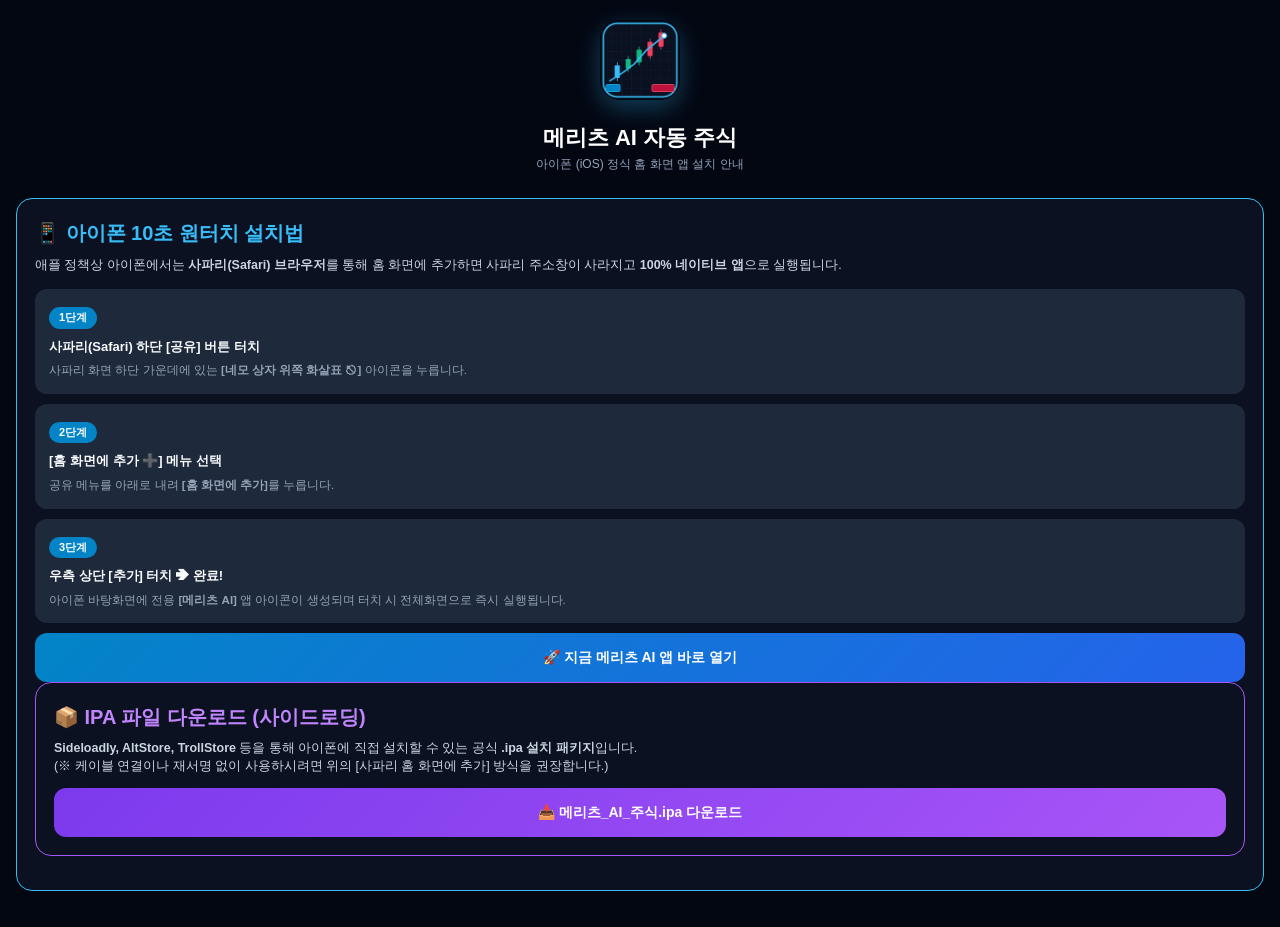
<file: ios/ios_guide.html>
<!DOCTYPE html>
<html lang="ko">
<head>
  <meta charset="UTF-8">
  <meta name="viewport" content="width=device-width, initial-scale=1.0, maximum-scale=1.0, user-scalable=no">
  <title>메리츠 AI 주식 - 아이폰(iOS) 설치 및 실행 가이드</title>
  <link rel="apple-touch-icon" href="apple-touch-icon.png">
  <style>
    * { box-sizing: border-box; margin: 0; padding: 0; font-family: -apple-system, BlinkMacSystemFont, "Apple SD Gothic Neo", sans-serif; }
    body { background: #030712; color: #f1f5f9; padding: 20px 16px; line-height: 1.6; }
    .card { background: #0b1120; border: 1.5px solid #1e293b; border-radius: 16px; padding: 18px; margin-bottom: 16px; }
    .title { font-size: 20px; font-weight: 900; color: #38bdf8; margin-bottom: 6px; display: flex; align-items: center; gap: 8px; }
    .step-badge { background: #0284c7; color: white; border-radius: 20px; padding: 2px 10px; font-size: 11px; font-weight: 800; display: inline-block; margin-bottom: 8px; }
    .btn { display: block; width: 100%; padding: 13px; text-align: center; border-radius: 12px; font-weight: 800; font-size: 14px; text-decoration: none; cursor: pointer; border: none; margin-top: 10px; }
    .btn-blue { background: linear-gradient(135deg, #0284c7, #2563eb); color: white; }
    .btn-green { background: linear-gradient(135deg, #059669, #10b981); color: white; }
  </style>
</head>
<body>
  <div style="text-align: center; margin-bottom: 24px;">
    <img src="apple-touch-icon.png" width="80" height="80" style="border-radius: 20px; box-shadow: 0 8px 24px rgba(56,189,248,0.3); margin-bottom: 12px;">
    <h1 style="font-size: 22px; font-weight: 900; color: #ffffff;">메리츠 AI 자동 주식</h1>
    <p style="font-size: 12px; color: #94a3b8;">아이폰 (iOS) 정식 홈 화면 앱 설치 안내</p>
  </div>

  <div class="card" style="border-color: #38bdf8;">
    <div class="title">📱 아이폰 10초 원터치 설치법</div>
    <p style="font-size: 12.5px; color: #cbd5e1; margin-bottom: 14px;">
      애플 정책상 아이폰에서는 <b>사파리(Safari) 브라우저</b>를 통해 홈 화면에 추가하면 사파리 주소창이 사라지고 <b>100% 네이티브 앱</b>으로 실행됩니다.
    </p>

    <div style="background: #1e293b; border-radius: 12px; padding: 14px; margin-bottom: 10px;">
      <span class="step-badge">1단계</span>
      <div style="font-size: 13px; font-weight: 800; color: #f8fafc;">사파리(Safari) 하단 [공유] 버튼 터치</div>
      <div style="font-size: 11.5px; color: #94a3b8; margin-top: 4px;">사파리 화면 하단 가운데에 있는 <b>[네모 상자 위쪽 화살표 ⎋]</b> 아이콘을 누릅니다.</div>
    </div>

    <div style="background: #1e293b; border-radius: 12px; padding: 14px; margin-bottom: 10px;">
      <span class="step-badge">2단계</span>
      <div style="font-size: 13px; font-weight: 800; color: #f8fafc;">[홈 화면에 추가 ➕] 메뉴 선택</div>
      <div style="font-size: 11.5px; color: #94a3b8; margin-top: 4px;">공유 메뉴를 아래로 내려 <b>[홈 화면에 추가]</b>를 누릅니다.</div>
    </div>

    <div style="background: #1e293b; border-radius: 12px; padding: 14px;">
      <span class="step-badge">3단계</span>
      <div style="font-size: 13px; font-weight: 800; color: #f8fafc;">우측 상단 [추가] 터치 ➔ 완료!</div>
      <div style="font-size: 11.5px; color: #94a3b8; margin-top: 4px;">아이폰 바탕화면에 전용 <b>[메리츠 AI]</b> 앱 아이콘이 생성되며 터치 시 전체화면으로 즉시 실행됩니다.</div>
    </div>

    <a href="index.html" class="btn btn-blue">🚀 지금 메리츠 AI 앱 바로 열기</a>
  
  <div class="card" style="border-color: #a855f7;">
    <div class="title" style="color: #c084fc;">📦 IPA 파일 다운로드 (사이드로딩)</div>
    <p style="font-size: 12.5px; color: #cbd5e1; margin-bottom: 12px; line-height: 1.5;">
      <b>Sideloadly, AltStore, TrollStore</b> 등을 통해 아이폰에 직접 설치할 수 있는 공식 <b>.ipa 설치 패키지</b>입니다.<br>
      (※ 케이블 연결이나 재서명 없이 사용하시려면 위의 [사파리 홈 화면에 추가] 방식을 권장합니다.)
    </p>
    <a href="../downloads/메리츠_AI_주식.ipa" class="btn" style="background: linear-gradient(135deg, #7c3aed, #a855f7); color: white;" download>📥 메리츠_AI_주식.ipa 다운로드</a>
  </div>
</div>
</body>
</html>
</file>
